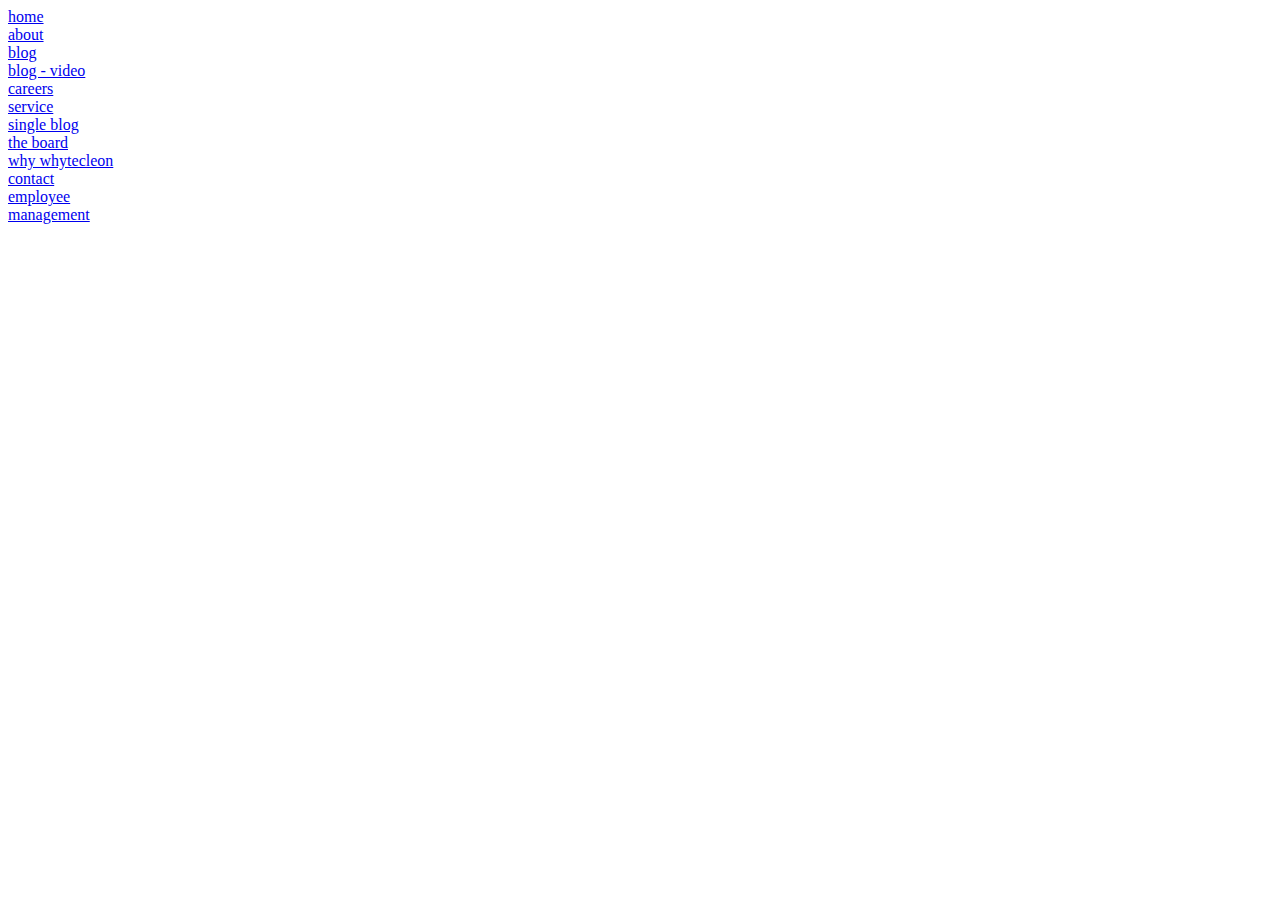
<file: index.html>
<!DOCTYPE html>
<html lang="en">
    <head>
        <meta charset="UTF-8" />
        <meta http-equiv="X-UA-Compatible" content="IE=edge" />
        <meta name="viewport" content="width=a, initial-scale=1.0" />
        <title>Document</title>
    </head>
    <body>
        <a href="home.html" target="_blank">home</a> <br />
        <a href="about.html" target="_blank">about</a> <br />
        <a href="blog.html" target="_blank">blog</a> <br />
        <a href="blog-video.html" target="_blank">blog - video</a> <br />
        <a href="careers.html" target="_blank">careers</a> <br />
        <a href="service.html" target="_blank">service</a> <br />
        <a href="single-blog.html" target="_blank">single blog</a> <br />
        <a href="the-board.html" target="_blank">the board</a> <br />
        <a href="why-whytecleon.html">why whytecleon</a> <br />
        <a href="contact.html" target="_blank">contact</a> <br />
        <a href="employee.html" target="_blank">employee</a> <br />
        <a href="management.html" target="_blank">management</a> <br />
    </body>
</html>
</file>
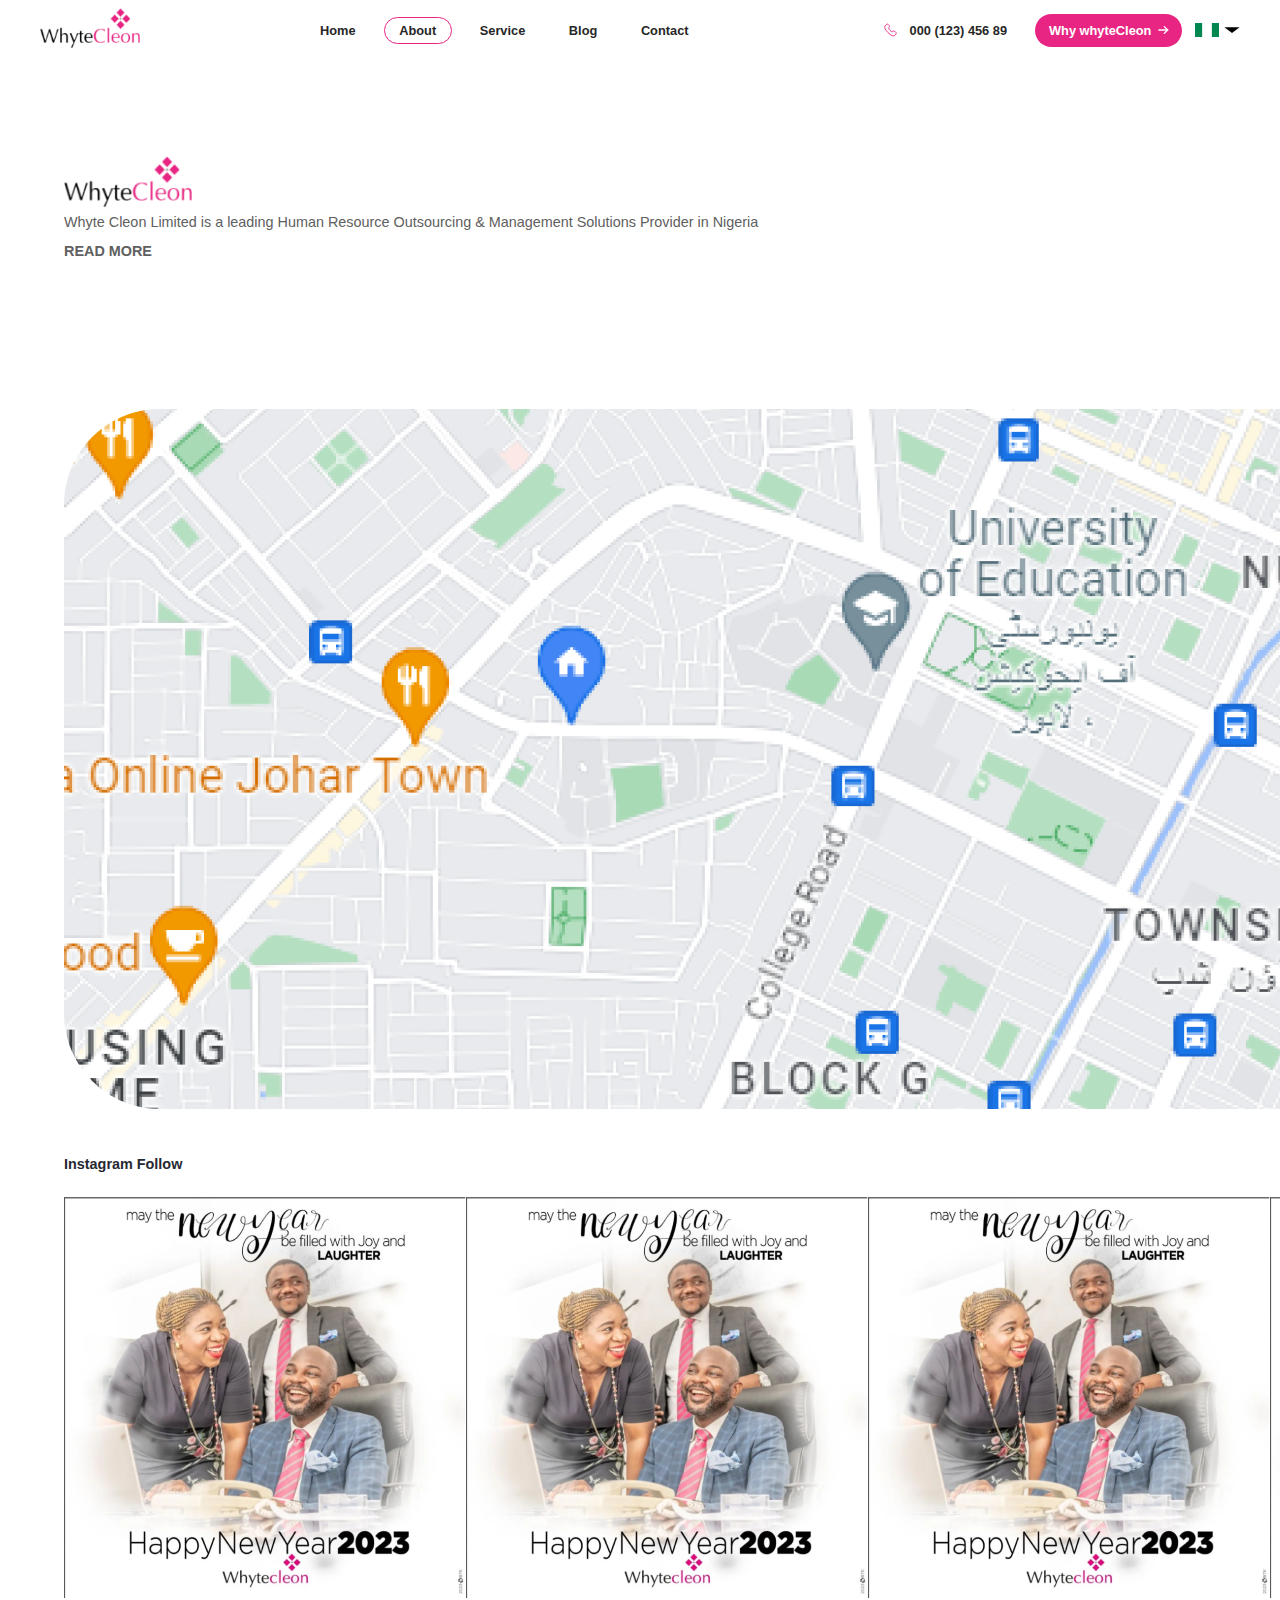
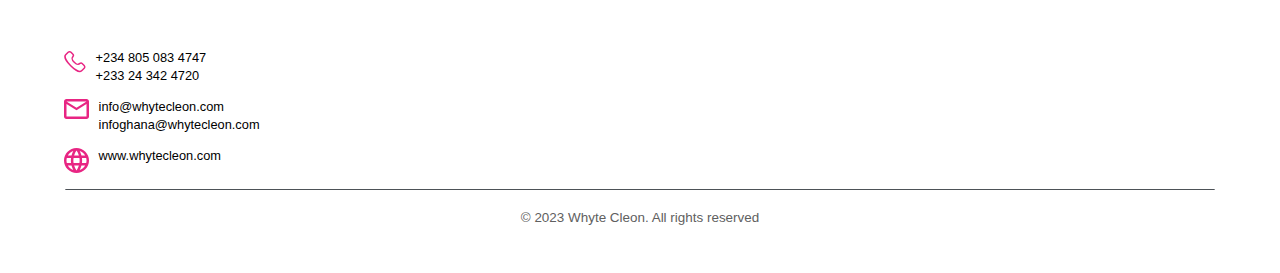
<file: base.html>
<!DOCTYPE html>
<html lang="en">
    <head>
        <meta charset="UTF-8" />
        <link rel="stylesheet" href="./css/global.css" />
        <link rel="stylesheet" href="./css/style.css" />
        <title>Title</title>
    </head>
    <body>
        <header class="container-big">
            <nav
                class="d-flex justify-content-space-between align-items-center"
            >
                <a href="#" class="logo">
                    <img src="./images/Logo.png" alt="brand logo" />
                </a>
                <ul class="d-flex list-style-none">
                    <li><a class="nav-link" href="#">Home</a></li>
                    <li><a class="nav-link active" href="#">About</a></li>
                    <li><a class="nav-link" href="#">Service</a></li>
                    <li><a class="nav-link" href="#">Blog</a></li>
                    <li><a class="nav-link" href="#">Contact</a></li>
                </ul>
                <ul class="d-flex list-style-none align-items-center">
                    <li>
                        <a
                            class="header-phone-number d-flex align-items-center"
                            href="#"
                        >
                            <img src="./icons/call.svg" alt="call-icon" />
                            <span>000 (123) 456 89</span>
                        </a>
                    </li>
                    <li>
                        <a
                            class="why-whytecleon d-flex align-items-center"
                            href="#"
                        >
                            <span class="text-white">Why whyteCleon</span>
                            <img src="./icons/right-arrow.svg" alt="arrow" />
                        </a>
                    </li>
                    <li>
                        <div class="d-flex align-items-center country-flag">
                            <img
                                class="flag"
                                src="./images/Flag_of_Nigeria.png"
                                alt="flag"
                            />
                            <img
                                class="flag-changer"
                                src="./icons/down-arrow.svg"
                                alt="arrow"
                            />
                        </div>
                    </li>
                </ul>
            </nav>
        </header>
        <main>
            <section></section>
        </main>
        <footer>
            <div class="container">
                <div class="footer-grid d-flex">
                    <div class="left d-flex flex-direction-column">
                        <div
                            class="left-top d-flex justify-content-space-between"
                        >
                            <div class="about-whytecleon">
                                <img src="./images/Logo.png" alt="brand logo" />
                                <p class="d-flex flex-direction-column">
                                    <span>
                                        Whyte Cleon Limited is a leading Human
                                        Resource Outsourcing & Management
                                        Solutions Provider in Nigeria
                                    </span>
                                    <a href="#">READ MORE</a>
                                </p>
                            </div>
                            <div class="navigation">
                                <h4 class="footer-heading">Navigation</h4>
                                <ul
                                    class="list-style-none d-flex flex-direction-column"
                                >
                                    <li>
                                        <a href="">Home</a>
                                    </li>
                                    <li>
                                        <a href="">About</a>
                                    </li>
                                    <li>
                                        <a href="">Services</a>
                                    </li>
                                    <li>
                                        <a href="">Blog</a>
                                    </li>
                                    <li>
                                        <a href="">Contact</a>
                                    </li>
                                </ul>
                            </div>
                            <div class="find-us">
                                <h4 class="footer-heading">Find Us</h4>
                                <ul
                                    class="list-style-none d-flex flex-direction-column"
                                >
                                    <li>
                                        <a href="">Facebook</a>
                                    </li>
                                    <li>
                                        <a href="">Twitter</a>
                                    </li>
                                    <li>
                                        <a href="">Instagram</a>
                                    </li>
                                    <li>
                                        <a href="">Linkedin</a>
                                    </li>
                                </ul>
                            </div>
                        </div>
                        <div class="footer-map">
                            <img src="./images/footer-map.png" alt="map" />
                        </div>
                    </div>
                    <div class="right d-flex flex-direction-column">
                        <div class="instagram-follow">
                            <h4 class="footer-heading">Instagram Follow</h4>
                            <div class="insta-post d-flex">
                                <img src="./images/insta1.png" alt="" />
                                <img src="./images/insta1.png" alt="" />
                                <img src="./images/insta1.png" alt="" />
                                <img src="./images/insta1.png" alt="" />
                                <img src="./images/insta1.png" alt="" />
                                <img src="./images/insta1.png" alt="" />
                            </div>
                        </div>
                        <div class="contact-info d-flex flex-direction-column">
                            <div class="d-flex align-items-start">
                                <img src="./icons/call.svg" alt="" />
                                <div class="d-flex flex-direction-column">
                                    <span>+234 805 083 4747</span>
                                    <span>+233 24 342 4720</span>
                                </div>
                            </div>
                            <div class="d-flex align-items-start">
                                <img src="./icons/email.svg" alt="" />
                                <div class="d-flex flex-direction-column">
                                    <span>info@whytecleon.com</span>
                                    <span>infoghana@whytecleon.com</span>
                                </div>
                            </div>
                            <div class="d-flex align-items-start">
                                <img src="./icons/earth.svg" alt="" />
                                <div class="d-flex flex-direction-column">
                                    <span>www.whytecleon.com</span>
                                </div>
                            </div>
                        </div>
                    </div>
                </div>
                <img class="line" src="./icons/line.svg" alt="" />
                <small class="text-align-center d-block copyright"
                    >© 2023 Whyte Cleon. All rights reserved</small
                >
            </div>
        </footer>
    </body>
</html>
</file>
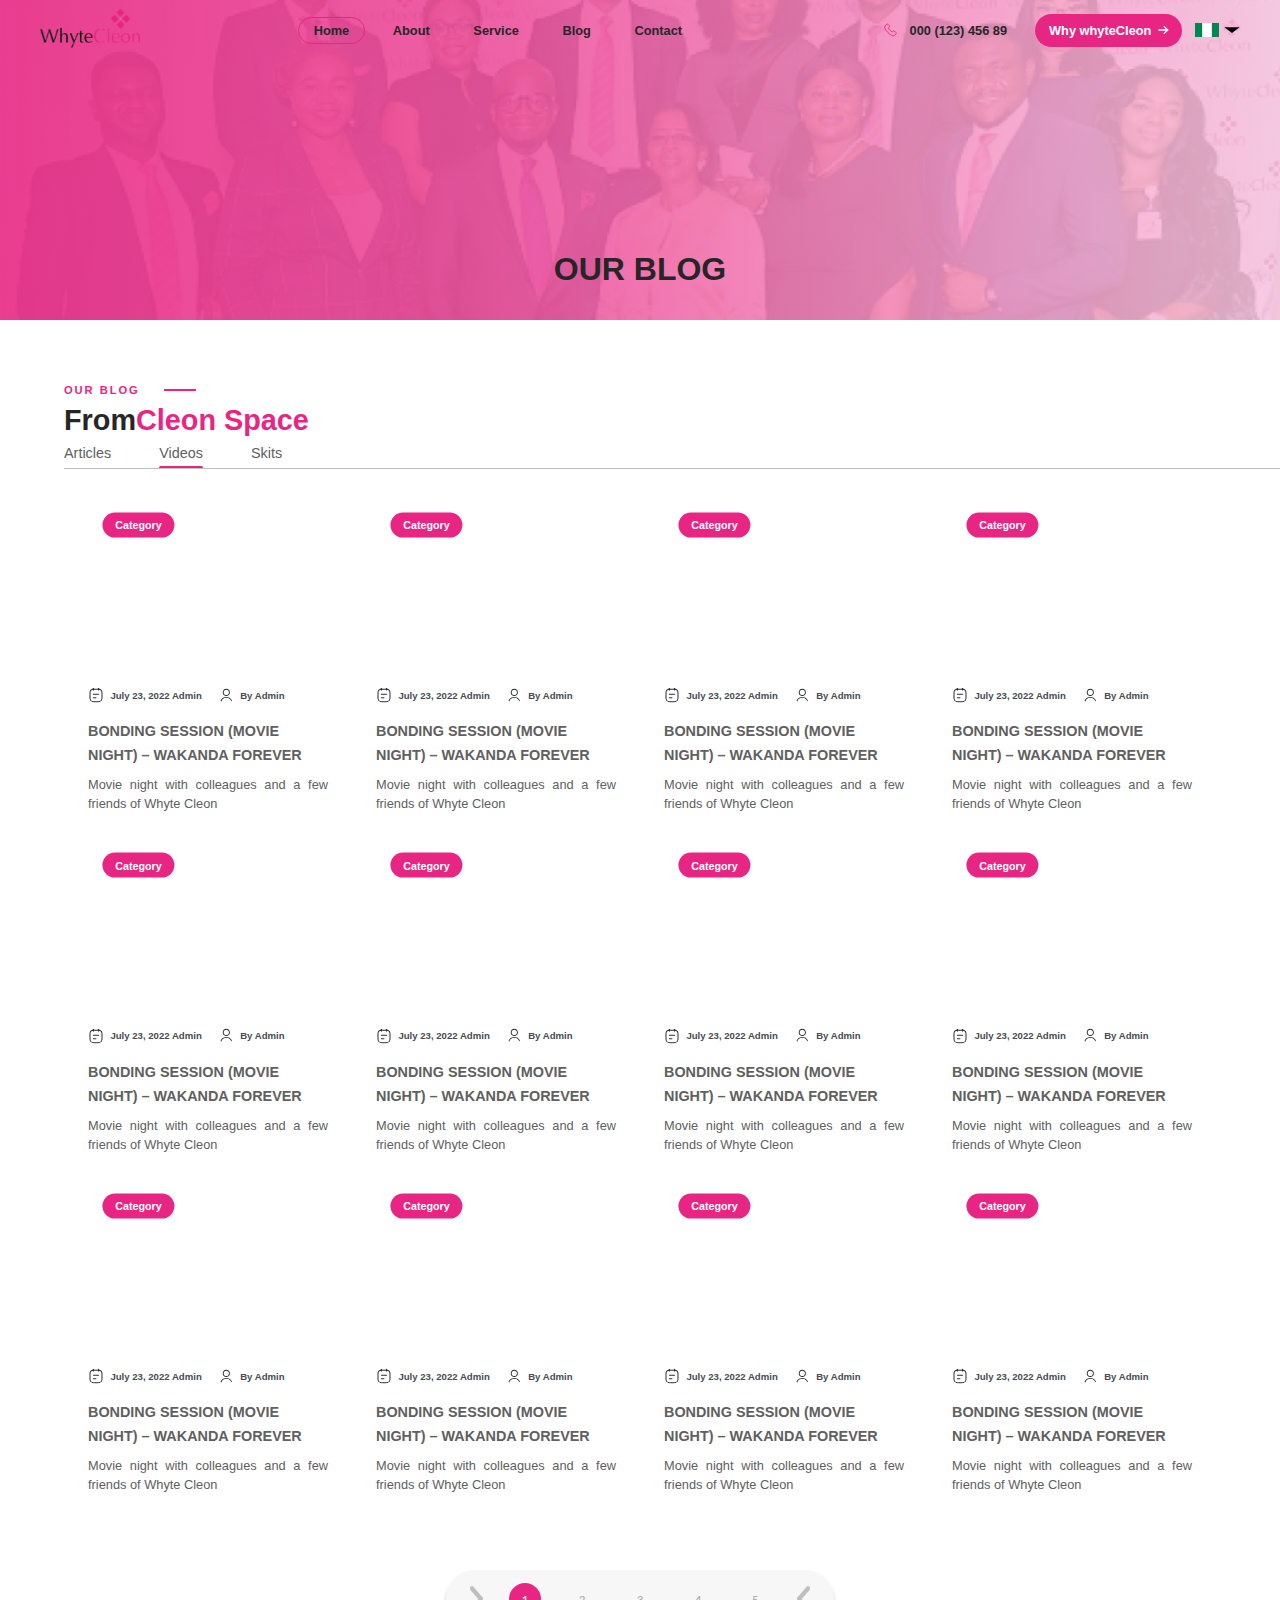
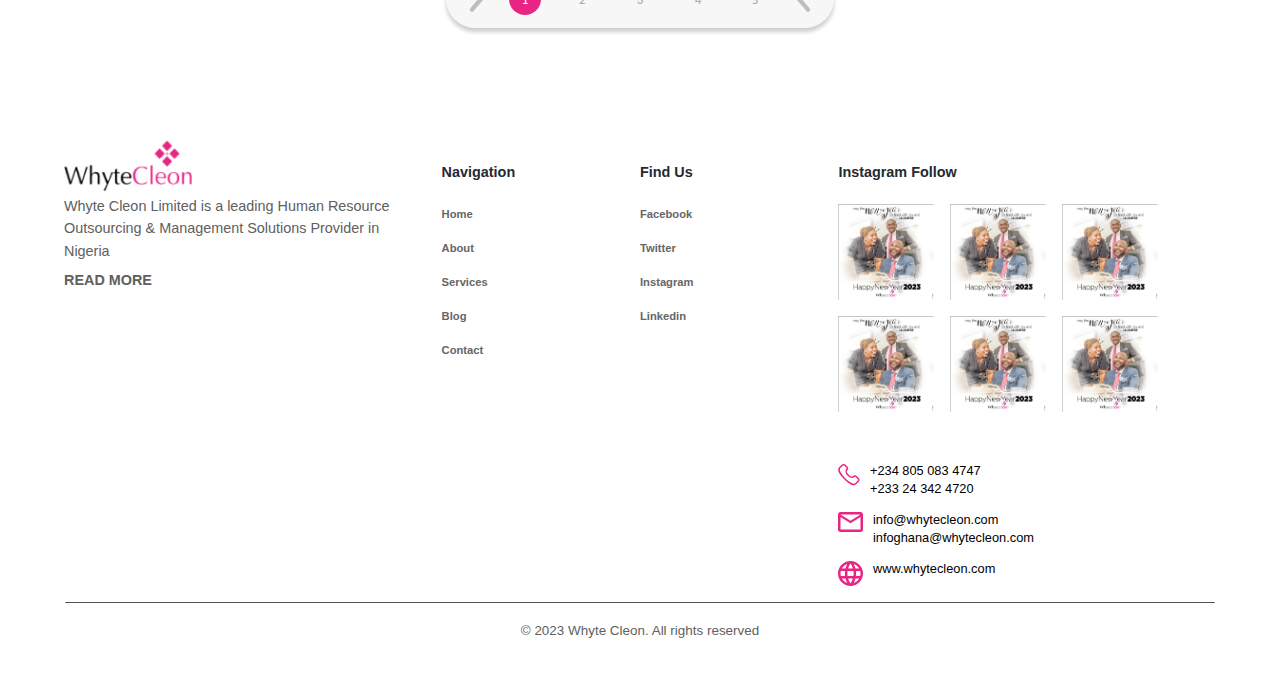
<file: blog-video.html>
<!DOCTYPE html>
<html lang="en">
    <head>
        <meta charset="UTF-8" />
        <link rel="stylesheet" href="./css/global.css" />
        <link rel="stylesheet" href="./css/style.css" />
        <title>Blog</title>
    </head>
    <body>
        <header class="home-header container-big">
            <nav
                class="d-flex justify-content-space-between align-items-center"
            >
                <a href="#" class="logo">
                    <img src="./images/Logo.png" alt="brand logo" />
                </a>
                <ul id="nav-bar" class="d-flex list-style-none">
                    <li><a class="nav-link active" href="#">Home</a></li>
                    <li><a class="nav-link" href="#">About</a></li>
                    <li><a class="nav-link" href="#">Service</a></li>
                    <li><a class="nav-link" href="#">Blog</a></li>
                    <li><a class="nav-link" href="#">Contact</a></li>
                    <svg
                        id="cross"
                        clip-rule="evenodd"
                        fill-rule="evenodd"
                        stroke-linejoin="round"
                        stroke-miterlimit="2"
                        viewBox="0 0 24 24"
                        xmlns="http://www.w3.org/2000/svg"
                    >
                        <path
                            d="m12.002 2.005c5.518 0 9.998 4.48 9.998 9.997 0 5.518-4.48 9.998-9.998 9.998-5.517 0-9.997-4.48-9.997-9.998 0-5.517 4.48-9.997 9.997-9.997zm0 1.5c-4.69 0-8.497 3.807-8.497 8.497s3.807 8.498 8.497 8.498 8.498-3.808 8.498-8.498-3.808-8.497-8.498-8.497zm0 7.425 2.717-2.718c.146-.146.339-.219.531-.219.404 0 .75.325.75.75 0 .193-.073.384-.219.531l-2.717 2.717 2.727 2.728c.147.147.22.339.22.531 0 .427-.349.75-.75.75-.192 0-.384-.073-.53-.219l-2.729-2.728-2.728 2.728c-.146.146-.338.219-.53.219-.401 0-.751-.323-.751-.75 0-.192.073-.384.22-.531l2.728-2.728-2.722-2.722c-.146-.147-.219-.338-.219-.531 0-.425.346-.749.75-.749.192 0 .385.073.531.219z"
                            fill-rule="nonzero"
                        />
                    </svg>
                </ul>
                <ul class="d-flex list-style-none align-items-center">
                    <svg
                        id="hamburger"
                        clip-rule="evenodd"
                        fill-rule="evenodd"
                        stroke-linejoin="round"
                        stroke-miterlimit="2"
                        viewBox="0 0 24 24"
                        xmlns="http://www.w3.org/2000/svg"
                    >
                        <path
                            class="hamburger"
                            d="m13 16.745c0-.414-.336-.75-.75-.75h-9.5c-.414 0-.75.336-.75.75s.336.75.75.75h9.5c.414 0 .75-.336.75-.75zm9-5c0-.414-.336-.75-.75-.75h-18.5c-.414 0-.75.336-.75.75s.336.75.75.75h18.5c.414 0 .75-.336.75-.75zm-4-5c0-.414-.336-.75-.75-.75h-14.5c-.414 0-.75.336-.75.75s.336.75.75.75h14.5c.414 0 .75-.336.75-.75z"
                            fill-rule="nonzero"
                        />
                    </svg>
                    <li>
                        <a
                            class="header-phone-number d-flex align-items-center"
                            href="#"
                        >
                            <img src="./icons/call.svg" alt="call-icon" />
                            <span>000 (123) 456 89</span>
                        </a>
                    </li>
                    <li>
                        <a
                            class="why-whytecleon d-flex align-items-center"
                            href="#"
                        >
                            <span class="text-white">Why whyteCleon</span>
                            <img src="./icons/right-arrow.svg" alt="arrow" />
                        </a>
                    </li>
                    <li>
                        <div class="d-flex align-items-center country-flag">
                            <img
                                class="flag"
                                src="./images/Flag_of_Nigeria.png"
                                alt="flag"
                            />
                            <img
                                class="flag-changer"
                                src="./icons/down-arrow.svg"
                                alt="arrow"
                            />
                        </div>
                    </li>
                </ul>
            </nav>
        </header>
        <main>
            <section>
                <div
                    class="our-blog section-top background-no-repeat background-position-center background-size-cover"
                >
                    <div class="banner-overlay"></div>
                    <h1
                        class="text-align-center our-blog-heading position-relative"
                    >
                        OUR BLOG
                    </h1>
                </div>
                <div class="container">
                    <h4 class="top-heading">OUR BLOG</h4>
                    <h2 class="heading">
                        <span>From</span><span>Cleon Space</span>
                    </h2>
                    <div class="categories">
                        <ul
                            class="list-style-none d-flex align-items-center position-relative"
                        >
                            <li>
                                <a href="#">Articles</a>
                            </li>
                            <li>
                                <a class="active" href="#">Videos</a>
                            </li>
                            <li>
                                <a href="#">Skits</a>
                            </li>
                            <img
                                class="gray-line position-absolute"
                                src="./assets/gray-line.svg"
                                alt=""
                            />
                        </ul>
                    </div>
                    <div class="blogs d-flex justify-content-space-between">
                        <div class="blog d-flex flex-direction-column">
                            <iframe
                                width="560"
                                height="315"
                                src="https://www.youtube.com/embed/Fc7XWW_Ehb8"
                                title="YouTube video player"
                                frameborder="0"
                                allow="accelerometer; autoplay; clipboard-write; encrypted-media; gyroscope; picture-in-picture; web-share"
                                allowfullscreen
                            ></iframe>
                            <div class="blog-info">
                                <div class="blog-info-data">
                                    <img src="./icons/note-text.svg" alt="" />
                                    <span>July 23, 2022 Admin</span>
                                </div>
                                <div class="blog-info-data">
                                    <img src="./icons/user.svg" alt="" />
                                    <span>By Admin</span>
                                </div>
                            </div>
                            <div class="blog-detail">
                                <h3>
                                    BONDING SESSION (MOVIE NIGHT) – WAKANDA
                                    FOREVER
                                </h3>
                                <p>
                                    Movie night with colleagues and a few
                                    friends of Whyte Cleon
                                </p>
                            </div>
                        </div>
                        <div class="blog d-flex flex-direction-column">
                            <iframe
                                width="560"
                                height="315"
                                src="https://www.youtube.com/embed/Fc7XWW_Ehb8"
                                title="YouTube video player"
                                frameborder="0"
                                allow="accelerometer; autoplay; clipboard-write; encrypted-media; gyroscope; picture-in-picture; web-share"
                                allowfullscreen
                            ></iframe>
                            <div class="blog-info">
                                <div class="blog-info-data">
                                    <img src="./icons/note-text.svg" alt="" />
                                    <span>July 23, 2022 Admin</span>
                                </div>
                                <div class="blog-info-data">
                                    <img src="./icons/user.svg" alt="" />
                                    <span>By Admin</span>
                                </div>
                            </div>
                            <div class="blog-detail">
                                <h3>
                                    BONDING SESSION (MOVIE NIGHT) – WAKANDA
                                    FOREVER
                                </h3>
                                <p>
                                    Movie night with colleagues and a few
                                    friends of Whyte Cleon
                                </p>
                            </div>
                        </div>
                        <div class="blog d-flex flex-direction-column">
                            <iframe
                                width="560"
                                height="315"
                                src="https://www.youtube.com/embed/Fc7XWW_Ehb8"
                                title="YouTube video player"
                                frameborder="0"
                                allow="accelerometer; autoplay; clipboard-write; encrypted-media; gyroscope; picture-in-picture; web-share"
                                allowfullscreen
                            ></iframe>
                            <div class="blog-info">
                                <div class="blog-info-data">
                                    <img src="./icons/note-text.svg" alt="" />
                                    <span>July 23, 2022 Admin</span>
                                </div>
                                <div class="blog-info-data">
                                    <img src="./icons/user.svg" alt="" />
                                    <span>By Admin</span>
                                </div>
                            </div>
                            <div class="blog-detail">
                                <h3>
                                    BONDING SESSION (MOVIE NIGHT) – WAKANDA
                                    FOREVER
                                </h3>
                                <p>
                                    Movie night with colleagues and a few
                                    friends of Whyte Cleon
                                </p>
                            </div>
                        </div>
                        <div class="blog d-flex flex-direction-column">
                            <iframe
                                width="560"
                                height="315"
                                src="https://www.youtube.com/embed/Fc7XWW_Ehb8"
                                title="YouTube video player"
                                frameborder="0"
                                allow="accelerometer; autoplay; clipboard-write; encrypted-media; gyroscope; picture-in-picture; web-share"
                                allowfullscreen
                            ></iframe>
                            <div class="blog-info">
                                <div class="blog-info-data">
                                    <img src="./icons/note-text.svg" alt="" />
                                    <span>July 23, 2022 Admin</span>
                                </div>
                                <div class="blog-info-data">
                                    <img src="./icons/user.svg" alt="" />
                                    <span>By Admin</span>
                                </div>
                            </div>
                            <div class="blog-detail">
                                <h3>
                                    BONDING SESSION (MOVIE NIGHT) – WAKANDA
                                    FOREVER
                                </h3>
                                <p>
                                    Movie night with colleagues and a few
                                    friends of Whyte Cleon
                                </p>
                            </div>
                        </div>
                        <div class="blog d-flex flex-direction-column">
                            <iframe
                                width="560"
                                height="315"
                                src="https://www.youtube.com/embed/Fc7XWW_Ehb8"
                                title="YouTube video player"
                                frameborder="0"
                                allow="accelerometer; autoplay; clipboard-write; encrypted-media; gyroscope; picture-in-picture; web-share"
                                allowfullscreen
                            ></iframe>
                            <div class="blog-info">
                                <div class="blog-info-data">
                                    <img src="./icons/note-text.svg" alt="" />
                                    <span>July 23, 2022 Admin</span>
                                </div>
                                <div class="blog-info-data">
                                    <img src="./icons/user.svg" alt="" />
                                    <span>By Admin</span>
                                </div>
                            </div>
                            <div class="blog-detail">
                                <h3>
                                    BONDING SESSION (MOVIE NIGHT) – WAKANDA
                                    FOREVER
                                </h3>
                                <p>
                                    Movie night with colleagues and a few
                                    friends of Whyte Cleon
                                </p>
                            </div>
                        </div>
                        <div class="blog d-flex flex-direction-column">
                            <iframe
                                width="560"
                                height="315"
                                src="https://www.youtube.com/embed/Fc7XWW_Ehb8"
                                title="YouTube video player"
                                frameborder="0"
                                allow="accelerometer; autoplay; clipboard-write; encrypted-media; gyroscope; picture-in-picture; web-share"
                                allowfullscreen
                            ></iframe>
                            <div class="blog-info">
                                <div class="blog-info-data">
                                    <img src="./icons/note-text.svg" alt="" />
                                    <span>July 23, 2022 Admin</span>
                                </div>
                                <div class="blog-info-data">
                                    <img src="./icons/user.svg" alt="" />
                                    <span>By Admin</span>
                                </div>
                            </div>
                            <div class="blog-detail">
                                <h3>
                                    BONDING SESSION (MOVIE NIGHT) – WAKANDA
                                    FOREVER
                                </h3>
                                <p>
                                    Movie night with colleagues and a few
                                    friends of Whyte Cleon
                                </p>
                            </div>
                        </div>
                        <div class="blog d-flex flex-direction-column">
                            <iframe
                                width="560"
                                height="315"
                                src="https://www.youtube.com/embed/Fc7XWW_Ehb8"
                                title="YouTube video player"
                                frameborder="0"
                                allow="accelerometer; autoplay; clipboard-write; encrypted-media; gyroscope; picture-in-picture; web-share"
                                allowfullscreen
                            ></iframe>
                            <div class="blog-info">
                                <div class="blog-info-data">
                                    <img src="./icons/note-text.svg" alt="" />
                                    <span>July 23, 2022 Admin</span>
                                </div>
                                <div class="blog-info-data">
                                    <img src="./icons/user.svg" alt="" />
                                    <span>By Admin</span>
                                </div>
                            </div>
                            <div class="blog-detail">
                                <h3>
                                    BONDING SESSION (MOVIE NIGHT) – WAKANDA
                                    FOREVER
                                </h3>
                                <p>
                                    Movie night with colleagues and a few
                                    friends of Whyte Cleon
                                </p>
                            </div>
                        </div>
                        <div class="blog d-flex flex-direction-column">
                            <iframe
                                width="560"
                                height="315"
                                src="https://www.youtube.com/embed/Fc7XWW_Ehb8"
                                title="YouTube video player"
                                frameborder="0"
                                allow="accelerometer; autoplay; clipboard-write; encrypted-media; gyroscope; picture-in-picture; web-share"
                                allowfullscreen
                            ></iframe>
                            <div class="blog-info">
                                <div class="blog-info-data">
                                    <img src="./icons/note-text.svg" alt="" />
                                    <span>July 23, 2022 Admin</span>
                                </div>
                                <div class="blog-info-data">
                                    <img src="./icons/user.svg" alt="" />
                                    <span>By Admin</span>
                                </div>
                            </div>
                            <div class="blog-detail">
                                <h3>
                                    BONDING SESSION (MOVIE NIGHT) – WAKANDA
                                    FOREVER
                                </h3>
                                <p>
                                    Movie night with colleagues and a few
                                    friends of Whyte Cleon
                                </p>
                            </div>
                        </div>
                        <div class="blog d-flex flex-direction-column">
                            <iframe
                                width="560"
                                height="315"
                                src="https://www.youtube.com/embed/Fc7XWW_Ehb8"
                                title="YouTube video player"
                                frameborder="0"
                                allow="accelerometer; autoplay; clipboard-write; encrypted-media; gyroscope; picture-in-picture; web-share"
                                allowfullscreen
                            ></iframe>
                            <div class="blog-info">
                                <div class="blog-info-data">
                                    <img src="./icons/note-text.svg" alt="" />
                                    <span>July 23, 2022 Admin</span>
                                </div>
                                <div class="blog-info-data">
                                    <img src="./icons/user.svg" alt="" />
                                    <span>By Admin</span>
                                </div>
                            </div>
                            <div class="blog-detail">
                                <h3>
                                    BONDING SESSION (MOVIE NIGHT) – WAKANDA
                                    FOREVER
                                </h3>
                                <p>
                                    Movie night with colleagues and a few
                                    friends of Whyte Cleon
                                </p>
                            </div>
                        </div>
                        <div class="blog d-flex flex-direction-column">
                            <iframe
                                width="560"
                                height="315"
                                src="https://www.youtube.com/embed/Fc7XWW_Ehb8"
                                title="YouTube video player"
                                frameborder="0"
                                allow="accelerometer; autoplay; clipboard-write; encrypted-media; gyroscope; picture-in-picture; web-share"
                                allowfullscreen
                            ></iframe>
                            <div class="blog-info">
                                <div class="blog-info-data">
                                    <img src="./icons/note-text.svg" alt="" />
                                    <span>July 23, 2022 Admin</span>
                                </div>
                                <div class="blog-info-data">
                                    <img src="./icons/user.svg" alt="" />
                                    <span>By Admin</span>
                                </div>
                            </div>
                            <div class="blog-detail">
                                <h3>
                                    BONDING SESSION (MOVIE NIGHT) – WAKANDA
                                    FOREVER
                                </h3>
                                <p>
                                    Movie night with colleagues and a few
                                    friends of Whyte Cleon
                                </p>
                            </div>
                        </div>
                        <div class="blog d-flex flex-direction-column">
                            <iframe
                                width="560"
                                height="315"
                                src="https://www.youtube.com/embed/Fc7XWW_Ehb8"
                                title="YouTube video player"
                                frameborder="0"
                                allow="accelerometer; autoplay; clipboard-write; encrypted-media; gyroscope; picture-in-picture; web-share"
                                allowfullscreen
                            ></iframe>
                            <div class="blog-info">
                                <div class="blog-info-data">
                                    <img src="./icons/note-text.svg" alt="" />
                                    <span>July 23, 2022 Admin</span>
                                </div>
                                <div class="blog-info-data">
                                    <img src="./icons/user.svg" alt="" />
                                    <span>By Admin</span>
                                </div>
                            </div>
                            <div class="blog-detail">
                                <h3>
                                    BONDING SESSION (MOVIE NIGHT) – WAKANDA
                                    FOREVER
                                </h3>
                                <p>
                                    Movie night with colleagues and a few
                                    friends of Whyte Cleon
                                </p>
                            </div>
                        </div>
                        <div class="blog d-flex flex-direction-column">
                            <iframe
                                width="560"
                                height="315"
                                src="https://www.youtube.com/embed/Fc7XWW_Ehb8"
                                title="YouTube video player"
                                frameborder="0"
                                allow="accelerometer; autoplay; clipboard-write; encrypted-media; gyroscope; picture-in-picture; web-share"
                                allowfullscreen
                            ></iframe>
                            <div class="blog-info">
                                <div class="blog-info-data">
                                    <img src="./icons/note-text.svg" alt="" />
                                    <span>July 23, 2022 Admin</span>
                                </div>
                                <div class="blog-info-data">
                                    <img src="./icons/user.svg" alt="" />
                                    <span>By Admin</span>
                                </div>
                            </div>
                            <div class="blog-detail">
                                <h3>
                                    BONDING SESSION (MOVIE NIGHT) – WAKANDA
                                    FOREVER
                                </h3>
                                <p>
                                    Movie night with colleagues and a few
                                    friends of Whyte Cleon
                                </p>
                            </div>
                        </div>
                    </div>
                    <div
                        class="d-flex justify-content-center align-items-center"
                    >
                        <div class="pager">
                            <img src="./icons/next-page.svg" alt="" />
                            <a href="#" class="active">1</a>
                            <a href="#">2</a>
                            <a href="#">3</a>
                            <a href="#">4</a>
                            <a href="#">5</a>
                            <img src="./icons/prev-page.svg" alt="" />
                        </div>
                    </div>
                </div>
            </section>
        </main>
        <footer>
            <div class="container">
                <div class="footer-grid d-flex">
                    <div class="left d-flex flex-direction-column">
                        <div
                            class="left-top d-flex justify-content-space-between"
                        >
                            <div class="about-whytecleon">
                                <img src="./images/Logo.png" alt="brand logo" />
                                <p class="d-flex flex-direction-column">
                                    <span>
                                        Whyte Cleon Limited is a leading Human
                                        Resource Outsourcing & Management
                                        Solutions Provider in Nigeria
                                    </span>
                                    <a href="#">READ MORE</a>
                                </p>
                            </div>
                            <div class="navigation">
                                <h4 class="footer-heading">Navigation</h4>
                                <ul
                                    class="list-style-none d-flex flex-direction-column"
                                >
                                    <li>
                                        <a href="">Home</a>
                                    </li>
                                    <li>
                                        <a href="">About</a>
                                    </li>
                                    <li>
                                        <a href="">Services</a>
                                    </li>
                                    <li>
                                        <a href="">Blog</a>
                                    </li>
                                    <li>
                                        <a href="">Contact</a>
                                    </li>
                                </ul>
                            </div>
                            <div class="find-us">
                                <h4 class="footer-heading">Find Us</h4>
                                <ul
                                    class="list-style-none d-flex flex-direction-column"
                                >
                                    <li>
                                        <a href="">Facebook</a>
                                    </li>
                                    <li>
                                        <a href="">Twitter</a>
                                    </li>
                                    <li>
                                        <a href="">Instagram</a>
                                    </li>
                                    <li>
                                        <a href="">Linkedin</a>
                                    </li>
                                </ul>
                            </div>
                        </div>
                        <div class="footer-map">
                            <iframe
                                src="https://www.google.com/maps/embed?pb=!1m18!1m12!1m3!1d15858.940811797276!2d3.4219443999999997!3d6.42805545!2m3!1f0!2f0!3f0!3m2!1i1024!2i768!4f13.1!3m3!1m2!1s0x103bf53280e7648d%3A0x4d01e5de6b847fe5!2sVictoria%20Island%2C%20Lagos!5e0!3m2!1sen!2sbd!4v1684332891725!5m2!1sen!2sbd"
                                width="600"
                                height="450"
                                style="border: 0"
                                allowfullscreen=""
                                loading="lazy"
                                referrerpolicy="no-referrer-when-downgrade"
                            ></iframe>
                        </div>
                    </div>
                    <div class="right d-flex flex-direction-column">
                        <div class="instagram-follow">
                            <h4 class="footer-heading">Instagram Follow</h4>
                            <div class="embeded-post d-flex">
                                <img src="./images/insta1.png" alt="" />
                                <img src="./images/insta1.png" alt="" />
                                <img src="./images/insta1.png" alt="" />
                                <img src="./images/insta1.png" alt="" />
                                <img src="./images/insta1.png" alt="" />
                                <img src="./images/insta1.png" alt="" />
                            </div>
                        </div>
                        <div class="contact-info d-flex flex-direction-column">
                            <div class="d-flex align-items-start">
                                <img src="./icons/call.svg" alt="" />
                                <div class="d-flex flex-direction-column">
                                    <span>+234 805 083 4747</span>
                                    <span>+233 24 342 4720</span>
                                </div>
                            </div>
                            <div class="d-flex align-items-start">
                                <img src="./icons/email.svg" alt="" />
                                <div class="d-flex flex-direction-column">
                                    <span>info@whytecleon.com</span>
                                    <span>infoghana@whytecleon.com</span>
                                </div>
                            </div>
                            <div class="d-flex align-items-start">
                                <img src="./icons/earth.svg" alt="" />
                                <div class="d-flex flex-direction-column">
                                    <span>www.whytecleon.com</span>
                                </div>
                            </div>
                        </div>
                    </div>
                </div>
                <img class="line" src="./icons/line.svg" alt="" />
                <small class="text-align-center d-block copyright"
                    >© 2023 Whyte Cleon. All rights reserved</small
                >
            </div>
        </footer>
    </body>
</html>
</file>
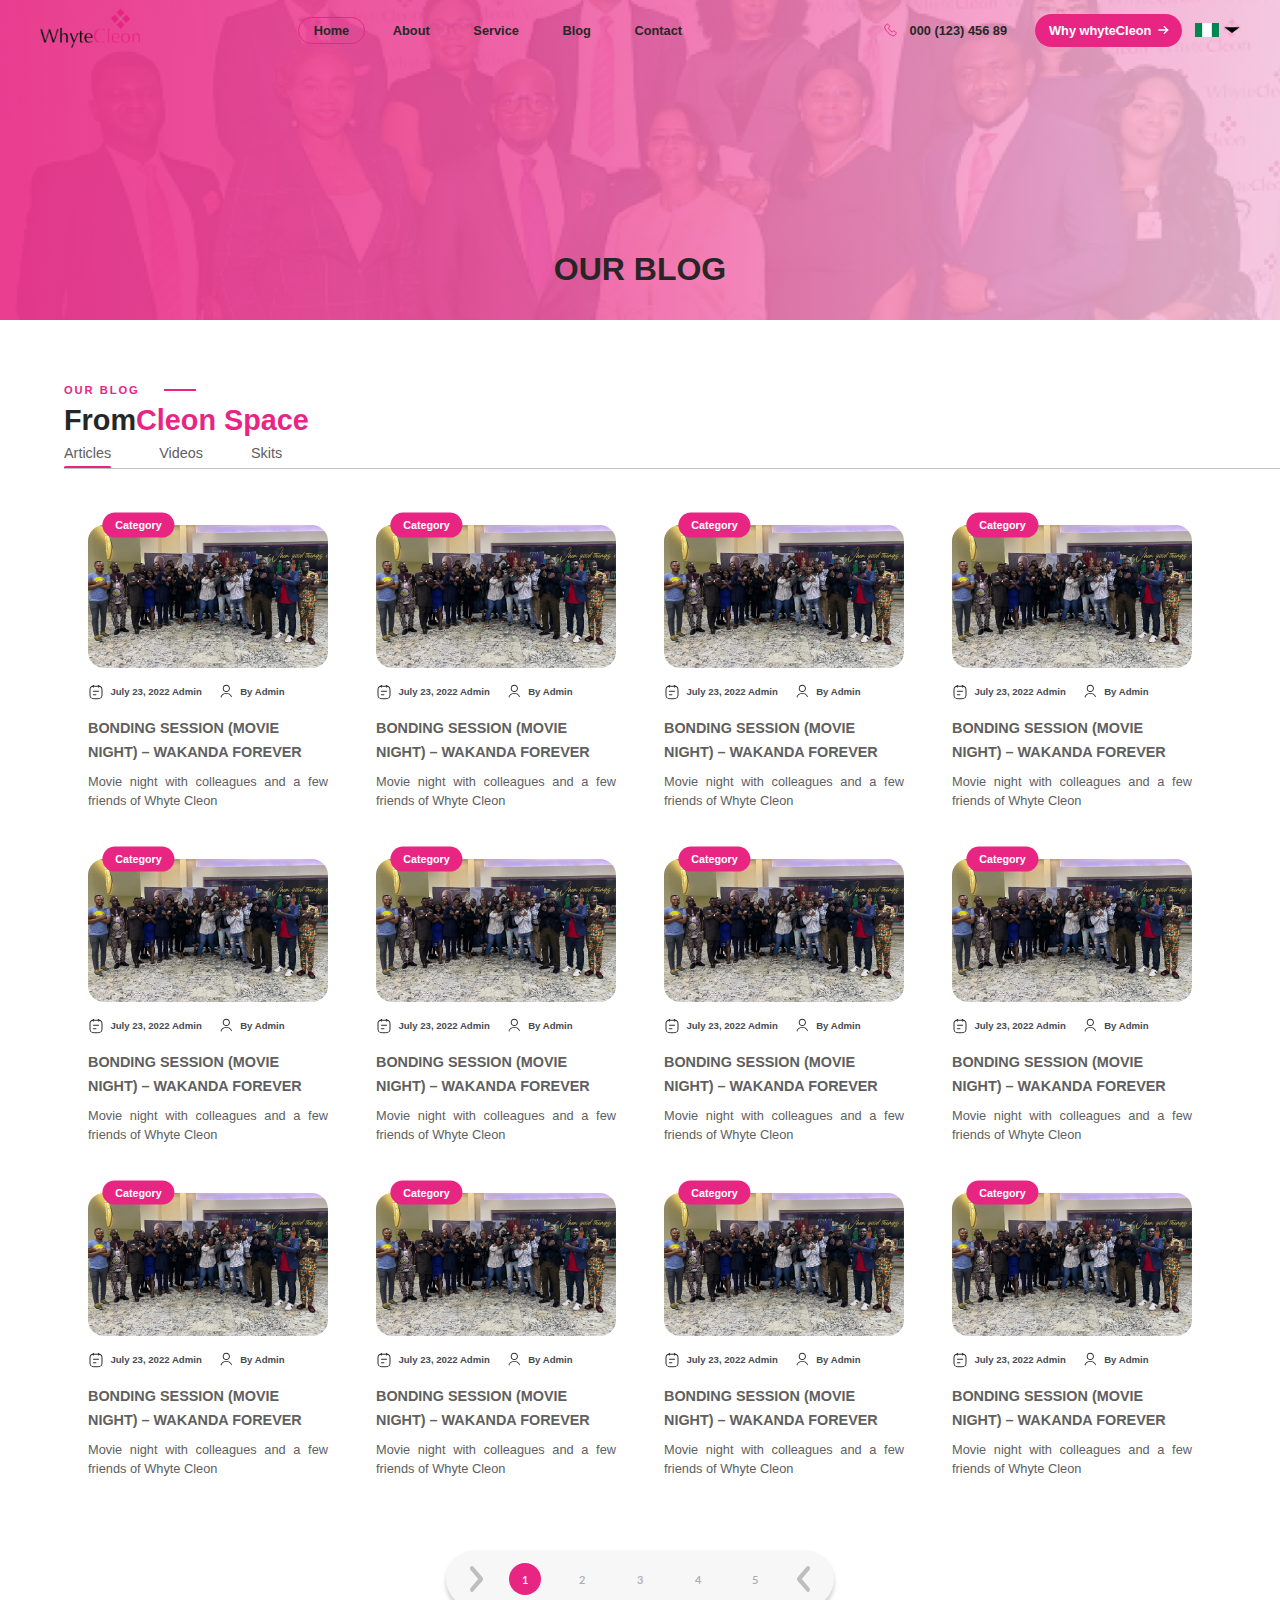
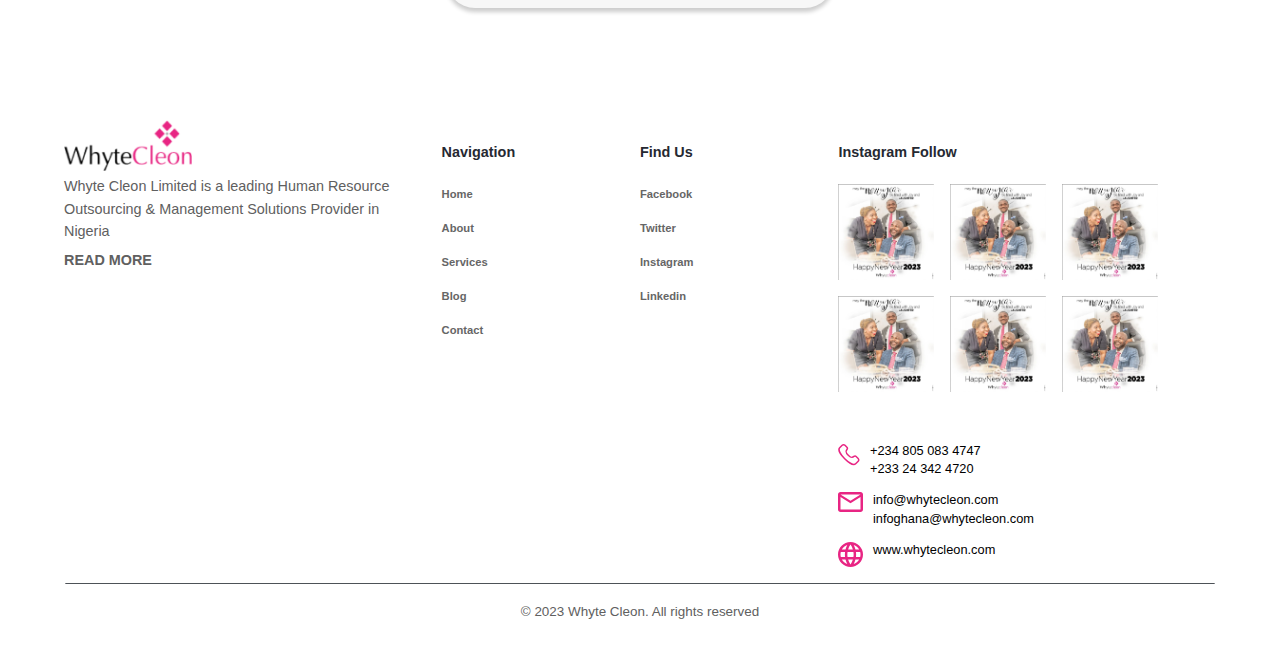
<file: blog.html>
<!DOCTYPE html>
<html lang="en">
    <head>
        <meta charset="UTF-8" />
        <link rel="stylesheet" href="./css/global.css" />
        <link rel="stylesheet" href="./css/style.css" />
        <title>Blog</title>
    </head>
    <body>
        <header class="home-header container-big">
            <nav
                class="d-flex justify-content-space-between align-items-center"
            >
                <a href="#" class="logo">
                    <img src="./images/Logo.png" alt="brand logo" />
                </a>
                <ul id="nav-bar" class="d-flex list-style-none">
                    <li><a class="nav-link active" href="#">Home</a></li>
                    <li><a class="nav-link" href="#">About</a></li>
                    <li><a class="nav-link" href="#">Service</a></li>
                    <li><a class="nav-link" href="#">Blog</a></li>
                    <li><a class="nav-link" href="#">Contact</a></li>
                    <svg
                        id="cross"
                        clip-rule="evenodd"
                        fill-rule="evenodd"
                        stroke-linejoin="round"
                        stroke-miterlimit="2"
                        viewBox="0 0 24 24"
                        xmlns="http://www.w3.org/2000/svg"
                    >
                        <path
                            d="m12.002 2.005c5.518 0 9.998 4.48 9.998 9.997 0 5.518-4.48 9.998-9.998 9.998-5.517 0-9.997-4.48-9.997-9.998 0-5.517 4.48-9.997 9.997-9.997zm0 1.5c-4.69 0-8.497 3.807-8.497 8.497s3.807 8.498 8.497 8.498 8.498-3.808 8.498-8.498-3.808-8.497-8.498-8.497zm0 7.425 2.717-2.718c.146-.146.339-.219.531-.219.404 0 .75.325.75.75 0 .193-.073.384-.219.531l-2.717 2.717 2.727 2.728c.147.147.22.339.22.531 0 .427-.349.75-.75.75-.192 0-.384-.073-.53-.219l-2.729-2.728-2.728 2.728c-.146.146-.338.219-.53.219-.401 0-.751-.323-.751-.75 0-.192.073-.384.22-.531l2.728-2.728-2.722-2.722c-.146-.147-.219-.338-.219-.531 0-.425.346-.749.75-.749.192 0 .385.073.531.219z"
                            fill-rule="nonzero"
                        />
                    </svg>
                </ul>
                <ul class="d-flex list-style-none align-items-center">
                    <svg
                        id="hamburger"
                        clip-rule="evenodd"
                        fill-rule="evenodd"
                        stroke-linejoin="round"
                        stroke-miterlimit="2"
                        viewBox="0 0 24 24"
                        xmlns="http://www.w3.org/2000/svg"
                    >
                        <path
                            class="hamburger"
                            d="m13 16.745c0-.414-.336-.75-.75-.75h-9.5c-.414 0-.75.336-.75.75s.336.75.75.75h9.5c.414 0 .75-.336.75-.75zm9-5c0-.414-.336-.75-.75-.75h-18.5c-.414 0-.75.336-.75.75s.336.75.75.75h18.5c.414 0 .75-.336.75-.75zm-4-5c0-.414-.336-.75-.75-.75h-14.5c-.414 0-.75.336-.75.75s.336.75.75.75h14.5c.414 0 .75-.336.75-.75z"
                            fill-rule="nonzero"
                        />
                    </svg>
                    <li>
                        <a
                            class="header-phone-number d-flex align-items-center"
                            href="#"
                        >
                            <img src="./icons/call.svg" alt="call-icon" />
                            <span>000 (123) 456 89</span>
                        </a>
                    </li>
                    <li>
                        <a
                            class="why-whytecleon d-flex align-items-center"
                            href="#"
                        >
                            <span class="text-white">Why whyteCleon</span>
                            <img src="./icons/right-arrow.svg" alt="arrow" />
                        </a>
                    </li>
                    <li>
                        <div class="d-flex align-items-center country-flag">
                            <img
                                class="flag"
                                src="./images/Flag_of_Nigeria.png"
                                alt="flag"
                            />
                            <img
                                class="flag-changer"
                                src="./icons/down-arrow.svg"
                                alt="arrow"
                            />
                        </div>
                    </li>
                </ul>
            </nav>
        </header>
        <main>
            <section>
                <div
                    class="our-blog background-no-repeat background-position-center background-size-cover section-top position-relative"
                >
                    <div class="banner-overlay"></div>
                    <h1
                        class="text-align-center our-blog-heading position-relative"
                    >
                        OUR BLOG
                    </h1>
                </div>
                <div class="container">
                    <h4 class="top-heading">OUR BLOG</h4>
                    <h2 class="heading">
                        <span>From</span><span>Cleon Space</span>
                    </h2>
                    <div class="categories">
                        <ul
                            class="list-style-none d-flex align-items-center position-relative"
                        >
                            <li>
                                <a class="active" href="#">Articles</a>
                            </li>
                            <li>
                                <a href="#">Videos</a>
                            </li>
                            <li>
                                <a href="#">Skits</a>
                            </li>

                            <img
                                class="gray-line position-absolute"
                                src="./assets/gray-line.svg"
                                alt=""
                            />
                        </ul>
                    </div>
                    <div class="blogs d-flex justify-content-space-between">
                        <div class="blog d-flex flex-direction-column">
                            <img src="./images/blog-image.png" alt="" />
                            <div class="blog-info">
                                <div class="blog-info-data">
                                    <img src="./icons/note-text.svg" alt="" />
                                    <span>July 23, 2022 Admin</span>
                                </div>
                                <div class="blog-info-data">
                                    <img src="./icons/user.svg" alt="" />
                                    <span>By Admin</span>
                                </div>
                            </div>
                            <div class="blog-detail">
                                <h3>
                                    BONDING SESSION (MOVIE NIGHT) – WAKANDA
                                    FOREVER
                                </h3>
                                <p>
                                    Movie night with colleagues and a few
                                    friends of Whyte Cleon
                                </p>
                            </div>
                        </div>
                        <div class="blog d-flex flex-direction-column">
                            <img src="./images/blog-image.png" alt="" />
                            <div class="blog-info">
                                <div class="blog-info-data">
                                    <img src="./icons/note-text.svg" alt="" />
                                    <span>July 23, 2022 Admin</span>
                                </div>
                                <div class="blog-info-data">
                                    <img src="./icons/user.svg" alt="" />
                                    <span>By Admin</span>
                                </div>
                            </div>
                            <div class="blog-detail">
                                <h3>
                                    BONDING SESSION (MOVIE NIGHT) – WAKANDA
                                    FOREVER
                                </h3>
                                <p>
                                    Movie night with colleagues and a few
                                    friends of Whyte Cleon
                                </p>
                            </div>
                        </div>
                        <div class="blog d-flex flex-direction-column">
                            <img src="./images/blog-image.png" alt="" />
                            <div class="blog-info">
                                <div class="blog-info-data">
                                    <img src="./icons/note-text.svg" alt="" />
                                    <span>July 23, 2022 Admin</span>
                                </div>
                                <div class="blog-info-data">
                                    <img src="./icons/user.svg" alt="" />
                                    <span>By Admin</span>
                                </div>
                            </div>
                            <div class="blog-detail">
                                <h3>
                                    BONDING SESSION (MOVIE NIGHT) – WAKANDA
                                    FOREVER
                                </h3>
                                <p>
                                    Movie night with colleagues and a few
                                    friends of Whyte Cleon
                                </p>
                            </div>
                        </div>
                        <div class="blog d-flex flex-direction-column">
                            <img src="./images/blog-image.png" alt="" />
                            <div class="blog-info">
                                <div class="blog-info-data">
                                    <img src="./icons/note-text.svg" alt="" />
                                    <span>July 23, 2022 Admin</span>
                                </div>
                                <div class="blog-info-data">
                                    <img src="./icons/user.svg" alt="" />
                                    <span>By Admin</span>
                                </div>
                            </div>
                            <div class="blog-detail">
                                <h3>
                                    BONDING SESSION (MOVIE NIGHT) – WAKANDA
                                    FOREVER
                                </h3>
                                <p>
                                    Movie night with colleagues and a few
                                    friends of Whyte Cleon
                                </p>
                            </div>
                        </div>
                        <div class="blog d-flex flex-direction-column">
                            <img src="./images/blog-image.png" alt="" />
                            <div class="blog-info">
                                <div class="blog-info-data">
                                    <img src="./icons/note-text.svg" alt="" />
                                    <span>July 23, 2022 Admin</span>
                                </div>
                                <div class="blog-info-data">
                                    <img src="./icons/user.svg" alt="" />
                                    <span>By Admin</span>
                                </div>
                            </div>
                            <div class="blog-detail">
                                <h3>
                                    BONDING SESSION (MOVIE NIGHT) – WAKANDA
                                    FOREVER
                                </h3>
                                <p>
                                    Movie night with colleagues and a few
                                    friends of Whyte Cleon
                                </p>
                            </div>
                        </div>
                        <div class="blog d-flex flex-direction-column">
                            <img src="./images/blog-image.png" alt="" />
                            <div class="blog-info">
                                <div class="blog-info-data">
                                    <img src="./icons/note-text.svg" alt="" />
                                    <span>July 23, 2022 Admin</span>
                                </div>
                                <div class="blog-info-data">
                                    <img src="./icons/user.svg" alt="" />
                                    <span>By Admin</span>
                                </div>
                            </div>
                            <div class="blog-detail">
                                <h3>
                                    BONDING SESSION (MOVIE NIGHT) – WAKANDA
                                    FOREVER
                                </h3>
                                <p>
                                    Movie night with colleagues and a few
                                    friends of Whyte Cleon
                                </p>
                            </div>
                        </div>
                        <div class="blog d-flex flex-direction-column">
                            <img src="./images/blog-image.png" alt="" />
                            <div class="blog-info">
                                <div class="blog-info-data">
                                    <img src="./icons/note-text.svg" alt="" />
                                    <span>July 23, 2022 Admin</span>
                                </div>
                                <div class="blog-info-data">
                                    <img src="./icons/user.svg" alt="" />
                                    <span>By Admin</span>
                                </div>
                            </div>
                            <div class="blog-detail">
                                <h3>
                                    BONDING SESSION (MOVIE NIGHT) – WAKANDA
                                    FOREVER
                                </h3>
                                <p>
                                    Movie night with colleagues and a few
                                    friends of Whyte Cleon
                                </p>
                            </div>
                        </div>
                        <div class="blog d-flex flex-direction-column">
                            <img src="./images/blog-image.png" alt="" />
                            <div class="blog-info">
                                <div class="blog-info-data">
                                    <img src="./icons/note-text.svg" alt="" />
                                    <span>July 23, 2022 Admin</span>
                                </div>
                                <div class="blog-info-data">
                                    <img src="./icons/user.svg" alt="" />
                                    <span>By Admin</span>
                                </div>
                            </div>
                            <div class="blog-detail">
                                <h3>
                                    BONDING SESSION (MOVIE NIGHT) – WAKANDA
                                    FOREVER
                                </h3>
                                <p>
                                    Movie night with colleagues and a few
                                    friends of Whyte Cleon
                                </p>
                            </div>
                        </div>
                        <div class="blog d-flex flex-direction-column">
                            <img src="./images/blog-image.png" alt="" />
                            <div class="blog-info">
                                <div class="blog-info-data">
                                    <img src="./icons/note-text.svg" alt="" />
                                    <span>July 23, 2022 Admin</span>
                                </div>
                                <div class="blog-info-data">
                                    <img src="./icons/user.svg" alt="" />
                                    <span>By Admin</span>
                                </div>
                            </div>
                            <div class="blog-detail">
                                <h3>
                                    BONDING SESSION (MOVIE NIGHT) – WAKANDA
                                    FOREVER
                                </h3>
                                <p>
                                    Movie night with colleagues and a few
                                    friends of Whyte Cleon
                                </p>
                            </div>
                        </div>
                        <div class="blog d-flex flex-direction-column">
                            <img src="./images/blog-image.png" alt="" />
                            <div class="blog-info">
                                <div class="blog-info-data">
                                    <img src="./icons/note-text.svg" alt="" />
                                    <span>July 23, 2022 Admin</span>
                                </div>
                                <div class="blog-info-data">
                                    <img src="./icons/user.svg" alt="" />
                                    <span>By Admin</span>
                                </div>
                            </div>
                            <div class="blog-detail">
                                <h3>
                                    BONDING SESSION (MOVIE NIGHT) – WAKANDA
                                    FOREVER
                                </h3>
                                <p>
                                    Movie night with colleagues and a few
                                    friends of Whyte Cleon
                                </p>
                            </div>
                        </div>
                        <div class="blog d-flex flex-direction-column">
                            <img src="./images/blog-image.png" alt="" />
                            <div class="blog-info">
                                <div class="blog-info-data">
                                    <img src="./icons/note-text.svg" alt="" />
                                    <span>July 23, 2022 Admin</span>
                                </div>
                                <div class="blog-info-data">
                                    <img src="./icons/user.svg" alt="" />
                                    <span>By Admin</span>
                                </div>
                            </div>
                            <div class="blog-detail">
                                <h3>
                                    BONDING SESSION (MOVIE NIGHT) – WAKANDA
                                    FOREVER
                                </h3>
                                <p>
                                    Movie night with colleagues and a few
                                    friends of Whyte Cleon
                                </p>
                            </div>
                        </div>
                        <div class="blog d-flex flex-direction-column">
                            <img src="./images/blog-image.png" alt="" />
                            <div class="blog-info">
                                <div class="blog-info-data">
                                    <img src="./icons/note-text.svg" alt="" />
                                    <span>July 23, 2022 Admin</span>
                                </div>
                                <div class="blog-info-data">
                                    <img src="./icons/user.svg" alt="" />
                                    <span>By Admin</span>
                                </div>
                            </div>
                            <div class="blog-detail">
                                <h3>
                                    BONDING SESSION (MOVIE NIGHT) – WAKANDA
                                    FOREVER
                                </h3>
                                <p>
                                    Movie night with colleagues and a few
                                    friends of Whyte Cleon
                                </p>
                            </div>
                        </div>
                    </div>
                    <div
                        class="d-flex justify-content-center align-items-center"
                    >
                        <div class="pager">
                            <img src="./icons/next-page.svg" alt="" />
                            <a href="#" class="active">1</a>
                            <a href="#">2</a>
                            <a href="#">3</a>
                            <a href="#">4</a>
                            <a href="#">5</a>
                            <img src="./icons/prev-page.svg" alt="" />
                        </div>
                    </div>
                </div>
            </section>
        </main>
        <footer>
            <div class="container">
                <div class="footer-grid d-flex">
                    <div class="left d-flex flex-direction-column">
                        <div
                            class="left-top d-flex justify-content-space-between"
                        >
                            <div class="about-whytecleon">
                                <img src="./images/Logo.png" alt="brand logo" />
                                <p class="d-flex flex-direction-column">
                                    <span>
                                        Whyte Cleon Limited is a leading Human
                                        Resource Outsourcing & Management
                                        Solutions Provider in Nigeria
                                    </span>
                                    <a href="#">READ MORE</a>
                                </p>
                            </div>
                            <div class="navigation">
                                <h4 class="footer-heading">Navigation</h4>
                                <ul
                                    class="list-style-none d-flex flex-direction-column"
                                >
                                    <li>
                                        <a href="">Home</a>
                                    </li>
                                    <li>
                                        <a href="">About</a>
                                    </li>
                                    <li>
                                        <a href="">Services</a>
                                    </li>
                                    <li>
                                        <a href="">Blog</a>
                                    </li>
                                    <li>
                                        <a href="">Contact</a>
                                    </li>
                                </ul>
                            </div>
                            <div class="find-us">
                                <h4 class="footer-heading">Find Us</h4>
                                <ul
                                    class="list-style-none d-flex flex-direction-column"
                                >
                                    <li>
                                        <a href="">Facebook</a>
                                    </li>
                                    <li>
                                        <a href="">Twitter</a>
                                    </li>
                                    <li>
                                        <a href="">Instagram</a>
                                    </li>
                                    <li>
                                        <a href="">Linkedin</a>
                                    </li>
                                </ul>
                            </div>
                        </div>
                        <div class="footer-map">
                            <iframe
                                src="https://www.google.com/maps/embed?pb=!1m18!1m12!1m3!1d15858.940811797276!2d3.4219443999999997!3d6.42805545!2m3!1f0!2f0!3f0!3m2!1i1024!2i768!4f13.1!3m3!1m2!1s0x103bf53280e7648d%3A0x4d01e5de6b847fe5!2sVictoria%20Island%2C%20Lagos!5e0!3m2!1sen!2sbd!4v1684332891725!5m2!1sen!2sbd"
                                width="600"
                                height="450"
                                style="border: 0"
                                allowfullscreen=""
                                loading="lazy"
                                referrerpolicy="no-referrer-when-downgrade"
                            ></iframe>
                        </div>
                    </div>
                    <div class="right d-flex flex-direction-column">
                        <div class="instagram-follow">
                            <h4 class="footer-heading">Instagram Follow</h4>
                            <div class="embeded-post d-flex">
                                <img src="./images/insta1.png" alt="" />
                                <img src="./images/insta1.png" alt="" />
                                <img src="./images/insta1.png" alt="" />
                                <img src="./images/insta1.png" alt="" />
                                <img src="./images/insta1.png" alt="" />
                                <img src="./images/insta1.png" alt="" />
                            </div>
                        </div>
                        <div class="contact-info d-flex flex-direction-column">
                            <div class="d-flex align-items-start">
                                <img src="./icons/call.svg" alt="" />
                                <div class="d-flex flex-direction-column">
                                    <span>+234 805 083 4747</span>
                                    <span>+233 24 342 4720</span>
                                </div>
                            </div>
                            <div class="d-flex align-items-start">
                                <img src="./icons/email.svg" alt="" />
                                <div class="d-flex flex-direction-column">
                                    <span>info@whytecleon.com</span>
                                    <span>infoghana@whytecleon.com</span>
                                </div>
                            </div>
                            <div class="d-flex align-items-start">
                                <img src="./icons/earth.svg" alt="" />
                                <div class="d-flex flex-direction-column">
                                    <span>www.whytecleon.com</span>
                                </div>
                            </div>
                        </div>
                    </div>
                </div>
                <img class="line" src="./icons/line.svg" alt="" />
                <small class="text-align-center d-block copyright"
                    >© 2023 Whyte Cleon. All rights reserved</small
                >
            </div>
        </footer>
    </body>
</html>
</file>
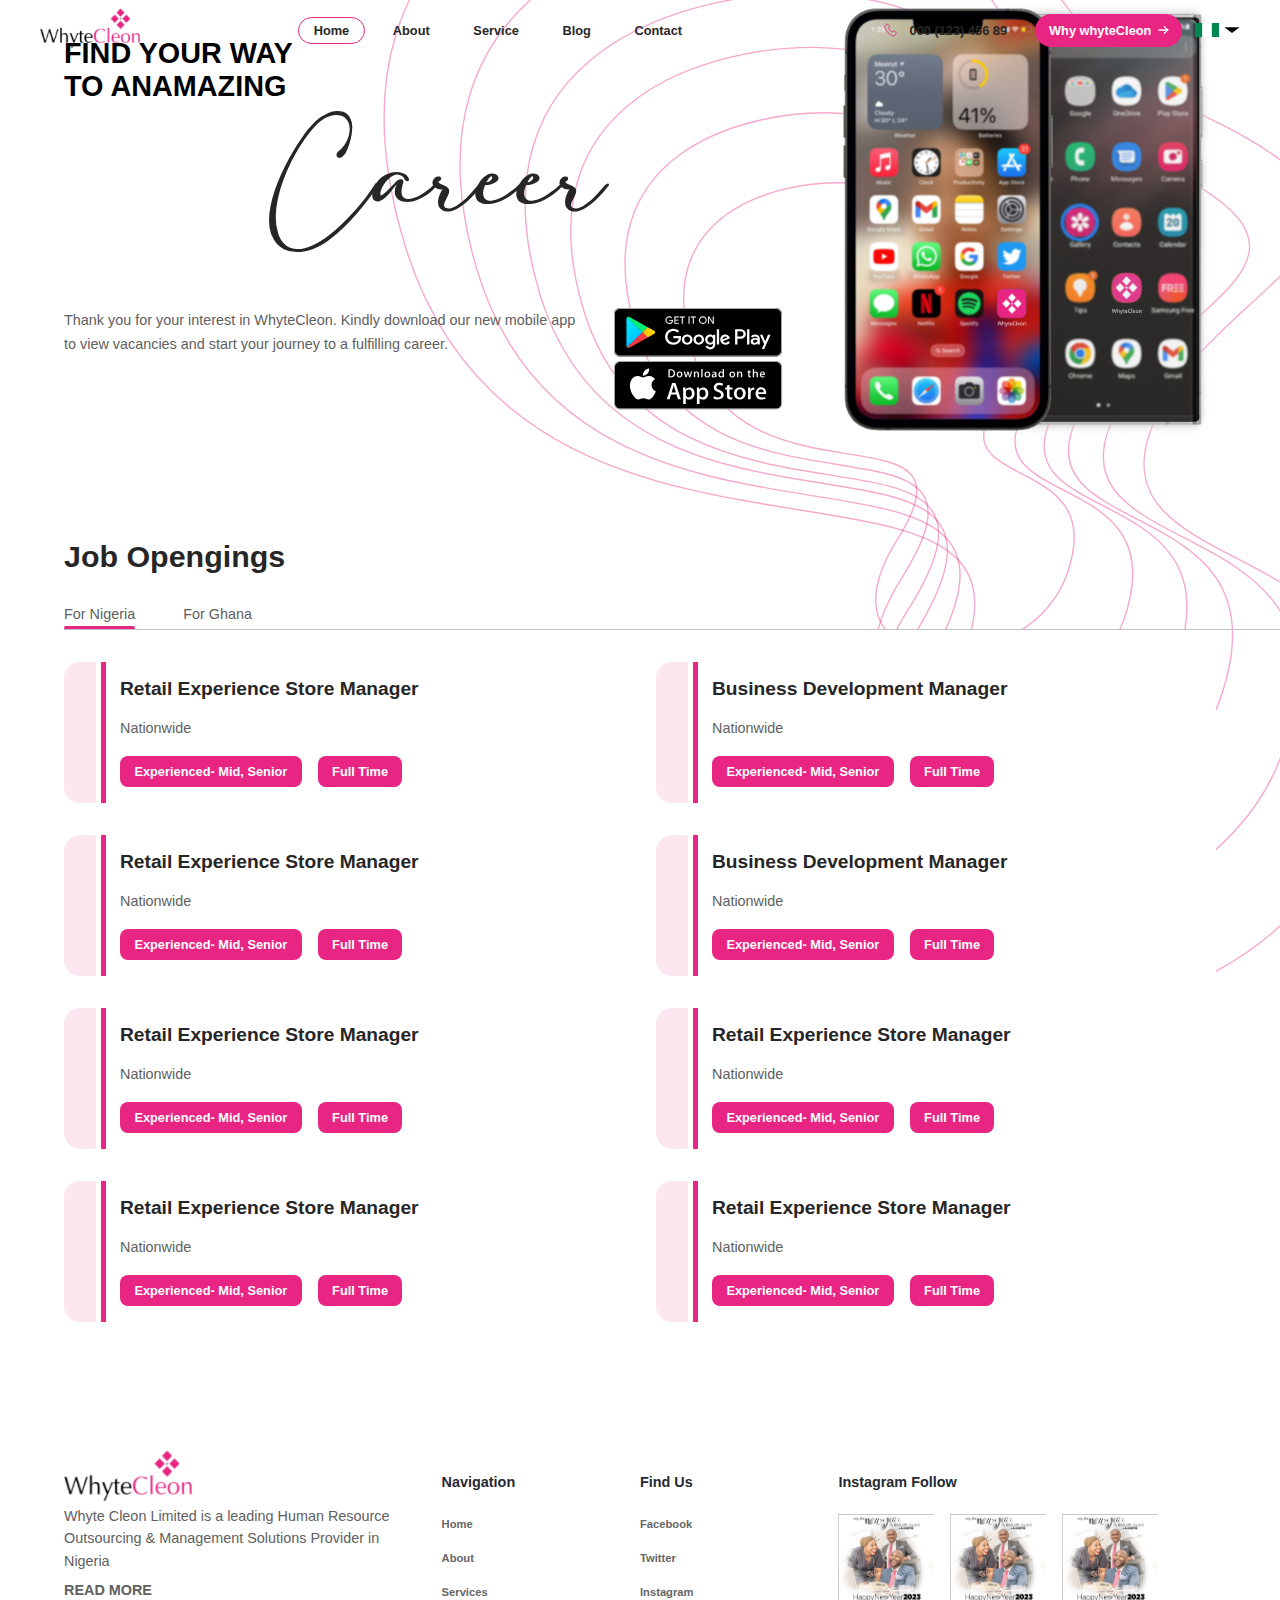
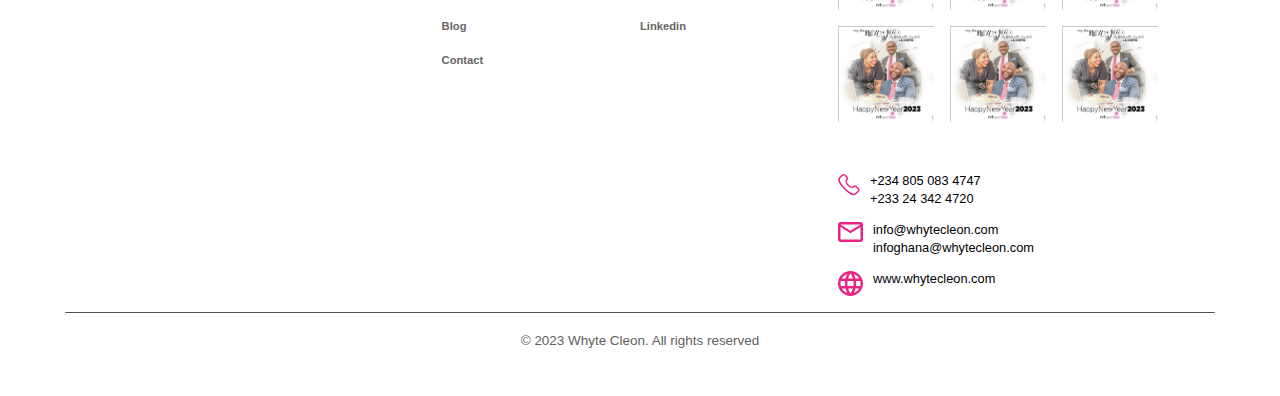
<file: careers.html>
<!DOCTYPE html>
<html lang="en">
    <head>
        <meta charset="UTF-8" />
        <link rel="stylesheet" href="./css/global.css" />
        <link rel="stylesheet" href="./css/style.css" />
        <title>Title</title>
    </head>
    <body>
        <header class="home-header container-big">
            <nav
                class="d-flex justify-content-space-between align-items-center"
            >
                <a href="#" class="logo">
                    <img src="./images/Logo.png" alt="brand logo" />
                </a>
                <ul id="nav-bar" class="d-flex list-style-none">
                    <li><a class="nav-link active" href="#">Home</a></li>
                    <li><a class="nav-link" href="#">About</a></li>
                    <li><a class="nav-link" href="#">Service</a></li>
                    <li><a class="nav-link" href="#">Blog</a></li>
                    <li><a class="nav-link" href="#">Contact</a></li>
                    <svg
                        id="cross"
                        clip-rule="evenodd"
                        fill-rule="evenodd"
                        stroke-linejoin="round"
                        stroke-miterlimit="2"
                        viewBox="0 0 24 24"
                        xmlns="http://www.w3.org/2000/svg"
                    >
                        <path
                            d="m12.002 2.005c5.518 0 9.998 4.48 9.998 9.997 0 5.518-4.48 9.998-9.998 9.998-5.517 0-9.997-4.48-9.997-9.998 0-5.517 4.48-9.997 9.997-9.997zm0 1.5c-4.69 0-8.497 3.807-8.497 8.497s3.807 8.498 8.497 8.498 8.498-3.808 8.498-8.498-3.808-8.497-8.498-8.497zm0 7.425 2.717-2.718c.146-.146.339-.219.531-.219.404 0 .75.325.75.75 0 .193-.073.384-.219.531l-2.717 2.717 2.727 2.728c.147.147.22.339.22.531 0 .427-.349.75-.75.75-.192 0-.384-.073-.53-.219l-2.729-2.728-2.728 2.728c-.146.146-.338.219-.53.219-.401 0-.751-.323-.751-.75 0-.192.073-.384.22-.531l2.728-2.728-2.722-2.722c-.146-.147-.219-.338-.219-.531 0-.425.346-.749.75-.749.192 0 .385.073.531.219z"
                            fill-rule="nonzero"
                        />
                    </svg>
                </ul>
                <ul class="d-flex list-style-none align-items-center">
                    <svg
                        id="hamburger"
                        clip-rule="evenodd"
                        fill-rule="evenodd"
                        stroke-linejoin="round"
                        stroke-miterlimit="2"
                        viewBox="0 0 24 24"
                        xmlns="http://www.w3.org/2000/svg"
                    >
                        <path
                            class="hamburger"
                            d="m13 16.745c0-.414-.336-.75-.75-.75h-9.5c-.414 0-.75.336-.75.75s.336.75.75.75h9.5c.414 0 .75-.336.75-.75zm9-5c0-.414-.336-.75-.75-.75h-18.5c-.414 0-.75.336-.75.75s.336.75.75.75h18.5c.414 0 .75-.336.75-.75zm-4-5c0-.414-.336-.75-.75-.75h-14.5c-.414 0-.75.336-.75.75s.336.75.75.75h14.5c.414 0 .75-.336.75-.75z"
                            fill-rule="nonzero"
                        />
                    </svg>
                    <li>
                        <a
                            class="header-phone-number d-flex align-items-center"
                            href="#"
                        >
                            <img src="./icons/call.svg" alt="call-icon" />
                            <span>000 (123) 456 89</span>
                        </a>
                    </li>
                    <li>
                        <a
                            class="why-whytecleon d-flex align-items-center"
                            href="#"
                        >
                            <span class="text-white">Why whyteCleon</span>
                            <img src="./icons/right-arrow.svg" alt="arrow" />
                        </a>
                    </li>
                    <li>
                        <div class="d-flex align-items-center country-flag">
                            <img
                                class="flag"
                                src="./images/Flag_of_Nigeria.png"
                                alt="flag"
                            />
                            <img
                                class="flag-changer"
                                src="./icons/down-arrow.svg"
                                alt="arrow"
                            />
                        </div>
                    </li>
                </ul>
            </nav>
        </header>
        <main>
            <section id="careers">
                <div
                    class="container d-flex align-items-centerc justify-content-space-between"
                >
                    <img
                        class="career-wave"
                        src="./assets/career-wave.svg"
                        alt=""
                    />
                    <div
                        class="careers-left d-flex flex-direction-column justify-content-center"
                    >
                        <h2 class="heading">FIND YOUR WAY<br />TO ANAMAZING</h2>
                        <h4 class="text-align-center">Career</h4>
                        <div class="d-flex">
                            <p class="paragraph">
                                Thank you for your interest in WhyteCleon.
                                Kindly download our new mobile app to view
                                vacancies and start your journey to a fulfilling
                                career.
                            </p>
                            <div>
                                <img src="./assets/googleplay.svg" alt="" />
                                <img src="./assets/appstore.svg" alt="" />
                            </div>
                        </div>
                    </div>
                    <div class="careers-right">
                        <img src="./images/app-preview.png" alt="" />
                    </div>
                </div>
                <div class="container">
                    <h3 class="jobs-heading">Job Opengings</h3>
                    <div class="categories">
                        <ul
                            class="list-style-none d-flex align-items-center position-relative"
                        >
                            <li>
                                <a class="active" href="#">For Nigeria</a>
                            </li>
                            <li>
                                <a href="#">For Ghana</a>
                            </li>

                            <img
                                class="gray-line position-absolute"
                                src="./assets/gray-line.svg"
                                alt=""
                            />
                        </ul>
                    </div>
                    <div class="job-cards">
                        <div class="job-card">
                            <div class="job-content">
                                <h4>Retail Experience Store Manager</h4>
                                <p class="paragraph">Nationwide</p>
                                <div class="d-flex">
                                    <p class="btn-primary">
                                        Experienced- Mid, Senior
                                    </p>
                                    <p class="btn-primary">Full Time</p>
                                </div>
                            </div>
                        </div>
                        <div class="job-card">
                            <div class="job-content">
                                <h4>Business Development Manager</h4>
                                <p class="paragraph">Nationwide</p>
                                <div class="d-flex">
                                    <p class="btn-primary">
                                        Experienced- Mid, Senior
                                    </p>
                                    <p class="btn-primary">Full Time</p>
                                </div>
                            </div>
                        </div>
                        <div class="job-card">
                            <div class="job-content">
                                <h4>Retail Experience Store Manager</h4>
                                <p class="paragraph">Nationwide</p>
                                <div class="d-flex">
                                    <p class="btn-primary">
                                        Experienced- Mid, Senior
                                    </p>
                                    <p class="btn-primary">Full Time</p>
                                </div>
                            </div>
                        </div>
                        <div class="job-card">
                            <div class="job-content">
                                <h4>Business Development Manager</h4>
                                <p class="paragraph">Nationwide</p>
                                <div class="d-flex">
                                    <p class="btn-primary">
                                        Experienced- Mid, Senior
                                    </p>
                                    <p class="btn-primary">Full Time</p>
                                </div>
                            </div>
                        </div>
                        <div class="job-card">
                            <div class="job-content">
                                <h4>Retail Experience Store Manager</h4>
                                <p class="paragraph">Nationwide</p>
                                <div class="d-flex">
                                    <p class="btn-primary">
                                        Experienced- Mid, Senior
                                    </p>
                                    <p class="btn-primary">Full Time</p>
                                </div>
                            </div>
                        </div>
                        <div class="job-card">
                            <div class="job-content">
                                <h4>Retail Experience Store Manager</h4>
                                <p class="paragraph">Nationwide</p>
                                <div class="d-flex">
                                    <p class="btn-primary">
                                        Experienced- Mid, Senior
                                    </p>
                                    <p class="btn-primary">Full Time</p>
                                </div>
                            </div>
                        </div>
                        <div class="job-card">
                            <div class="job-content">
                                <h4>Retail Experience Store Manager</h4>
                                <p class="paragraph">Nationwide</p>
                                <div class="d-flex">
                                    <p class="btn-primary">
                                        Experienced- Mid, Senior
                                    </p>
                                    <p class="btn-primary">Full Time</p>
                                </div>
                            </div>
                        </div>
                        <div class="job-card">
                            <div class="job-content">
                                <h4>Retail Experience Store Manager</h4>
                                <p class="paragraph">Nationwide</p>
                                <div class="d-flex">
                                    <p class="btn-primary">
                                        Experienced- Mid, Senior
                                    </p>
                                    <p class="btn-primary">Full Time</p>
                                </div>
                            </div>
                        </div>
                    </div>
                </div>
            </section>
        </main>
        <footer>
            <div class="container">
                <div class="footer-grid d-flex">
                    <div class="left d-flex flex-direction-column">
                        <div
                            class="left-top d-flex justify-content-space-between"
                        >
                            <div class="about-whytecleon">
                                <img src="./images/Logo.png" alt="brand logo" />
                                <p class="d-flex flex-direction-column">
                                    <span>
                                        Whyte Cleon Limited is a leading Human
                                        Resource Outsourcing & Management
                                        Solutions Provider in Nigeria
                                    </span>
                                    <a href="#">READ MORE</a>
                                </p>
                            </div>
                            <div class="navigation">
                                <h4 class="footer-heading">Navigation</h4>
                                <ul
                                    class="list-style-none d-flex flex-direction-column"
                                >
                                    <li>
                                        <a href="">Home</a>
                                    </li>
                                    <li>
                                        <a href="">About</a>
                                    </li>
                                    <li>
                                        <a href="">Services</a>
                                    </li>
                                    <li>
                                        <a href="">Blog</a>
                                    </li>
                                    <li>
                                        <a href="">Contact</a>
                                    </li>
                                </ul>
                            </div>
                            <div class="find-us">
                                <h4 class="footer-heading">Find Us</h4>
                                <ul
                                    class="list-style-none d-flex flex-direction-column"
                                >
                                    <li>
                                        <a href="">Facebook</a>
                                    </li>
                                    <li>
                                        <a href="">Twitter</a>
                                    </li>
                                    <li>
                                        <a href="">Instagram</a>
                                    </li>
                                    <li>
                                        <a href="">Linkedin</a>
                                    </li>
                                </ul>
                            </div>
                        </div>
                        <div class="footer-map">
                            <iframe
                                src="https://www.google.com/maps/embed?pb=!1m18!1m12!1m3!1d15858.940811797276!2d3.4219443999999997!3d6.42805545!2m3!1f0!2f0!3f0!3m2!1i1024!2i768!4f13.1!3m3!1m2!1s0x103bf53280e7648d%3A0x4d01e5de6b847fe5!2sVictoria%20Island%2C%20Lagos!5e0!3m2!1sen!2sbd!4v1684332891725!5m2!1sen!2sbd"
                                width="600"
                                height="450"
                                style="border: 0"
                                allowfullscreen=""
                                loading="lazy"
                                referrerpolicy="no-referrer-when-downgrade"
                            ></iframe>
                        </div>
                    </div>
                    <div class="right d-flex flex-direction-column">
                        <div class="instagram-follow">
                            <h4 class="footer-heading">Instagram Follow</h4>
                            <div class="embeded-post d-flex">
                                <img src="./images/insta1.png" alt="" />
                                <img src="./images/insta1.png" alt="" />
                                <img src="./images/insta1.png" alt="" />
                                <img src="./images/insta1.png" alt="" />
                                <img src="./images/insta1.png" alt="" />
                                <img src="./images/insta1.png" alt="" />
                            </div>
                        </div>
                        <div class="contact-info d-flex flex-direction-column">
                            <div class="d-flex align-items-start">
                                <img src="./icons/call.svg" alt="" />
                                <div class="d-flex flex-direction-column">
                                    <span>+234 805 083 4747</span>
                                    <span>+233 24 342 4720</span>
                                </div>
                            </div>
                            <div class="d-flex align-items-start">
                                <img src="./icons/email.svg" alt="" />
                                <div class="d-flex flex-direction-column">
                                    <span>info@whytecleon.com</span>
                                    <span>infoghana@whytecleon.com</span>
                                </div>
                            </div>
                            <div class="d-flex align-items-start">
                                <img src="./icons/earth.svg" alt="" />
                                <div class="d-flex flex-direction-column">
                                    <span>www.whytecleon.com</span>
                                </div>
                            </div>
                        </div>
                    </div>
                </div>
                <img class="line" src="./icons/line.svg" alt="" />
                <small class="text-align-center d-block copyright"
                    >© 2023 Whyte Cleon. All rights reserved</small
                >
            </div>
        </footer>
    </body>
</html>
</file>
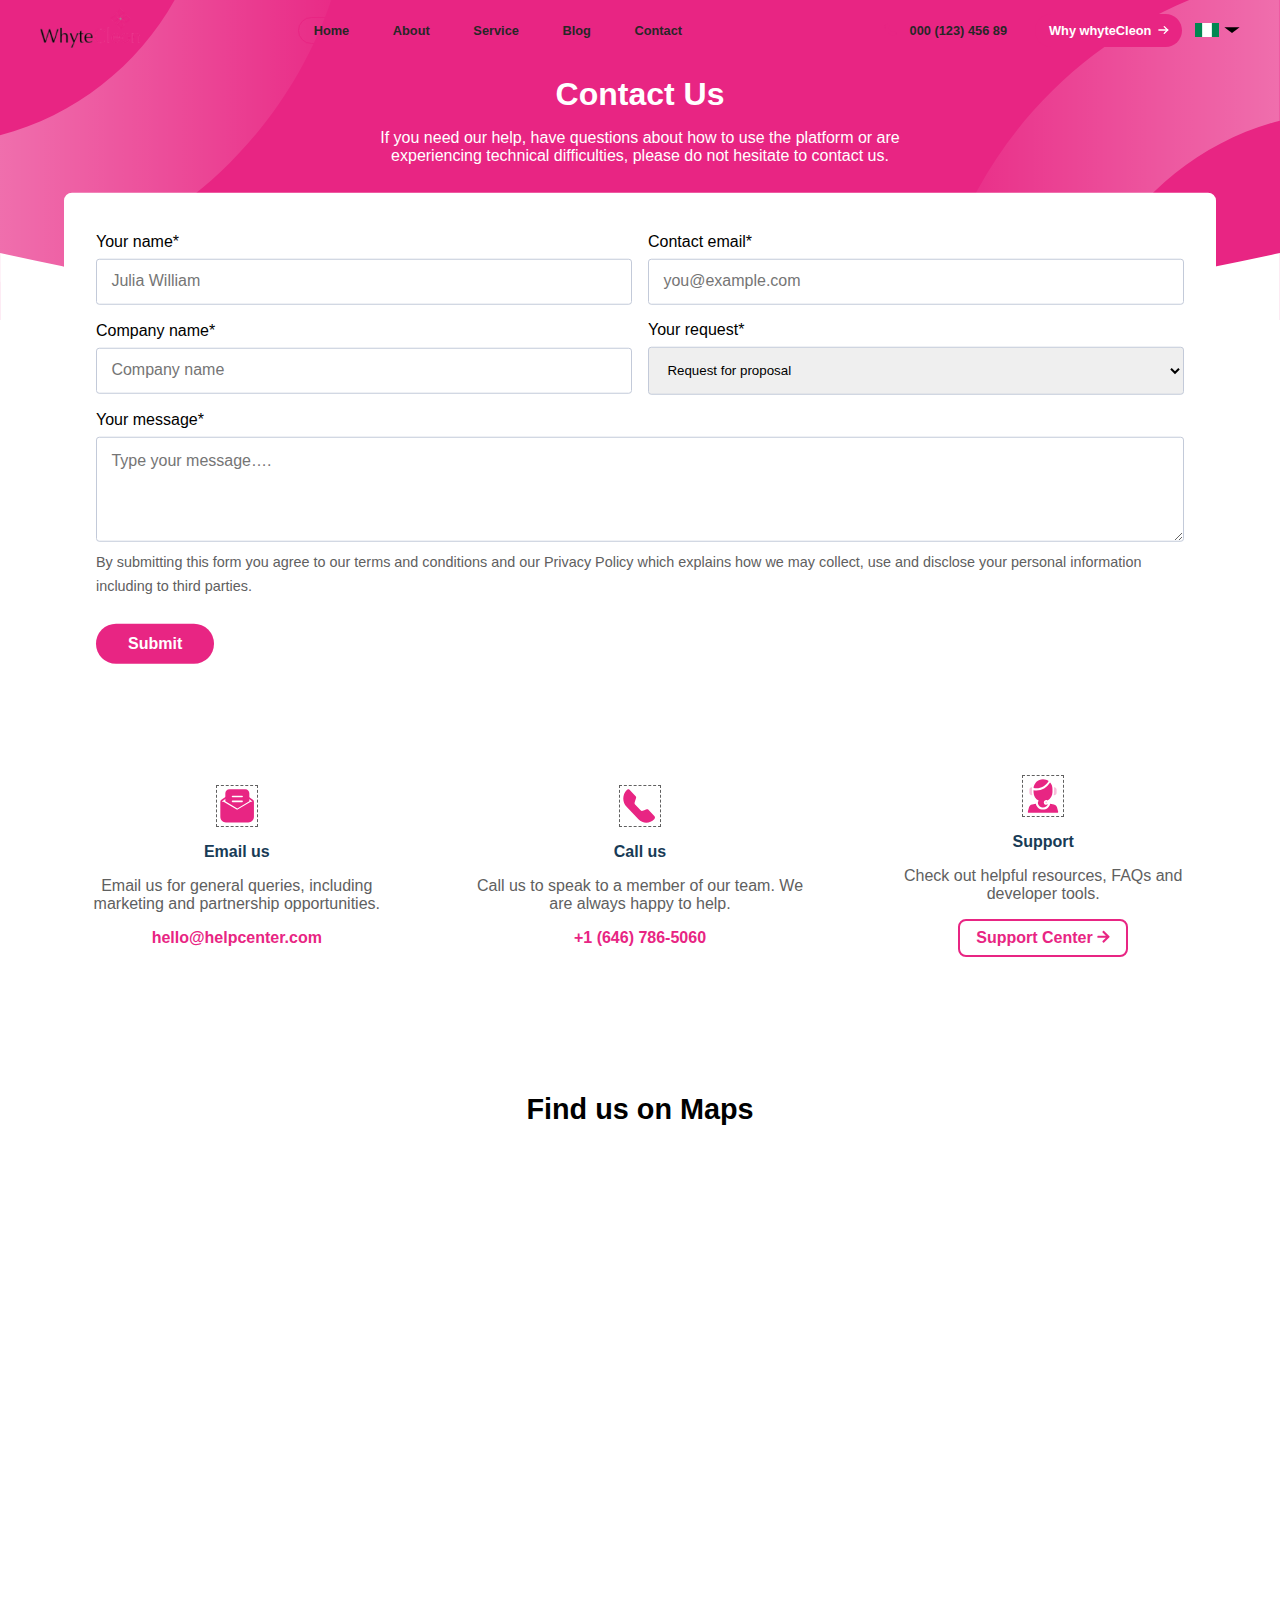
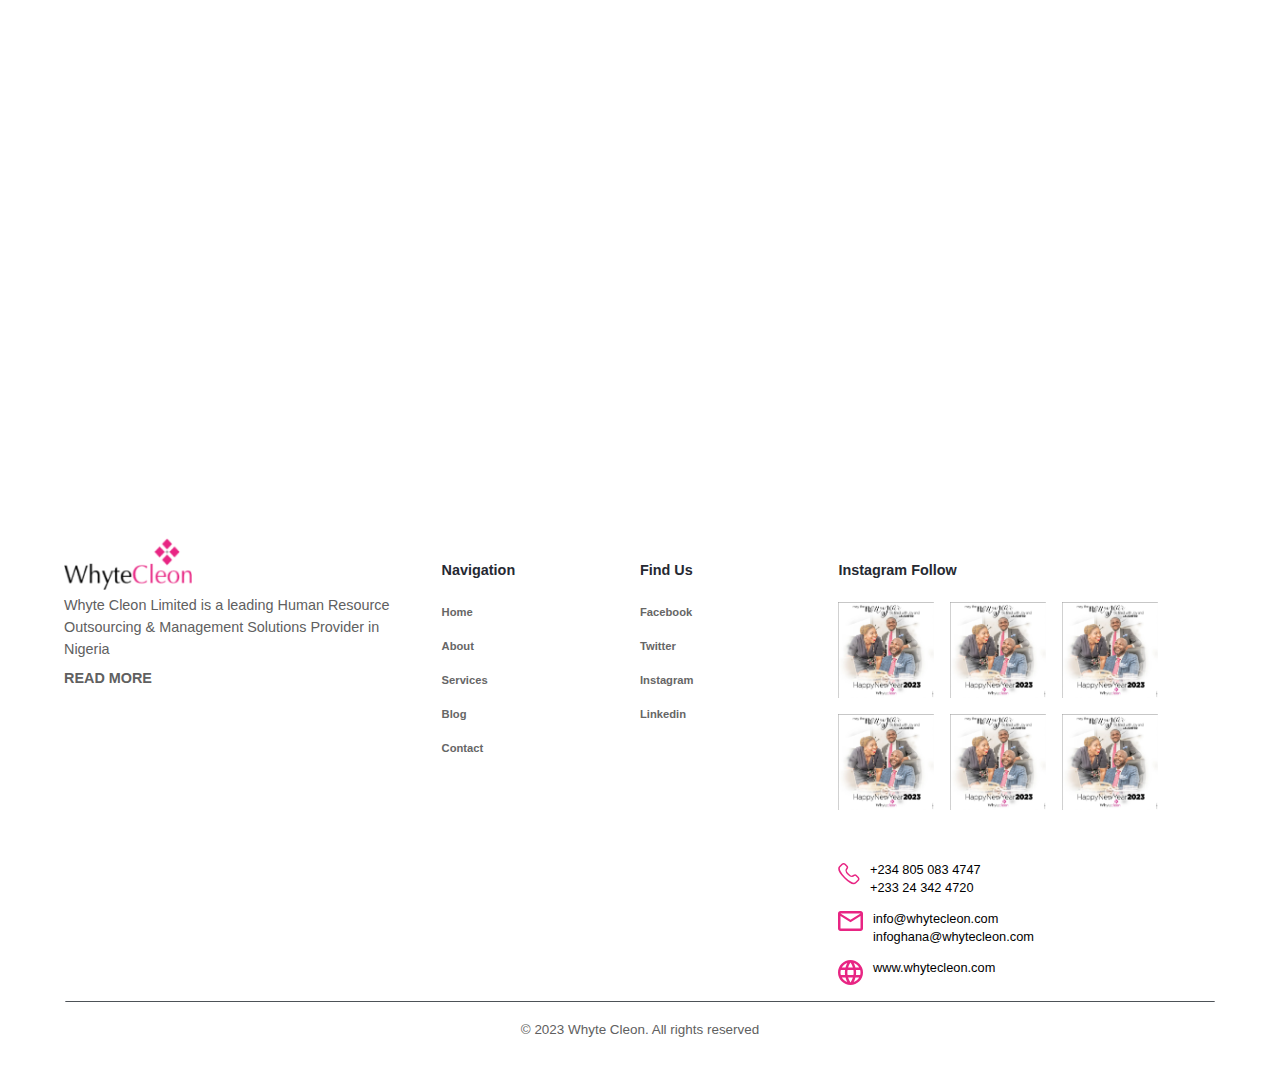
<file: contact.html>
<!DOCTYPE html>
<html lang="en">
    <head>
        <meta charset="UTF-8" />
        <link rel="stylesheet" href="./css/global.css" />
        <link rel="stylesheet" href="./css/style.css" />
        <title>Title</title>
    </head>
    <body>
        <header class="home-header container-big">
            <nav
                class="d-flex justify-content-space-between align-items-center"
            >
                <a href="#" class="logo">
                    <img src="./images/Logo.png" alt="brand logo" />
                </a>
                <ul id="nav-bar" class="d-flex list-style-none">
                    <li><a class="nav-link active" href="#">Home</a></li>
                    <li><a class="nav-link" href="#">About</a></li>
                    <li><a class="nav-link" href="#">Service</a></li>
                    <li><a class="nav-link" href="#">Blog</a></li>
                    <li><a class="nav-link" href="#">Contact</a></li>
                    <svg
                        id="cross"
                        clip-rule="evenodd"
                        fill-rule="evenodd"
                        stroke-linejoin="round"
                        stroke-miterlimit="2"
                        viewBox="0 0 24 24"
                        xmlns="http://www.w3.org/2000/svg"
                    >
                        <path
                            d="m12.002 2.005c5.518 0 9.998 4.48 9.998 9.997 0 5.518-4.48 9.998-9.998 9.998-5.517 0-9.997-4.48-9.997-9.998 0-5.517 4.48-9.997 9.997-9.997zm0 1.5c-4.69 0-8.497 3.807-8.497 8.497s3.807 8.498 8.497 8.498 8.498-3.808 8.498-8.498-3.808-8.497-8.498-8.497zm0 7.425 2.717-2.718c.146-.146.339-.219.531-.219.404 0 .75.325.75.75 0 .193-.073.384-.219.531l-2.717 2.717 2.727 2.728c.147.147.22.339.22.531 0 .427-.349.75-.75.75-.192 0-.384-.073-.53-.219l-2.729-2.728-2.728 2.728c-.146.146-.338.219-.53.219-.401 0-.751-.323-.751-.75 0-.192.073-.384.22-.531l2.728-2.728-2.722-2.722c-.146-.147-.219-.338-.219-.531 0-.425.346-.749.75-.749.192 0 .385.073.531.219z"
                            fill-rule="nonzero"
                        />
                    </svg>
                </ul>
                <ul class="d-flex list-style-none align-items-center">
                    <svg
                        id="hamburger"
                        clip-rule="evenodd"
                        fill-rule="evenodd"
                        stroke-linejoin="round"
                        stroke-miterlimit="2"
                        viewBox="0 0 24 24"
                        xmlns="http://www.w3.org/2000/svg"
                    >
                        <path
                            class="hamburger"
                            d="m13 16.745c0-.414-.336-.75-.75-.75h-9.5c-.414 0-.75.336-.75.75s.336.75.75.75h9.5c.414 0 .75-.336.75-.75zm9-5c0-.414-.336-.75-.75-.75h-18.5c-.414 0-.75.336-.75.75s.336.75.75.75h18.5c.414 0 .75-.336.75-.75zm-4-5c0-.414-.336-.75-.75-.75h-14.5c-.414 0-.75.336-.75.75s.336.75.75.75h14.5c.414 0 .75-.336.75-.75z"
                            fill-rule="nonzero"
                        />
                    </svg>
                    <li>
                        <a
                            class="header-phone-number d-flex align-items-center"
                            href="#"
                        >
                            <img src="./icons/call.svg" alt="call-icon" />
                            <span>000 (123) 456 89</span>
                        </a>
                    </li>
                    <li>
                        <a
                            class="why-whytecleon d-flex align-items-center"
                            href="#"
                        >
                            <span class="text-white">Why whyteCleon</span>
                            <img src="./icons/right-arrow.svg" alt="arrow" />
                        </a>
                    </li>
                    <li>
                        <div class="d-flex align-items-center country-flag">
                            <img
                                class="flag"
                                src="./images/Flag_of_Nigeria.png"
                                alt="flag"
                            />
                            <img
                                class="flag-changer"
                                src="./icons/down-arrow.svg"
                                alt="arrow"
                            />
                        </div>
                    </li>
                </ul>
            </nav>
        </header>
        <main>
            <section id="contact-us">
                <div class="section-top">
                    <img class="oval" src="./assets/Oval.svg" alt="" />
                    <img class="oval-inverse" src="./assets/Oval.svg" alt="" />
                    <h2 class="white-heading">Contact Us</h2>
                    <p>
                        If you need our help, have questions about how to use
                        the platform or are <br />experiencing technical
                        difficulties, please do not hesitate to contact us.
                    </p>
                    <img
                        src="./assets/wave.svg"
                        alt=""
                        class="wave position-absolute"
                    />
                </div>
                <div class="container">
                    <form id="contact-form" action="#" method="POST">
                        <div class="input-group d-flex align-items-center">
                            <div
                                class="input-box d-flex flex-direction-column w-100"
                            >
                                <label for="name">Your name*</label>
                                <input
                                    type="text"
                                    name="name"
                                    id="name"
                                    required
                                    placeholder="Julia William"
                                />
                            </div>
                            <div
                                class="input-box d-flex flex-direction-column w-100"
                            >
                                <label for="email">Contact email*</label>
                                <input
                                    type="email"
                                    name="email"
                                    id="email"
                                    required
                                    placeholder="you@example.com"
                                />
                            </div>
                        </div>
                        <div class="input-group d-flex align-items-center">
                            <div
                                class="input-box d-flex flex-direction-column w-100"
                            >
                                <label for="company">Company name*</label>
                                <input
                                    type="text"
                                    name="company"
                                    id="company"
                                    required
                                    placeholder="Company name"
                                />
                            </div>
                            <div
                                class="input-box d-flex flex-direction-column w-100"
                            >
                                <label for="request">Your request*</label>
                                <select name="request" id="request" required>
                                    <option value="0" selected disabled>
                                        Request for proposal
                                    </option>
                                </select>
                            </div>
                        </div>
                        <div class="input-group d-flex align-items-center">
                            <div
                                class="input-box d-flex flex-direction-column w-100"
                            >
                                <label for="message">Your message*</label>
                                <textarea
                                    name="message"
                                    id="message"
                                    rows="5"
                                    required
                                    placeholder="Type your message…."
                                ></textarea>
                            </div>
                        </div>
                        <p class="paragraph">
                            By submitting this form you agree to our terms and
                            conditions and our Privacy Policy which explains how
                            we may collect, use and disclose your personal
                            information including to third parties.
                        </p>
                        <input type="submit" value="Submit" />
                    </form>
                    <div
                        class="more-contact-info d-flex justify-content-center align-items-center"
                    >
                        <div
                            class="d-flex flex-direction-column align-items-center justify-content-center"
                        >
                            <img src="./icons/contact-email.svg" alt="" />
                            <h4>Email us</h4>
                            <p class="text-align-center">
                                Email us for general queries, including
                                marketing and partnership opportunities.
                            </p>
                            <a href="mailto:#">hello@helpcenter.com</a>
                        </div>
                        <div
                            class="d-flex flex-direction-column align-items-center justify-content-center"
                        >
                            <img src="./icons/contact-call.svg" alt="" />
                            <h4>Call us</h4>
                            <p class="text-align-center">
                                Call us to speak to a member of our team. We are
                                always happy to help.
                            </p>
                            <a href="tel:#">+1 (646) 786-5060</a>
                        </div>
                        <div
                            class="d-flex flex-direction-column align-items-center justify-content-center"
                        >
                            <img
                                src="./icons/contact-live-support.svg"
                                alt=""
                            />
                            <h4>Support</h4>
                            <p class="text-align-center">
                                Check out helpful resources, FAQs and developer
                                tools.
                            </p>
                            <a id="support-center-btn" href="#">
                                <span>Support Center</span>
                                <img
                                    src="./icons/pink-right-arrow.svg"
                                    alt=""
                                />
                            </a>
                        </div>
                    </div>
                    <div class="find-us-on-map position-relative">
                        <!-- <img
                            class="pin position-absolute"
                            src="./assets/pin.svg"
                            alt=""
                        />
                        <img
                            class="pin position-absolute"
                            src="./assets/pin.svg"
                            alt=""
                        /> -->
                        <h2 class="heading text-align-center">
                            Find us on Maps
                        </h2>
                        <iframe
                            class="map"
                            src="https://www.google.com/maps/embed?pb=!1m18!1m12!1m3!1d15858.940811797276!2d3.4219443999999997!3d6.42805545!2m3!1f0!2f0!3f0!3m2!1i1024!2i768!4f13.1!3m3!1m2!1s0x103bf53280e7648d%3A0x4d01e5de6b847fe5!2sVictoria%20Island%2C%20Lagos!5e0!3m2!1sen!2sbd!4v1684323370440!5m2!1sen!2sbd"
                            width="600"
                            height="450"
                            style="border: 0"
                            allowfullscreen=""
                            loading="lazy"
                            referrerpolicy="no-referrer-when-downgrade"
                        ></iframe>
                        <iframe
                            class="map"
                            src="https://www.google.com/maps/embed?pb=!1m18!1m12!1m3!1d15858.940811797276!2d3.4219443999999997!3d6.42805545!2m3!1f0!2f0!3f0!3m2!1i1024!2i768!4f13.1!3m3!1m2!1s0x103bf53280e7648d%3A0x4d01e5de6b847fe5!2sVictoria%20Island%2C%20Lagos!5e0!3m2!1sen!2sbd!4v1684323370440!5m2!1sen!2sbd"
                            width="600"
                            height="450"
                            style="border: 0"
                            allowfullscreen=""
                            loading="lazy"
                            referrerpolicy="no-referrer-when-downgrade"
                        ></iframe>
                    </div>
                </div>
            </section>
        </main>
        <footer>
            <div class="container">
                <div class="footer-grid d-flex">
                    <div class="left d-flex flex-direction-column">
                        <div
                            class="left-top d-flex justify-content-space-between"
                        >
                            <div class="about-whytecleon">
                                <img src="./images/Logo.png" alt="brand logo" />
                                <p class="d-flex flex-direction-column">
                                    <span>
                                        Whyte Cleon Limited is a leading Human
                                        Resource Outsourcing & Management
                                        Solutions Provider in Nigeria
                                    </span>
                                    <a href="#">READ MORE</a>
                                </p>
                            </div>
                            <div class="navigation">
                                <h4 class="footer-heading">Navigation</h4>
                                <ul
                                    class="list-style-none d-flex flex-direction-column"
                                >
                                    <li>
                                        <a href="">Home</a>
                                    </li>
                                    <li>
                                        <a href="">About</a>
                                    </li>
                                    <li>
                                        <a href="">Services</a>
                                    </li>
                                    <li>
                                        <a href="">Blog</a>
                                    </li>
                                    <li>
                                        <a href="">Contact</a>
                                    </li>
                                </ul>
                            </div>
                            <div class="find-us">
                                <h4 class="footer-heading">Find Us</h4>
                                <ul
                                    class="list-style-none d-flex flex-direction-column"
                                >
                                    <li>
                                        <a href="">Facebook</a>
                                    </li>
                                    <li>
                                        <a href="">Twitter</a>
                                    </li>
                                    <li>
                                        <a href="">Instagram</a>
                                    </li>
                                    <li>
                                        <a href="">Linkedin</a>
                                    </li>
                                </ul>
                            </div>
                        </div>
                        <div class="footer-map">
                            <iframe
                                src="https://www.google.com/maps/embed?pb=!1m18!1m12!1m3!1d15858.940811797276!2d3.4219443999999997!3d6.42805545!2m3!1f0!2f0!3f0!3m2!1i1024!2i768!4f13.1!3m3!1m2!1s0x103bf53280e7648d%3A0x4d01e5de6b847fe5!2sVictoria%20Island%2C%20Lagos!5e0!3m2!1sen!2sbd!4v1684332891725!5m2!1sen!2sbd"
                                width="600"
                                height="450"
                                style="border: 0"
                                allowfullscreen=""
                                loading="lazy"
                                referrerpolicy="no-referrer-when-downgrade"
                            ></iframe>
                        </div>
                    </div>
                    <div class="right d-flex flex-direction-column">
                        <div class="instagram-follow">
                            <h4 class="footer-heading">Instagram Follow</h4>
                            <div class="embeded-post d-flex">
                                <img src="./images/insta1.png" alt="" />
                                <img src="./images/insta1.png" alt="" />
                                <img src="./images/insta1.png" alt="" />
                                <img src="./images/insta1.png" alt="" />
                                <img src="./images/insta1.png" alt="" />
                                <img src="./images/insta1.png" alt="" />
                            </div>
                        </div>
                        <div class="contact-info d-flex flex-direction-column">
                            <div class="d-flex align-items-start">
                                <img src="./icons/call.svg" alt="" />
                                <div class="d-flex flex-direction-column">
                                    <span>+234 805 083 4747</span>
                                    <span>+233 24 342 4720</span>
                                </div>
                            </div>
                            <div class="d-flex align-items-start">
                                <img src="./icons/email.svg" alt="" />
                                <div class="d-flex flex-direction-column">
                                    <span>info@whytecleon.com</span>
                                    <span>infoghana@whytecleon.com</span>
                                </div>
                            </div>
                            <div class="d-flex align-items-start">
                                <img src="./icons/earth.svg" alt="" />
                                <div class="d-flex flex-direction-column">
                                    <span>www.whytecleon.com</span>
                                </div>
                            </div>
                        </div>
                    </div>
                </div>
                <img class="line" src="./icons/line.svg" alt="" />
                <small class="text-align-center d-block copyright"
                    >© 2023 Whyte Cleon. All rights reserved</small
                >
            </div>
        </footer>
    </body>
</html>
</file>
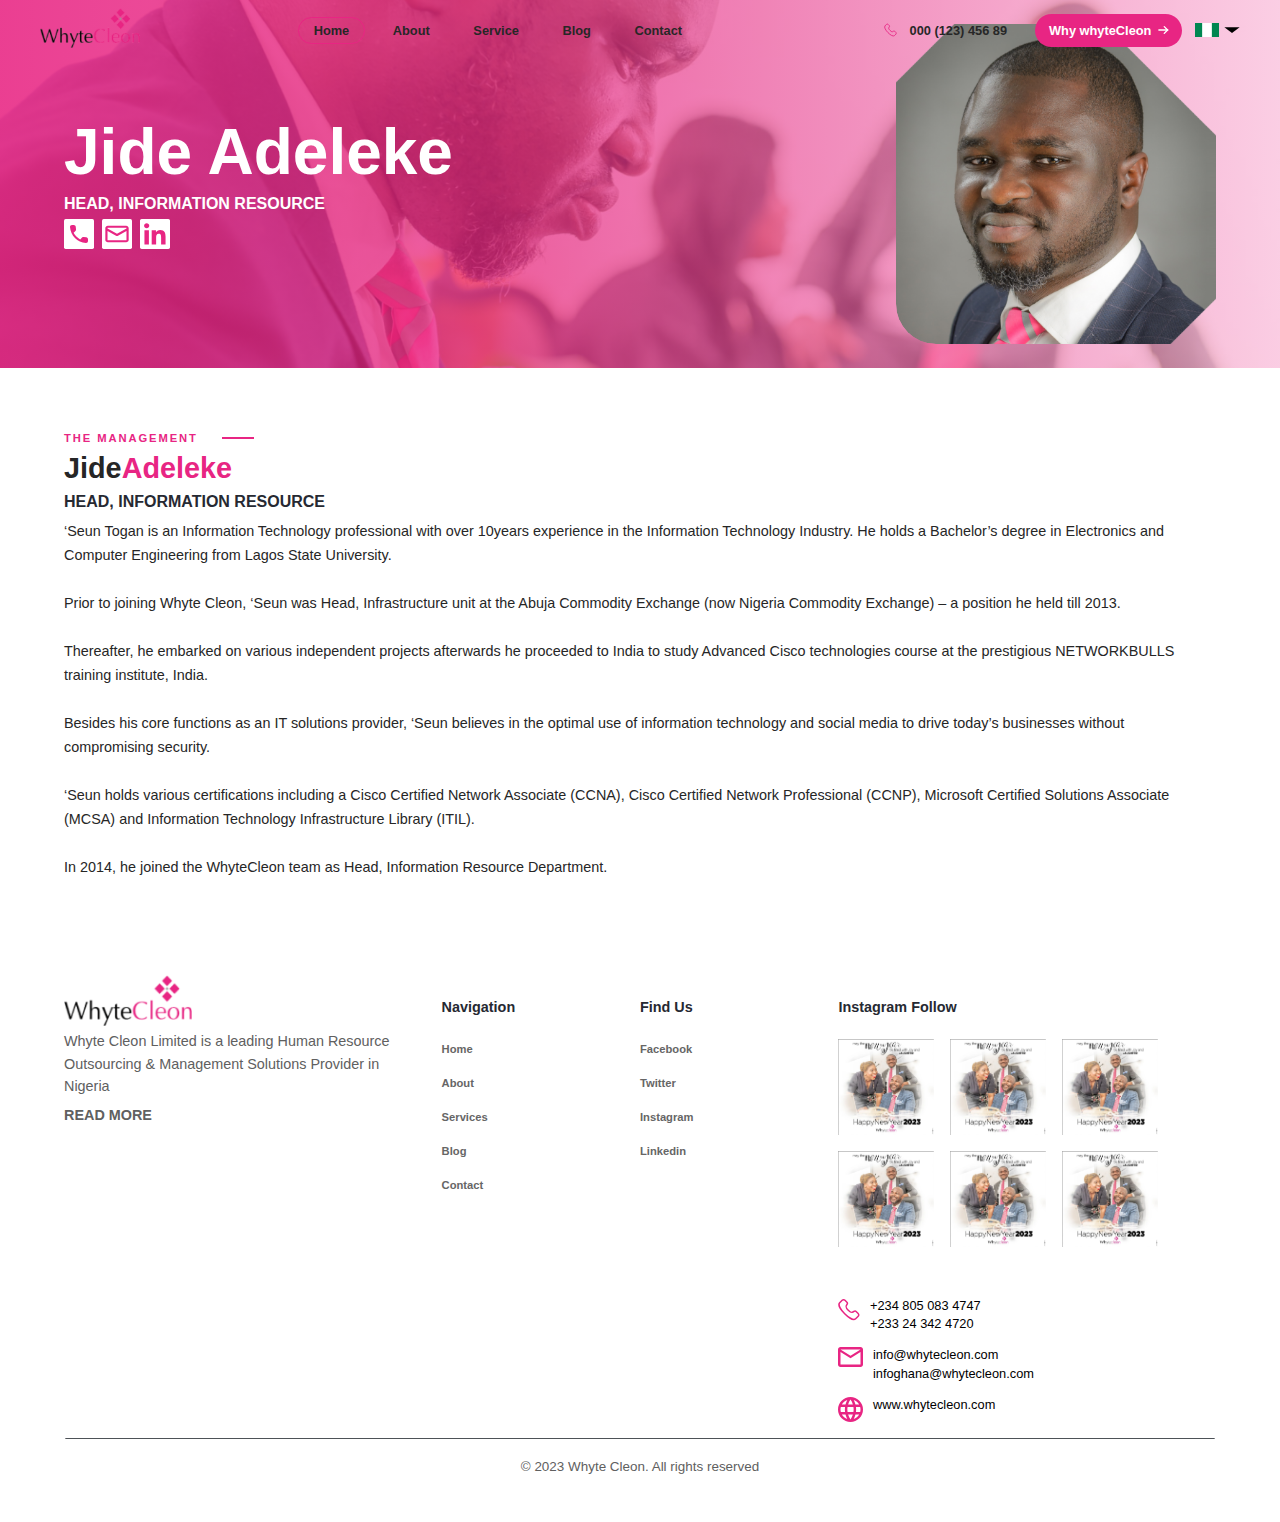
<file: employee.html>
<!DOCTYPE html>
<html lang="en">
    <head>
        <meta charset="UTF-8" />
        <link rel="stylesheet" href="./css/global.css" />
        <link rel="stylesheet" href="./css/style.css" />
        <title>Employee</title>
    </head>
    <body>
        <header class="home-header container-big">
            <nav
                class="d-flex justify-content-space-between align-items-center"
            >
                <a href="#" class="logo">
                    <img src="./images/Logo.png" alt="brand logo" />
                </a>
                <ul id="nav-bar" class="d-flex list-style-none">
                    <li><a class="nav-link active" href="#">Home</a></li>
                    <li><a class="nav-link" href="#">About</a></li>
                    <li><a class="nav-link" href="#">Service</a></li>
                    <li><a class="nav-link" href="#">Blog</a></li>
                    <li><a class="nav-link" href="#">Contact</a></li>
                    <svg
                        id="cross"
                        clip-rule="evenodd"
                        fill-rule="evenodd"
                        stroke-linejoin="round"
                        stroke-miterlimit="2"
                        viewBox="0 0 24 24"
                        xmlns="http://www.w3.org/2000/svg"
                    >
                        <path
                            d="m12.002 2.005c5.518 0 9.998 4.48 9.998 9.997 0 5.518-4.48 9.998-9.998 9.998-5.517 0-9.997-4.48-9.997-9.998 0-5.517 4.48-9.997 9.997-9.997zm0 1.5c-4.69 0-8.497 3.807-8.497 8.497s3.807 8.498 8.497 8.498 8.498-3.808 8.498-8.498-3.808-8.497-8.498-8.497zm0 7.425 2.717-2.718c.146-.146.339-.219.531-.219.404 0 .75.325.75.75 0 .193-.073.384-.219.531l-2.717 2.717 2.727 2.728c.147.147.22.339.22.531 0 .427-.349.75-.75.75-.192 0-.384-.073-.53-.219l-2.729-2.728-2.728 2.728c-.146.146-.338.219-.53.219-.401 0-.751-.323-.751-.75 0-.192.073-.384.22-.531l2.728-2.728-2.722-2.722c-.146-.147-.219-.338-.219-.531 0-.425.346-.749.75-.749.192 0 .385.073.531.219z"
                            fill-rule="nonzero"
                        />
                    </svg>
                </ul>
                <ul class="d-flex list-style-none align-items-center">
                    <svg
                        id="hamburger"
                        clip-rule="evenodd"
                        fill-rule="evenodd"
                        stroke-linejoin="round"
                        stroke-miterlimit="2"
                        viewBox="0 0 24 24"
                        xmlns="http://www.w3.org/2000/svg"
                    >
                        <path
                            class="hamburger"
                            d="m13 16.745c0-.414-.336-.75-.75-.75h-9.5c-.414 0-.75.336-.75.75s.336.75.75.75h9.5c.414 0 .75-.336.75-.75zm9-5c0-.414-.336-.75-.75-.75h-18.5c-.414 0-.75.336-.75.75s.336.75.75.75h18.5c.414 0 .75-.336.75-.75zm-4-5c0-.414-.336-.75-.75-.75h-14.5c-.414 0-.75.336-.75.75s.336.75.75.75h14.5c.414 0 .75-.336.75-.75z"
                            fill-rule="nonzero"
                        />
                    </svg>
                    <li>
                        <a
                            class="header-phone-number d-flex align-items-center"
                            href="#"
                        >
                            <img src="./icons/call.svg" alt="call-icon" />
                            <span>000 (123) 456 89</span>
                        </a>
                    </li>
                    <li>
                        <a
                            class="why-whytecleon d-flex align-items-center"
                            href="#"
                        >
                            <span class="text-white">Why whyteCleon</span>
                            <img src="./icons/right-arrow.svg" alt="arrow" />
                        </a>
                    </li>
                    <li>
                        <div class="d-flex align-items-center country-flag">
                            <img
                                class="flag"
                                src="./images/Flag_of_Nigeria.png"
                                alt="flag"
                            />
                            <img
                                class="flag-changer"
                                src="./icons/down-arrow.svg"
                                alt="arrow"
                            />
                        </div>
                    </li>
                </ul>
            </nav>
        </header>
        <main>
            <section id="employee">
                <div
                    class="employee-top background-no-repeat background-position-center background-size-cover position-relative"
                >
                    <div class="banner-overlay"></div>
                    <div
                        class="container position-relative d-flex justify-content-space-between"
                    >
                        <div
                            class="employee-info d-flex flex-direction-column justify-content-center text-white"
                        >
                            <h1>Jide Adeleke</h1>
                            <h3>HEAD, INFORMATION RESOURCE</h3>
                            <div class="social-links d-flex">
                                <a href="#"
                                    ><img
                                        src="./icons/phone-white-bg.svg"
                                        alt="call"
                                /></a>
                                <a href="#"
                                    ><img
                                        src="./icons/email-white-bg.svg"
                                        alt="email"
                                /></a>
                                <a href="#"
                                    ><img
                                        src="./icons/linkedin-white-bg.svg"
                                        alt="linkedin"
                                /></a>
                            </div>
                        </div>
                        <div class="employee-photo">
                            <img
                                class="w-100 h-100"
                                src="./images/employee-photo.png"
                                alt="photo"
                            />
                        </div>
                    </div>
                </div>
                <div class="container">
                    <div class="about-employee">
                        <h4 class="top-heading">THE MANAGEMENT</h4>
                        <h2 class="heading">
                            <span>Jide</span><span>Adeleke</span>
                        </h2>
                        <h4 class="sub-heading">HEAD, INFORMATION RESOURCE</h4>
                        <p class="paragraph">
                            ‘Seun Togan is an Information Technology
                            professional with over 10years experience in the
                            Information Technology Industry. He holds a
                            Bachelor’s degree in Electronics and Computer
                            Engineering from Lagos State University.<br /><br />
                            Prior to joining Whyte Cleon, ‘Seun was Head,
                            Infrastructure unit at the Abuja Commodity Exchange
                            (now Nigeria Commodity Exchange) – a position he
                            held till 2013.<br /><br />
                            Thereafter, he embarked on various independent
                            projects afterwards he proceeded to India to study
                            Advanced Cisco technologies course at the
                            prestigious NETWORKBULLS training institute,
                            India.<br /><br />
                            Besides his core functions as an IT solutions
                            provider, ‘Seun believes in the optimal use of
                            information technology and social media to drive
                            today’s businesses without compromising security.<br /><br />
                            ‘Seun holds various certifications including a Cisco
                            Certified Network Associate (CCNA), Cisco Certified
                            Network Professional (CCNP), Microsoft Certified
                            Solutions Associate (MCSA) and Information
                            Technology Infrastructure Library (ITIL).<br /><br />
                            In 2014, he joined the WhyteCleon team as Head,
                            Information Resource Department.
                        </p>
                    </div>
                </div>
            </section>
        </main>
        <footer>
            <div class="container">
                <div class="footer-grid d-flex">
                    <div class="left d-flex flex-direction-column">
                        <div
                            class="left-top d-flex justify-content-space-between"
                        >
                            <div class="about-whytecleon">
                                <img src="./images/Logo.png" alt="brand logo" />
                                <p class="d-flex flex-direction-column">
                                    <span>
                                        Whyte Cleon Limited is a leading Human
                                        Resource Outsourcing & Management
                                        Solutions Provider in Nigeria
                                    </span>
                                    <a href="#">READ MORE</a>
                                </p>
                            </div>
                            <div class="navigation">
                                <h4 class="footer-heading">Navigation</h4>
                                <ul
                                    class="list-style-none d-flex flex-direction-column"
                                >
                                    <li>
                                        <a href="">Home</a>
                                    </li>
                                    <li>
                                        <a href="">About</a>
                                    </li>
                                    <li>
                                        <a href="">Services</a>
                                    </li>
                                    <li>
                                        <a href="">Blog</a>
                                    </li>
                                    <li>
                                        <a href="">Contact</a>
                                    </li>
                                </ul>
                            </div>
                            <div class="find-us">
                                <h4 class="footer-heading">Find Us</h4>
                                <ul
                                    class="list-style-none d-flex flex-direction-column"
                                >
                                    <li>
                                        <a href="">Facebook</a>
                                    </li>
                                    <li>
                                        <a href="">Twitter</a>
                                    </li>
                                    <li>
                                        <a href="">Instagram</a>
                                    </li>
                                    <li>
                                        <a href="">Linkedin</a>
                                    </li>
                                </ul>
                            </div>
                        </div>
                        <div class="footer-map">
                            <iframe
                                src="https://www.google.com/maps/embed?pb=!1m18!1m12!1m3!1d15858.940811797276!2d3.4219443999999997!3d6.42805545!2m3!1f0!2f0!3f0!3m2!1i1024!2i768!4f13.1!3m3!1m2!1s0x103bf53280e7648d%3A0x4d01e5de6b847fe5!2sVictoria%20Island%2C%20Lagos!5e0!3m2!1sen!2sbd!4v1684332891725!5m2!1sen!2sbd"
                                width="600"
                                height="450"
                                style="border: 0"
                                allowfullscreen=""
                                loading="lazy"
                                referrerpolicy="no-referrer-when-downgrade"
                            ></iframe>
                        </div>
                    </div>
                    <div class="right d-flex flex-direction-column">
                        <div class="instagram-follow">
                            <h4 class="footer-heading">Instagram Follow</h4>
                            <div class="embeded-post d-flex">
                                <img src="./images/insta1.png" alt="" />
                                <img src="./images/insta1.png" alt="" />
                                <img src="./images/insta1.png" alt="" />
                                <img src="./images/insta1.png" alt="" />
                                <img src="./images/insta1.png" alt="" />
                                <img src="./images/insta1.png" alt="" />
                            </div>
                        </div>
                        <div class="contact-info d-flex flex-direction-column">
                            <div class="d-flex align-items-start">
                                <img src="./icons/call.svg" alt="" />
                                <div class="d-flex flex-direction-column">
                                    <span>+234 805 083 4747</span>
                                    <span>+233 24 342 4720</span>
                                </div>
                            </div>
                            <div class="d-flex align-items-start">
                                <img src="./icons/email.svg" alt="" />
                                <div class="d-flex flex-direction-column">
                                    <span>info@whytecleon.com</span>
                                    <span>infoghana@whytecleon.com</span>
                                </div>
                            </div>
                            <div class="d-flex align-items-start">
                                <img src="./icons/earth.svg" alt="" />
                                <div class="d-flex flex-direction-column">
                                    <span>www.whytecleon.com</span>
                                </div>
                            </div>
                        </div>
                    </div>
                </div>
                <img class="line" src="./icons/line.svg" alt="" />
                <small class="text-align-center d-block copyright"
                    >© 2023 Whyte Cleon. All rights reserved</small
                >
            </div>
        </footer>
    </body>
</html>
</file>
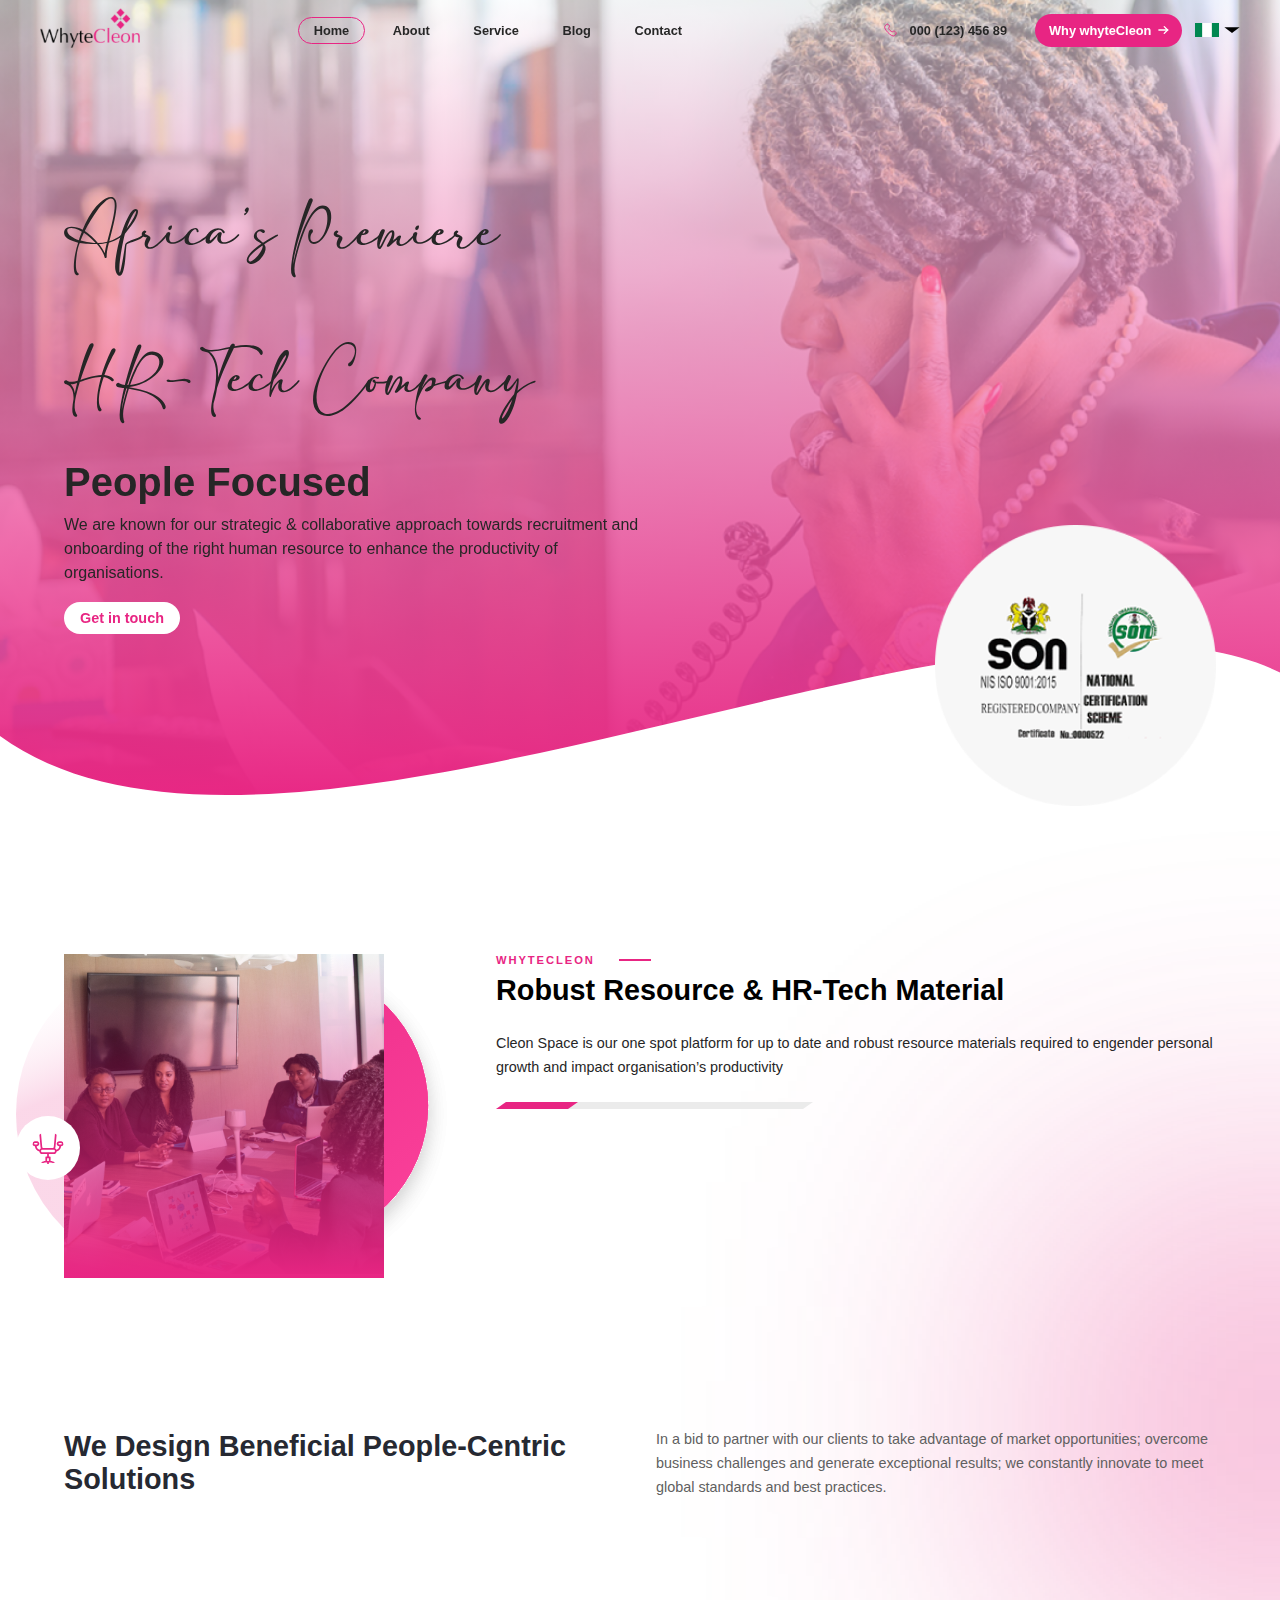
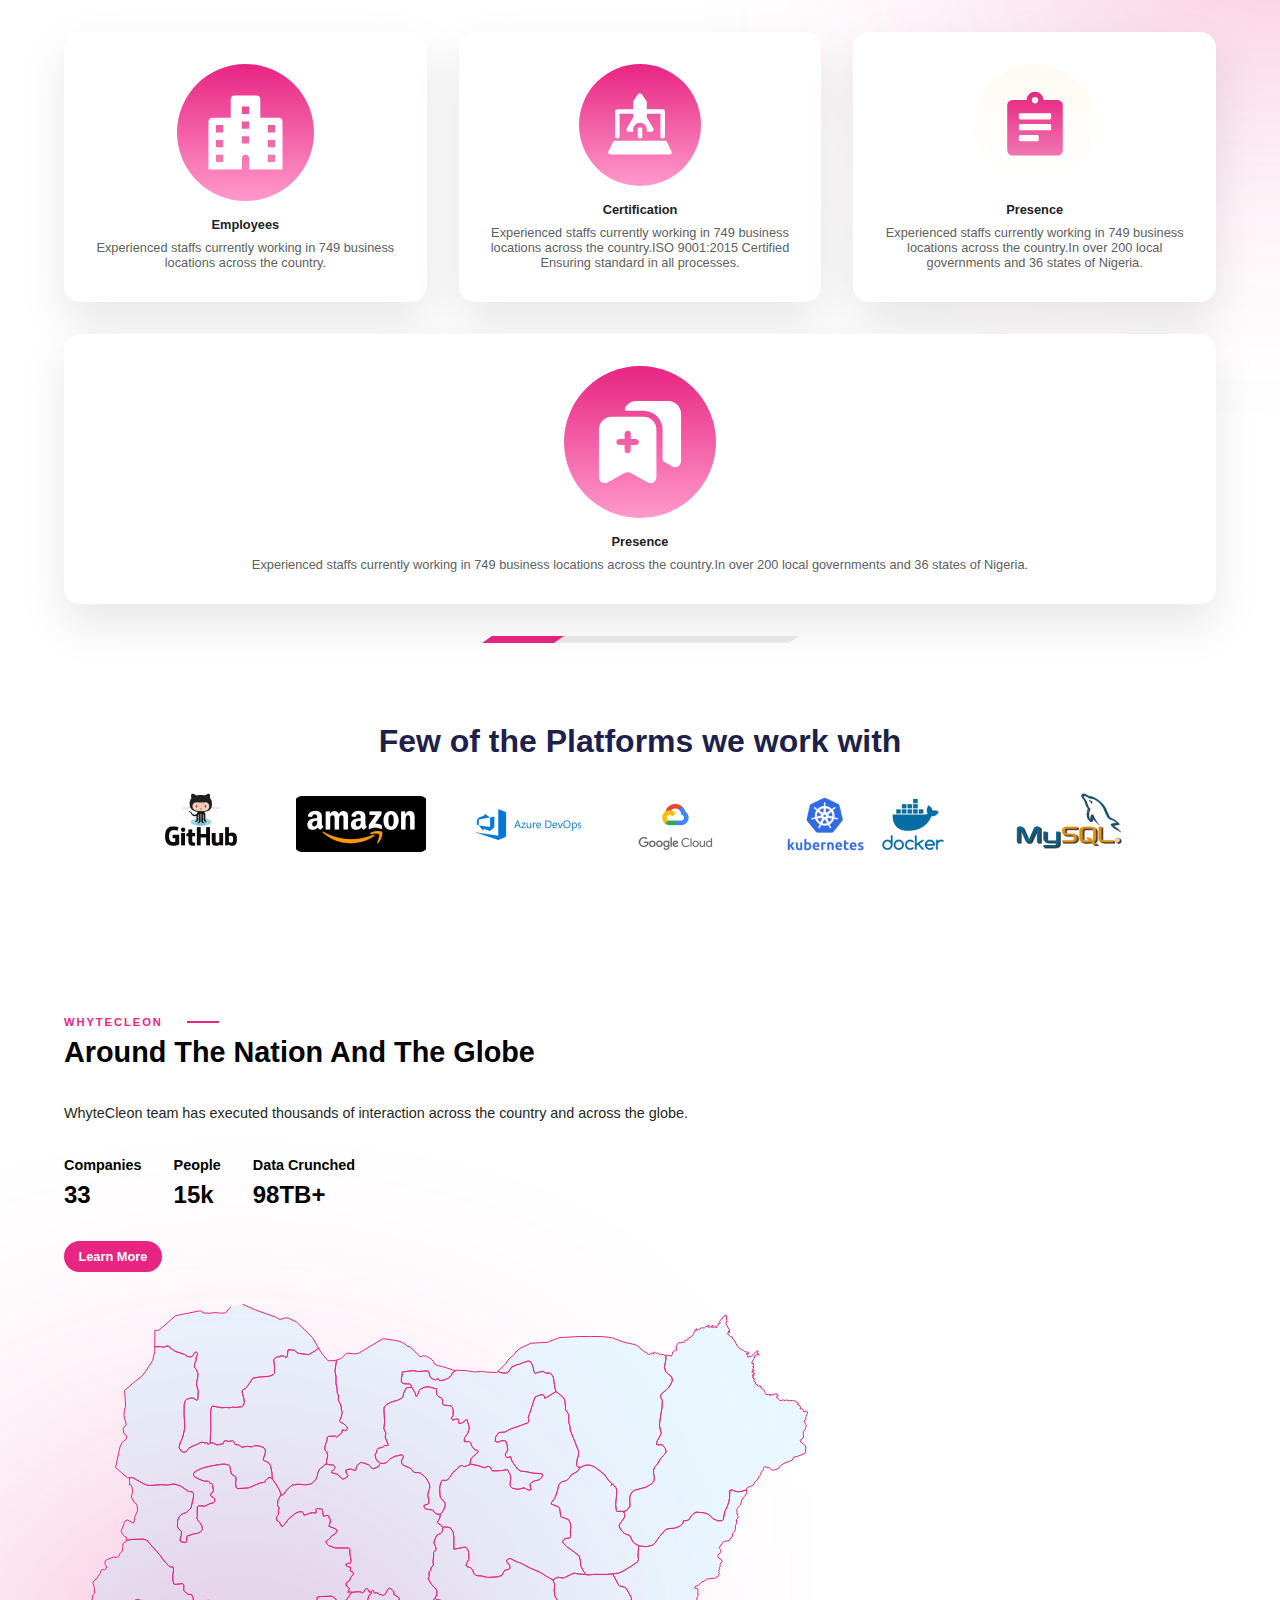
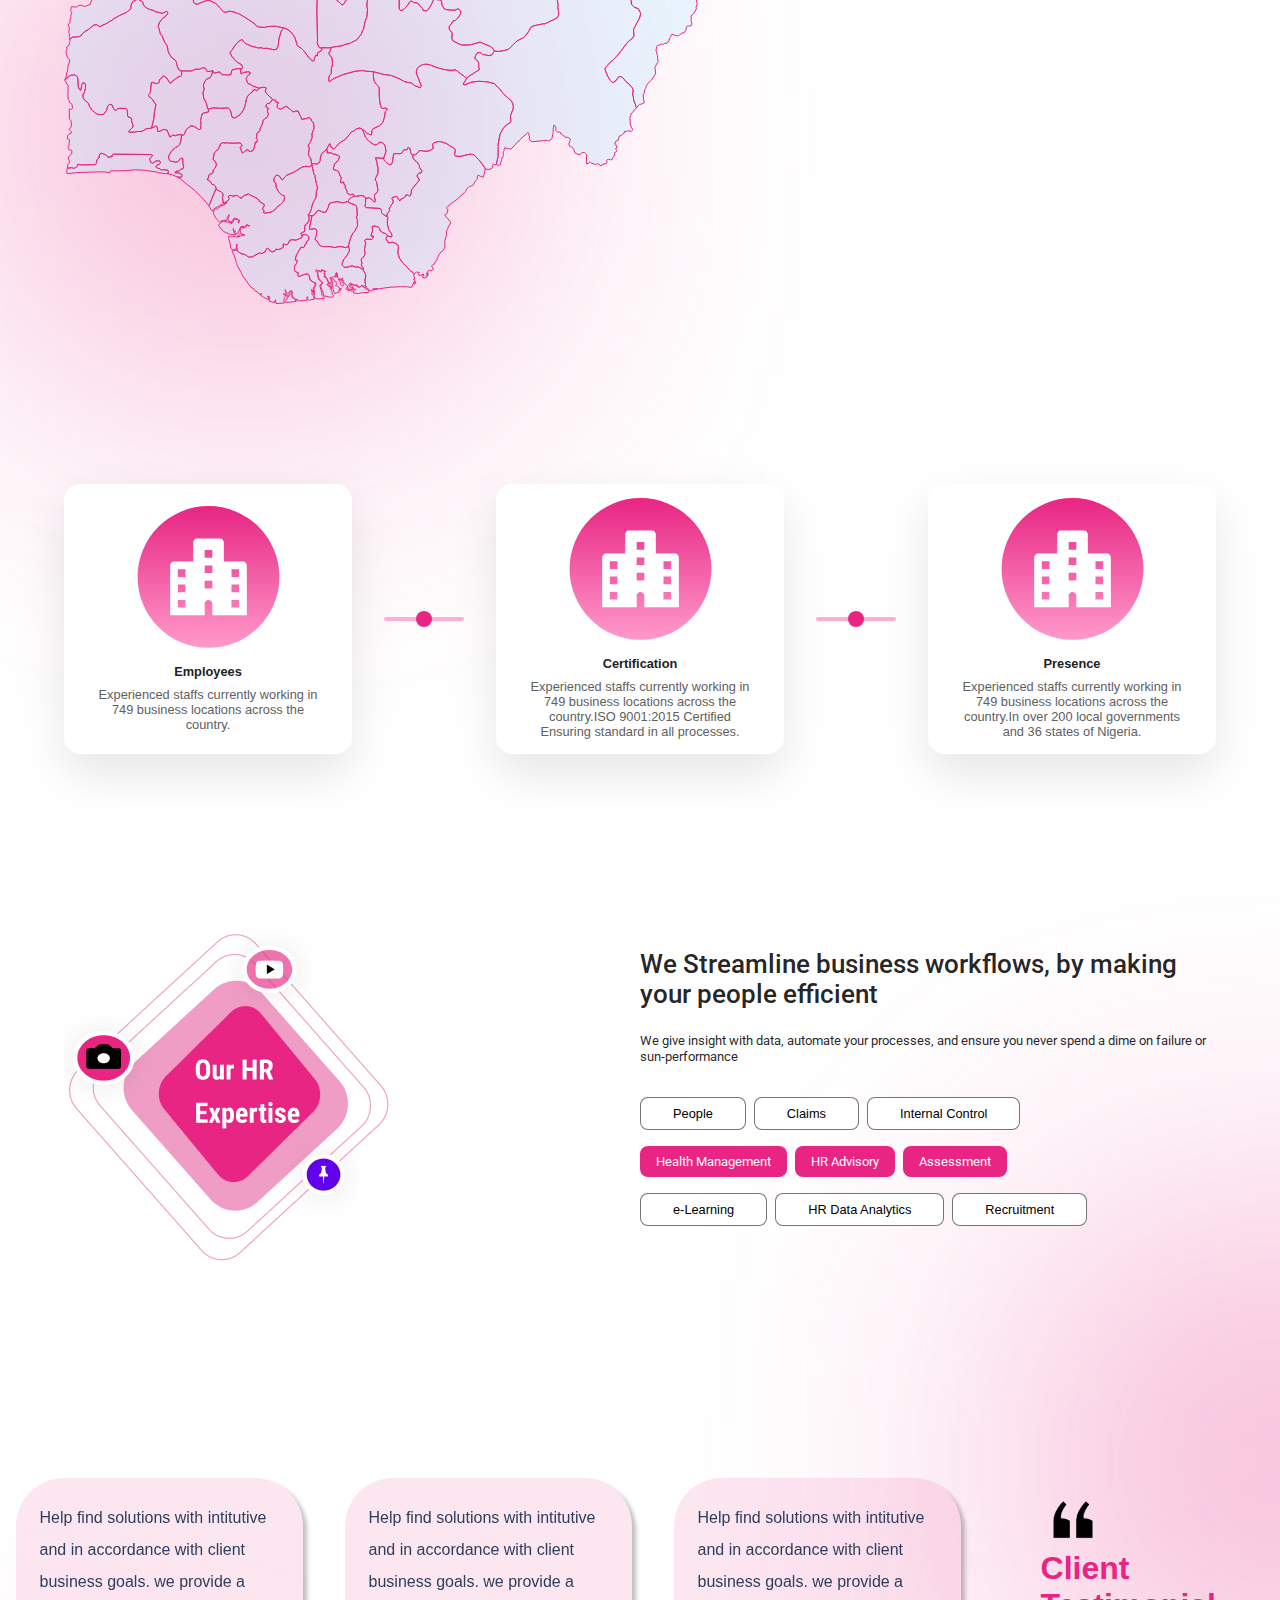
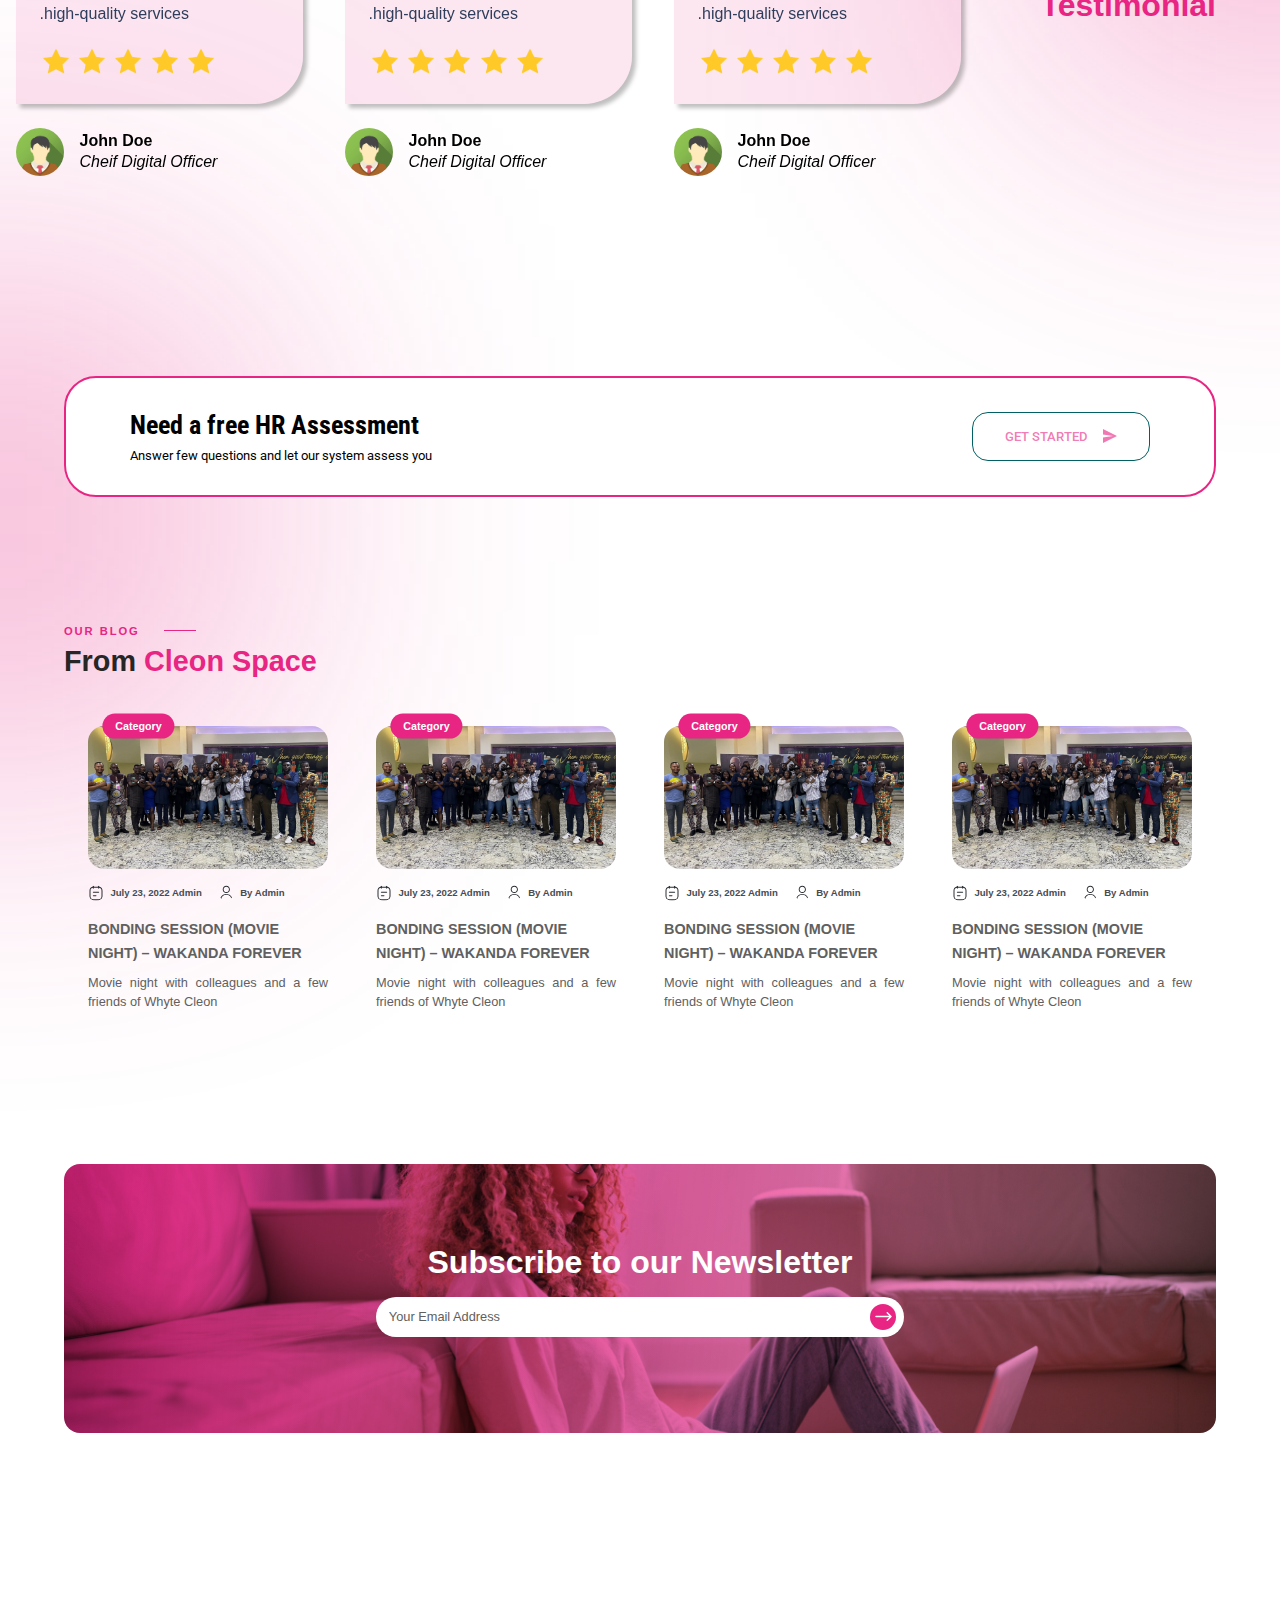
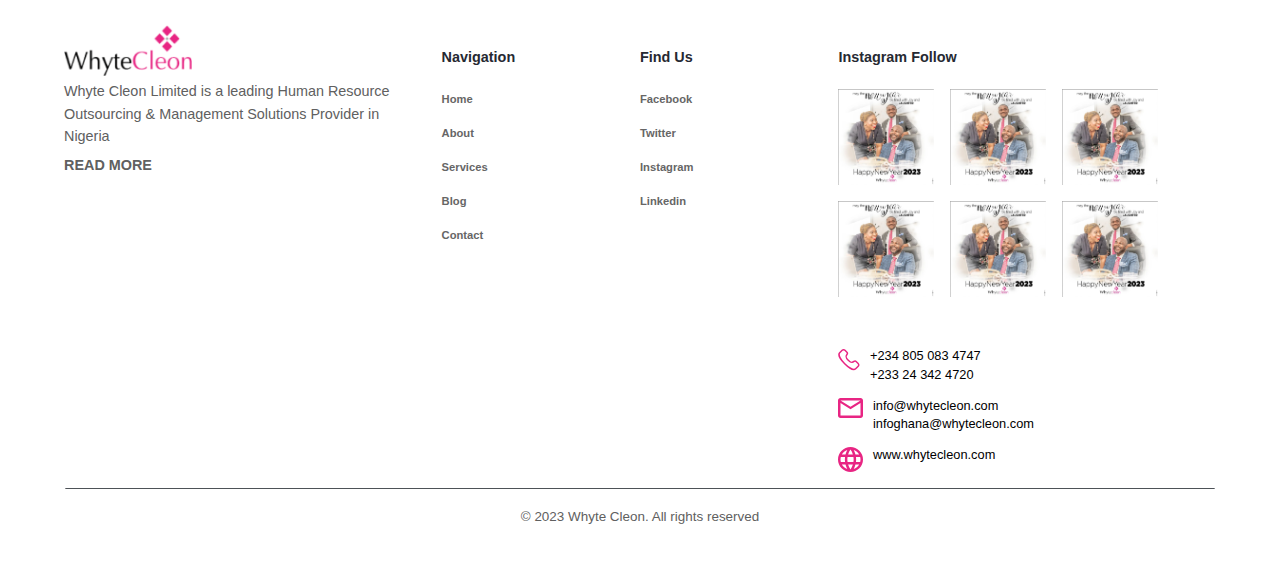
<file: home.html>
<!DOCTYPE html>
<html lang="en">
    <head>
        <meta charset="UTF-8" />
        <link rel="stylesheet" href="./css/global.css" />
        <link rel="stylesheet" href="./css/style.css" />
        <link rel="stylesheet" href="./css/swiper-bundle.min.css" />
        <title>Home</title>
    </head>
    <body>
        <header class="home-header container-big">
            <nav
                class="d-flex justify-content-space-between align-items-center"
            >
                <a href="#" class="logo">
                    <img src="./images/Logo.png" alt="brand logo" />
                </a>
                <ul id="nav-bar" class="d-flex list-style-none">
                    <li><a class="nav-link active" href="#">Home</a></li>
                    <li><a class="nav-link" href="#">About</a></li>
                    <li><a class="nav-link" href="#">Service</a></li>
                    <li><a class="nav-link" href="#">Blog</a></li>
                    <li><a class="nav-link" href="#">Contact</a></li>
                    <svg
                        id="cross"
                        clip-rule="evenodd"
                        fill-rule="evenodd"
                        stroke-linejoin="round"
                        stroke-miterlimit="2"
                        viewBox="0 0 24 24"
                        xmlns="http://www.w3.org/2000/svg"
                    >
                        <path
                            d="m12.002 2.005c5.518 0 9.998 4.48 9.998 9.997 0 5.518-4.48 9.998-9.998 9.998-5.517 0-9.997-4.48-9.997-9.998 0-5.517 4.48-9.997 9.997-9.997zm0 1.5c-4.69 0-8.497 3.807-8.497 8.497s3.807 8.498 8.497 8.498 8.498-3.808 8.498-8.498-3.808-8.497-8.498-8.497zm0 7.425 2.717-2.718c.146-.146.339-.219.531-.219.404 0 .75.325.75.75 0 .193-.073.384-.219.531l-2.717 2.717 2.727 2.728c.147.147.22.339.22.531 0 .427-.349.75-.75.75-.192 0-.384-.073-.53-.219l-2.729-2.728-2.728 2.728c-.146.146-.338.219-.53.219-.401 0-.751-.323-.751-.75 0-.192.073-.384.22-.531l2.728-2.728-2.722-2.722c-.146-.147-.219-.338-.219-.531 0-.425.346-.749.75-.749.192 0 .385.073.531.219z"
                            fill-rule="nonzero"
                        />
                    </svg>
                </ul>
                <ul class="d-flex list-style-none align-items-center">
                    <svg
                        id="hamburger"
                        clip-rule="evenodd"
                        fill-rule="evenodd"
                        stroke-linejoin="round"
                        stroke-miterlimit="2"
                        viewBox="0 0 24 24"
                        xmlns="http://www.w3.org/2000/svg"
                    >
                        <path
                            class="hamburger"
                            d="m13 16.745c0-.414-.336-.75-.75-.75h-9.5c-.414 0-.75.336-.75.75s.336.75.75.75h9.5c.414 0 .75-.336.75-.75zm9-5c0-.414-.336-.75-.75-.75h-18.5c-.414 0-.75.336-.75.75s.336.75.75.75h18.5c.414 0 .75-.336.75-.75zm-4-5c0-.414-.336-.75-.75-.75h-14.5c-.414 0-.75.336-.75.75s.336.75.75.75h14.5c.414 0 .75-.336.75-.75z"
                            fill-rule="nonzero"
                        />
                    </svg>
                    <li>
                        <a
                            class="header-phone-number d-flex align-items-center"
                            href="#"
                        >
                            <img src="./icons/call.svg" alt="call-icon" />
                            <span>000 (123) 456 89</span>
                        </a>
                    </li>
                    <li>
                        <a
                            class="why-whytecleon d-flex align-items-center"
                            href="#"
                        >
                            <span class="text-white">Why whyteCleon</span>
                            <img src="./icons/right-arrow.svg" alt="arrow" />
                        </a>
                    </li>
                    <li>
                        <div class="d-flex align-items-center country-flag">
                            <img
                                class="flag"
                                src="./images/Flag_of_Nigeria.png"
                                alt="flag"
                            />
                            <img
                                class="flag-changer"
                                src="./icons/down-arrow.svg"
                                alt="arrow"
                            />
                        </div>
                    </li>
                </ul>
            </nav>
        </header>
        <main>
            <section id="home">
                <div class="home-slider swiper">
                    <div class="swiper-wrapper">
                        <div class="swiper-slide">
                            <div class="home-slide position-relative">
                                <div class="home-shadow"></div>
                                <img src="./images/whytecleon.png" alt="" />

                                <div class="content position-relative">
                                    <div class="container">
                                        <h1>Africa’s Premiere</h1>
                                        <h1>HR-Tech Company</h1>
                                        <h2>People Focused</h2>
                                        <p>
                                            We are known for our strategic &
                                            collaborative approach towards
                                            recruitment and onboarding of the
                                            right human resource to enhance the
                                            productivity of organisations.
                                        </p>
                                        <a href="#">Get in touch</a>
                                    </div>
                                </div>
                            </div>
                        </div>
                        <div class="swiper-slide">
                            <div class="home-slide position-relative">
                                <div class="home-shadow"></div>
                                <img
                                    src="./images/geometric-black-and-gold-background-free-vector.jpg"
                                    alt=""
                                />
                                <div class="content position-relative">
                                    <div class="container">
                                        <h1>Nigeria</h1>
                                        <h1>HR-Tech Company</h1>
                                        <h2>People Focused</h2>
                                        <p>
                                            We are known for our strategic &
                                            collaborative approach towards
                                            recruitment and onboarding of the
                                            right human resource to enhance the
                                            productivity of organisations.
                                        </p>
                                        <a href="#">Get in touch</a>
                                    </div>
                                </div>
                            </div>
                        </div>
                    </div>
                    <svg
                        class="home-wave"
                        viewBox="0 0 500 150"
                        preserveAspectRatio="none"
                    >
                        <path
                            d="M-17.18,104.90 C89.06,234.90 469.68,-12.08 534.69,131.90 L511.56,177.90 L0.00,150.00 Z"
                            style="stroke: none; fill: #ffffff"
                        ></path>
                    </svg>
                    <div class="badge">
                        <img
                            class="w-100"
                            src="./images/whytecleon-badge.png"
                            alt=""
                        />
                    </div>
                </div>
                <div class="container d-flex">
                    <div class="robust d-flex container">
                        <div class="left-rbst position-relative">
                            <img
                                class="mic"
                                src="./icons/microphone.svg"
                                alt=""
                            />
                            <img
                                class="circle"
                                src="./assets/circle.svg"
                                alt=""
                            />
                            <img
                                class="circle"
                                src="./assets/circle.svg"
                                alt=""
                            />
                            <img
                                class="circle2"
                                src="./assets/circle2.svg"
                                alt=""
                            />
                            <div class="bottom-shadow"></div>
                            <img
                                src="./images/christina-wocintechchat-com-rg1y72eKw6o-unsplash 1.png"
                                alt=""
                            />
                        </div>
                        <div class="right-rbst">
                            <h3 class="top-heading">WHYTECLEON</h3>
                            <div>
                                <h2 class="heading">
                                    Robust Resource & HR-Tech Material
                                </h2>
                                <p class="paragraph">
                                    Cleon Space is our one spot platform for up
                                    to date and robust resource materials
                                    required to engender personal growth and
                                    impact organisation’s productivity
                                </p>
                                <img
                                    class="rbst-slider"
                                    src="./assets/Slider.svg"
                                    alt=""
                                />
                            </div>
                        </div>
                    </div>
                </div>
                <div class="container position-relative">
                    <div class="blur-drop-right"></div>
                    <div class="wdbpcs d-flex align-items-center">
                        <h2 class="heading">
                            We Design Beneficial People-Centric Solutions
                        </h2>
                        <p class="paragraph">
                            In a bid to partner with our clients to take
                            advantage of market opportunities; overcome business
                            challenges and generate exceptional results; we
                            constantly innovate to meet global standards and
                            best practices.
                        </p>
                    </div>
                    <div
                        class="wwc-box d-flex justify-content-space-between align-items-center"
                    >
                        <div class="wwc-card position-relative">
                            <img src="./assets/hr-outsourcing.svg" alt="" />
                            <h4>Employees</h4>
                            <p>
                                Experienced staffs currently working in 749
                                business locations across the country.
                            </p>
                        </div>
                        <div class="wwc-card position-relative">
                            <img src="./assets/automation.svg" alt="" />
                            <h4>Certification</h4>
                            <p>
                                Experienced staffs currently working in 749
                                business locations across the country.ISO
                                9001:2015 Certified Ensuring standard in all
                                processes.
                            </p>
                        </div>
                        <div class="active-solution wwc-card position-relative">
                            <img src="./assets/recruitment.svg" alt="" />
                            <h4>Presence</h4>
                            <p>
                                Experienced staffs currently working in 749
                                business locations across the country.In over
                                200 local governments and 36 states of Nigeria.
                            </p>
                        </div>
                        <div class="wwc-card position-relative">
                            <img src="./assets/verification.svg" alt="" />
                            <h4>Presence</h4>
                            <p>
                                Experienced staffs currently working in 749
                                business locations across the country.In over
                                200 local governments and 36 states of Nigeria.
                            </p>
                        </div>
                    </div>
                    <div class="rbst-slider d-flex justify-content-center">
                        <img src="./assets/Slider.svg" alt="" />
                    </div>

                    <div class="platforms-work-with">
                        <h2>Few of the Platforms we work with</h2>
                        <div
                            class="d-flex justify-content-center align-items-center"
                        >
                            <img src="./images/github.jpg" alt="" />
                            <img src="./images/amazon.jpg" alt="" />
                            <img src="./images/azure.jpg" alt="" />
                            <img src="./images/google-cloude.jpg" alt="" />
                            <img src="./images/docker.jpg" alt="" />
                            <img src="./images/mysql.jpg" alt="" />
                        </div>
                    </div>
                    <h3 class="top-heading">WHYTECLEON</h3>
                    <div class="global d-flex">
                        <div class="glb-left">
                            <h2 class="heading">
                                Around The Nation And The Globe
                            </h2>
                            <p class="paragraph">
                                WhyteCleon team has executed thousands of
                                interaction across the country and across the
                                globe.
                            </p>
                            <div class="d-flex counters">
                                <div class="counter">
                                    <h6>Companies</h6>
                                    <span>33</span>
                                </div>
                                <div class="counter">
                                    <h6>People</h6>
                                    <span>15k</span>
                                </div>
                                <div class="counter">
                                    <h6>Data Crunched</h6>
                                    <span>98TB+</span>
                                </div>
                            </div>
                            <a href="#" class="btn-primary">Learn More</a>
                        </div>
                        <div>
                            <?xml version="1.0" encoding="UTF-8" standalone="no"?>
                            <!-- Created for MapSVG plugin: http://mapsvg.com -->
                            <svg
                                id="nigeria-map"
                                xmlns:mapsvg="http://mapsvg.com"
                                xmlns:dc="http://purl.org/dc/elements/1.1/"
                                xmlns:rdf="http://www.w3.org/1999/02/22-rdf-syntax-ns#"
                                xmlns:svg="http://www.w3.org/2000/svg"
                                xmlns="http://www.w3.org/2000/svg"
                                mapsvg:geoViewBox="2.667421 13.892750 14.680752 4.269658"
                                width="744.24182"
                                height="599.92847"
                            >
                                <path
                                    d="m 291.01165,491.65874 0.6,0.77 4.83,-0.89 2.71,0.27 2.05,1.34 0.33,1.46 0,0 0.07,4.36 -0.55,2.86 0.05,0.73 0.94,1.03 14.09,0.86 1.24,1.86 0.22,2.19 0.7,1.04 3.21,2.33 1.34,0.21 0,0 1.08,1.29 -0.59,3.72 0.15,3.78 1.37,4.63 0.73,1.68 1.71,2 0.76,2.55 -0.6,1.21 -3.42,-0.76 0,0 -2.69,-2.61 -2.54,-0.84 -2.76,-2.14 -0.58,-2.11 -1.19,-1.47 -3.4,-0.91 -2.42,0.14 -0.28,0.91 0.53,3.51 -1.84,5.1 0.32,0.45 2.23,-0.16 -0.7,2.44 -0.73,0.9 -6.08,-0.16 -1.1,0.98 -0.07,0.75 1.07,1.94 -1.21,5.81 -0.03,2.4 0.66,2.49 -1.17,2.89 -2.52,1.94 0.09,0.77 -0.47,0.64 0.22,1.47 0.59,0.67 0.02,1.17 -0.67,1.62 1.79,3.37 0.13,1.85 0,0 -2.36,-1.79 -2.94,-1.41 -1.8,0.43 -3.28,-1.22 -2.79,0.12 -1.11,0.64 -3.13,0.58 -1.8,-0.27 -1.45,-1.41 -0.59,-1.1 0.16,-1.1 1.37,-3.7 3.42,-4.33 2.39,-4.19 -0.05,-2.78 -0.66,-1.72 -0.54,-0.05 0,0 3.09,-10.25 2.1,-3.87 1.82,-1.68 1.18,-3.04 0.89,-0.9 0.43,-2.01 -0.36,-3.45 0.28,-2.05 -1.51,-2.44 1.23,-0.77 -0.38,-8.47 -0.47,-1.35 -1.04,-1.45 -5.34,-1.78 -2.01,-1.69 0,0 1.27,-2.22 1.36,-1.3 z"
                                    title="Abia"
                                    id="NG-AB"
                                />
                                <path
                                    d="m 682.64165,187.16874 -0.13,1.83 -0.82,1.76 -1.02,1.57 -1.1,0.83 -1.77,2.9 -1.36,4.89 -2.66,2.45 -0.48,1.1 -0.61,3.01 0.72,3.61 0.77,1.06 0,1.7 -1.61,1.66 -0.26,4.61 -0.97,1.67 0.13,3.45 -0.78,1.94 -2.05,2.57 -0.26,3.02 -1.61,1.04 -1.44,2.61 -5.87,1.16 -4.18,5.88 0.15,0.98 1.54,1.62 0.04,0.64 -1.15,2.74 -1.85,1.39 -0.03,1.77 0.69,1.6 2.69,1.33 1.01,1.59 -2.16,3.09 -0.13,2.25 -0.54,1.29 0.27,1.11 -1.08,1.47 0.33,0.78 -0.22,1.41 0.43,0.63 -0.74,2.2 -1.02,1.64 -0.97,-0.13 -1.7,1.32 -8.01,0.82 -2.75,2.16 -1.62,0.29 -3.76,3.39 -3.76,1.98 0.09,1.34 2.37,0.27 0.49,0.42 0.09,7.48 -0.73,0.69 -0.83,4.41 0.84,2.07 -1.16,4.03 0.3,1.32 -2.81,4.8 -2.64,2.3 -0.01,1 0.71,0.99 -0.82,2.05 1.27,3.92 -1.13,1.85 -1.09,0.38 -1.67,-0.23 -1.46,0.54 -0.57,1.1 -0.16,2.73 -0.98,0.74 -0.99,1.85 -2.18,0.19 -3.4,2.76 -0.83,0.12 -5.88,-1.64 -0.66,0.66 -0.24,1.71 -1.18,1.16 -0.81,3.05 -1.77,2.34 -2.33,0.14 -1.12,0.89 -2.47,-0.28 -1.85,1.21 -1.91,0.33 -0.72,0.82 -0.68,4.04 1.44,5.22 0.58,5.77 -0.06,1.04 -0.77,0.56 -2.43,4.51 0.62,2.51 0.22,3.73 -4.13,6.35 -3.49,3.09 -1.76,3.01 -0.48,2 -1.12,1.47 -0.41,3.45 -1.11,1.56 0.69,6.14 0.65,1.8 -2.93,1.48 -1.96,0.27 -2.75,3.14 0,0 -1.22,-0.88 0.05,-1.56 -1.94,-4.62 -0.38,-3.54 -0.74,-1.73 0.58,-5.49 -1.04,-2.02 -2.15,-2.6 -4.32,-3.84 -2.5,-3.15 -1.52,-1.12 -1.42,-0.43 -1.64,0.38 -2.83,4.01 -2.72,1.99 -2.71,-2.45 -2.91,-4.7 -2.52,-6.73 0.82,-1.58 4.14,-4.78 3.8,-3.22 5.08,-5.48 8.63,-11.52 6.12,-5.22 0.44,-2.08 -0.38,-5.78 5.99,-11.44 1,-3.62 -0.26,-1.81 -2.02,-3.84 -4.14,-1.47 -2.66,-2.94 -0.34,-3.84 0.46,-2.17 -5.26,-9.82 -2.08,-1.29 -4.65,-1.08 -1.46,-1.92 -5.45,-10.18 0,0 6.2,-0.91 3.37,-1.43 9.4,-5.66 5.75,-4 1.1,-2.33 -0.52,-3.7 0.68,-10.23 0,0 6.34,0.97 2.7,-0.19 4.57,-1.32 1.74,-1.07 1.7,-1.9 3.73,-5.55 6.2,-7.06 2.51,-0.87 6.29,-0.49 5.9,-2.22 2.44,-2.62 0.82,-2.66 3.32,-0.14 2.35,-1.14 2.22,-3.7 2.1,-2.16 2.51,-1.47 8.52,0.79 2.87,1.03 2.58,1.55 2.84,3.11 2.43,1.15 2.38,1.02 4.39,-0.01 1.14,-1.22 1.48,-7.76 2.71,-5.68 1.22,-3.64 0.88,-4.1 0.28,-8.01 3.09,-0.43 0.62,0.74 3.75,1.14 3.86,-0.29 5.62,-1.74 0,0 z"
                                    title="Adamawa"
                                    id="NG-AD"
                                />
                                <path
                                    d="m 302.91165,585.31874 0,0.01 0,0 -0.02,-0.02 0,0 0.02,0.01 z m 7.57,-0.7 0.97,0.5 0.92,-0.19 0.88,-0.14 0.33,0.28 -3.58,0.75 -0.49,-0.59 0.97,-0.61 z m 40.31,-7.56 0.88,2.09 -0.76,0.82 -1.07,0.22 -0.22,-1.24 0.56,-0.1 0.35,-0.9 0.26,-0.89 z m -51.56,-11.07 -0.12,-1.85 -1.79,-3.36 0.67,-1.63 -0.02,-1.17 -0.59,-0.67 -0.22,-1.47 0.47,-0.65 -0.09,-0.77 2.52,-1.94 1.18,-2.89 -0.66,-2.49 0.02,-2.41 1.21,-5.81 -1.07,-1.94 0.07,-0.75 1.1,-0.98 6.09,0.16 0.73,-0.9 0.7,-2.44 -2.23,0.16 -0.32,-0.45 1.84,-5.1 -0.53,-3.51 0.29,-0.91 2.42,-0.14 3.4,0.91 1.19,1.47 0.58,2.11 2.75,2.14 2.54,0.84 2.69,2.61 0,0 -0.85,0.1 -1.15,2.45 0.66,1.79 0.84,0.31 0.78,1.94 4.77,-0.56 4.96,2.68 0.4,2.1 -0.61,6.1 1.63,5.13 3.41,4.91 3.19,2.8 3.77,4.33 3.67,2.81 0.59,1.01 0,0 -0.43,2.16 0.79,0.44 0.03,2.5 -0.5,0.45 -0.41,-0.67 -0.07,0.58 1.19,1.17 -0.6,1.8 -0.74,0.19 0.1,1.03 -1.03,1.15 0.24,0.17 -1.05,2.38 -5.23,-0.63 -5.74,-0.07 -10.71,0.55 -12.05,1.68 -0.52,-0.46 -1.82,0.36 -0.93,-0.48 -0.88,0.36 -0.95,-0.09 -0.02,0.03 0.5,0.81 0.27,0.43 -3.32,1.32 -0.98,-1.7 -1.17,-0.65 -0.86,-0.19 -0.96,-1.06 0.38,-0.91 -0.09,-0.12 -0.53,0.5 -0.5,-0.38 0,0 -0.61,-1.17 0.04,-0.64 0.51,-0.32 -0.58,-4.55 0.96,-4.27 -0.63,-2.3 -1.98,-3.47 z"
                                    title="Akwa Ibom"
                                    id="NG-AK"
                                />
                                <path
                                    d="m 262.67165,444.90874 0.44,0.4 0.09,3.62 3.83,-0.13 2.44,1.41 2.05,0.08 3.73,1.7 0.36,0.79 -1.25,3.45 -0.75,1.08 -1.69,1.14 -1.85,2.48 0.24,0.96 -0.62,0.83 -0.43,2.35 0.39,0.54 3.85,1.16 1.42,1.8 1.34,3.64 1.31,1.85 -0.3,0.96 -0.82,0.29 0.41,1.37 -0.5,1.62 0.72,0.74 1.89,-1.13 0.61,0.13 0.59,2.58 1.33,0.63 -0.35,2.15 1.88,3.79 0.18,1.51 0.76,0.98 2.39,1.4 1.66,-0.96 1.08,0.09 1.12,0.74 -0.04,0.54 0.83,0.17 0,0 -4.4,2.31 -1.36,1.3 -1.27,2.22 0,0 -5.32,1.42 -5.38,-1.25 -6.31,1.16 -1.78,1.04 -0.93,3.55 -2.37,4.61 -2.68,0.27 -4.51,-1.92 -1.62,0.8 -3,3.83 -2.09,0.83 0,0 -2.4,-0.21 -1.11,-1.28 0,0 1.01,-1.17 1.92,-3.9 0.34,-2.64 1.77,-4.69 2.5,-4.55 0.38,-6.01 1.28,-3.65 -1.23,-3.77 -1.48,-7.29 0.08,-1.37 -1.13,-1.13 -2.13,-9.57 0,0 -0.07,-0.29 0,0 1.67,-0.77 3.59,0.66 1.43,-0.89 1.84,-2.51 0.06,-2.73 1.24,-4.12 2.24,-2.31 1.54,-0.86 z"
                                    title="Anambra"
                                    id="NG-AN"
                                />
                                <path
                                    d="m 491.94165,87.518745 7.74,6.19 1.14,2.93 0.77,7.079995 -0.19,1.81 3.16,4.66 0.21,6.74 0.33,2.7 0.95,2.71 0.2,3.87 8.35,20.91 -0.23,4.92 -1.05,2.72 -0.99,6.78 1.63,1.53 3.04,0.37 0,0 -0.8,0.24 -2.71,3.76 -6.04,3.28 -2.57,3.7 -2.01,1.75 -1.49,0.76 -3.91,0.88 -1.44,1.36 -1.38,2.03 -0.97,4.94 -2.61,7.43 -3.61,5.07 -0.2,1.38 7.38,2.99 1.14,1.71 0.87,7.15 0.88,1.15 7.2,2.62 2.08,4.94 -0.48,8.63 0.4,2.86 -0.83,1.76 -3.9,0.63 -1.99,0.92 -1.31,1.91 0.33,1.62 4.29,4.38 2.5,1.41 9.15,7.09 1.23,3.79 0.61,6.19 2.58,5.28 1.69,2.12 -0.13,0.95 -0.58,0.16 0,0 -3.99,-0.03 -6.44,-1.09 -10.59,4.85 -5.85,-0.78 -4.59,2.65 0,0 -6.36,-3.43 -6.18,-4.04 -11.07,-4.74 -9.26,-4.93 -2.57,-0.51 -7.6,-3.95 -3.03,1.78 -0.3,1.44 3.17,4.06 0.27,1.74 -0.5,1.67 -4.76,1.3 -2.89,5.21 -4.39,1.41 -10.04,0.59 -5.47,-1.48 -4.8,-0.27 -1.51,-0.53 -1.56,-1.34 -1.65,-4.07 -0.9,-1.16 -0.79,-0.71 -3.92,-1.42 -0.6,-0.85 0.09,-1.69 2.38,-4.47 0.23,-1.17 -0.26,-5.94 -0.97,-3.13 -1.8,-1.92 -1.06,-0.21 -10.97,2.19 0.04,-12.38 -0.78,-4.8 -2.61,-4.16 -2.78,-0.88 -3.18,-0.08 -1.53,0.49 0,0 -2.53,-2.71 -2.79,-1.75 -0.27,-0.73 2.35,-4.2 0.53,-3.96 0,0 0.99,-0.56 2.59,-4.09 1.33,-3.85 -0.08,-2 -0.77,-1.67 -3.86,-4.33 -0.45,-1.99 -0.4,-6.89 0.45,-3.5 1.6,-4.57 1.02,-0.43 2.7,0.16 2.04,-0.51 2.74,-3.21 2.65,-4.11 4.74,-4.17 0.67,-1.1 2.48,-1.57 1.69,-0.3 1.14,1.07 1.14,0.09 5.52,-2.17 0,0 1,-0.19 6,1.1 7.43,2.41 3.35,-1.46 2.3,0.73 1.78,3.67 3.13,0.21 7.7,-0.48 3.57,-0.91 1.14,0.3 2.67,4.9 0.54,2.15 -0.83,7.85 0.81,2.05 1.35,1.36 5.7,1.19 5.6,-1.39 1.56,0.17 1.86,1.36 2.46,0.62 1.86,-0.57 -1.11,-3.43 0.04,-1.8 1.53,-1.91 2.53,-1.36 4.04,-0.99 1.44,-0.78 1.85,-1.39 1.1,-2.72 -1.04,-1.46 -8.87,-0.56 -5.72,-1.27 -6.39,-0.77 -2.99,-1.85 -5.3,-7.42 -1.05,-2.5 -0.47,-2.57 -3.84,0.94 -1.18,-1.11 -0.55,-1.74 2.51,-5 -0.52,-4.32 -1.46,-4.42 -1.81,-0.5 -2.75,0.27 -2.12,1.03 -2.61,0.04 -1.35,-0.63 0.49,-4.26 3.22,-4.54 6.16,-0.46 5.47,-3.04 10.94,-3.73 6.23,-2.51 1.19,-0.94 -0.03,-2.25 -0.57,-1.88 6.71,-20.589995 4.54,-1.95 3.48,-0.55 0.99,0.82 0.83,1.64 0.12,1.39 z"
                                    title="Bauchi"
                                    id="NG-BA"
                                />
                                <path
                                    d="m 309.66165,367.75874 9.13,2.48 8.51,1.25 8.71,3.55 4.92,2.82 5.25,0.99 1.07,-0.14 3.32,2.8 5.33,2.23 1.14,-1.1 0.09,-1.36 -4.7,-11.64 -0.08,-2.52 1.02,-2.86 1.24,-1.41 3.95,-2.2 1.38,-0.28 2.59,-0.18 2.68,0.44 10.09,3.72 6.86,1.55 4.88,0.41 3.96,-0.22 0.01,-0.7 11.79,8.93 0,0 -3.79,5.97 1.9,0.57 6.12,-2.63 7.47,-0.95 8.18,0.48 7.48,1.77 5.14,4.9 4.44,5.65 8.37,7.57 -0.14,0.65 1.17,1.36 -0.26,1.04 0.56,1.78 -0.59,3.23 -2.38,5.89 0.29,5.92 -0.92,1.43 -3.09,1.94 -3.44,3.25 -3.31,6.16 -2.11,11.5 0.61,0.73 -0.33,1.08 -0.03,8.76 -1.9,8.19 0,0 -0.72,0.3 -2.12,-0.73 -0.78,1.42 0.1,2 -2.82,1.74 -1.79,0.22 -2.78,-0.44 0,0 -0.65,-1.55 -4.88,-6.63 -5.53,-5.73 -1.49,-0.72 -3.09,-0.22 -9.57,2.24 -4.38,-0.44 -1.21,-0.89 0.66,-4.77 -0.56,-1.64 -8.64,-5.38 -5.43,-1.69 -2.11,-0.07 -2.31,0.59 -2.11,0.67 -1.52,1.2 0.77,4.5 -3.14,1.92 -3.13,0.83 -3.84,-0.14 -2.06,-0.67 -1.92,0.45 -1.36,1.75 -2.36,1.96 -2.99,0.49 0,0 -1.7,-2.27 -0.84,-4.26 -1.76,-1.3 -1.02,2.31 -3.41,0.37 -1.77,2.88 -1.92,0.93 -2.95,-0.25 -3.45,0.4 -1.25,8.23 -0.99,2.05 -1.41,0.59 -1.78,-0.74 -4.01,-3.68 -0.65,-1.54 0.17,-0.91 0,0 2.28,-6.42 -0.9,-5.62 -1.42,-2.14 -1.52,-1.15 -2.81,-0.35 -2.21,2.11 -2.1,0.73 -2.92,-1.52 -3.58,-2.76 -2.89,-3.35 -2.74,-6.51 0.13,-0.53 0,0 0.41,-0.5 0.84,0.58 3.37,3.29 0.82,-0.1 1.35,1.05 1.76,0 0.34,-4.42 0.96,-1.44 6.44,-3.12 3.3,-3.11 1.94,-5.83 0.42,-3.93 0.47,-1.29 1.23,-1.21 0.36,-1.81 -1.48,-0.47 -3.31,0.32 -1.27,-1.05 -1.24,-5.53 -0.57,-6.81 -0.01,-6.9 -0.73,-1.85 -2.7,-2.61 -1.88,-3.22 -0.54,-5.87 z"
                                    title="Benue"
                                    id="NG-BE"
                                />
                                <path
                                    d="m 662.15165,11.078745 0.7,5.65 -0.83,3 3.49,6.26 -0.2,2.52 -0.46,0.49 0.28,-2.17 -1.04,1.33 -0.22,1.92 2.38,2.55 2.46,0.61 -0.65,0.67 0.28,0.54 0.78,0.19 4.46,7.53 2.83,3.08 1.05,0.22 1.72,0.96 1.63,1.2 3.87,0.75 0.26,0.86 -0.58,-0.01 -0.56,1.1 -0.2,-1.04 -0.66,0.58 -0.74,-0.04 1.44,1.6 0.27,1.76 3.88,-1.16 2.31,-2.61 2.47,-2.02 1.6,-0.67 -1.08,1.76 0.15,0.45 0.65,-0.19 0.57,2.34 -0.33,0.22 -0.67,-1.38 -0.85,0.48 -0.57,1.23 -2.02,0.57 0.67,1.88 -1.19,1.13 -1.86,3.73 0.41,0.77 1.37,-0.45 -0.07,2.44 -0.58,1.15 0.85,0.04 -0.34,1.36 -1.15,1.54 0.4,0.57 1.57,-0.43 0.29,0.55 -2.63,1.39 1.97,0.5 -0.15,0.89 1.2,0.05 -0.75,0.85 -1.32,0.33 0.12,0.42 1.24,-0.23 0.12,0.6 -0.48,0.44 -0.23,-0.37 -1.01,0.23 0.24,0.75 0.74,-0.12 -0.85,1.67 1.51,0.21 0.22,1.34 -0.57,0.74 0.26,1.25 0.97,0.22 0.53,1.21 -0.24,1.15 1.95,0.55 0.34,1.46 0.61,0.52 1.61,-0.95 0.46,0.2 0.71,1.91 1.22,0.71 0.31,1.08 2.16,0.77 -0.03,1.1 0.67,1 -0.37,1.19 0.71,0.64 1.11,0.55 1.41,-0.5 2,0.26 -0.27,1.04 0.83,0.06 0.39,-0.69 1.81,-0.07 1.47,-0.81 2.46,-0.08 0.17,1.22 1.07,0.09 -0.12,0.91 -1.25,0.32 0.22,0.53 -0.38,0.64 0.95,0.28 2.25,2.61 3.42,-0.53 1.03,-0.05 0.43,0.81 1.72,-0.87 2.93,0.87 3.5,-0.35 0.68,0.31 0.85,0.12 1.61,0.34 0.79,1.2 1.27,0.34 0.34,0.87 -0.67,0.02 0.08,1.119995 2.17,1.01 0.7,1.37 -0.72,1.39 2.99,0.77 0.76,1.5 -0.54,0.46 1.13,0.54 0.78,0.12 0.12,-0.49 0.97,-0.08 0.51,-0.51 1.33,2.51 -1.37,1.29 -0.32,1.8 -0.74,0.87 0.68,2 -1.72,1.16 -0.06,1.57 2.2,3.78 -1.21,1.74 0.23,1.35 -2.32,2.77 0.01,1.5 0.29,3.79 -0.7,1.23 -2.81,2.15 -0.06,0.55 1.26,1.72 2.01,1.13 2.16,2.18 0.44,2.16 -0.62,4.68 -1.26,0.93 -6.36,2.57 -3.88,0.9 -1.7,3.09 -8.09,3.17 -3.28,2.07 -1.93,2.65 -4.46,1.94 -2.32,0.04 -2.72,-2.37 -2.52,-0.44 -1.07,-0.83 -1.07,0.16 -0.61,0.76 -0.58,2.32 -2.08,2.36 -0.78,2.68 -0.72,1.05 -1.46,0.96 0.24,1.49 -0.65,0.21 -1.08,1.68 -2.32,2.04 -1.21,2.91 -3.24,1.61 -2.42,0.54 -0.77,0.75 -0.19,1.74 0,0 -5.62,1.74 -3.86,0.29 -3.75,-1.14 -0.62,-0.74 -3.09,0.43 -0.28,8.01 -0.88,4.1 -1.22,3.64 -2.71,5.68 -1.48,7.76 -1.14,1.22 -4.39,0.01 -2.38,-1.02 -2.43,-1.15 -2.84,-3.11 -2.58,-1.55 -2.87,-1.03 -8.52,-0.79 -2.51,1.47 -2.1,2.16 -2.22,3.7 -2.35,1.14 -3.32,0.14 -0.82,2.66 -2.44,2.62 -5.9,2.22 -6.29,0.49 -2.51,0.87 -6.2,7.06 -3.73,5.55 -1.7,1.9 -1.74,1.07 -4.57,1.32 -2.7,0.19 -6.34,-0.97 0,0 -3.91,-2.2 -1.81,-1.6 -3.13,-6.17 -5.66,-2.34 -1.83,-1.82 -2.43,-3.51 -0.81,-2.83 5.18,-7.56 0.62,-3.02 -1.35,-3.3 0,0 3.04,-0.69 3.41,-4.53 -0.28,-8.39 0.61,-2.77 1.72,-2.83 2.66,-1.92 11.21,-3.02 6.11,-3.65 2.09,-3.08 0.24,-2.94 -0.76,-4.15 -0.04,-2.97 0.9,-2.86 2.89,-3.35 3.3,-5.9 4.54,-4.43 0.99,-2.11 -0.84,-3.33 -3.13,-3.75 -4.91,0.21 -0.64,-0.36 -0.15,-1.94 4.72,-9.14 -1.69,-7.44 0.13,-3.5 2.54,-16.29 0.05,-5.789995 -1.72,-3.83 0.55,-2.2 7.06,-6.31 2.37,-3.08 1.84,-4.21 -0.48,-3.74 -4.8,-3.84 -1.45,-1.82 -1.23,-3.85 1.49,-8.02 0.08,-4.21 0,0 1.45,-0.12 4.38,0.88 0.03,-1.19 0.59,-0.41 0.07,-0.74 0.19,-1.71 1.48,-1.33 1.14,0.24 1.35,-0.73 -0.34,-1.16 0.73,-1.08 -0.23,-0.32 -0.89,-0.19 0.4,-1.13 0.77,-1.33 0.8,-1.78 0.64,-0.6 2.28,0.35 1.38,-0.87 0.96,0.09 0.61,0.74 0.96,-1.11 0.23,-1.44 1.34,-0.23 1.47,-0.29 0.29,-0.46 -0.34,-0.4 0.98,-1.17 2.11,-0.48 0.62,-1.24 1.37,-0.78 0.16,-0.79 0.58,-0.74 0.4,-0.74 -0.02,-0.86 1.1,-0.43 0.43,-1.02 -0.81,-0.31 0.57,-0.61 1.23,0.63 -0.29,-1.57 1.1,0.12 0.06,0.47 0.85,0.29 1.1,-0.14 1.87,-1.67 1.02,-0.37 0.32,0.38 1.98,-0.1 1.39,-1.33 1.02,0.49 0.05,-1.08 1.08,-0.36 1.02,0.09 -0.89,1.17 1.47,0.79 0.92,-1.31 1.35,1.04 -0.2,-1.31 1.48,-0.51 -0.31,2.08 0.92,0.12 0.45,-0.97 1.15,-0.25 0.92,1.39 0.96,-2.53 1.66,-0.84 0.02,-0.44 -0.55,-0.19 0.19,-0.71 1.19,0.2 0.64,-0.8 -0.64,-0.17 -0.4,-1.02 1.68,-1.6 -0.06,-0.58 1.49,-0.67 -0.05,-0.93 1.05,-1.06 1.24,-0.24 0.39,-1.06 z"
                                    title="Borno"
                                    id="NG-BO"
                                />
                                <path
                                    d="m 251.22165,579.30874 -0.21,-0.62 -0.68,0.1 -3.96,-2.6 -1.2,-4.38 -1.38,-1.87 -1.99,-0.02 -6.54,2.54 -1.04,-0.26 -0.35,-1.94 0.42,-1.46 -3.31,-1.44 -0.5,-0.83 0.07,-4.34 1.9,-2.67 0.76,-2.05 0.03,-1.27 -1.29,0.16 -0.84,-0.78 1.33,-4.44 4.49,-7.84 2.77,0.17 0.55,-0.5 0.75,-2.49 1.54,-0.79 -0.23,-1.81 1.58,-1.07 0.95,-1.48 -0.03,-1.94 -0.63,-1.54 -0.76,-0.58 -1.92,-0.83 -2.94,0.49 -1.04,-0.28 0.77,2.47 -1.2,0.85 -5.08,2.19 -3.49,-0.44 -2.74,0.49 -2.01,4.1 -2.11,0.52 -0.79,-0.6 -1.47,-0.08 -0.36,0.95 0.26,2.31 -2.83,1.56 -1.62,0.56 -3.01,-0.24 -1.23,1.99 -2.31,0.62 -1.89,-0.67 -0.99,-1.66 -2.11,-1.28 -0.75,0.5 -1.48,3.07 -3.3,1.64 -2.62,-0.42 -7.48,4.1 -0.94,-0.37 -2.32,0.4 -1,-1.1 -2.69,-1.6 -3.05,-0.71 -2.9,-1.66 -2.1,-2.1 -0.56,0.72 -0.72,-0.57 -1.43,0.53 -0.36,-0.5 -1.63,0.84 2.36,4.61 1.91,5.81 -0.34,0.79 0.95,1.52 0.35,1.86 4.06,6.77 0.19,1.44 0.94,0.55 0.01,0.17 0.05,1.1 7.5,10.38 1.19,0.62 -0.02,0.75 2.77,1.35 -0.27,0.41 1.05,0.75 0.12,0.65 2.56,1.59 0.19,-0.39 0.31,0.34 -0.22,0.24 0.02,0.34 2.61,2.16 0.48,-0.02 -0.14,-0.77 -0.45,-0.21 1.58,-0.46 -0.76,0.7 0.33,0.72 -0.26,0.27 0.07,0.51 2.32,1.7 5.07,2.36 0.19,-2 -0.79,-0.51 -0.55,-1.25 0.34,0.12 0.29,0.89 0.79,0.22 -0.12,-0.7 0.41,0.03 -0.02,0.7 0.52,0.17 0.26,0.77 -0.62,1.18 0.26,0.43 -0.34,1.3 0.4,0.29 5.18,1.32 0.19,-2.23 0.65,-0.58 0.38,3.84 8.34,-0.7 -0.64,-2.4 1.03,-3.05 0.65,-1.1 -0.29,-1.37 -1.91,-1.15 0.48,-0.05 1.19,0.27 0.96,1.58 0.6,-1.13 -0.55,-0.79 0.09,-2.14 -0.84,-1.35 0.31,-0.74 0.17,1.03 0.69,0.55 0.03,0.38 0.74,2.02 -0.1,3.1 2.72,-2.47 -0.58,-0.63 0.1,-1.94 1.91,-0.6 0.5,-0.63 0.69,1.61 0.12,1.29 -0.48,1.03 0.6,1.32 0.05,1.61 1.34,0.26 1.08,1.51 0.48,-0.05 -0.19,0.33 0.22,0.43 2.17,-0.48 0.19,0.34 -0.62,0.65 1.53,0.79 8.46,-0.91 0.02,-0.48 -0.4,-0.51 -0.07,-0.77 -0.1,-0.34 0.67,-0.86 0.6,-0.58 -0.52,2.04 0.22,0.39 2.03,1.76 0.96,-0.98 3.53,-0.38 -0.5,-2.47 -0.09,-0.38 -0.38,-1.13 -1.15,-0.75 -0.19,-0.99 0.02,-0.19 0.29,-1.06 -0.53,-2.25 -0.41,-0.55 0.35,-0.36 0.76,0.9 1.25,4.2 0.38,-0.58 -0.65,-5.23 1.7,-3.39 0.26,-1.83 z m -78.3,-19.41 0,0 0.01,0.01 -0.01,-0.01 z m 59.51,37.48 -8.22,0.99 -2.8,-0.1 -0.22,-0.7 1.36,-2.52 0.15,-0.02 0.45,0.04 0.14,-1.3 1.98,-2.19 0.12,-0.31 0.43,-0.89 0.45,-0.19 -0.59,-0.77 -0.18,-1.3 0.55,-0.35 1.03,-0.19 0.9,1.34 -0.5,1.33 0.78,1.62 -0.22,1.57 1.63,0.44 0.65,0.92 2.11,2.58 z"
                                    title="Bayelsa"
                                    id="NG-BY"
                                />
                                <path
                                    d="m 348.48165,451.12874 2.99,-0.49 2.36,-1.96 1.36,-1.75 1.92,-0.45 2.06,0.67 3.84,0.14 3.13,-0.83 3.14,-1.92 -0.77,-4.5 1.52,-1.2 2.11,-0.67 2.31,-0.59 2.11,0.07 5.43,1.69 8.64,5.38 0.56,1.64 -0.66,4.77 1.21,0.89 4.38,0.44 9.57,-2.24 3.09,0.22 1.49,0.72 5.53,5.73 4.88,6.63 0.65,1.55 0,0 -2.17,8.34 -5.15,-2.21 -0.78,1.84 -0.02,1.98 -0.58,0.73 -1.08,0.94 -2.8,4.86 -3.23,0.94 -1.63,1.19 -1.2,1.18 -0.95,2.5 -0.99,0.97 -8.72,7.77 -3.81,2.73 -1.12,0.33 -1.64,2.3 -1.69,0.87 -1.3,1.48 0.4,0.86 1.36,1.04 -1.05,1.48 0.4,0.83 -0.45,0.96 -1.47,1.87 -0.57,-0.58 0.05,1.5 5.1,5.64 0.31,1.76 -2.4,4.05 -0.64,2.4 -1.12,1.36 0.21,3.89 -1.81,5.88 0.15,6.56 -2.54,4.2 -1.89,0.77 -0.08,0.84 -1.34,1.04 -1.22,3.3 -1.25,1.04 0.97,1.02 -0.9,0.35 -0.98,1.24 0.05,0.57 -1.01,0.38 0.09,1.76 -1.97,0.75 -1.02,1.25 -0.02,0.96 1.2,1.14 0.34,1.53 -2.42,1.46 -1.09,-0.24 -0.68,-0.72 -1.03,0.82 -0.64,1.52 -0.75,0.53 -0.16,1.47 0.67,0.07 0.6,-1.75 0.26,2.51 -0.36,0.56 -0.43,-0.67 -0.6,0.14 0.58,1.44 -1.48,0.27 0.06,0.76 -1.78,0.29 -1.47,-0.6 0.51,-1.77 1.07,-0.12 -1.27,-1.61 -0.8,1.22 -1.16,0.48 -2.07,-0.46 -0.65,-1.15 0.77,-0.7 0.21,-0.16 -0.31,-0.91 -1.36,0.41 -1.13,-0.63 -2.38,2.18 0,0 -0.59,-1.01 -3.67,-2.81 -3.78,-4.34 -3.18,-2.8 -3.41,-4.91 -1.63,-5.13 0.61,-6.1 -0.39,-2.1 -4.96,-2.68 -4.77,0.56 -0.79,-1.94 -0.83,-0.31 -0.66,-1.79 1.15,-2.45 0.85,-0.1 0,0 3.42,0.76 0.6,-1.21 -0.76,-2.55 -1.71,-2 -0.73,-1.68 -1.37,-4.63 -0.15,-3.78 0.59,-3.72 -1.08,-1.29 0,0 0.38,-2.39 2.34,-3.11 -0.36,-2.66 1.46,-1.26 0.34,-1.35 1.98,-2.29 0.08,-2.42 -1.14,-1.8 0.19,-0.98 2.27,-1.08 2.62,-0.18 2.69,4.5 1.34,-2.08 2.16,-0.77 2.2,-1.71 0.28,-1.31 1.88,-0.29 2.18,1.26 0.84,-0.91 0.68,-2.3 0.1,-2.59 0.8,-1.47 6.92,-8.39 0.02,-1.4 -1.86,-2.6 -0.01,-1.6 1.65,-1.63 2.19,-0.37 0.83,-1.7 -0.24,-1.05 -1.38,-1 -0.41,-1.5 -0.52,-0.37 0.1,-1.94 -1.28,-1.12 -0.5,-1.71 -2.7,-1.87 -1.99,-2.62 z"
                                    title="Cross River"
                                    id="NG-CR"
                                />
                                <path
                                    d="m 252.45165,479.95874 -1.48,-7.29 0.08,-1.37 -1.13,-1.13 -2.13,-9.57 -1.88,2.04 -4.1,-0.38 -3.73,0.81 -8.19,5.12 -7.35,3.1 -4.03,4.53 -0.64,0.05 -2.58,-3.94 -1.01,-0.42 -1.67,-0.31 -1.78,1.58 -0.89,2.03 -0.15,2.37 0.4,0.75 1.46,0.81 0.54,4.82 2.03,3.59 1.96,2.42 1.88,1.46 2.23,0.81 0.29,1.75 -0.7,3.24 -1.55,1.91 -1.63,1.66 -3.08,2.03 -2.29,3.07 -2.78,1.99 -1.81,0.6 -5.23,1.04 -2.13,-0.56 0.7,-1.8 -1.6,-1.61 2.04,-4.03 -0.47,-0.83 -3.91,-2.35 -2,-2.83 -4.67,-2.62 -3.17,-1.25 -1.64,-1.34 -5.12,1.85 -1.85,2.38 -1.77,-0.4 -2.27,-1.98 -1.38,-0.29 -3.17,0.67 -2.98,-0.72 -0.99,0.31 -0.63,0.3 -0.06,1.03 0.89,1.57 -0.52,1.06 -4.1,3.22 -1.66,0.07 -0.05,-2.47 -0.66,-2.55 0.7,-2.93 -0.15,-1.43 -1.66,-1.67 -5.43,-2.8 -6.9,16.74 2.48,4.48 1.39,0.88 0.58,-1.6 1.31,-1.25 7.76,-4.22 1.26,-0.22 1.85,-1.28 1.13,-0.54 0.36,0.51 -0.02,0.17 -2,0.95 -1.01,1.6 -0.07,0.26 -0.83,-0.53 -2.25,0.98 -3.18,2.51 -0.34,0.75 -1.98,-0.45 -1.05,0.82 -0.79,3.14 0.26,1.54 2.63,4.5 3.18,3.14 1.12,-0.53 3.01,-1.34 2.97,0.41 0.74,-3.16 1.15,-2.15 -0.02,-0.38 0.4,-0.3 0,0.01 0.38,0.12 -0.23,0.14 -0.24,1.9 -1.12,2.27 1,2.13 1.91,0.63 1.63,-0.27 1.58,-3.18 1.6,0.1 0.19,-0.25 0,0.01 2.99,1.54 1.12,0.67 0.19,0.48 -1.19,-0.34 0.27,0.77 0.1,1.32 -1.33,-0.35 0.97,-0.67 -0.33,-1.34 -1.12,-0.72 -3.13,-0.29 -0.6,0.14 0.09,1.63 -0.55,1.13 -2.34,1.97 1,-1.58 -1.79,0.15 -2.1,-0.55 -4.44,-0.67 -1.96,0.19 -0.12,0.84 -1.62,1.08 -1.26,1.67 2.77,3.96 3.04,2.61 6.04,2.63 5.09,0.29 0.02,-0.65 -1.19,-1.39 -0.95,-2.9 -0.26,-0.45 0.07,-0.74 0.47,-0.12 -0.19,0.82 1,2.2 0.83,-0.6 0.36,0 -0.07,0.22 -0.95,1.08 0.26,0.5 2.65,1.12 0.57,-0.21 1.65,-4.8 0.84,-1.46 0.96,-0.62 -0.64,-0.33 3.2,0.12 0.48,0.15 1.05,-0.46 0.46,-1.13 0.74,-0.38 1.12,0.17 0.95,0.91 0.61,-0.66 0.09,0.23 -0.12,0.75 -0.89,0.04 -1.38,-0.94 -1.01,1.68 -1.58,0.79 -1.81,-0.12 0.22,0.86 -0.96,-0.98 -1.32,0.36 -0.55,3.02 0.27,1.32 0.58,1.08 0.45,0.72 3.36,1.09 -0.3,0.8 -1.55,-1.12 -0.65,0.36 -0.03,0.7 -0.07,0.22 -0.49,0.13 0.32,-1.47 -0.31,-0.12 -0.43,-0.34 -0.45,-0.46 -0.45,0.48 -0.74,0.5 -0.36,0.53 -0.79,0.12 -1.12,0.57 0.91,0.46 2.05,-0.1 -2.97,0.96 -0.4,0.63 -1,-1.61 -0.6,0.05 -0.28,-0.02 -2.53,0.15 -1.17,0.63 -0.07,-0.39 -0.69,-0.07 -0.41,-0.31 -0.67,0.22 -0.83,-0.43 0.05,2.44 1.91,7.63 -0.24,1.66 2.08,2.26 2.05,-0.88 2.65,-0.17 -0.89,-1.35 -0.09,-1.12 0.15,-0.24 0.5,-2.38 0.29,-0.03 -0.15,0.6 0.15,0.41 -0.52,2.69 0.88,0.55 -0.1,1.53 -0.8,0.31 2.1,2.1 2.9,1.66 3.05,0.71 2.69,1.6 1,1.1 2.32,-0.4 0.94,0.37 7.48,-4.1 2.62,0.42 3.3,-1.64 1.48,-3.07 0.75,-0.5 2.11,1.28 0.99,1.66 1.89,0.67 2.31,-0.62 1.23,-1.99 3.01,0.24 1.62,-0.56 2.83,-1.56 -0.26,-2.31 0.36,-0.95 1.47,0.08 0.79,0.6 2.11,-0.52 2.01,-4.1 2.74,-0.49 3.49,0.44 5.08,-2.19 1.2,-0.85 -0.77,-2.47 -0.57,-1.04 0.21,-0.44 3.52,-1.81 0.19,-5.3 0.7,-1.48 2.05,-1.42 0.89,-1.75 0.82,-3.18 -1.09,-3.54 0.23,-0.35 1.01,-1.17 1.92,-3.9 0.34,-2.63 1.76,-4.69 2.5,-4.55 0.38,-6.01 1.27,-3.65 -1.18,-3.74 z"
                                    title="Delta"
                                    id="NG-DE"
                                />
                                <path
                                    d="m 319.74165,453.93874 -0.17,0.91 0.65,1.54 4.01,3.68 1.78,0.74 1.41,-0.59 0.99,-2.05 1.25,-8.23 3.45,-0.4 2.95,0.25 1.92,-0.93 1.77,-2.88 3.41,-0.37 1.02,-2.31 1.76,1.3 0.84,4.26 1.7,2.27 0,0 0.49,2.89 1.99,2.62 2.7,1.87 0.5,1.71 1.28,1.12 -0.1,1.94 0.52,0.37 0.41,1.5 1.38,1 0.24,1.05 -0.83,1.7 -2.19,0.37 -1.65,1.63 0.01,1.6 1.86,2.6 -0.02,1.4 -6.92,8.39 -0.8,1.47 -0.1,2.59 -0.68,2.3 -0.84,0.91 -2.18,-1.26 -1.88,0.29 -0.28,1.31 -2.2,1.71 -2.16,0.77 -1.34,2.08 -2.69,-4.5 -2.62,0.18 -2.27,1.08 -0.19,0.98 1.14,1.8 -0.08,2.42 -1.98,2.29 -0.34,1.35 -1.46,1.26 0.36,2.66 -2.34,3.11 -0.38,2.39 0,0 -1.34,-0.21 -3.21,-2.33 -0.7,-1.04 -0.22,-2.19 -1.24,-1.86 -14.09,-0.86 -0.94,-1.03 -0.05,-0.73 0.55,-2.86 -0.07,-4.36 0,0 3.63,-1.01 1.99,1.7 0.77,0.09 2.11,2.51 0.73,0.07 0.65,-1.44 -0.8,-2.92 -0.15,-2.64 2.67,-2.73 0.8,-1.73 -0.99,-6.64 -0.62,-2.55 -1.08,-1.07 0.02,-1.23 2.74,-6.11 0.01,-5.82 -0.65,-1.15 -0.38,-3.29 -1.48,-4.9 6.45,0.55 z"
                                    title="Ebonyi"
                                    id="NG-EB"
                                />
                                <path
                                    d="m 208.35165,395.48874 0.77,0.64 1.75,-0.37 0.7,0.36 0.28,0.68 -0.38,0.89 0.46,0.65 2.18,-0.25 0.27,0.8 -0.96,1.85 -0.23,1.93 0.28,1.05 1.08,0.78 2.13,0.53 5.94,-2.93 1.56,2.1 0.65,-0.07 1.26,1.41 0.55,-0.06 1.96,2.23 2.26,-0.19 0.74,-0.51 2.56,0.15 1.06,2.01 0.07,1.22 0.85,0.61 0.48,1.74 0.74,0.56 -0.24,0.51 0.66,1.63 3.75,-0.84 0.43,0.38 1.46,-0.99 1.87,-0.41 1.75,1.41 0.55,2.12 1.45,1.08 0.79,2.01 0.15,3.41 -0.31,1.92 -1.62,3.94 0.06,4.16 -1.91,4.82 -2.16,3.55 1.28,2.15 -0.93,5.52 0.89,2.6 1.41,2.01 1.03,6.03 0,0 0.07,0.29 0,0 -1.88,2.03 -4.09,-0.38 -3.73,0.81 -8.19,5.11 -7.35,3.1 -4.03,4.53 -0.65,0.04 -2.58,-3.94 -1.01,-0.41 -1.66,-0.32 -1.79,1.59 -0.89,2.02 -0.15,2.37 0.4,0.75 1.46,0.81 0.54,4.82 2.03,3.58 1.96,2.42 1.88,1.46 2.23,0.81 0.28,1.74 -0.69,3.24 -1.55,1.91 -1.62,1.66 -3.08,2.03 -2.3,3.07 -2.77,1.99 -1.81,0.6 -5.24,1.04 -2.13,-0.57 0.7,-1.8 -1.6,-1.61 2.03,-4.03 -0.47,-0.83 -3.9,-2.35 -2,-2.83 -4.68,-2.62 -3.16,-1.25 -1.64,-1.34 -5.12,1.85 -1.85,2.38 -1.77,-0.4 -2.27,-1.98 -1.38,-0.29 -3.17,0.67 -2.97,-0.72 -0.99,0.31 -0.64,0.3 -0.06,1.03 0.89,1.57 -0.52,1.06 -4.09,3.23 -1.66,0.07 -0.05,-2.47 -0.66,-2.55 0.71,-2.93 -0.15,-1.43 -1.66,-1.67 -5.43,-2.79 0,0 0.39,-1.16 -1.23,-2.26 -1.33,-1.04 -1.56,-0.09 -1.65,-2.94 -1.94,-1.36 -0.7,-0.06 -0.44,-0.91 0.25,-0.59 -0.28,0.44 0.8,-0.7 0.96,-3.63 0.58,-0.61 2.95,-0.87 0.84,-3.74 1.74,-1.71 0.84,-1.96 0.35,-1.72 -0.57,-1.45 -1.4,-2.28 -1.23,-0.64 0,-2.84 0.81,-0.98 -0.1,-2.22 0.49,-0.96 1.75,-1.62 0.45,-1.03 1.73,-0.8 0.79,-2.27 0.96,-0.69 0.09,-1.95 0.45,-0.78 2.2,-1.01 2.13,0.4 2.28,-0.38 1.68,0.36 6.64,0.11 3.29,-0.38 1.64,0.34 1.74,2.08 -2.01,2.26 2.1,5.46 0.74,-0.03 3.77,-3.16 1.34,0.12 1.19,1.48 0.81,0.35 2.68,-1.02 1.51,-3.39 0.95,-4.96 0.25,-0.25 1.19,0.51 0.01,-1.63 0.88,-0.52 -0.15,-0.81 -1.18,-1.28 0.61,-4.64 1.24,-1.66 1.52,-0.73 0.37,-0.85 -0.32,-0.84 3.23,-6.89 -0.15,-1.39 0.47,-1.04 1.76,-1.83 2.15,-1.05 1.43,-3.54 -0.43,-0.28 -0.77,-2.48 0.87,-2.89 -2.01,-0.82 -0.4,-0.84 0.18,-1.39 1.41,-1.72 1.56,0.14 0.89,-0.6 z"
                                    title="Edo"
                                    id="NG-ED"
                                />
                                <path
                                    d="m 148.66165,367.10874 0.41,-0.17 0.61,1.67 1.03,0.49 4.48,-1.25 0.95,0.37 1.47,2.06 0.95,0.49 2.33,-0.23 2.3,0.62 1.95,-0.58 1.29,0.55 1.04,-2.16 -0.29,-0.63 0.82,-2.22 4.11,-1.34 5.76,-0.09 0,0 -1.09,0.42 -0.03,4.28 0.55,0.45 2.48,-1.42 3.67,-0.64 2.31,0.27 0.56,0.7 -0.28,1.37 -1.34,0.64 -2.29,3.01 -0.08,1.56 1.32,3.75 1.32,0.96 1.28,0.03 1.85,1.69 6.82,2.39 0,0 -1.52,2.4 -0.82,0.3 -1.5,-1.25 -1.86,0.39 -0.85,2.06 -2.18,1.45 -2.4,2.48 -1.13,2.14 -1.71,8.1 -1.7,3.92 -3.05,4.43 -5.53,3.49 -2.27,-0.59 -1.09,-2.68 0.16,-0.86 -1.04,-3.19 -1.42,-2.22 -1.55,-0.52 -6.97,0.31 -7.78,-0.44 -4.55,1.45 0,0 -0.83,-1.7 -0.84,-3.79 -2.85,-6.11 -0.69,-4.78 1.19,-3.99 -0.81,-2.81 0.12,-1.4 1.9,-4.25 1.62,-1.5 2.18,-0.94 1.99,-1.64 z"
                                    title="Ekiti"
                                    id="NG-EK"
                                />
                                <path
                                    d="m 262.67165,444.90874 2.73,-5.01 0.91,0.25 0.18,2.28 0.74,0.05 1.33,2.01 0.69,0.34 1.24,-0.33 4.97,-5.39 5.98,-3.86 6.18,-7.42 2.44,-0.91 2.14,-2.1 3.31,-0.76 2.44,0.75 1.11,1.62 0,0 -0.13,0.53 2.74,6.51 2.89,3.35 3.58,2.76 2.92,1.52 2.1,-0.73 2.21,-2.11 2.81,0.35 1.52,1.15 1.42,2.14 0.9,5.62 -2.28,6.42 0,0 -1.79,0.36 -6.45,-0.55 1.48,4.9 0.38,3.29 0.65,1.15 -0.01,5.82 -2.74,6.11 -0.02,1.23 1.08,1.07 0.62,2.55 0.99,6.64 -0.8,1.73 -2.67,2.73 0.15,2.64 0.8,2.92 -0.65,1.44 -0.73,-0.07 -2.11,-2.51 -0.77,-0.09 -1.99,-1.7 -3.63,1.01 0,0 -0.33,-1.46 -2.05,-1.34 -2.71,-0.27 -4.83,0.89 -0.6,-0.77 0,0 -0.83,-0.17 0.04,-0.54 -1.12,-0.74 -1.08,-0.09 -1.66,0.96 -2.39,-1.4 -0.76,-0.98 -0.18,-1.51 -1.88,-3.79 0.35,-2.15 -1.33,-0.63 -0.59,-2.58 -0.61,-0.13 -1.89,1.13 -0.72,-0.74 0.5,-1.62 -0.41,-1.37 0.82,-0.29 0.3,-0.96 -1.31,-1.85 -1.34,-3.64 -1.42,-1.8 -3.85,-1.16 -0.39,-0.54 0.43,-2.35 0.62,-0.83 -0.24,-0.96 1.85,-2.48 1.69,-1.14 0.75,-1.08 1.25,-3.45 -0.36,-0.79 -3.73,-1.7 -2.05,-0.08 -2.44,-1.41 -3.83,0.13 -0.09,-3.62 z"
                                    title="Enugu"
                                    id="NG-EN"
                                />
                                <path
                                    d="m 287.74165,288.29874 6.12,-0.63 3.2,0.32 1.52,0.85 1.13,-0.85 1.81,-3.04 1.06,-0.54 1.07,0.43 1.47,3.11 0.94,0.31 1.18,-0.79 0,0 -0.07,2.44 -0.42,0.62 -1.03,0.07 -0.53,0.61 -2.11,6.52 -0.08,5.62 0.51,2.19 -0.55,7 -1.98,5.27 -1.52,7.95 -0.79,0.36 -1.08,3.4 -1.04,1.64 -3.78,4.62 -6.96,3.64 -4.63,1.06 -2.91,1.2 -11.13,1.75 0,0 -1.4,0.46 -7.46,-0.15 0,0 -1.83,0.21 -1.42,-0.47 -1.95,-4.91 0.46,-1.37 -0.75,-30.21 0.36,-13.66 0.34,-0.38 2.68,-0.33 11.03,-0.47 1.76,0.63 9.19,8.1 0.94,-0.24 z"
                                    title="Federal Capital Territory"
                                    id="NG-FC"
                                />
                                <path
                                    d="m 517.00165,163.43874 0.91,-0.88 4.17,-1.51 4.04,0.17 2.98,1.01 2.18,1.29 8.49,6.26 4.75,6.4 3.42,3.58 -1,1.54 1.58,-1.02 3.68,3.38 0.67,4.87 -1.2,11.85 0.77,6.45 0.3,0.51 6.78,-0.01 0,0 1.35,3.3 -0.62,3.02 -5.18,7.56 0.81,2.83 2.43,3.51 1.83,1.82 5.66,2.34 3.13,6.17 1.81,1.6 3.91,2.2 0,0 -0.68,10.23 0.52,3.7 -1.1,2.33 -5.75,4 -9.4,5.66 -3.37,1.43 -6.2,0.91 0,0 -6.37,0.47 -12.46,-0.02 -5.9,0.6 -3.57,-0.71 0,0 0.58,-0.16 0.13,-0.95 -1.69,-2.12 -2.58,-5.28 -0.61,-6.19 -1.23,-3.79 -9.15,-7.09 -2.5,-1.41 -4.29,-4.38 -0.33,-1.62 1.31,-1.91 1.99,-0.92 3.9,-0.63 0.83,-1.76 -0.4,-2.86 0.48,-8.63 -2.08,-4.94 -7.2,-2.62 -0.88,-1.15 -0.87,-7.15 -1.14,-1.71 -7.38,-2.99 0.2,-1.38 3.61,-5.07 2.61,-7.43 0.97,-4.94 1.38,-2.03 1.44,-1.36 3.91,-0.88 1.49,-0.76 2.01,-1.75 2.57,-3.7 6.04,-3.28 2.71,-3.76 z"
                                    title="Gombe"
                                    id="NG-GO"
                                />
                                <path
                                    d="m 283.98165,497.48874 2.01,1.69 5.34,1.78 1.04,1.45 0.47,1.35 0.38,8.47 -1.23,0.77 1.51,2.44 -0.28,2.05 0.36,3.45 -0.43,2.01 -0.89,0.9 -1.18,3.04 -1.82,1.68 -2.1,3.87 -3.09,10.25 0,0 -2.57,0.95 -4.52,-1.13 -2.13,0.04 -4.15,1.06 -4.69,-1.11 -6.72,0.14 -2.14,-0.41 -2.16,-1.65 -1.72,-3.4 -1.84,-1.3 -0.26,-1.37 1.09,-2.76 0.52,-4.63 -0.45,-1.66 -2.12,-0.77 -3.46,0.67 -1.51,-0.44 2.75,-13.09 0,0 2.09,-0.83 3,-3.83 1.62,-0.8 4.51,1.92 2.68,-0.27 2.37,-4.61 0.93,-3.55 1.78,-1.04 6.31,-1.16 5.38,1.25 z"
                                    title="Imo"
                                    id="NG-IM"
                                />
                                <path
                                    d="m 434.10165,67.298745 1.79,1.18 6,0.73 3.14,-1.8 2.1,-3.99 5.32,-2.59 3.16,-0.63 2.82,-1.37 6.33,-1.96 2.21,1.25 2.13,4.78 0.69,4.35 1.46,2.53 1.12,-0.72 5.86,-1.86 4.99,2.22 2.03,-0.61 1.85,0.88 2.21,3.4 1.76,11.53 0.87,2.9 0,0 -11.06,6.93 -0.12,-1.39 -0.83,-1.64 -0.99,-0.82 -3.48,0.55 -4.54,1.95 -6.71,20.589995 0.57,1.88 0.03,2.25 -1.19,0.94 -6.23,2.51 -10.94,3.73 -5.47,3.04 -6.16,0.46 -3.22,4.54 -0.49,4.26 1.35,0.63 2.61,-0.04 2.12,-1.03 2.75,-0.27 1.81,0.5 1.46,4.42 0.52,4.32 -2.51,5 0.55,1.74 1.18,1.11 3.84,-0.94 0.47,2.57 1.05,2.5 5.3,7.42 2.99,1.85 6.39,0.77 5.72,1.27 8.87,0.56 1.04,1.46 -1.1,2.72 -1.85,1.39 -1.44,0.78 -4.04,0.99 -2.53,1.36 -1.53,1.91 -0.04,1.8 1.11,3.43 -1.86,0.57 -2.46,-0.62 -1.86,-1.36 -1.56,-0.17 -5.6,1.39 -5.7,-1.19 -1.35,-1.36 -0.81,-2.05 0.83,-7.85 -0.54,-2.15 -2.67,-4.9 -1.14,-0.3 -3.57,0.91 -7.7,0.48 -3.13,-0.21 -1.78,-3.67 -2.3,-0.73 -3.35,1.46 -7.43,-2.41 -6,-1.1 -1,0.19 0,0 -0.08,-2.24 1.08,-3.72 7.12,-6.88 -0.89,-1.15 -2.09,-0.53 -2.83,-2.64 -1.48,-2.75 -0.5,-2 -1.09,-0.99 -5.06,0.15 -0.2,-1.96 0.5,-2.09 3.36,-4.69 0.19,-2.05 1.06,-1.84 -0.19,-2.46 -2.28,-7.18 -1.25,0.53 -1.47,1.75 -2.32,1.42 -1.82,0.18 -1.37,-0.25 -0.01,-2.57 -0.57,-1.44 -3.14,0.25 -1.9,1.19 0,-1.03 -1.65,-0.72 0.53,-1.72 1.18,-1.39 0.08,-5.61 -0.8,-2.94 -0.92,-0.81 -1.85,-0.56 -5.44,-0.56 -0.83,-0.42 -1.02,-1.389995 0.57,-2.01 -1.1,-3.08 -3.81,-2.12 -1.13,-1.38 -0.45,-5.92 -7.78,-2.02 -3.77,0.35 -3.99,1.93 -1.73,1.35 -0.62,2.6 -1.87,3.61 -1.07,-1.12 -0.1,-1.96 -3.51,-6.28 0,0 -1.24,-2.62 -0.83,-0.7 -4.94,-0.12 -2.86,-0.93 -0.59,-0.72 -0.07,-3.85 0.75,-3.4 -0.02,-2.69 0.46,-0.3 10.39,-1.38 5.37,0.99 9.22,-0.78 1.17,1.23 1.41,4.68 0.68,0.94 2.66,1.67 1.99,0.52 2.62,-1.51 0.64,1.56 1.49,0.7 3.68,-0.55 4.18,-1.74 3.19,-2.58 1.03,-2.63 0.58,-0.75 2,-0.88 0.01,-0.86 0,0 1.27,-0.39 10.06,0.44 9.02,1.42 5.24,-0.75 6.06,0.78 10.03,0.45 z"
                                    title="Jigawa"
                                    id="NG-JI"
                                />
                                <path
                                    d="m 316.55165,159.39874 3.09,0.02 2.44,-0.67 4.18,-3.83 4.8,-2.84 1.65,0 4.08,-1.24 1.22,0.19 1.13,0.82 0.32,1.25 -2.11,4.02 0.53,2.57 1.04,1.18 3.53,1.83 3.75,1.23 3.51,4.13 1.53,0.55 2.78,-0.03 2.45,0.59 5.38,4.43 3.59,6.42 0.38,3.88 -1.01,2.44 -1.01,4.91 1.2,6.05 -0.2,1.73 -0.72,1.1 -3.55,0.96 -0.55,0.79 0.6,2.08 1.06,1.07 7.02,0.97 1.98,2.75 1.6,1.05 3,0.64 1.05,-0.29 0,0 -0.53,3.96 -2.35,4.2 0.27,0.73 2.79,1.75 2.53,2.71 0,0 -0.37,0.29 -0.21,2.9 -0.55,1.43 -1.32,1.56 -2.19,0.73 -1.9,1.4 -2.13,4.97 -0.22,2.71 1.36,2.82 0.75,3.52 -2.39,1.97 -0.34,1.1 0.18,1.97 -0.7,7.81 0.53,2.1 -0.42,1.07 -1.91,1.55 -0.4,3.08 -1.76,1.28 0.21,4.74 -1.05,1.4 0.1,1.16 3.26,5.28 2.57,3.08 1.71,1.21 1,2.09 0.12,3.41 -1.67,3.94 0,0 -1.09,0.57 -2.65,5.61 -3.31,5.4 -0.82,0.72 -1.61,0.42 -2.47,-0.13 -0.6,-1.9 -5.34,-5.91 -3.81,-0.24 -1.5,-1.25 -1.33,-0.22 -1.29,0.98 -0.89,1.9 -4.16,4.75 -2.35,1.6 -1.15,0.21 -1.34,-0.96 -0.4,-1.31 0.05,-9.7 -1.03,-1.61 -4.22,-2.44 -0.32,-3.25 -2.93,-2.67 -1.1,-0.39 -1.01,0.35 -1.65,2.12 -0.94,2.54 -2.31,2.1 -1.1,0 -1.75,-1.06 -1.34,0.25 -2.44,-1.79 -0.93,-0.14 -1.5,0.61 -0.7,-0.79 -0.6,-1.88 -0.75,-0.11 -1.34,1.02 0,0 -1.18,0.79 -0.94,-0.31 -1.47,-3.11 -1.07,-0.43 -1.06,0.54 -1.81,3.04 -1.13,0.85 -1.52,-0.85 -3.2,-0.32 -6.12,0.63 0,0 -1.23,-0.42 -2.46,0.6 1.38,-4.13 -3.39,-2.78 0.09,-2.32 0.56,-0.93 2.45,-1.29 0.79,-0.87 0.6,-2.79 3.09,-3.17 -0.58,-1.88 -3,-1.62 0.83,-3.02 -3.62,-1.36 -1.13,-0.77 -0.17,-0.91 0.29,-0.64 0.88,-0.42 3.23,-0.41 0.63,-1.51 -0.1,-3.09 -0.92,-3.88 -0.16,-5.06 -0.33,-1.01 -1.37,-0.67 -12.87,0.08 -6.67,-2.49 -1.71,-1.66 -1.03,-1.98 0.91,-1.24 2.17,-1.36 1.62,-1.68 0.85,-1.48 4.24,-2.6 1.02,-1.79 0.31,-1.98 -3.23,-1.75 -4.83,-1.66 1.35,-4.14 0.05,-2.57 -1.98,-3.8 -1.61,-0.44 -2.25,0.67 -1.39,-0.14 -0.28,-4.5 -0.48,-1.92 -0.61,-0.51 -4.73,-0.5 -1.18,1.2 0.67,2.39 -0.64,0.98 -3.97,-0.56 -7.63,2.86 -1.04,-2.66 -1.02,-1 -2.91,0.13 -2.1,0.61 -2.46,1.5 -5.59,4.5 -5.38,7.01 -1.41,0.89 -1.43,-0.6 -1.22,-3.52 -3.05,-2 -0.22,-1.37 0.33,-2.31 1.84,-1.8 -0.24,-3.81 0.74,-2 -0.14,-1.48 -1.44,-2.38 0.4,-4.79 3.04,-5.38 0,0 1.68,-0.12 1.28,-0.76 2.86,-4.16 5.27,-4.71 5.64,-0.95 7.94,0.57 4.71,-0.62 2.33,-1.51 3.04,-3.1 1.51,-3.23 0.64,-3.55 1.71,-3.41 0.85,-1.14 2.75,-1.77 2.34,-2.38 1.01,0.03 0,0 4.41,0.88 1.94,-0.18 1.36,0.9 0.79,1.74 -0.23,1.07 -2.89,2.69 -0.39,1.32 6.35,1.93 4.25,4.29 1.75,0.23 2.69,-1.52 1.38,-1.91 -1.81,-3.36 -0.12,-2.04 3.45,-1.09 1.95,0.11 2.77,1.1 1.4,-0.09 0.58,-0.54 -0.01,-1.39 1.2,-2.97 3.06,-2.59 1.39,-0.28 6.78,2.29 2.05,1.73 0.97,1.58 1.57,0.78 5.62,-2.24 0.84,-2.05 z"
                                    title="Kaduna"
                                    id="NG-KD"
                                />
                                <path
                                    d="m 90.771651,42.718745 6.62,-0.14 1.86,0.74 4.629999,-1.58 0.76,0.31 1.65,2.12 3.19,1.82 1.06,1.1 9.56,3.12 2.95,2.07 3.06,0.68 1.82,-0.43 0.63,-0.56 2.49,-3.69 1.16,-0.31 1.08,0.88 0.4,1.25 -1.62,3.93 0.09,2.4 -1.42,2.98 -0.42,3.7 1.86,2.15 1.8,4.28 -0.18,3.32 -1.3,6.06 0.04,2.04 1.68,5.52 -0.24,8.02 -0.64,1.56 -1.02,0.04 -3.17,-2.04 -2.68,0.02 -3.95,1.18 -1.28,1.48 -1.01,3.779995 -0.14,9.94 0.79,13.05 -2.12,9.79 -2.61,5.63 -1.16,4.77 2.55,3.65 0.76,0.51 2.78,0.29 1.71,-1.35 2.4,-3 12,-5.45 1.69,-0.12 1.89,0.86 2.04,-0.72 0.77,1.75 0.94,0.07 1.62,-0.97 0,0 0.86,-0.48 1.82,0 4.11,2.25 6.34,-1.46 0.82,-2.32 1.06,-0.62 0.79,-0.15 0.91,0.64 2.09,0.31 3.61,-0.65 1.08,0.57 1.69,3.3 2.87,0.11 3.65,2.41 5.47,-0.76 3.79,0.5 2.49,-0.59 1.22,-0.81 4.85,0.62 4.35,1.77 1.41,2.15 -0.01,2.47 -2.05,6.49 0,1.2 5.38,2.71 1.93,3.01 1.38,7.58 0.21,5.48 0,0 -1.36,-1.1 -1.85,-0.36 -3.42,2.76 -1.28,2.2 -3.93,0.41 -12.1,5.08 -10.67,0.69 -1.64,-1.25 -0.36,-4.02 0.37,-4.81 -0.48,-1.78 -3.75,-2.47 -0.81,-1.26 -0.98,-6.51 -1.69,-1.6 -2.84,-0.71 -3.64,-0.04 -9.86,1.59 -7.87,1.83 -4.43,1.62 -4.85,2.59 -1.37,2.07 0.16,1.54 0.87,1.26 3.63,2.01 5.4,2.19 5.36,0.53 1.05,2.01 1.71,-0.03 0.78,0.74 1.12,6.56 -0.25,1.07 -2.18,1.45 -0.63,1.47 0.49,1.45 2.74,1.63 1.17,1.36 -0.07,2.07 -1.01,1.49 -3.8,0.97 -5.22,2.64 -5,-0.52 -1.55,0.42 -0.9,0.75 -0.04,9.59 -0.45,1.37 1.25,2.83 1.81,1.97 1.86,3.03 0.75,2.44 -0.28,1.53 -1.77,2.13 -2.64,1.57 -3.38,0.26 -7.42,2.5 -0.5,5.85 -0.56,0.48 -4.32,-0.46 -1.42,-0.99 -0.02,-2.28 1.03,-3.28 0.29,-3.94 -2.93,-2.66 -1.12,-2.41 0.18,-6.32 1.46,-3.26 1.84,-2 1.48,-1.01 3.92,-1.44 4.62,-4.43 2.43,-10.71 0.2,-4.05 -0.51,-0.74 -2.89,-1.06 -1.58,0.1 -8.4,-5.7 -5.24,-1.69 -2.94,0.07 -4.5,0.85 -6.189999,-0.36 -12.17,0.81 -1.86,-0.29 -3.49,-1.42 -11.04,-6.08 -2.89,-0.36 -0.89,0.52 0,0 -1.29,-0.01 -12.13,-10.28 4.33,-20.39 2.12,-4.71 4.89,-4.18 -0.82,-3.26 -2.42,-1.82 -0.57,-4.87 3.17,-3.84 -2.36,-8.76 0.39,-5.22 1.27,-4.3 -0.93,-15.849995 10.82,-9.33 7.73,-6.05 9.53,-14.62 2.08,-9.63 z"
                                    title="Kebbi"
                                    id="NG-KE"
                                />
                                <path
                                    d="m 347.91165,83.288745 3.51,6.28 0.1,1.96 1.07,1.12 1.87,-3.61 0.62,-2.6 1.73,-1.35 3.99,-1.93 3.77,-0.35 7.78,2.02 0.45,5.92 1.13,1.38 3.81,2.12 1.1,3.08 -0.57,2.01 1.02,1.389995 0.83,0.42 5.44,0.56 1.85,0.56 0.92,0.81 0.8,2.94 -0.08,5.61 -1.18,1.39 -0.53,1.72 1.65,0.72 0,1.03 1.9,-1.19 3.14,-0.25 0.57,1.44 0.01,2.57 1.37,0.25 1.82,-0.18 2.32,-1.42 1.47,-1.75 1.25,-0.53 2.28,7.18 0.19,2.46 -1.06,1.84 -0.19,2.05 -3.36,4.69 -0.5,2.09 0.2,1.96 5.06,-0.15 1.09,0.99 0.5,2 1.48,2.75 2.83,2.64 2.09,0.53 0.89,1.15 -7.12,6.88 -1.08,3.72 0.08,2.24 0,0 -5.52,2.17 -1.14,-0.09 -1.14,-1.07 -1.69,0.3 -2.48,1.57 -0.67,1.1 -4.74,4.17 -2.65,4.11 -2.74,3.21 -2.04,0.51 -2.7,-0.16 -1.02,0.43 -1.6,4.57 -0.45,3.5 0.4,6.89 0.45,1.99 3.86,4.33 0.77,1.67 0.08,2 -1.33,3.85 -2.59,4.09 -0.99,0.56 0,0 -1.05,0.29 -3,-0.64 -1.6,-1.05 -1.98,-2.75 -7.02,-0.97 -1.06,-1.07 -0.6,-2.08 0.55,-0.79 3.55,-0.96 0.72,-1.1 0.2,-1.73 -1.2,-6.05 1.01,-4.91 1.01,-2.44 -0.38,-3.88 -3.59,-6.42 -5.38,-4.43 -2.45,-0.59 -2.78,0.03 -1.53,-0.55 -3.51,-4.13 -3.75,-1.23 -3.53,-1.83 -1.04,-1.18 -0.53,-2.57 2.11,-4.02 -0.32,-1.25 -1.13,-0.82 -1.22,-0.19 -4.08,1.24 -1.65,0 -4.8,2.84 -4.18,3.83 -2.44,0.67 -3.09,-0.02 0,0 -3.6,-2.68 -1.11,-2.26 -0.78,-3.61 1.52,-2.67 0.07,-2.21 1.82,-1.63 3.75,-1.03 2.45,-1.7 2.71,-0.07 0.95,-0.58 -3.14,-7.8 0.67,-4.06 -2.09,-4.58 0.86,-6.33 -0.7,-12.32 0.27,-2.89 2.18,-2.28 4.25,-2.369995 7.64,-2.38 3.68,-1.93 0.78,-0.85 1.13,-4.39 2.14,-4.61 1.28,-0.52 z"
                                    title="Kano"
                                    id="NG-KN"
                                />
                                <path
                                    d="m 219.65165,323.91874 2.2,0.57 2.77,1.58 3.52,3.25 2.77,4.32 2.55,8.25 3.71,2.3 2.71,2.69 5.47,7.27 2.72,2.54 1.63,0.25 0.33,-0.35 0.62,-2.89 1.24,-2.53 0.19,-0.26 0.99,0.88 0.46,-0.09 0.06,-2.97 3.57,-1.74 1.12,-3.25 0,0 7.46,0.15 1.4,-0.46 0,0 -0.6,2.64 -1.55,2.66 0,0.86 0.82,1.69 2.19,2.66 0.54,6.17 -1.17,4.71 -0.04,4.69 -1.61,1.67 -0.85,2.12 -0.17,3.74 0.69,0.56 4.26,-2.95 9.26,-4.07 12.4,-3.37 7.07,-0.7 3.58,0.68 7.7,0.57 0,0 -0.32,2.84 0.54,5.87 1.88,3.22 2.7,2.61 0.73,1.85 0.01,6.9 0.57,6.81 1.24,5.53 1.27,1.05 3.31,-0.32 1.48,0.47 -0.36,1.81 -1.23,1.21 -0.47,1.29 -0.42,3.93 -1.94,5.83 -3.3,3.11 -6.44,3.12 -0.96,1.44 -0.34,4.42 -1.76,0 -1.35,-1.05 -0.82,0.1 -3.37,-3.29 -0.84,-0.58 -0.41,0.5 0,0 -1.11,-1.62 -2.44,-0.75 -3.31,0.76 -2.14,2.1 -2.44,0.91 -6.18,7.42 -5.98,3.86 -4.97,5.39 -1.24,0.33 -0.69,-0.34 -1.33,-2.01 -0.74,-0.05 -0.18,-2.28 -0.91,-0.25 -2.73,5.01 0,0 0,0 0,0 -1.34,1.87 -1.54,0.86 -2.24,2.31 -1.24,4.12 -0.06,2.73 -1.84,2.51 -1.43,0.89 -3.59,-0.66 -1.67,0.77 0,0 -1.03,-6.03 -1.41,-2.01 -0.89,-2.6 0.93,-5.52 -1.28,-2.15 2.16,-3.55 1.91,-4.82 -0.06,-4.16 1.62,-3.94 0.31,-1.92 -0.15,-3.41 -0.79,-2.01 -1.45,-1.08 -0.55,-2.12 -1.75,-1.41 -1.87,0.41 -1.46,0.99 -0.43,-0.38 -3.75,0.84 -0.66,-1.63 0.24,-0.51 -0.74,-0.56 -0.48,-1.74 -0.85,-0.61 -0.07,-1.22 -1.06,-2.01 -2.56,-0.15 -0.74,0.51 -2.26,0.19 -1.96,-2.23 -0.55,0.06 -1.26,-1.41 -0.65,0.07 -1.56,-2.1 -5.94,2.93 -2.13,-0.53 -1.08,-0.78 -0.28,-1.05 0.23,-1.93 0.96,-1.85 -0.27,-0.8 -2.18,0.25 -0.46,-0.65 0.38,-0.89 -0.28,-0.68 -0.7,-0.36 -1.75,0.37 -0.77,-0.64 0,0 -0.23,-0.78 -4.74,-4.17 -2.04,-2.7 0.71,-4.14 -2.51,-0.43 -4.62,0.88 0,0 -6.82,-2.39 -1.85,-1.69 -1.28,-0.03 -1.32,-0.96 -1.32,-3.75 0.08,-1.56 2.29,-3.01 1.34,-0.64 0.28,-1.37 -0.56,-0.7 -2.31,-0.27 -3.67,0.64 -2.48,1.42 -0.55,-0.45 0.03,-4.28 1.09,-0.42 0,0 0.75,-1.44 -0.82,-2.41 -4.76,-2.58 -0.13,-0.59 -2.42,-1.81 -0.07,-0.67 -2.41,-2.45 -1.92,-3.7 0.17,-0.99 2.14,-2.43 2.29,-3.91 3.71,-4.04 3.6,-2.29 1.77,2.62 2.17,1.76 7.04,3.01 1.84,0.08 2.76,1.08 3.71,-0.21 2.13,0.69 3.92,-0.12 6.3,1.52 3.03,-0.5 1.57,-3.76 0.64,-6.49 2.31,-7.79 z"
                                    title="Kogi"
                                    id="NG-KO"
                                />
                                <path
                                    d="m 322.66165,35.138745 9.16,1.35 5.19,1.38 3.58,1.94 2.92,2.5 2.73,0.73 9.89,9.64 3.29,-0.88 2.92,0.38 3.03,1.55 2.29,1.75 1.85,2.11 1.04,2.44 2.96,1.37 5.26,1.27 12.11,3.92 0,0 -0.01,0.86 -2,0.88 -0.58,0.75 -1.03,2.63 -3.19,2.58 -4.18,1.74 -3.68,0.55 -1.49,-0.7 -0.64,-1.56 -2.62,1.51 -1.99,-0.52 -2.66,-1.67 -0.68,-0.94 -1.41,-4.68 -1.17,-1.23 -9.22,0.78 -5.37,-0.99 -10.39,1.38 -0.46,0.3 0.02,2.69 -0.75,3.4 0.07,3.85 0.59,0.72 2.86,0.93 4.94,0.12 0.83,0.7 1.24,2.62 0,0 -4.63,0.36 -1.28,0.52 -2.14,4.61 -1.13,4.39 -0.78,0.85 -3.68,1.93 -7.64,2.38 -4.25,2.369995 -2.18,2.28 -0.27,2.89 0.7,12.32 -0.86,6.33 2.09,4.58 -0.67,4.06 3.14,7.8 -0.95,0.58 -2.71,0.07 -2.45,1.7 -3.75,1.03 -1.82,1.63 -0.07,2.21 -1.52,2.67 0.78,3.61 1.11,2.26 3.6,2.68 0,0 -0.99,1.1 -0.84,2.05 -5.62,2.24 -1.57,-0.78 -0.97,-1.58 -2.05,-1.73 -6.78,-2.29 -1.39,0.28 -3.06,2.59 -1.2,2.97 0.01,1.39 -0.58,0.54 -1.4,0.09 -2.77,-1.1 -1.95,-0.11 -3.45,1.09 0.12,2.04 1.81,3.36 -1.38,1.91 -2.69,1.52 -1.75,-0.23 -4.25,-4.29 -6.35,-1.93 0.39,-1.32 2.89,-2.69 0.23,-1.07 -0.79,-1.74 -1.36,-0.9 -1.94,0.18 -4.41,-0.88 0,0 0.02,-2.33 1.25,-6.1 -0.9,-3.69 -1.91,-1.9 -0.16,-1.07 0.45,-3.76 1.56,-4.14 0.65,-4 1.5,-0.84 6.61,-0.13 1.28,0.87 4.88,-3.97 0.55,-3.2 3.34,0.81 1.89,-1.62 -0.5,-1.95 -1.16,-1.43 -2.68,-2.29 -2.53,-1.16 -1.26,-1.21 1.82,-3.63 1.09,-5.16 -0.95,-2.47 0.13,-1.68 -0.69,-3.05 -2.5,-5.199995 0.4,-3.57 -1.31,-3.21 -0.39,-4.75 -1,-5.17 0.07,-6.05 -0.99,-6.17 1.44,-10.82 0,0 4.86,-1.57 5.28,-5.36 8.7,0.78 3.58,-0.74 23.4,-14.15 1.28,-0.33 z"
                                    title="Katsina"
                                    id="NG-KT"
                                />
                                <path
                                    d="m 62.361651,236.35874 5.38,-0.92 11.32,-0.35 3.62,0.93 13.98,15.86 1.99,3.1 5.609999,6.48 2.29,1.58 1.7,-0.18 1.04,0.48 0.27,2.94 -0.73,4.65 0.06,5.38 0.88,3.68 1.3,0.39 7.57,-0.79 0.84,0.74 0.43,1.62 -0.19,3.43 0.35,1.4 0.66,1.02 3.21,2.41 3.04,0.39 1.07,0.55 0.9,2.11 0.74,5.45 1.89,1.32 2,-0.01 9.16,-3.56 2.41,-0.16 6.35,3.01 1.42,1.1 6.35,7.23 2.25,0.69 3.96,-1.16 4.52,0.81 3.73,1.61 0.64,-0.27 11.77,7.32 5.19,3.67 0.93,1.49 1.46,0.71 1.84,0.6 4.92,0.32 3.39,-0.91 7.52,-0.31 8.26,1.71 0,0 -2.46,3.35 -2.31,7.79 -0.64,6.49 -1.57,3.76 -3.03,0.5 -6.3,-1.52 -3.92,0.12 -2.13,-0.69 -3.71,0.21 -2.76,-1.08 -1.84,-0.08 -7.04,-3.01 -2.17,-1.76 -1.77,-2.62 -3.6,2.29 -3.71,4.04 -2.29,3.91 -2.14,2.43 -0.17,0.99 1.92,3.7 2.41,2.45 0.07,0.67 2.42,1.81 0.13,0.59 4.76,2.58 0.82,2.41 -0.75,1.44 0,0 -5.76,0.09 -4.11,1.34 -0.82,2.22 0.29,0.63 -1.04,2.16 -1.29,-0.55 -1.95,0.58 -2.3,-0.62 -2.33,0.23 -0.95,-0.49 -1.47,-2.06 -0.95,-0.37 -4.48,1.25 -1.03,-0.49 -0.61,-1.67 -0.41,0.17 0,0 -0.39,-0.54 -1.67,0.8 -3.49,0.13 -1.48,-3.17 -2.18,-0.58 -4.74,1.7 -2.65,-0.38 0.08,0.88 -0.18,-0.85 -0.36,0.09 -3.55,1.61 -2.6,0.31 -8.27,-0.22 0,0 -0.49,-0.66 -1.45,-0.07 -0.71,-0.94 -1.9,-4.81 -0.39,-2.77 -0.78,-0.66 -0.03,-0.8 -3.46,-2.25 -2.95,-4.24 -1.22,-3.44 -0.09,-2.1 -0.79,-2.77 -1.97,-2.63 -2.999999,-7.11 -1.66,-1.91 -1.32,-5.29 -0.81,-1.58 1.03,-4.5 2.08,-1.55 0.35,-1.6 0.57,-0.59 3.159999,-2.09 2.34,-3.16 -0.16,-1.3 -1.31,-0.78 -2.829999,1.8 -2.21,0.08 -3.83,-1.08 -1.1,0.13 -2.4,-1.54 -5.7,-1.74 -3.25,-2.42 -1.69,-2.04 -0.54,-2.48 -4.08,-2.46 -2.04,0.09 -3.82,2.08 -1.69,3.71 -0.02,2.65 -0.45,1.11 -4.42,3.43 -6.64,2.92 -5.79,3.3 -2.49,1.94 -1.13,0.26 -3.01,2.21 -7,3.26 -0.93,0.15 -0.53,-0.75 -0.45,0.11 -0.91,-1.13 -0.69,-0.19 -2.57,0.27 -6.93,5.53 -1.66,0.66 -3.91,3.44 -0.19,0.99 -1.5,0.79 -4.08,0.72 -3.17,0.02 -3.19,2.78 0,0 0.56,-1.78 -0.59,-1.36 -0.01,-3.54 -0.71,-0.9 0.24,-1.44 0.55,-1.39 -0.39,-2.71 -0.97,-1.79 0.74,-1.4 1.43,-0.91 -0.4,-3.34 0.69,-0.23 0.34,-1.72 -0.2,-0.62 0.02,-0.88 0.69,-1.64 0.43,-1.56 -0.41,-0.76 -0.27,-0.77 -0.35,-0.78 0.13,-1.17 0.25,-1.73 0.16,-0.69 5.37,0.18 0.71,-0.16 1.05,-1.18 3.55,-0.56 0.66,0.82 1.24,0.45 1.49,-0.1 4.95,-1.73 0.25,-1.76 1.95,-3.88 0.17,-3.74 1.91,-1.88 -0.34,-5.82 -1.28,-4.01 0.31,-1.42 1.16,-1.88 2.47,-1.38 0.82,-1.83 2.59,-3.62 0.85,-3.1 1.04,-0.59 2.14,0.25 2.09,-1.73 0.1,-1.22 -1.34,-2.56 -0.32,-1.93 0.37,-1.34 1.11,-1.22 6.75,-2.7 3.39,0.24 1.14,-0.3 2.02,-2.06 0.12,-1.3 2.36,-2.59 0.57,-2.41 0.25,-4.97 0.85,-1.1 2.08,-0.86 z"
                                    title="Kwara"
                                    id="NG-KW"
                                />
                                <path
                                    d="m 3.411651,463.64874 1.25,0.4 3.41,-0.43 1.94,0.89 3.46,-2.44 0,-1.61 0.41,-0.11 3.55,0.53 13.71,-0.19 1.06,-1.01 0.77,-3.95 2.08,-1.65 0.09,-2.35 1.36,-2.51 1.85,0.25 3.41,1.43 1.2,0.8 0.81,1.43 4.57,-0.48 -0.51,-1.45 1.59,-1.06 37.58,0.39 1.07,0.21 0.54,0.9 -2.73,2.88 -0.23,0.94 0.73,1.24 0.04,1.46 2.19,1.09 3.22,-2.16 3.45,-0.41 1.06,1.48 0.12,0.95 -1.12,1.06 -2.8,1.31 -0.56,1.03 0.22,0.7 0.92,0.74 2.77,0.77 1.13,1.31 0.58,0.14 1.12,-0.58 5.269999,0.65 0.35,1.25 -0.36,2.36 0,0 -9.529999,-1.15 -2.19,-0.67 -12.02,-1.84 -8.59,-0.46 -9.91,0.94 -15.11,0.16 -0.57,0.31 -0.19,1.32 -0.53,-0.1 0.24,0.34 -5.42,-0.82 -6.02,0.01 -21.6,0.73 -9.49,1.1 -0.36,-3.11 z"
                                    title="Lagos"
                                    id="NG-LA"
                                />
                                <path
                                    d="m 307.24165,287.46874 1.34,-1.02 0.75,0.11 0.6,1.88 0.7,0.79 1.5,-0.61 0.93,0.14 2.44,1.79 1.34,-0.25 1.75,1.06 1.1,0 2.31,-2.1 0.94,-2.54 1.65,-2.12 1.01,-0.35 1.1,0.39 2.93,2.67 0.32,3.25 4.22,2.44 1.03,1.61 -0.05,9.7 0.4,1.31 1.34,0.96 1.15,-0.21 2.35,-1.6 4.16,-4.75 0.89,-1.9 1.29,-0.98 1.33,0.22 1.5,1.25 3.81,0.24 5.34,5.91 0.6,1.9 2.47,0.13 1.61,-0.42 0.82,-0.72 3.31,-5.4 2.65,-5.61 1.09,-0.57 0,0 1.69,1.65 2.42,0.11 2.08,0.85 0.63,4.48 1.93,3.41 2.16,0.98 5.32,0.56 3.7,0 2.77,-1.35 1.04,0.56 2.01,2.21 -0.79,2.93 -2.7,4.01 -2.11,1.98 -1.41,0.2 -1.46,1.05 -1.55,2.86 -1.55,1.36 -0.32,2.25 0.64,1.72 2.09,2.43 0.32,1.24 -0.3,5.41 1.44,2.07 5.15,2.71 3.66,1.3 8.19,-0.15 9.76,-2.79 10.36,4.33 2.52,2.07 1.46,2.68 0,0 -2.58,3.68 -2.74,0.82 -4.51,-0.95 -0.33,-0.41 -1.52,0.23 -1,-1.07 -1.73,-0.9 -1.86,0 -1.28,0.86 -1.33,2.14 -0.73,2.86 1.71,1.36 2.03,2.51 0.35,2.88 -0.54,0.65 1,2.68 -0.11,1.19 -11.23,7.21 -1.21,1.39 0,0 -11.79,-8.93 -0.01,0.7 -3.96,0.22 -4.88,-0.41 -6.86,-1.55 -10.09,-3.72 -2.68,-0.44 -2.59,0.18 -1.38,0.28 -3.95,2.2 -1.24,1.41 -1.02,2.86 0.08,2.52 4.7,11.64 -0.09,1.36 -1.14,1.1 -5.33,-2.23 -3.32,-2.8 -1.07,0.14 -5.25,-0.99 -4.92,-2.82 -8.71,-3.55 -8.51,-1.25 -9.13,-2.48 0,0 -7.7,-0.57 -3.58,-0.68 -7.07,0.7 -12.4,3.37 -9.26,4.07 -4.26,2.95 -0.69,-0.56 0.17,-3.74 0.85,-2.12 1.61,-1.67 0.04,-4.69 1.17,-4.71 -0.54,-6.17 -2.19,-2.66 -0.82,-1.69 0,-0.86 1.55,-2.66 0.6,-2.64 0,0 11.13,-1.75 2.91,-1.2 4.63,-1.06 6.96,-3.64 3.78,-4.62 1.04,-1.64 1.08,-3.4 0.79,-0.36 1.52,-7.95 1.98,-5.27 0.55,-7 -0.51,-2.19 0.08,-5.62 2.11,-6.52 0.53,-0.61 1.03,-0.07 0.42,-0.62 z"
                                    title="Nassarawa"
                                    id="NG-NA"
                                />
                                <path
                                    d="m 65.001651,173.89874 0.89,-0.52 2.89,0.36 11.04,6.08 3.49,1.42 1.86,0.29 12.17,-0.81 6.189999,0.36 4.5,-0.85 2.94,-0.07 5.24,1.69 8.4,5.7 1.58,-0.1 2.89,1.06 0.51,0.74 -0.2,4.05 -2.43,10.71 -4.62,4.43 -3.92,1.44 -1.48,1.01 -1.84,2 -1.46,3.26 -0.18,6.32 1.12,2.41 2.93,2.66 -0.29,3.94 -1.03,3.28 0.02,2.28 1.42,0.99 4.32,0.46 0.56,-0.48 0.5,-5.85 7.42,-2.5 3.38,-0.26 2.64,-1.57 1.77,-2.13 0.28,-1.53 -0.75,-2.44 -1.86,-3.03 -1.81,-1.97 -1.25,-2.83 0.45,-1.37 0.04,-9.59 0.9,-0.75 1.55,-0.42 5,0.52 5.22,-2.64 3.8,-0.97 1.01,-1.49 0.07,-2.07 -1.17,-1.36 -2.74,-1.63 -0.49,-1.45 0.63,-1.47 2.18,-1.45 0.25,-1.07 -1.12,-6.56 -0.78,-0.74 -1.71,0.03 -1.05,-2.01 -5.36,-0.53 -5.4,-2.19 -3.63,-2.01 -0.87,-1.26 -0.16,-1.54 1.37,-2.07 4.85,-2.59 4.43,-1.62 7.87,-1.83 9.86,-1.59 3.64,0.04 2.84,0.71 1.69,1.6 0.98,6.51 0.81,1.26 3.75,2.47 0.48,1.78 -0.37,4.81 0.36,4.02 1.64,1.25 10.67,-0.69 12.1,-5.08 3.93,-0.41 1.28,-2.2 3.42,-2.76 1.85,0.36 1.36,1.1 0,0 3.32,4.4 3.8,6.64 1.59,4.09 -0.07,0.84 0,0 -3.04,5.38 -0.4,4.79 1.44,2.38 0.14,1.48 -0.74,2 0.24,3.81 -1.84,1.8 -0.33,2.31 0.22,1.37 3.05,2 1.22,3.52 1.43,0.6 1.41,-0.89 5.38,-7.01 5.59,-4.5 2.46,-1.5 2.1,-0.61 2.91,-0.13 1.02,1 1.04,2.66 7.63,-2.86 3.97,0.56 0.64,-0.98 -0.67,-2.39 1.18,-1.2 4.73,0.5 0.61,0.51 0.48,1.92 0.28,4.5 1.39,0.14 2.25,-0.67 1.61,0.44 1.98,3.8 -0.05,2.57 -1.35,4.14 4.83,1.66 3.23,1.75 -0.31,1.98 -1.02,1.79 -4.24,2.6 -0.85,1.48 -1.62,1.68 -2.17,1.36 -0.91,1.24 1.03,1.98 1.71,1.66 6.67,2.49 12.87,-0.08 1.37,0.67 0.33,1.01 0.16,5.06 0.92,3.88 0.1,3.09 -0.63,1.51 -3.23,0.41 -0.88,0.42 -0.29,0.64 0.17,0.91 1.13,0.77 3.62,1.36 -0.83,3.02 3,1.62 0.58,1.88 -3.09,3.17 -0.6,2.79 -0.79,0.87 -2.45,1.29 -0.56,0.93 -0.09,2.32 3.39,2.78 -1.38,4.13 2.46,-0.6 1.23,0.42 0,0 -8.65,12.34 -0.94,0.24 -9.19,-8.1 -1.76,-0.63 -11.03,0.47 -2.68,0.33 -0.34,0.38 -0.36,13.66 0.75,30.21 -0.46,1.37 1.95,4.91 1.42,0.47 1.83,-0.21 0,0 -1.12,3.25 -3.57,1.74 -0.06,2.97 -0.46,0.09 -0.99,-0.88 -0.19,0.26 -1.24,2.53 -0.62,2.89 -0.33,0.35 -1.63,-0.25 -2.72,-2.54 -5.47,-7.27 -2.71,-2.69 -3.71,-2.3 -2.55,-8.25 -2.77,-4.32 -3.52,-3.25 -2.77,-1.58 -2.2,-0.57 0,0 -8.26,-1.71 -7.52,0.31 -3.39,0.91 -4.92,-0.32 -1.84,-0.6 -1.46,-0.71 -0.93,-1.49 -5.19,-3.67 -11.77,-7.32 -0.64,0.27 -3.73,-1.61 -4.52,-0.81 -3.96,1.16 -2.25,-0.69 -6.35,-7.23 -1.42,-1.1 -6.35,-3.01 -2.41,0.16 -9.16,3.56 -2,0.01 -1.89,-1.32 -0.74,-5.45 -0.9,-2.11 -1.07,-0.55 -3.04,-0.39 -3.21,-2.41 -0.66,-1.02 -0.35,-1.4 0.19,-3.43 -0.43,-1.62 -0.84,-0.74 -7.57,0.79 -1.3,-0.39 -0.88,-3.68 -0.06,-5.38 0.73,-4.65 -0.27,-2.94 -1.04,-0.48 -1.7,0.18 -2.29,-1.58 -5.609999,-6.48 -1.99,-3.1 -13.98,-15.86 -3.62,-0.93 -11.32,0.35 -5.38,0.92 0,0 0.49,-3.02 -1.96,-0.7 -2.1,-2.02 -1.75,-3.54 3.08,-6.97 -0.14,-1.69 0.89,-1.14 2.58,-1.33 6.08,3.19 1,-3.12 0.25,-2.99 2.82,-6.43 -0.66,-6.2 -2.69,-1.9 -2.97,-5.6 1.21,-4.6 0.13,-2.04 -1.23,-5.05 -2.13,-0.82 0.42,-1.95 -0.28,-1.95 0.51,-1.95 z"
                                    title="Niger"
                                    id="NG-NI"
                                />
                                <path
                                    d="m 0.96165097,375.38874 5.97000003,-4.29 3.49,-0.21 1.9,0.93 1.24,1.79 0.41,1.43 0.15,6.48 0.56,2.36 1.31,2.17 0.84,0.13 0.94,-5.56 0.57,-1.25 0.47,-0.45 1.37,0 0.88,0.61 0.54,1.75 -0.16,3.09 -1.74,5.98 -0.41,-0.24 -0.51,0.57 0.52,3.66 2.12,2.51 3.05,2.47 1.02,3.04 3.2,4.51 3.01,2.36 2.34,1.13 4.05,0.28 1.74,-0.49 2.78,-3.97 1.14,-4.24 1.62,-1.48 2.6,0.29 1.75,4.34 1.59,1.13 1.02,-0.26 1.13,-1.11 2.47,-0.6 6.2,0.22 1.17,1.89 0.33,5.66 0.41,0.71 2.98,1.22 0.64,1.1 -0.1,2.22 1.1,2.7 0.41,2.87 -3.97,4.01 -0.33,1.13 0.37,0.28 6.09,-0.25 2.7,-0.58 3.04,0.13 3.18,-1.24 1.51,-1.37 5.89,-0.88 0,0 2.74,-1.08 1.4,-1.11 0.94,0.39 0.52,0.84 0.59,4.28 1.97,-0.01 3.85,-1.98 3.389999,0.59 2.97,7.11 3.06,-1.96 1.1,-0.02 1.15,0.69 2.12,-0.92 4.16,-0.26 0.31,0.13 -0.3,1.01 0,0 -0.75,5.5 -1.06,3.26 -2.35,2.1 -2.06,0.97 -3.63,3.28 -2.98,4.92 0.03,3.41 2.01,1.97 4.81,0.81 1.83,-0.13 1.42,-1.06 1.65,-2.27 1.76,-0.51 0.65,0.78 -0.02,4.47 0.85,3.57 -0.72,1.81 -2.44,0.66 -0.77,1.14 -1.12,0.68 -2.4,0.11 -1.32,1.34 0.98,0.43 2.79,-0.25 3.3,1.74 0.21,1.08 -0.82,1.72 -4.01,-0.28 0,0 -5,-2.24 -4.38,-0.93 0,0 0.36,-2.36 -0.35,-1.25 -5.269999,-0.65 -1.12,0.58 -0.58,-0.14 -1.13,-1.31 -2.77,-0.77 -0.92,-0.74 -0.22,-0.7 0.56,-1.03 2.8,-1.31 1.12,-1.06 -0.12,-0.95 -1.06,-1.48 -3.45,0.41 -3.22,2.16 -2.19,-1.09 -0.04,-1.46 -0.73,-1.24 0.23,-0.94 2.73,-2.88 -0.54,-0.9 -1.07,-0.21 -37.58,-0.39 -1.59,1.06 0.51,1.45 -4.57,0.48 -0.81,-1.43 -1.2,-0.8 -3.41,-1.43 -1.85,-0.25 -1.36,2.51 -0.09,2.35 -2.08,1.65 -0.77,3.95 -1.06,1.01 -13.71,0.19 -3.55,-0.53 -0.41,0.11 0,1.61 -3.46,2.44 -1.94,-0.89 -3.41,0.43 -1.25,-0.4 0,0 0.42,-3.28 1.13,-1.18 0.63,-1.54 -1.34,-3.74 1.3,-2.16 2.11,-1.8 0.2,-2.74 -0.21,-0.96 -2.14,-0.28 -0.78,-0.39 -0.41,-0.86 -0.17,-1.82 1.2,-1.9 -0.34,-1.07 0.48,-3.46 -0.22,-0.98 -1.3,-0.14 -0.54,-0.61 0.15,-2.86 1.4,-1.61 3.06,-1.78 -2.46,-2.23 -0.48,-0.96 1.87,-2.2 0.59,-1.92 -0.66,-4.66 -1.53,-1.66 -0.12,-9.69 2.37,-0.08 0.82,-0.48 0.04,-0.72 -0.42,-3.5 -2.68,-2.04 -0.22,-1.76 -0.98,-1.52 -0.3,-4.2 0.25,-8.96 -0.3,-0.95 -0.82,-0.35 -0.97,-2.58 -1.69000003,-2.17 z"
                                    title="Ogun"
                                    id="NG-OG"
                                />
                                <path
                                    d="m 194.92165,384.14874 4.62,-0.88 2.51,0.43 -0.71,4.14 2.04,2.7 4.74,4.17 0.23,0.78 0,0 -2.45,3.49 -0.9,0.6 -1.56,-0.14 -1.41,1.72 -0.18,1.38 0.4,0.84 2.02,0.82 -0.88,2.89 0.77,2.49 0.42,0.28 -1.43,3.54 -2.15,1.05 -1.76,1.83 -0.47,1.04 0.15,1.39 -3.23,6.89 0.32,0.83 -0.37,0.85 -1.51,0.73 -1.24,1.67 -0.62,4.63 1.18,1.28 0.16,0.82 -0.88,0.51 -0.01,1.63 -1.19,-0.51 -0.25,0.25 -0.95,4.96 -1.51,3.39 -2.68,1.03 -0.81,-0.36 -1.19,-1.48 -1.34,-0.12 -3.77,3.16 -0.74,0.03 -2.1,-5.46 2.01,-2.25 -1.74,-2.09 -1.64,-0.34 -3.29,0.39 -6.64,-0.11 -1.68,-0.36 -2.28,0.38 -2.12,-0.39 -2.2,1.01 -0.46,0.78 -0.09,1.96 -0.95,0.68 -0.79,2.27 -1.73,0.8 -0.45,1.04 -1.76,1.61 -0.49,0.96 0.09,2.22 -0.8,0.99 0,2.84 1.23,0.64 1.39,2.28 0.58,1.45 -0.36,1.72 -0.83,1.96 -1.74,1.71 -0.85,3.74 -2.94,0.86 -0.58,0.62 -0.96,3.62 -0.8,0.7 0.28,-0.44 -0.25,0.6 0.44,0.91 0.7,0.05 1.94,1.36 1.65,2.94 1.56,0.1 1.33,1.04 1.24,2.26 -0.39,1.16 0,0 -6.9,16.74 0,0 -4.86,-5.94 -9.17,-9.24 -14.82,-11.96 -2.7,-1.66 0,0 4,0.28 0.83,-1.73 -0.21,-1.07 -3.3,-1.74 -2.79,0.25 -0.98,-0.43 1.32,-1.35 2.4,-0.1 1.11,-0.68 0.78,-1.14 2.44,-0.66 0.72,-1.82 -0.84,-3.57 0.01,-4.47 -0.64,-0.78 -1.77,0.51 -1.65,2.27 -1.42,1.06 -1.83,0.13 -4.8,-0.81 -2.01,-1.96 -0.03,-3.41 2.98,-4.92 3.63,-3.28 2.06,-0.96 2.35,-2.1 1.07,-3.25 0.74,-5.51 0,0 2.67,-1.42 2.15,-4.97 4.29,-3.44 2.32,-0.02 2.51,1.24 2.91,2.22 1.81,0.03 0.64,-1.26 -0.23,-1.63 0.41,-2.11 -0.46,-3.98 1.56,-6.54 0.84,-0.57 5.86,-1.59 -0.62,-2.4 0,0 4.55,-1.45 7.78,0.43 6.97,-0.31 1.55,0.53 1.42,2.21 1.03,3.19 -0.16,0.86 1.09,2.69 2.28,0.59 5.53,-3.5 3.04,-4.43 1.71,-3.92 1.7,-8.1 1.13,-2.14 2.4,-2.48 2.18,-1.45 0.85,-2.06 1.86,-0.38 1.5,1.24 0.82,-0.3 1.49,-2.44 z"
                                    title="Ondo"
                                    id="NG-ON"
                                />
                                <path
                                    d="m 117.18165,366.88874 8.27,0.22 2.6,-0.31 3.55,-1.61 0.36,-0.09 0.18,0.85 -0.08,-0.88 2.65,0.38 4.74,-1.7 2.18,0.58 1.48,3.17 3.49,-0.13 1.67,-0.8 0.39,0.54 0,0 -1.52,5.3 -1.99,1.64 -2.18,0.94 -1.62,1.5 -1.9,4.25 -0.12,1.4 0.81,2.81 -1.19,3.99 0.69,4.78 2.85,6.11 0.84,3.79 0.83,1.7 0,0 0.62,2.41 -5.86,1.58 -0.84,0.58 -1.56,6.54 0.46,3.98 -0.4,2.11 0.23,1.63 -0.64,1.26 -1.81,-0.03 -2.91,-2.22 -2.51,-1.24 -2.32,0.01 -4.28,3.45 -2.15,4.96 -2.67,1.43 0,0 0.3,-1.01 -0.31,-0.13 -4.16,0.26 -2.12,0.92 -1.15,-0.69 -1.1,0.02 -3.06,1.96 -2.97,-7.11 -3.389999,-0.59 -3.85,1.98 -1.97,0.01 -0.59,-4.28 -0.52,-0.84 -0.94,-0.39 -1.4,1.11 -2.74,1.08 0,0 2.34,-9.84 0.43,-5.29 1.67,-8.72 -0.87,-0.49 -3.05,-4.88 -3.11,-2.33 -0.27,-0.93 -0.14,-0.88 1.15,-1.09 0.78,-1.76 0.87,-9.27 0.6,-0.28 4.3,1.34 2.32,-0.75 0.78,-0.99 0.13,-2.3 1.06,-0.57 2.81,-3.32 3.009999,1.84 3.59,5.56 2.13,-0.93 0.65,-1.43 2.05,-1.16 0.98,-1.39 0.28,0.39 1.83,-1.51 2.29,-0.76 0.25,0.38 0.99,-1.34 0.31,-1.28 z"
                                    title="Osun"
                                    id="NG-OS"
                                />
                                <path
                                    d="m 5.381651,335.88874 3.19,-2.78 3.17,-0.02 4.08,-0.72 1.5,-0.79 0.19,-0.99 3.91,-3.44 1.66,-0.66 6.93,-5.53 2.57,-0.27 0.69,0.19 0.91,1.13 0.45,-0.11 0.53,0.75 0.93,-0.15 7,-3.26 3.01,-2.21 1.13,-0.26 2.49,-1.94 5.79,-3.3 6.64,-2.92 4.42,-3.43 0.45,-1.11 0.02,-2.65 1.69,-3.71 3.82,-2.08 2.04,-0.09 4.08,2.46 0.54,2.48 1.69,2.04 3.25,2.42 5.7,1.74 2.4,1.54 1.1,-0.13 3.83,1.08 2.21,-0.08 2.829999,-1.8 1.31,0.78 0.16,1.3 -2.34,3.16 -3.159999,2.09 -0.57,0.59 -0.35,1.6 -2.08,1.55 -1.03,4.5 0.81,1.58 1.32,5.29 1.66,1.91 2.999999,7.11 1.97,2.63 0.79,2.77 0.09,2.1 1.22,3.44 2.95,4.24 3.46,2.25 0.03,0.8 0.78,0.66 0.39,2.77 1.9,4.81 0.71,0.94 1.45,0.07 0.49,0.66 0,0 0.53,3.2 -0.31,1.28 -0.99,1.34 -0.25,-0.38 -2.29,0.76 -1.83,1.51 -0.28,-0.39 -0.98,1.39 -2.05,1.16 -0.65,1.43 -2.13,0.93 -3.59,-5.56 -3.009999,-1.84 -2.81,3.32 -1.06,0.57 -0.13,2.3 -0.78,0.99 -2.32,0.75 -4.3,-1.34 -0.6,0.28 -0.87,9.27 -0.78,1.76 -1.15,1.09 0.14,0.88 0.27,0.93 3.11,2.33 3.05,4.88 0.87,0.49 -1.67,8.72 -0.43,5.29 -2.34,9.84 0,0 -5.89,0.88 -1.51,1.37 -3.18,1.24 -3.04,-0.13 -2.7,0.58 -6.09,0.25 -0.37,-0.28 0.33,-1.13 3.97,-4.01 -0.41,-2.87 -1.1,-2.7 0.1,-2.22 -0.64,-1.1 -2.98,-1.22 -0.41,-0.71 -0.33,-5.66 -1.17,-1.89 -6.2,-0.22 -2.47,0.6 -1.13,1.11 -1.02,0.26 -1.59,-1.13 -1.75,-4.34 -2.6,-0.29 -1.62,1.48 -1.14,4.24 -2.78,3.97 -1.74,0.49 -4.05,-0.28 -2.34,-1.13 -3.01,-2.36 -3.2,-4.51 -1.02,-3.04 -3.05,-2.47 -2.12,-2.51 -0.52,-3.66 0.51,-0.57 0.41,0.24 1.74,-5.98 0.16,-3.09 -0.54,-1.75 -0.88,-0.61 -1.37,0 -0.47,0.45 -0.57,1.25 -0.94,5.56 -0.84,-0.13 -1.31,-2.17 -0.56,-2.36 -0.15,-6.48 -0.41,-1.43 -1.24,-1.79 -1.9,-0.93 -3.49,0.21 -5.97000003,4.29 0,0 1.07000003,-2.08 0.73,-4.3 1.33,-4.15 -0.3,-1.12 0.37,-2.7 1.13,-2.26 0.36,-2.89 -2.44,-3.06 -1.17,-3.99 0.08,-2.02 1.05,-1.87 -0.44,-2.05 0.48,-0.7 1.25,-0.3 1.37,-2.88 -0.43,-0.44 0.73,-0.97 0.01,-1.07 z"
                                    title="Oyo"
                                    id="NG-OY"
                                />
                                <path
                                    d="m 379.00165,223.49874 1.53,-0.49 3.18,0.08 2.78,0.88 2.61,4.16 0.78,4.8 -0.04,12.38 10.97,-2.19 1.06,0.21 1.8,1.92 0.97,3.13 0.26,5.94 -0.23,1.17 -2.38,4.47 -0.09,1.69 0.6,0.85 3.92,1.42 0.79,0.71 0.9,1.16 1.65,4.07 1.56,1.34 1.51,0.53 4.8,0.27 5.47,1.48 10.04,-0.59 4.39,-1.41 2.89,-5.21 4.76,-1.3 0.5,-1.67 -0.27,-1.74 -3.17,-4.06 0.3,-1.44 3.03,-1.78 7.6,3.95 2.57,0.51 9.26,4.93 11.07,4.74 6.18,4.04 6.36,3.43 0,0 1.56,3.94 0.21,2.15 -0.51,4.08 0.76,5.96 2.3,3.86 1.05,6.02 -0.55,1.33 0.3,2.25 0.43,0 0.21,5.54 -1.78,3.08 -12.18,5.86 -1.9,-0.11 -9.52,2.1 -2.49,1.44 -2.06,4.19 -4.74,5.72 -7.11,3.76 -7.68,7.65 -2.43,1.19 -4.41,1.01 -4.11,0.54 -3.85,-0.25 0,0 -1.46,-2.68 -2.52,-2.07 -10.36,-4.33 -9.76,2.79 -8.19,0.15 -3.66,-1.3 -5.15,-2.71 -1.44,-2.07 0.3,-5.41 -0.32,-1.24 -2.09,-2.43 -0.64,-1.72 0.32,-2.25 1.55,-1.36 1.55,-2.86 1.46,-1.05 1.41,-0.2 2.11,-1.98 2.7,-4.01 0.79,-2.93 -2.01,-2.21 -1.04,-0.56 -2.77,1.35 -3.7,0 -5.32,-0.56 -2.16,-0.98 -1.93,-3.41 -0.63,-4.48 -2.08,-0.85 -2.42,-0.11 -1.69,-1.65 0,0 1.67,-3.94 -0.12,-3.41 -1,-2.09 -1.71,-1.21 -2.57,-3.08 -3.26,-5.28 -0.1,-1.16 1.05,-1.4 -0.21,-4.74 1.76,-1.28 0.4,-3.08 1.91,-1.55 0.42,-1.07 -0.53,-2.1 0.7,-7.81 -0.18,-1.97 0.34,-1.1 2.39,-1.97 -0.75,-3.52 -1.36,-2.82 0.22,-2.71 2.13,-4.97 1.9,-1.4 2.19,-0.73 1.32,-1.56 0.55,-1.43 0.21,-2.9 z"
                                    title="Plateau"
                                    id="NG-PL"
                                />
                                <path
                                    d="m 277.72165,584.56874 -1.46,1.39 0.02,0.77 -0.62,-0.24 0.22,-1.42 1.44,-0.82 0.4,0.32 z m -3.14,-1.84 -1.72,-0.98 -0.55,0.15 -0.55,0.15 -0.21,-0.69 0.86,-0.79 -0.31,-0.67 0.31,-0.65 -0.07,-1.05 -0.57,-0.81 -0.91,-0.17 -0.22,0.16 -0.71,-1.7 -0.27,-0.17 0.14,-0.46 -0.86,-0.86 -0.27,0.36 -0.96,0.15 -0.19,0.82 0.57,1.03 0.5,1.05 0.41,2.04 -0.48,-0.23 -0.45,0.63 1.07,3.48 -0.14,1.27 1.17,4.04 -0.24,0.22 0.77,0.46 2.06,-0.43 0.4,-0.45 0.13,-0.58 1.75,0.49 0.03,-2.23 0.67,-1.56 -1.16,-2.02 z m -3.8,-10.26 0.41,0.46 2.18,0.09 0.19,-0.91 -0.41,-0.31 -1.69,0.3 -0.68,0.37 z m 1.27,-2.46 0.36,1.13 0.52,0.19 -0.29,-1.9 -0.59,0.58 z m 7.2,9.74 -1.44,-2.86 -1,-0.7 -1.63,-0.81 -0.27,-0.12 -0.84,0.65 0.65,0.09 1.31,1.13 0.14,0.21 -0.23,0.46 0.52,0.93 0.12,1.92 1.29,1.2 0.91,0.17 0.67,-1.41 -0.2,-0.86 z m 5.92,6.12 -2.08,-2.62 -1.31,1.63 0.79,0.79 0.81,-0.24 0.38,0.91 0.76,0 0.22,0.62 1.17,-0.5 1.08,1.08 1.86,-1.49 -0.62,-0.55 -3.06,0.37 z m -19.91,-6.61 -1.12,0.53 -0.28,1.32 1.14,0.4 1.44,1.08 1.03,2.28 -0.29,-3.36 -0.36,-0.15 0.26,-1.49 -1.82,-0.61 z m 18.13,2.56 -2.37,-1.62 -1.55,-2.35 -0.03,-0.27 -0.48,-1.7 -0.48,0.43 -0.4,-0.36 0.43,-0.67 -0.03,-1.49 -0.12,-0.07 -0.57,1.85 -2.25,-0.7 -0.53,-0.1 -0.88,-1.08 -0.07,-1.52 -0.36,-0.29 -0.07,-0.46 -0.26,-0.17 -0.15,-0.65 0.5,-0.79 -0.98,-1.22 -0.81,0.53 -0.34,0.89 0.65,1.54 -2.06,0.77 -0.41,0.36 -0.93,0.38 -0.52,0.05 -1,0.77 -0.46,0.62 -0.09,-1.51 -0.58,0.74 -0.22,0.51 1,1.65 0.55,2.45 -1.31,0.45 -0.53,0.21 -1.38,-1.61 -0.71,-1.9 -1.45,-2.41 -1.5,-0.51 0.56,-1.55 -0.68,-2.22 0.98,-0.81 0.35,-0.48 -0.53,-0.67 -1.81,-0.24 -1.81,-1.11 -0.28,1.59 -0.89,0.57 -0.33,-0.77 -1.27,-0.14 -0.34,-0.34 -0.64,0.19 -0.77,0.03 -0.62,-0.87 -0.19,-0.14 -0.55,0.41 0.19,0.99 -0.14,0.33 0.46,0.31 1.27,1.27 -0.12,1.53 0.98,4.64 3.22,3.31 0.02,1.18 -1.81,1.46 -0.1,0.58 1.82,6.56 0.55,3.32 2.41,2.48 -0.29,0.33 -7.24,0.69 -2.24,-0.75 -0.09,-2.71 -0.24,-2.54 0.14,-0.46 -0.03,-0.17 -0.46,-2.71 -0.19,-0.75 1.94,-3.67 -0.19,-2.67 -0.67,0.15 -0.68,0.1 -3.96,-2.6 -1.2,-4.38 -1.38,-1.87 -1.99,-0.02 -6.54,2.54 -1.04,-0.26 -0.35,-1.94 0.42,-1.46 -3.31,-1.44 -0.5,-0.83 0.07,-4.34 1.9,-2.67 0.76,-2.05 0.03,-1.27 -1.29,0.16 -0.84,-0.78 1.33,-4.44 4.49,-7.84 2.77,0.17 0.55,-0.5 0.75,-2.49 1.54,-0.79 -0.23,-1.81 1.58,-1.07 0.95,-1.48 -0.03,-1.94 -0.63,-1.54 -0.76,-0.58 -1.92,-0.83 -2.94,0.49 -1.04,-0.28 -0.57,-1.04 0.21,-0.44 3.52,-1.81 0.19,-5.3 0.7,-1.48 2.05,-1.42 0.89,-1.75 0.82,-3.18 -1.09,-3.54 0.23,-0.35 1.11,1.28 2.4,0.21 -2.75,13.08 1.51,0.44 3.47,-0.67 2.12,0.78 0.44,1.66 -0.52,4.62 -1.09,2.76 0.26,1.37 1.84,1.3 1.72,3.41 2.16,1.65 2.14,0.41 6.72,-0.14 4.7,1.12 4.15,-1.07 2.13,-0.03 4.51,1.13 2.57,-0.95 0.55,0.05 0.66,1.72 0.06,2.78 -2.4,4.19 -3.41,4.33 -1.37,3.71 -0.16,1.09 0.6,1.11 1.45,1.41 1.8,0.27 3.13,-0.59 1.11,-0.64 2.79,-0.12 3.28,1.22 1.81,-0.42 2.94,1.4 2.35,1.79 1.95,3.49 0.63,2.3 -0.96,4.27 0.58,4.55 -0.51,0.32 -0.04,0.64 0.61,1.17 -1.22,0.77 -0.84,-0.72 -0.17,-0.98 -1.22,-0.27 -0.55,-0.26 -0.26,0.46 -1.39,1.18 -0.58,-0.24 -0.26,-0.36 -0.38,-0.02 -0.71,0.39 -1.5,-2.36 -1.27,0.96 -0.93,-0.36 -1.6,-0.5 -0.65,-1.03 -0.67,0.19 -0.74,-0.86 -0.62,0.51 -0.19,0.79 -0.89,0.33 0.34,1.08 0.27,1.03 0.24,0.6 0.78,0.6 0.77,-0.24 0.57,0.08 0.86,-0.31 -0.17,1.75 -1.77,0.17 -1.44,0.53 -0.74,-1.2 -0.1,-0.33 -1.05,-1.17 -0.15,-0.94 0.11,-0.22 z m 21.52,4.31 -0.69,-0.39 -0.43,-0.03 -0.88,-0.36 -0.02,-0.02 -0.4,-0.36 -0.42,0.46 -0.32,-0.13 0.35,-0.54 -0.88,-1.49 -0.9,0.53 -1.04,-0.9 -0.36,-0.34 -0.17,-0.51 -1.39,0.01 -0.26,0.28 -1.23,0.87 -1.33,-0.05 -0.46,0.04 -0.43,-0.23 -0.63,-0.63 -0.53,-0.31 -0.09,-0.81 -1.24,0.34 -1.03,0.02 0.02,-0.42 -1.25,-0.34 -0.91,-0.46 -1.34,-0.09 -0.48,0.24 -0.23,0.58 -0.02,0.79 1.72,0 0.09,0.08 1.17,1.07 0.23,0.67 0.36,1.37 0.84,0.31 0.16,-0.4 0.34,0.28 1.07,0.03 0.06,0.22 -1.84,0.74 -0.43,0.15 -0.69,2.4 5.47,0.77 4.18,-0.92 5.93,-0.14 -0.19,-1.22 0.52,-1.16 z m -48.68,-18.07 0.79,-0.17 0.92,-0.79 0.08,-1.12 1.29,0.9 1.6,0.63 -0.96,1.17 0.43,1.85 0.27,0.32 -0.03,0.58 -0.6,0.94 0.22,0.64 1.01,0.31 1.26,1.35 2.07,4.36 -0.93,0.61 -0.42,0.84 0.15,0.91 3.15,1.85 0.6,2.9 0.88,1.32 -0.12,1.39 0.48,1.61 1.48,1.13 -1.12,1.39 -0.96,0.36 -0.86,-0.5 -0.6,0.41 -6.38,-1.39 -0.81,-2.54 0.53,-0.62 -0.6,0.02 -1.36,-3.89 -0.81,-1.9 0.1,-2.06 1.63,-1.56 -0.17,-1.35 -1.81,-1.66 -1.69,-1.15 -0.76,-4.06 -0.29,-0.58 0.02,-1.82 -0.77,-1.08 1.24,-0.74 0.88,0.63 0.67,0 0.3,0.56 z"
                                    title="Rivers"
                                    id="NG-RI"
                                />
                                <path
                                    d="m 178.43165,0.2287449 12.88,5.68 20.53,7.2500001 4,2.35 4.64,-1.49 3.65,-0.02 8.54,4.12 15.88,15.56 5.98,10.42 0,0 -3.03,2.6 -7.1,4 -9.51,-1.28 -1.9,-0.66 -1.7,-2.05 -2.27,-0.68 -4.97,-0.19 -0.59,5.48 -0.73,1.89 -0.5,0.22 -2.7,-1.44 -2.79,0 -4.85,1.56 -2.11,1.82 -0.11,0.7 0.78,5.14 0.07,8.44 -1.35,1 -4.04,1.64 -10.02,0.79 -6.09,0.95 -5.83,8.58 -1.88,1.87 -3.07,1.91 0.06,2.88 1.43,4.64 0.65,4.25 -0.74,3.029995 -2.46,1.7 -6.11,0.53 -1.28,-0.29 -4.8,0.64 -2.64,-0.31 -4.47,0.33 -9.33,-1.67 -0.92,0.6 -0.93,4.51 0.1,18.21 -0.66,13.78 0,0 -1.62,0.97 -0.94,-0.07 -0.77,-1.75 -2.04,0.72 -1.89,-0.86 -1.69,0.12 -12,5.45 -2.4,3 -1.71,1.35 -2.78,-0.29 -0.76,-0.51 -2.55,-3.65 1.16,-4.77 2.61,-5.63 2.12,-9.79 -0.79,-13.05 0.14,-9.94 1.01,-3.779995 1.28,-1.48 3.95,-1.18 2.68,-0.02 3.17,2.04 1.02,-0.04 0.64,-1.56 0.24,-8.02 -1.68,-5.52 -0.04,-2.04 1.3,-6.06 0.18,-3.32 -1.8,-4.28 -1.86,-2.15 0.42,-3.7 1.42,-2.98 -0.09,-2.4 1.62,-3.93 -0.4,-1.25 -1.08,-0.88 -1.16,0.31 -2.49,3.69 -0.63,0.56 -1.82,0.43 -3.06,-0.68 -2.95,-2.07 -9.56,-3.12 -1.06,-1.1 -3.19,-1.82 -1.65,-2.12 -0.76,-0.31 -4.629999,1.58 -1.86,-0.74 -6.62,0.14 0,0 0.09,-16.44 4.14,-0.02 16.559999,-14.58 25.12,-5.0100001 2.41,2.14 5.71,0.48 6.45,-0.72 4.85,0.56 5.33,-0.16 5.25,-6.26"
                                    title="Sokoto"
                                    id="NG-SO"
                                />
                                <path
                                    d="m 488.91165,275.87874 4.59,-2.65 5.85,0.78 10.59,-4.85 6.44,1.09 3.99,0.03 0,0 3.57,0.71 5.9,-0.6 12.46,0.02 6.37,-0.47 0,0 5.45,10.18 1.46,1.92 4.65,1.08 2.08,1.29 5.26,9.82 -0.46,2.17 0.34,3.84 2.66,2.94 4.14,1.47 2.02,3.84 0.26,1.81 -1,3.62 -5.99,11.44 0.38,5.78 -0.44,2.08 -6.12,5.22 -8.63,11.52 -5.08,5.48 -3.8,3.22 -4.14,4.78 -0.82,1.58 2.52,6.73 2.91,4.7 2.71,2.45 2.72,-1.99 2.83,-4.01 1.64,-0.38 1.42,0.43 1.52,1.12 2.5,3.15 4.32,3.84 2.15,2.6 1.04,2.02 -0.58,5.49 0.74,1.73 0.38,3.54 1.94,4.62 -0.05,1.56 1.22,0.88 0,0 -4.94,5.48 -1.09,1.94 -0.89,2.92 0.38,5.92 0.92,3.32 1.33,2.12 -0.18,1.29 -0.98,0.73 -4.04,-0.35 -0.68,0.46 -2.06,0.06 -0.18,1.64 -1.72,0.75 -1.54,1.93 -1.91,0.43 -1.09,4.21 -2.12,0.65 -1.37,2.72 0.06,0.5 0.94,-0.05 0.46,0.44 0.09,1.77 0.88,0.11 0.19,0.89 -0.99,0.43 -0.62,1.15 0.94,1.52 -0.08,1.04 -1.92,1.11 -0.22,3.22 -1.46,1.44 -0.57,1.91 -1.81,0.78 -1.77,-0.83 -0.6,0.54 -1.24,0.15 -0.46,0.64 0.46,0.88 -0.18,1.73 -0.44,0.5 -3.75,0.68 -0.42,0.22 -0.2,1.37 -1.37,-0.18 -3.03,-2.03 -2.25,1.01 -0.67,-0.7 -3.01,-0.66 -1.42,-1.22 -0.58,0.05 -1.22,1.41 -2.03,-0.08 0.24,-8.73 -2.03,-2.16 -2.24,-0.11 -2.36,2.14 -2.84,-0.48 -1.86,-0.85 -1.43,-3.38 -1.18,-2.19 -1.22,-0.81 -1.17,-0.07 -1.31,-2.11 -0.12,-0.73 1.66,-4.79 -2.66,-1.84 -1.49,-0.2 -0.6,0.74 -1.69,-2.15 -1.03,-0.08 -1.5,-1.61 -0.77,-0.07 -0.36,-1.52 -1.25,-0.63 -0.4,0.46 -1.47,-0.36 -1.85,-1.58 0.52,-1.93 -0.4,-2.09 -1.65,-1.31 -0.76,4.76 0.08,2.89 -1.39,6.02 -0.88,1 -1.67,0.57 -0.34,0.87 -0.64,0.11 -0.94,-0.97 -15.69,1.52 -2.64,-3.08 0.62,-1.75 -0.85,-2.06 -0.19,-1.18 0.07,-0.81 -0.89,-0.32 -8.2,7.4 -0.64,1.12 -2.44,1.72 -1.12,1.84 -4.62,4.63 -1.34,-0.72 -2.2,-0.1 -1.6,-0.22 -0.8,-0.61 -0.9,2.13 0.3,0.79 -0.76,0.97 -0.38,1.8 0.36,2.03 -0.28,1.07 -0.6,0.37 -1.02,2.82 -1.35,5.37 -0.5,0.39 -0.68,-0.34 -1.32,0.37 -1.03,-1.32 -0.44,0.46 0,0 1.9,-8.19 0.03,-8.76 0.33,-1.08 -0.61,-0.73 2.11,-11.5 3.31,-6.16 3.44,-3.25 3.09,-1.94 0.92,-1.43 -0.29,-5.92 2.38,-5.89 0.59,-3.23 -0.56,-1.78 0.26,-1.04 -1.17,-1.36 0.14,-0.65 -8.37,-7.57 -4.44,-5.65 -5.14,-4.9 -7.48,-1.77 -8.18,-0.48 -7.47,0.95 -6.12,2.63 -1.9,-0.57 3.79,-5.97 0,0 1.21,-1.39 11.23,-7.21 0.11,-1.19 -1,-2.68 0.54,-0.65 -0.35,-2.88 -2.03,-2.51 -1.71,-1.36 0.73,-2.86 1.33,-2.14 1.28,-0.86 1.86,0 1.73,0.9 1,1.07 1.52,-0.23 0.33,0.41 4.51,0.95 2.74,-0.82 2.58,-3.68 0,0 3.85,0.25 4.11,-0.54 4.41,-1.01 2.43,-1.19 7.68,-7.65 7.11,-3.76 4.74,-5.72 2.06,-4.19 2.49,-1.44 9.52,-2.1 1.9,0.11 12.18,-5.86 1.78,-3.08 -0.21,-5.54 -0.43,0 -0.3,-2.25 0.55,-1.33 -1.05,-6.02 -2.3,-3.86 -0.76,-5.96 0.51,-4.08 -0.21,-2.15 z"
                                    title="Taraba"
                                    id="NG-TA"
                                />
                                <path
                                    d="m 526.42165,32.448745 12.45,0.19 9.56,1.2 10.76,4.18 11.69,2.55 2.73,1.51 6.09,5.17 4.78,3 1.58,0.14 0.3,-0.82 1,-0.28 1.65,0.65 0.62,-0.52 -0.55,-1.18 1.49,0.16 1.7,0.94 1.66,-0.42 0.83,0.71 0.63,1.07 1.04,-0.62 2.85,0.61 0.74,0.5 0.93,0.12 0.99,-0.01 0,0 -0.08,4.21 -1.49,8.02 1.23,3.85 1.45,1.82 4.8,3.84 0.48,3.74 -1.84,4.21 -2.37,3.08 -7.06,6.31 -0.55,2.2 1.72,3.83 -0.05,5.789995 -2.54,16.29 -0.13,3.5 1.69,7.44 -4.72,9.14 0.15,1.94 0.64,0.36 4.91,-0.21 3.13,3.75 0.84,3.33 -0.99,2.11 -4.54,4.43 -3.3,5.9 -2.89,3.35 -0.9,2.86 0.04,2.97 0.76,4.15 -0.24,2.94 -2.09,3.08 -6.11,3.65 -11.21,3.02 -2.66,1.92 -1.72,2.83 -0.61,2.77 0.28,8.39 -3.41,4.53 -3.04,0.69 0,0 -6.78,0.01 -0.3,-0.51 -0.77,-6.45 1.2,-11.85 -0.67,-4.87 -3.68,-3.38 -1.58,1.02 1,-1.54 -3.42,-3.58 -4.75,-6.4 -8.49,-6.26 -2.18,-1.29 -2.98,-1.01 -4.04,-0.17 -4.17,1.51 -0.91,0.88 0,0 -3.04,-0.37 -1.63,-1.53 0.99,-6.78 1.05,-2.72 0.23,-4.92 -8.35,-20.91 -0.2,-3.87 -0.95,-2.71 -0.33,-2.7 -0.21,-6.74 -3.16,-4.66 0.19,-1.81 -0.77,-7.079995 -1.14,-2.93 -7.74,-6.19 0,0 -0.87,-2.9 -1.76,-11.53 -2.21,-3.4 -1.85,-0.88 -2.03,0.61 -4.99,-2.22 -5.86,1.86 -1.12,0.72 -1.46,-2.53 -0.69,-4.35 -2.13,-4.78 -2.21,-1.25 -6.33,1.96 -2.82,1.37 -3.16,0.63 -5.32,2.59 -2.1,3.99 -3.14,1.8 -6,-0.73 -1.79,-1.18 0,0 7.38,-7.5 3.25,-4.6 4.08,-3.51 5.19,-5.85 3.98,-2.54 9.05,-4.06 16.06,-0.94 12.55,-4.7 19.58,-1.07 z"
                                    title="Yobe"
                                    id="NG-YO"
                                />
                                <path
                                    d="m 258.59165,50.268745 5.45,6.52 5.08,-0.11 3.34,-0.61 0,0 -1.44,10.82 0.99,6.17 -0.07,6.05 1,5.17 0.39,4.75 1.31,3.21 -0.4,3.57 2.5,5.199995 0.69,3.05 -0.13,1.68 0.95,2.47 -1.09,5.16 -1.82,3.63 1.26,1.21 2.53,1.16 2.68,2.29 1.16,1.43 0.5,1.95 -1.89,1.62 -3.34,-0.81 -0.55,3.2 -4.88,3.97 -1.28,-0.87 -6.61,0.13 -1.5,0.84 -0.65,4 -1.56,4.14 -0.45,3.76 0.16,1.07 1.91,1.9 0.9,3.69 -1.25,6.1 -0.02,2.33 0,0 -1.01,-0.03 -2.34,2.38 -2.75,1.77 -0.85,1.14 -1.71,3.41 -0.64,3.55 -1.51,3.23 -3.04,3.1 -2.33,1.51 -4.71,0.62 -7.94,-0.57 -5.64,0.95 -5.27,4.71 -2.86,4.16 -1.28,0.76 -1.68,0.12 0,0 0.07,-0.84 -1.59,-4.09 -3.8,-6.64 -3.32,-4.4 0,0 -0.21,-5.48 -1.38,-7.58 -1.93,-3.01 -5.38,-2.71 0,-1.2 2.05,-6.49 0.01,-2.47 -1.41,-2.15 -4.35,-1.77 -4.85,-0.62 -1.22,0.81 -2.49,0.59 -3.79,-0.5 -5.47,0.76 -3.65,-2.41 -2.87,-0.11 -1.69,-3.3 -1.08,-0.57 -3.61,0.65 -2.09,-0.31 -0.91,-0.64 -0.79,0.15 -1.06,0.62 -0.82,2.32 -6.34,1.46 -4.11,-2.25 -1.82,0 -0.86,0.48 0,0 0.66,-13.78 -0.1,-18.21 0.93,-4.51 0.92,-0.6 9.33,1.67 4.47,-0.33 2.64,0.31 4.8,-0.64 1.28,0.29 6.11,-0.53 2.46,-1.7 0.74,-3.029995 -0.65,-4.25 -1.43,-4.64 -0.06,-2.88 3.07,-1.91 1.88,-1.87 5.83,-8.58 6.09,-0.95 10.02,-0.79 4.04,-1.64 1.35,-1 -0.07,-8.44 -0.78,-5.14 0.11,-0.7 2.11,-1.82 4.85,-1.56 2.79,0 2.7,1.44 0.5,-0.22 0.73,-1.89 0.59,-5.48 4.97,0.19 2.27,0.68 1.7,2.05 1.9,0.66 9.51,1.28 7.1,-4 3.03,-2.6 0,0 z"
                                    title="Zamfara"
                                    id="NG-ZA"
                                />
                            </svg>
                        </div>
                    </div>
                </div>
                <div class="container position-relative">
                    <div
                        class="blur-drop-left"
                        style="transform: translateY(-100%)"
                    ></div>
                    <div
                        class="home-wwc-box wwc-box d-flex justify-content-space-between align-items-center"
                    >
                        <div class="wwc-card position-relative">
                            <img src="./assets/office.svg" alt="" />
                            <h4>Employees</h4>
                            <p>
                                Experienced staffs currently working in 749
                                business locations across the country.
                            </p>
                        </div>
                        <span class="volume"></span>
                        <div class="wwc-card position-relative">
                            <img src="./assets/office.svg" alt="" />
                            <h4>Certification</h4>
                            <p>
                                Experienced staffs currently working in 749
                                business locations across the country.ISO
                                9001:2015 Certified Ensuring standard in all
                                processes.
                            </p>
                        </div>
                        <span class="volume"></span>
                        <div class="wwc-card position-relative">
                            <img src="./assets/office.svg" alt="" />
                            <h4>Presence</h4>
                            <p>
                                Experienced staffs currently working in 749
                                business locations across the country.In over
                                200 local governments and 36 states of Nigeria.
                            </p>
                        </div>
                    </div>
                    <div class="hr-expertise d-flex align-items-center">
                        <div class="hr-left">
                            <img src="./images/hr-expertise.png" alt="" />
                        </div>
                        <div class="hr-right">
                            <h3>
                                We Streamline business workflows, by making your
                                people efficient
                            </h3>
                            <p>
                                We give insight with data, automate your
                                processes, and ensure you never spend a dime on
                                failure or sun-performance
                            </p>
                            <div class="hr-btn-box">
                                <a href="#" class="btn-secondary">People</a>
                                <a href="#" class="btn-secondary">Claims</a>
                                <a href="#" class="btn-secondary"
                                    >Internal Control</a
                                >
                            </div>
                            <div class="hr-btn-box">
                                <a href="" class="btn-primary"
                                    >Health Management</a
                                >
                                <a href="" class="btn-primary">HR Advisory</a>
                                <a href="" class="btn-primary">Assessment</a>
                            </div>
                            <div class="hr-btn-box">
                                <a href="#" class="btn-secondary">e-Learning</a>
                                <a href="#" class="btn-secondary"
                                    >HR Data Analytics</a
                                >
                                <a href="#" class="btn-secondary"
                                    >Recruitment</a
                                >
                            </div>
                        </div>
                    </div>
                </div>
                <div
                    class="testimonial-container conatiner d-flex position-relative"
                >
                    <div class="blur-drop-right"></div>
                    <div dir="rtl" class="testimonials swiper text-align-end">
                        <div class="testimonials-container swiper-wrapper">
                            <div class="testimonial swiper-slide">
                                <div class="testimonial-content">
                                    <div class="review">
                                        <p>
                                            Help find solutions with intitutive
                                            and in accordance with client
                                            business goals. we provide a
                                            high-quality services.
                                        </p>
                                        <div>
                                            <img
                                                class="star"
                                                src="./assets/StarFilled.png"
                                                alt=""
                                            />
                                            <img
                                                class="star"
                                                src="./assets/StarFilled.png"
                                                alt=""
                                            />
                                            <img
                                                class="star"
                                                src="./assets/StarFilled.png"
                                                alt=""
                                            />
                                            <img
                                                class="star"
                                                src="./assets/StarFilled.png"
                                                alt=""
                                            />
                                            <img
                                                class="star"
                                                src="./assets/StarFilled.png"
                                                alt=""
                                            />
                                        </div>
                                    </div>
                                    <div
                                        class="reviewer-box d-flex align-items-center"
                                    >
                                        <img
                                            src="./images/avatar2.png"
                                            alt=""
                                        />
                                        <div>
                                            <h5>John Doe</h5>
                                            <p>Cheif Digital Officer</p>
                                        </div>
                                    </div>
                                </div>
                            </div>
                            <div class="testimonial swiper-slide">
                                <div class="testimonial-content">
                                    <div class="review">
                                        <p>
                                            Help find solutions with intitutive
                                            and in accordance with client
                                            business goals. we provide a
                                            high-quality services.
                                        </p>
                                        <div>
                                            <img
                                                class="star"
                                                src="./assets/StarFilled.png"
                                                alt=""
                                            />
                                            <img
                                                class="star"
                                                src="./assets/StarFilled.png"
                                                alt=""
                                            />
                                            <img
                                                class="star"
                                                src="./assets/StarFilled.png"
                                                alt=""
                                            />
                                            <img
                                                class="star"
                                                src="./assets/StarFilled.png"
                                                alt=""
                                            />
                                            <img
                                                class="star"
                                                src="./assets/StarFilled.png"
                                                alt=""
                                            />
                                        </div>
                                    </div>
                                    <div
                                        class="reviewer-box d-flex align-items-center"
                                    >
                                        <img
                                            src="./images/avatar2.png"
                                            alt=""
                                        />
                                        <div>
                                            <h5>John Doe</h5>
                                            <p>Cheif Digital Officer</p>
                                        </div>
                                    </div>
                                </div>
                            </div>
                            <div class="testimonial swiper-slide">
                                <div class="testimonial-content">
                                    <div class="review">
                                        <p>
                                            Help find solutions with intitutive
                                            and in accordance with client
                                            business goals. we provide a
                                            high-quality services.
                                        </p>
                                        <div>
                                            <img
                                                class="star"
                                                src="./assets/StarFilled.png"
                                                alt=""
                                            />
                                            <img
                                                class="star"
                                                src="./assets/StarFilled.png"
                                                alt=""
                                            />
                                            <img
                                                class="star"
                                                src="./assets/StarFilled.png"
                                                alt=""
                                            />
                                            <img
                                                class="star"
                                                src="./assets/StarFilled.png"
                                                alt=""
                                            />
                                            <img
                                                class="star"
                                                src="./assets/StarFilled.png"
                                                alt=""
                                            />
                                        </div>
                                    </div>
                                    <div
                                        class="reviewer-box d-flex align-items-center"
                                    >
                                        <img
                                            src="./images/avatar2.png"
                                            alt=""
                                        />
                                        <div>
                                            <h5>John Doe</h5>
                                            <p>Cheif Digital Officer</p>
                                        </div>
                                    </div>
                                </div>
                            </div>
                            <div class="testimonial swiper-slide">
                                <div class="testimonial-content">
                                    <div class="review">
                                        <p>
                                            Help find solutions with intitutive
                                            and in accordance with client
                                            business goals. we provide a
                                            high-quality services.
                                        </p>
                                        <div>
                                            <img
                                                class="star"
                                                src="./assets/StarFilled.png"
                                                alt=""
                                            />
                                            <img
                                                class="star"
                                                src="./assets/StarFilled.png"
                                                alt=""
                                            />
                                            <img
                                                class="star"
                                                src="./assets/StarFilled.png"
                                                alt=""
                                            />
                                            <img
                                                class="star"
                                                src="./assets/StarFilled.png"
                                                alt=""
                                            />
                                            <img
                                                class="star"
                                                src="./assets/StarFilled.png"
                                                alt=""
                                            />
                                        </div>
                                    </div>
                                    <div
                                        class="reviewer-box d-flex align-items-center"
                                    >
                                        <img
                                            src="./images/avatar2.png"
                                            alt=""
                                        />
                                        <div>
                                            <h5>John Doe</h5>
                                            <p>Cheif Digital Officer</p>
                                        </div>
                                    </div>
                                </div>
                            </div>
                            <div class="testimonial swiper-slide">
                                <div class="testimonial-content">
                                    <div class="review">
                                        <p>
                                            Help find solutions with intitutive
                                            and in accordance with client
                                            business goals. we provide a
                                            high-quality services.
                                        </p>
                                        <div>
                                            <img
                                                class="star"
                                                src="./assets/StarFilled.png"
                                                alt=""
                                            />
                                            <img
                                                class="star"
                                                src="./assets/StarFilled.png"
                                                alt=""
                                            />
                                            <img
                                                class="star"
                                                src="./assets/StarFilled.png"
                                                alt=""
                                            />
                                            <img
                                                class="star"
                                                src="./assets/StarFilled.png"
                                                alt=""
                                            />
                                            <img
                                                class="star"
                                                src="./assets/StarFilled.png"
                                                alt=""
                                            />
                                        </div>
                                    </div>
                                    <div
                                        class="reviewer-box d-flex align-items-center"
                                    >
                                        <img
                                            src="./images/avatar2.png"
                                            alt=""
                                        />
                                        <div>
                                            <h5>John Doe</h5>
                                            <p>Cheif Digital Officer</p>
                                        </div>
                                    </div>
                                </div>
                            </div>
                            <div class="testimonial swiper-slide">
                                <div class="testimonial-content">
                                    <div class="review">
                                        <p>
                                            Help find solutions with intitutive
                                            and in accordance with client
                                            business goals. we provide a
                                            high-quality services.
                                        </p>
                                        <div>
                                            <img
                                                class="star"
                                                src="./assets/StarFilled.png"
                                                alt=""
                                            />
                                            <img
                                                class="star"
                                                src="./assets/StarFilled.png"
                                                alt=""
                                            />
                                            <img
                                                class="star"
                                                src="./assets/StarFilled.png"
                                                alt=""
                                            />
                                            <img
                                                class="star"
                                                src="./assets/StarFilled.png"
                                                alt=""
                                            />
                                            <img
                                                class="star"
                                                src="./assets/StarFilled.png"
                                                alt=""
                                            />
                                        </div>
                                    </div>
                                    <div
                                        class="reviewer-box d-flex align-items-center"
                                    >
                                        <img
                                            src="./images/avatar2.png"
                                            alt=""
                                        />
                                        <div>
                                            <h5>John Doe</h5>
                                            <p>Cheif Digital Officer</p>
                                        </div>
                                    </div>
                                </div>
                            </div>
                            <div class="testimonial swiper-slide">
                                <div class="testimonial-content">
                                    <div class="review">
                                        <p>
                                            Help find solutions with intitutive
                                            and in accordance with client
                                            business goals. we provide a
                                            high-quality services.
                                        </p>
                                        <div>
                                            <img
                                                class="star"
                                                src="./assets/StarFilled.png"
                                                alt=""
                                            />
                                            <img
                                                class="star"
                                                src="./assets/StarFilled.png"
                                                alt=""
                                            />
                                            <img
                                                class="star"
                                                src="./assets/StarFilled.png"
                                                alt=""
                                            />
                                            <img
                                                class="star"
                                                src="./assets/StarFilled.png"
                                                alt=""
                                            />
                                            <img
                                                class="star"
                                                src="./assets/StarFilled.png"
                                                alt=""
                                            />
                                        </div>
                                    </div>
                                    <div
                                        class="reviewer-box d-flex align-items-center"
                                    >
                                        <img
                                            src="./images/avatar2.png"
                                            alt=""
                                        />
                                        <div>
                                            <h5>John Doe</h5>
                                            <p>Cheif Digital Officer</p>
                                        </div>
                                    </div>
                                </div>
                            </div>
                        </div>
                    </div>
                    <div class="testimonial-right">
                        <img src="./assets/QuoteLeft.png" alt="" />
                        <h4>Client<br />Testimonial</h4>
                    </div>
                </div>
                <div class="container position-relative">
                    <div class="blur-drop-left"></div>
                    <div
                        class="assessment justify-content-space-between align-items-center d-flex"
                    >
                        <div>
                            <h3>Need a free HR Assessment</h3>
                            <p>
                                Answer few questions and let our system assess
                                you
                            </p>
                        </div>
                        <div>
                            <a
                                href="#"
                                class="d-flex justify-content-space-between align-items-center"
                            >
                                <span>GET STARTED</span>
                                <img src="./icons/tg-style-arro.svg" alt="" />
                            </a>
                        </div>
                    </div>
                    <h3 class="top-heading">OUR BLOG</h3>
                    <h2 class="heading">
                        <span>From</span>
                        <span>Cleon Space</span>
                    </h2>
                    <div class="blogs d-flex justify-content-space-between">
                        <div class="blog d-flex flex-direction-column">
                            <img src="./images/blog-image.png" alt="" />
                            <div class="blog-info">
                                <div class="blog-info-data">
                                    <img src="./icons/note-text.svg" alt="" />
                                    <span>July 23, 2022 Admin</span>
                                </div>
                                <div class="blog-info-data">
                                    <img src="./icons/user.svg" alt="" />
                                    <span>By Admin</span>
                                </div>
                            </div>
                            <div class="blog-detail">
                                <h3>
                                    BONDING SESSION (MOVIE NIGHT) – WAKANDA
                                    FOREVER
                                </h3>
                                <p>
                                    Movie night with colleagues and a few
                                    friends of Whyte Cleon
                                </p>
                            </div>
                        </div>
                        <div class="blog d-flex flex-direction-column">
                            <img src="./images/blog-image.png" alt="" />
                            <div class="blog-info">
                                <div class="blog-info-data">
                                    <img src="./icons/note-text.svg" alt="" />
                                    <span>July 23, 2022 Admin</span>
                                </div>
                                <div class="blog-info-data">
                                    <img src="./icons/user.svg" alt="" />
                                    <span>By Admin</span>
                                </div>
                            </div>
                            <div class="blog-detail">
                                <h3>
                                    BONDING SESSION (MOVIE NIGHT) – WAKANDA
                                    FOREVER
                                </h3>
                                <p>
                                    Movie night with colleagues and a few
                                    friends of Whyte Cleon
                                </p>
                            </div>
                        </div>
                        <div class="blog d-flex flex-direction-column">
                            <img src="./images/blog-image.png" alt="" />
                            <div class="blog-info">
                                <div class="blog-info-data">
                                    <img src="./icons/note-text.svg" alt="" />
                                    <span>July 23, 2022 Admin</span>
                                </div>
                                <div class="blog-info-data">
                                    <img src="./icons/user.svg" alt="" />
                                    <span>By Admin</span>
                                </div>
                            </div>
                            <div class="blog-detail">
                                <h3>
                                    BONDING SESSION (MOVIE NIGHT) – WAKANDA
                                    FOREVER
                                </h3>
                                <p>
                                    Movie night with colleagues and a few
                                    friends of Whyte Cleon
                                </p>
                            </div>
                        </div>
                        <div class="blog d-flex flex-direction-column">
                            <img src="./images/blog-image.png" alt="" />
                            <div class="blog-info">
                                <div class="blog-info-data">
                                    <img src="./icons/note-text.svg" alt="" />
                                    <span>July 23, 2022 Admin</span>
                                </div>
                                <div class="blog-info-data">
                                    <img src="./icons/user.svg" alt="" />
                                    <span>By Admin</span>
                                </div>
                            </div>
                            <div class="blog-detail">
                                <h3>
                                    BONDING SESSION (MOVIE NIGHT) – WAKANDA
                                    FOREVER
                                </h3>
                                <p>
                                    Movie night with colleagues and a few
                                    friends of Whyte Cleon
                                </p>
                            </div>
                        </div>
                    </div>

                    <!-- Newsletter -->
                    <div
                        class="newsletter background-no-repeat background-size-cover background-position-center"
                    >
                        <h2 class="white-heading text-align-center">
                            Subscribe to our Newsletter
                        </h2>
                        <div
                            class="newsletter-input-box d-flex justify-content-center align-items-center"
                        >
                            <input
                                type="email"
                                placeholder="Your Email Address"
                                class="newsletter-input"
                            />
                            <a
                                href="#"
                                class="btn-primary position-absolute justify-content-center align-items-center"
                            >
                                <svg
                                    class="position-absolute"
                                    width="17"
                                    height="11"
                                    viewBox="0 0 17 11"
                                    fill="none"
                                    xmlns="http://www.w3.org/2000/svg"
                                >
                                    <path
                                        d="M1.01286 6.25146H14.1877L11.7194 8.71975C11.0104 9.42873 12.0739 10.4922 12.7829 9.78318L15.0308 7.53176L16.5314 6.0288C16.8222 5.73623 16.8222 5.26373 16.5314 4.97117L12.7829 1.21826C12.6403 1.0717 12.4439 0.989475 12.2394 0.991176C11.5643 0.991261 11.2329 1.8136 11.7194 2.28177L14.1935 4.75006H0.97404C-0.0657529 4.80165 0.011884 6.30322 1.01286 6.25146Z"
                                        fill="#ffffff"
                                    />
                                </svg>
                            </a>
                        </div>
                    </div>
                </div>
            </section>
        </main>
        <footer>
            <div class="container">
                <div class="footer-grid d-flex">
                    <div class="left d-flex flex-direction-column">
                        <div
                            class="left-top d-flex justify-content-space-between"
                        >
                            <div class="about-whytecleon">
                                <img src="./images/Logo.png" alt="brand logo" />
                                <p class="d-flex flex-direction-column">
                                    <span>
                                        Whyte Cleon Limited is a leading Human
                                        Resource Outsourcing & Management
                                        Solutions Provider in Nigeria
                                    </span>
                                    <a href="#">READ MORE</a>
                                </p>
                            </div>
                            <div class="navigation">
                                <h4 class="footer-heading">Navigation</h4>
                                <ul
                                    class="list-style-none d-flex flex-direction-column"
                                >
                                    <li>
                                        <a href="">Home</a>
                                    </li>
                                    <li>
                                        <a href="">About</a>
                                    </li>
                                    <li>
                                        <a href="">Services</a>
                                    </li>
                                    <li>
                                        <a href="">Blog</a>
                                    </li>
                                    <li>
                                        <a href="">Contact</a>
                                    </li>
                                </ul>
                            </div>
                            <div class="find-us">
                                <h4 class="footer-heading">Find Us</h4>
                                <ul
                                    class="list-style-none d-flex flex-direction-column"
                                >
                                    <li>
                                        <a href="">Facebook</a>
                                    </li>
                                    <li>
                                        <a href="">Twitter</a>
                                    </li>
                                    <li>
                                        <a href="">Instagram</a>
                                    </li>
                                    <li>
                                        <a href="">Linkedin</a>
                                    </li>
                                </ul>
                            </div>
                        </div>
                        <div class="footer-map">
                            <iframe
                                src="https://www.google.com/maps/embed?pb=!1m18!1m12!1m3!1d15858.940811797276!2d3.4219443999999997!3d6.42805545!2m3!1f0!2f0!3f0!3m2!1i1024!2i768!4f13.1!3m3!1m2!1s0x103bf53280e7648d%3A0x4d01e5de6b847fe5!2sVictoria%20Island%2C%20Lagos!5e0!3m2!1sen!2sbd!4v1684332891725!5m2!1sen!2sbd"
                                width="600"
                                height="450"
                                style="border: 0"
                                allowfullscreen=""
                                loading="lazy"
                                referrerpolicy="no-referrer-when-downgrade"
                            ></iframe>
                        </div>
                    </div>
                    <div class="right d-flex flex-direction-column">
                        <div class="instagram-follow">
                            <h4 class="footer-heading">Instagram Follow</h4>
                            <div class="embeded-post d-flex">
                                <img src="./images/insta1.png" alt="" />
                                <img src="./images/insta1.png" alt="" />
                                <img src="./images/insta1.png" alt="" />
                                <img src="./images/insta1.png" alt="" />
                                <img src="./images/insta1.png" alt="" />
                                <img src="./images/insta1.png" alt="" />
                            </div>
                        </div>
                        <div class="contact-info d-flex flex-direction-column">
                            <div class="d-flex align-items-start">
                                <img src="./icons/call.svg" alt="" />
                                <div class="d-flex flex-direction-column">
                                    <span>+234 805 083 4747</span>
                                    <span>+233 24 342 4720</span>
                                </div>
                            </div>
                            <div class="d-flex align-items-start">
                                <img src="./icons/email.svg" alt="" />
                                <div class="d-flex flex-direction-column">
                                    <span>info@whytecleon.com</span>
                                    <span>infoghana@whytecleon.com</span>
                                </div>
                            </div>
                            <div class="d-flex align-items-start">
                                <img src="./icons/earth.svg" alt="" />
                                <div class="d-flex flex-direction-column">
                                    <span>www.whytecleon.com</span>
                                </div>
                            </div>
                        </div>
                    </div>
                </div>
                <img class="line" src="./icons/line.svg" alt="" />
                <small class="text-align-center d-block copyright"
                    >© 2023 Whyte Cleon. All rights reserved</small
                >
            </div>
        </footer>
        <script src="./js/swiper-bundle.min.js"></script>
        <script src="./js/home.js"></script>
        <script src="./js/header.js"></script>
    </body>
</html>
</file>
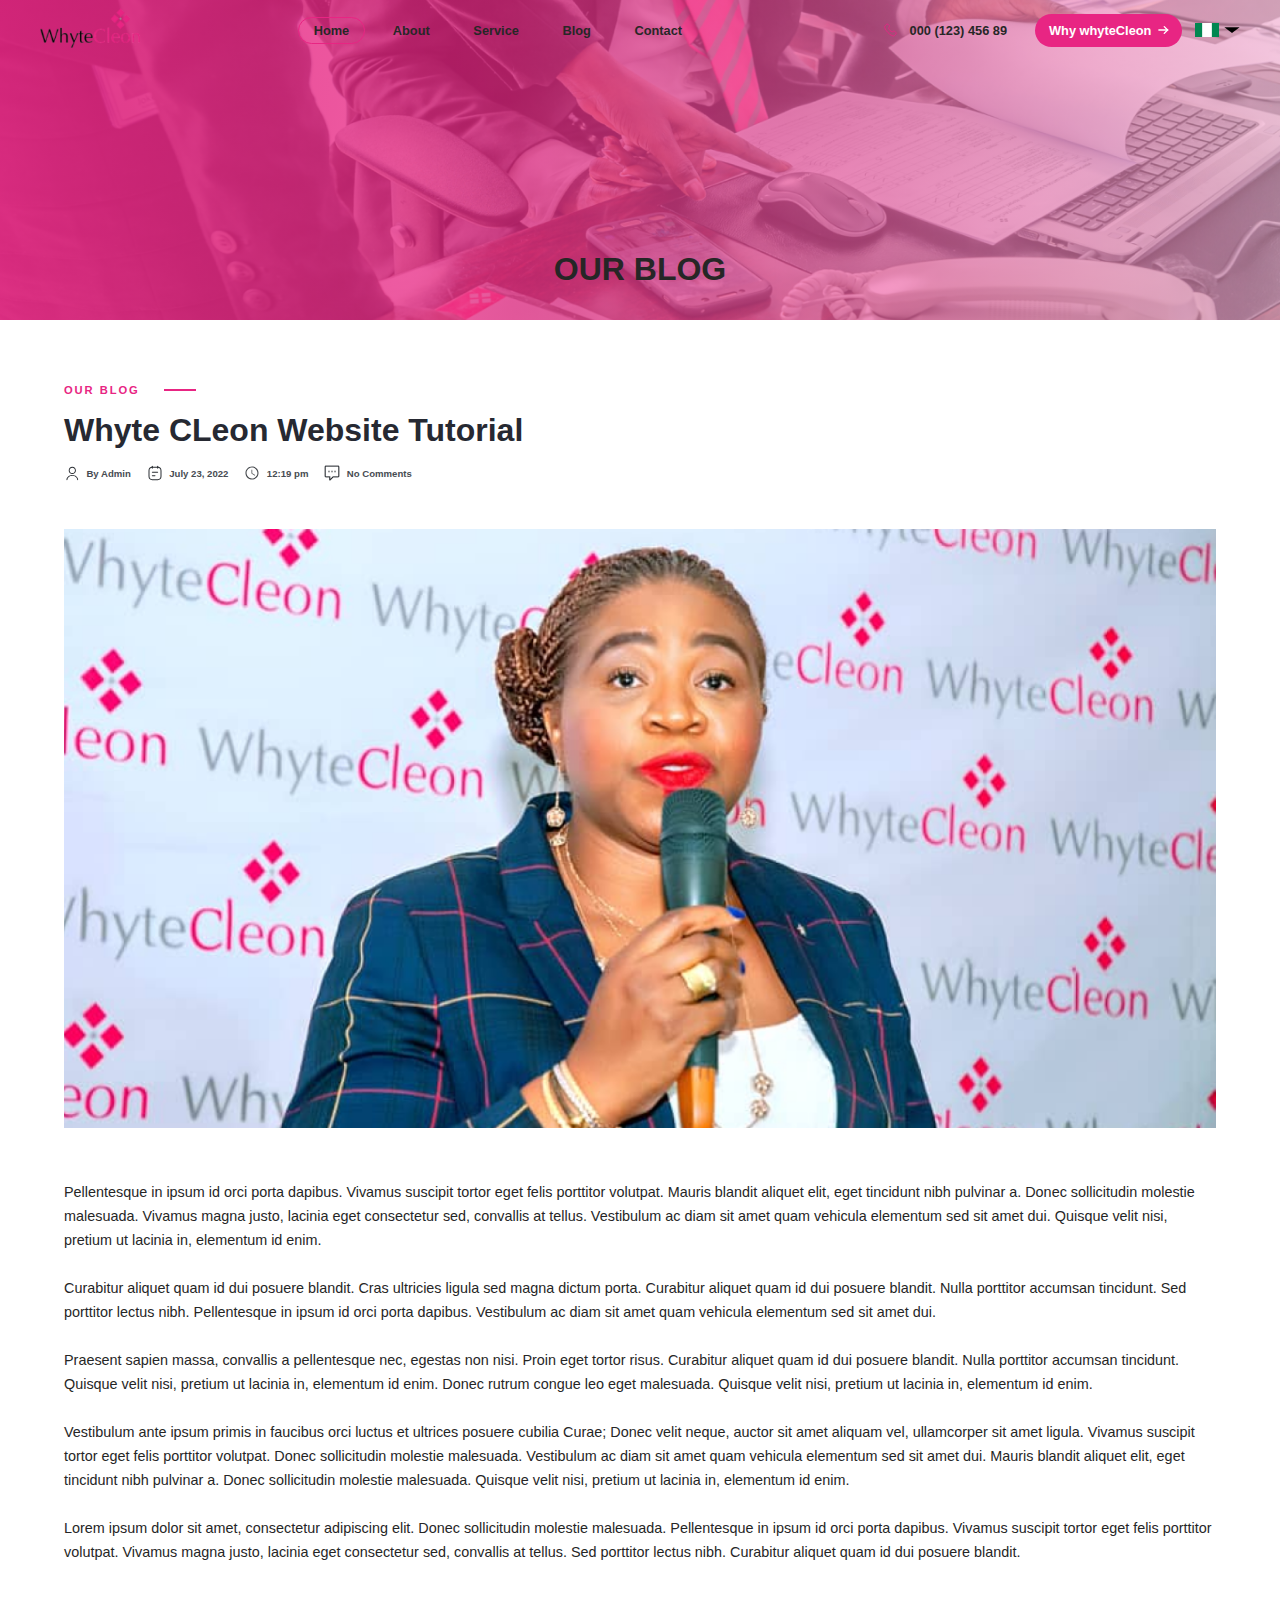
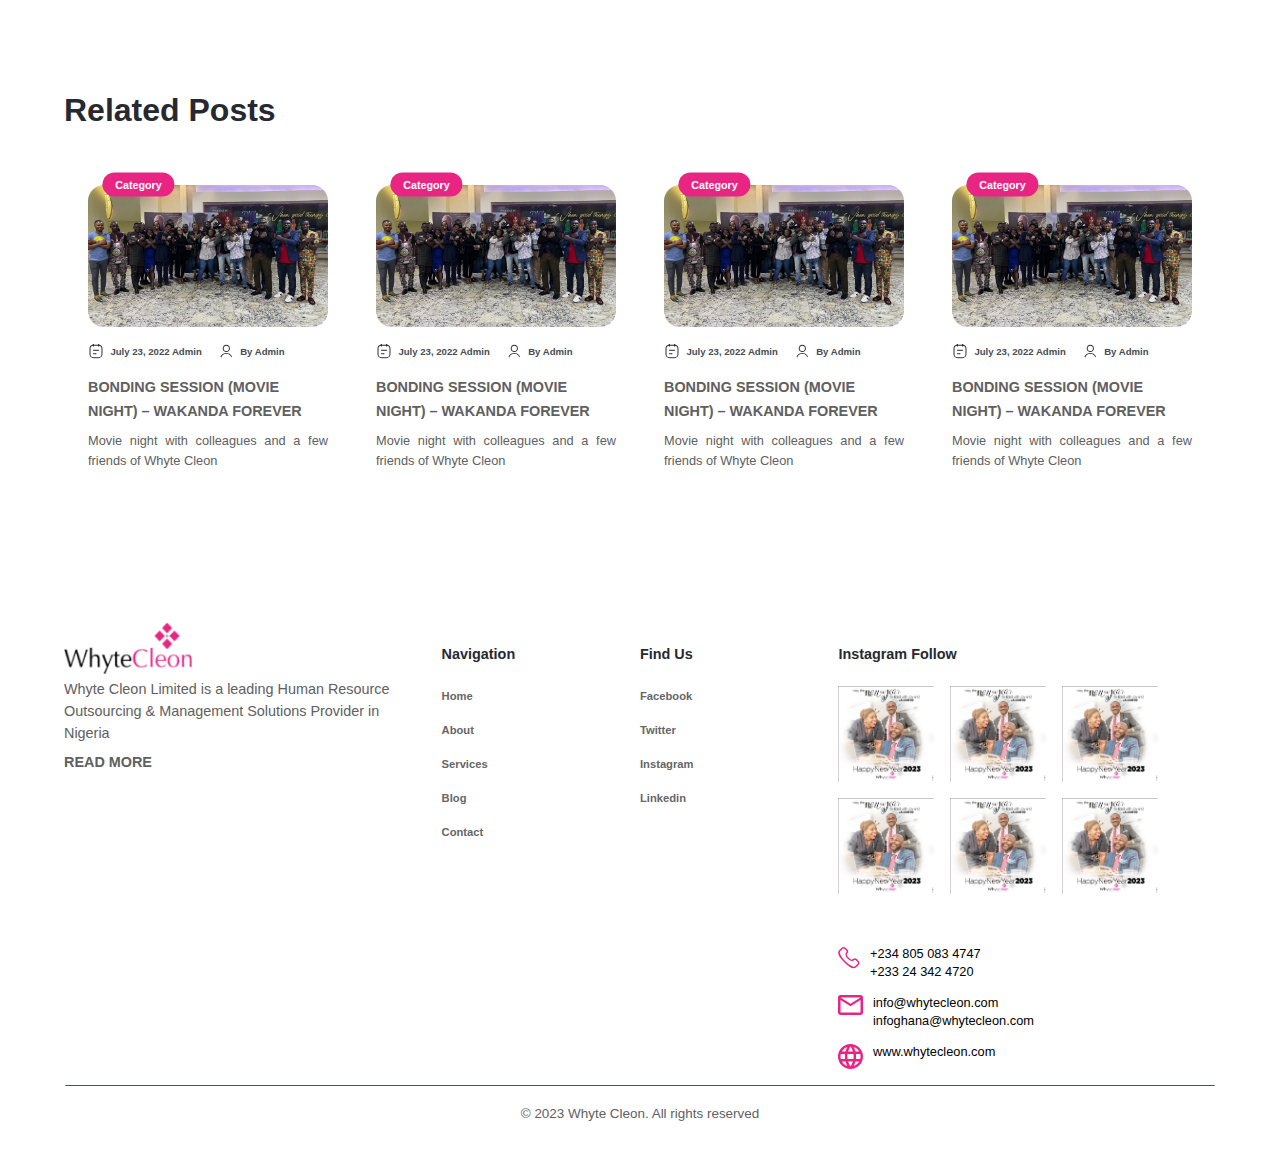
<file: single-blog.html>
<!DOCTYPE html>
<html lang="en">
    <head>
        <meta charset="UTF-8" />
        <link rel="stylesheet" href="./css/global.css" />
        <link rel="stylesheet" href="./css/style.css" />
        <title>Blog</title>
    </head>
    <body>
        <header class="home-header container-big">
            <nav
                class="d-flex justify-content-space-between align-items-center"
            >
                <a href="#" class="logo">
                    <img src="./images/Logo.png" alt="brand logo" />
                </a>
                <ul id="nav-bar" class="d-flex list-style-none">
                    <li><a class="nav-link active" href="#">Home</a></li>
                    <li><a class="nav-link" href="#">About</a></li>
                    <li><a class="nav-link" href="#">Service</a></li>
                    <li><a class="nav-link" href="#">Blog</a></li>
                    <li><a class="nav-link" href="#">Contact</a></li>
                    <svg
                        id="cross"
                        clip-rule="evenodd"
                        fill-rule="evenodd"
                        stroke-linejoin="round"
                        stroke-miterlimit="2"
                        viewBox="0 0 24 24"
                        xmlns="http://www.w3.org/2000/svg"
                    >
                        <path
                            d="m12.002 2.005c5.518 0 9.998 4.48 9.998 9.997 0 5.518-4.48 9.998-9.998 9.998-5.517 0-9.997-4.48-9.997-9.998 0-5.517 4.48-9.997 9.997-9.997zm0 1.5c-4.69 0-8.497 3.807-8.497 8.497s3.807 8.498 8.497 8.498 8.498-3.808 8.498-8.498-3.808-8.497-8.498-8.497zm0 7.425 2.717-2.718c.146-.146.339-.219.531-.219.404 0 .75.325.75.75 0 .193-.073.384-.219.531l-2.717 2.717 2.727 2.728c.147.147.22.339.22.531 0 .427-.349.75-.75.75-.192 0-.384-.073-.53-.219l-2.729-2.728-2.728 2.728c-.146.146-.338.219-.53.219-.401 0-.751-.323-.751-.75 0-.192.073-.384.22-.531l2.728-2.728-2.722-2.722c-.146-.147-.219-.338-.219-.531 0-.425.346-.749.75-.749.192 0 .385.073.531.219z"
                            fill-rule="nonzero"
                        />
                    </svg>
                </ul>
                <ul class="d-flex list-style-none align-items-center">
                    <svg
                        id="hamburger"
                        clip-rule="evenodd"
                        fill-rule="evenodd"
                        stroke-linejoin="round"
                        stroke-miterlimit="2"
                        viewBox="0 0 24 24"
                        xmlns="http://www.w3.org/2000/svg"
                    >
                        <path
                            class="hamburger"
                            d="m13 16.745c0-.414-.336-.75-.75-.75h-9.5c-.414 0-.75.336-.75.75s.336.75.75.75h9.5c.414 0 .75-.336.75-.75zm9-5c0-.414-.336-.75-.75-.75h-18.5c-.414 0-.75.336-.75.75s.336.75.75.75h18.5c.414 0 .75-.336.75-.75zm-4-5c0-.414-.336-.75-.75-.75h-14.5c-.414 0-.75.336-.75.75s.336.75.75.75h14.5c.414 0 .75-.336.75-.75z"
                            fill-rule="nonzero"
                        />
                    </svg>
                    <li>
                        <a
                            class="header-phone-number d-flex align-items-center"
                            href="#"
                        >
                            <img src="./icons/call.svg" alt="call-icon" />
                            <span>000 (123) 456 89</span>
                        </a>
                    </li>
                    <li>
                        <a
                            class="why-whytecleon d-flex align-items-center"
                            href="#"
                        >
                            <span class="text-white">Why whyteCleon</span>
                            <img src="./icons/right-arrow.svg" alt="arrow" />
                        </a>
                    </li>
                    <li>
                        <div class="d-flex align-items-center country-flag">
                            <img
                                class="flag"
                                src="./images/Flag_of_Nigeria.png"
                                alt="flag"
                            />
                            <img
                                class="flag-changer"
                                src="./icons/down-arrow.svg"
                                alt="arrow"
                            />
                        </div>
                    </li>
                </ul>
            </nav>
        </header>
        <main>
            <section id="single-blog">
                <div
                    class="our-blog background-no-repeat background-position-center background-size-cover section-top position-relative"
                >
                    <div class="banner-overlay"></div>
                    <h1
                        class="text-align-center our-blog-heading position-relative"
                    >
                        OUR BLOG
                    </h1>
                </div>
                <div class="container">
                    <h4 class="top-heading">OUR BLOG</h4>
                    <h2 class="blog-heading">Whyte CLeon Website Tutorial</h2>
                    <div class="blog-info">
                        <div class="blog-info-data">
                            <img src="./icons/user.svg" alt="" />
                            <span>By Admin</span>
                        </div>
                        <div class="blog-info-data">
                            <img src="./icons/note-text.svg" alt="" />
                            <span>July 23, 2022 </span>
                        </div>
                        <div class="blog-info-data">
                            <img src="./icons/clock.svg" alt="" />
                            <span>12:19 pm</span>
                        </div>
                        <div class="blog-info-data">
                            <img src="./icons/message.svg" alt="" />
                            <span>No Comments</span>
                        </div>
                    </div>
                    <div class="full-blog">
                        <img src="./images/single-blog.png" alt="" />
                        <p class="paragraph">
                            Pellentesque in ipsum id orci porta dapibus. Vivamus
                            suscipit tortor eget felis porttitor volutpat.
                            Mauris blandit aliquet elit, eget tincidunt nibh
                            pulvinar a. Donec sollicitudin molestie malesuada.
                            Vivamus magna justo, lacinia eget consectetur sed,
                            convallis at tellus. Vestibulum ac diam sit amet
                            quam vehicula elementum sed sit amet dui. Quisque
                            velit nisi, pretium ut lacinia in, elementum id
                            enim.<br /><br />
                            Curabitur aliquet quam id dui posuere blandit. Cras
                            ultricies ligula sed magna dictum porta. Curabitur
                            aliquet quam id dui posuere blandit. Nulla porttitor
                            accumsan tincidunt. Sed porttitor lectus nibh.
                            Pellentesque in ipsum id orci porta dapibus.
                            Vestibulum ac diam sit amet quam vehicula elementum
                            sed sit amet dui.<br /><br />
                            Praesent sapien massa, convallis a pellentesque nec,
                            egestas non nisi. Proin eget tortor risus. Curabitur
                            aliquet quam id dui posuere blandit. Nulla porttitor
                            accumsan tincidunt. Quisque velit nisi, pretium ut
                            lacinia in, elementum id enim. Donec rutrum congue
                            leo eget malesuada. Quisque velit nisi, pretium ut
                            lacinia in, elementum id enim.<br /><br />
                            Vestibulum ante ipsum primis in faucibus orci luctus
                            et ultrices posuere cubilia Curae; Donec velit
                            neque, auctor sit amet aliquam vel, ullamcorper sit
                            amet ligula. Vivamus suscipit tortor eget felis
                            porttitor volutpat. Donec sollicitudin molestie
                            malesuada. Vestibulum ac diam sit amet quam vehicula
                            elementum sed sit amet dui. Mauris blandit aliquet
                            elit, eget tincidunt nibh pulvinar a. Donec
                            sollicitudin molestie malesuada. Quisque velit nisi,
                            pretium ut lacinia in, elementum id enim.<br /><br />
                            Lorem ipsum dolor sit amet, consectetur adipiscing
                            elit. Donec sollicitudin molestie malesuada.
                            Pellentesque in ipsum id orci porta dapibus. Vivamus
                            suscipit tortor eget felis porttitor volutpat.
                            Vivamus magna justo, lacinia eget consectetur sed,
                            convallis at tellus. Sed porttitor lectus nibh.
                            Curabitur aliquet quam id dui posuere blandit.
                        </p>
                    </div>
                    <h2 class="related-blog-heading">Related Posts</h2>
                    <div class="blogs d-flex justify-contenct-space-between">
                        <div class="blog d-flex flex-direction-column">
                            <img src="./images/blog-image.png" alt="" />
                            <div class="blog-info">
                                <div class="blog-info-data">
                                    <img src="./icons/note-text.svg" alt="" />
                                    <span>July 23, 2022 Admin</span>
                                </div>
                                <div class="blog-info-data">
                                    <img src="./icons/user.svg" alt="" />
                                    <span>By Admin</span>
                                </div>
                            </div>
                            <div class="blog-detail">
                                <h3>
                                    BONDING SESSION (MOVIE NIGHT) – WAKANDA
                                    FOREVER
                                </h3>
                                <p>
                                    Movie night with colleagues and a few
                                    friends of Whyte Cleon
                                </p>
                            </div>
                        </div>
                        <div class="blog d-flex flex-direction-column">
                            <img src="./images/blog-image.png" alt="" />
                            <div class="blog-info">
                                <div class="blog-info-data">
                                    <img src="./icons/note-text.svg" alt="" />
                                    <span>July 23, 2022 Admin</span>
                                </div>
                                <div class="blog-info-data">
                                    <img src="./icons/user.svg" alt="" />
                                    <span>By Admin</span>
                                </div>
                            </div>
                            <div class="blog-detail">
                                <h3>
                                    BONDING SESSION (MOVIE NIGHT) – WAKANDA
                                    FOREVER
                                </h3>
                                <p>
                                    Movie night with colleagues and a few
                                    friends of Whyte Cleon
                                </p>
                            </div>
                        </div>
                        <div class="blog d-flex flex-direction-column">
                            <img src="./images/blog-image.png" alt="" />
                            <div class="blog-info">
                                <div class="blog-info-data">
                                    <img src="./icons/note-text.svg" alt="" />
                                    <span>July 23, 2022 Admin</span>
                                </div>
                                <div class="blog-info-data">
                                    <img src="./icons/user.svg" alt="" />
                                    <span>By Admin</span>
                                </div>
                            </div>
                            <div class="blog-detail">
                                <h3>
                                    BONDING SESSION (MOVIE NIGHT) – WAKANDA
                                    FOREVER
                                </h3>
                                <p>
                                    Movie night with colleagues and a few
                                    friends of Whyte Cleon
                                </p>
                            </div>
                        </div>
                        <div class="blog d-flex flex-direction-column">
                            <img src="./images/blog-image.png" alt="" />
                            <div class="blog-info">
                                <div class="blog-info-data">
                                    <img src="./icons/note-text.svg" alt="" />
                                    <span>July 23, 2022 Admin</span>
                                </div>
                                <div class="blog-info-data">
                                    <img src="./icons/user.svg" alt="" />
                                    <span>By Admin</span>
                                </div>
                            </div>
                            <div class="blog-detail">
                                <h3>
                                    BONDING SESSION (MOVIE NIGHT) – WAKANDA
                                    FOREVER
                                </h3>
                                <p>
                                    Movie night with colleagues and a few
                                    friends of Whyte Cleon
                                </p>
                            </div>
                        </div>
                    </div>
                </div>
            </section>
        </main>
        <footer>
            <div class="container">
                <div class="footer-grid d-flex">
                    <div class="left d-flex flex-direction-column">
                        <div
                            class="left-top d-flex justify-content-space-between"
                        >
                            <div class="about-whytecleon">
                                <img src="./images/Logo.png" alt="brand logo" />
                                <p class="d-flex flex-direction-column">
                                    <span>
                                        Whyte Cleon Limited is a leading Human
                                        Resource Outsourcing & Management
                                        Solutions Provider in Nigeria
                                    </span>
                                    <a href="#">READ MORE</a>
                                </p>
                            </div>
                            <div class="navigation">
                                <h4 class="footer-heading">Navigation</h4>
                                <ul
                                    class="list-style-none d-flex flex-direction-column"
                                >
                                    <li>
                                        <a href="">Home</a>
                                    </li>
                                    <li>
                                        <a href="">About</a>
                                    </li>
                                    <li>
                                        <a href="">Services</a>
                                    </li>
                                    <li>
                                        <a href="">Blog</a>
                                    </li>
                                    <li>
                                        <a href="">Contact</a>
                                    </li>
                                </ul>
                            </div>
                            <div class="find-us">
                                <h4 class="footer-heading">Find Us</h4>
                                <ul
                                    class="list-style-none d-flex flex-direction-column"
                                >
                                    <li>
                                        <a href="">Facebook</a>
                                    </li>
                                    <li>
                                        <a href="">Twitter</a>
                                    </li>
                                    <li>
                                        <a href="">Instagram</a>
                                    </li>
                                    <li>
                                        <a href="">Linkedin</a>
                                    </li>
                                </ul>
                            </div>
                        </div>
                        <div class="footer-map">
                            <iframe
                                src="https://www.google.com/maps/embed?pb=!1m18!1m12!1m3!1d15858.940811797276!2d3.4219443999999997!3d6.42805545!2m3!1f0!2f0!3f0!3m2!1i1024!2i768!4f13.1!3m3!1m2!1s0x103bf53280e7648d%3A0x4d01e5de6b847fe5!2sVictoria%20Island%2C%20Lagos!5e0!3m2!1sen!2sbd!4v1684332891725!5m2!1sen!2sbd"
                                width="600"
                                height="450"
                                style="border: 0"
                                allowfullscreen=""
                                loading="lazy"
                                referrerpolicy="no-referrer-when-downgrade"
                            ></iframe>
                        </div>
                    </div>
                    <div class="right d-flex flex-direction-column">
                        <div class="instagram-follow">
                            <h4 class="footer-heading">Instagram Follow</h4>
                            <div class="embeded-post d-flex">
                                <img src="./images/insta1.png" alt="" />
                                <img src="./images/insta1.png" alt="" />
                                <img src="./images/insta1.png" alt="" />
                                <img src="./images/insta1.png" alt="" />
                                <img src="./images/insta1.png" alt="" />
                                <img src="./images/insta1.png" alt="" />
                            </div>
                        </div>
                        <div class="contact-info d-flex flex-direction-column">
                            <div class="d-flex align-items-start">
                                <img src="./icons/call.svg" alt="" />
                                <div class="d-flex flex-direction-column">
                                    <span>+234 805 083 4747</span>
                                    <span>+233 24 342 4720</span>
                                </div>
                            </div>
                            <div class="d-flex align-items-start">
                                <img src="./icons/email.svg" alt="" />
                                <div class="d-flex flex-direction-column">
                                    <span>info@whytecleon.com</span>
                                    <span>infoghana@whytecleon.com</span>
                                </div>
                            </div>
                            <div class="d-flex align-items-start">
                                <img src="./icons/earth.svg" alt="" />
                                <div class="d-flex flex-direction-column">
                                    <span>www.whytecleon.com</span>
                                </div>
                            </div>
                        </div>
                    </div>
                </div>
                <img class="line" src="./icons/line.svg" alt="" />
                <small class="text-align-center d-block copyright"
                    >© 2023 Whyte Cleon. All rights reserved</small
                >
            </div>
        </footer>
    </body>
</html>
</file>
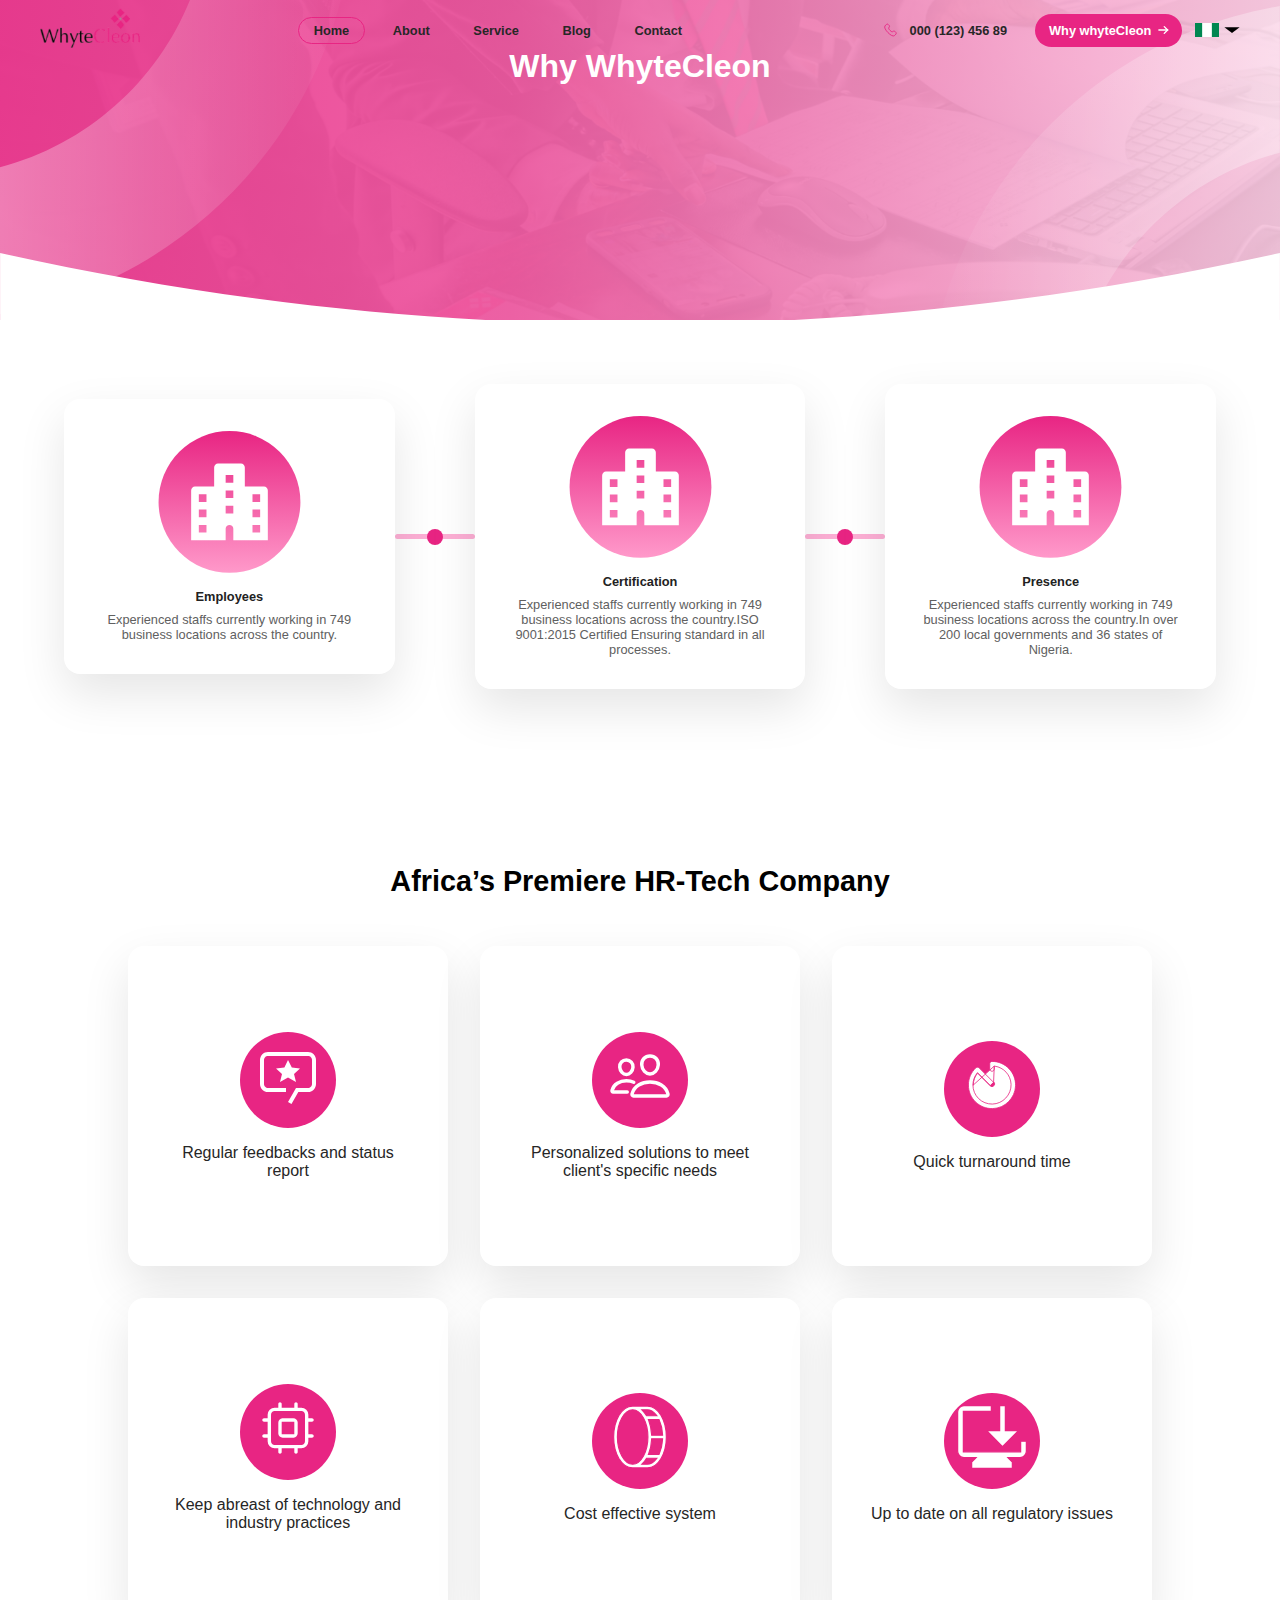
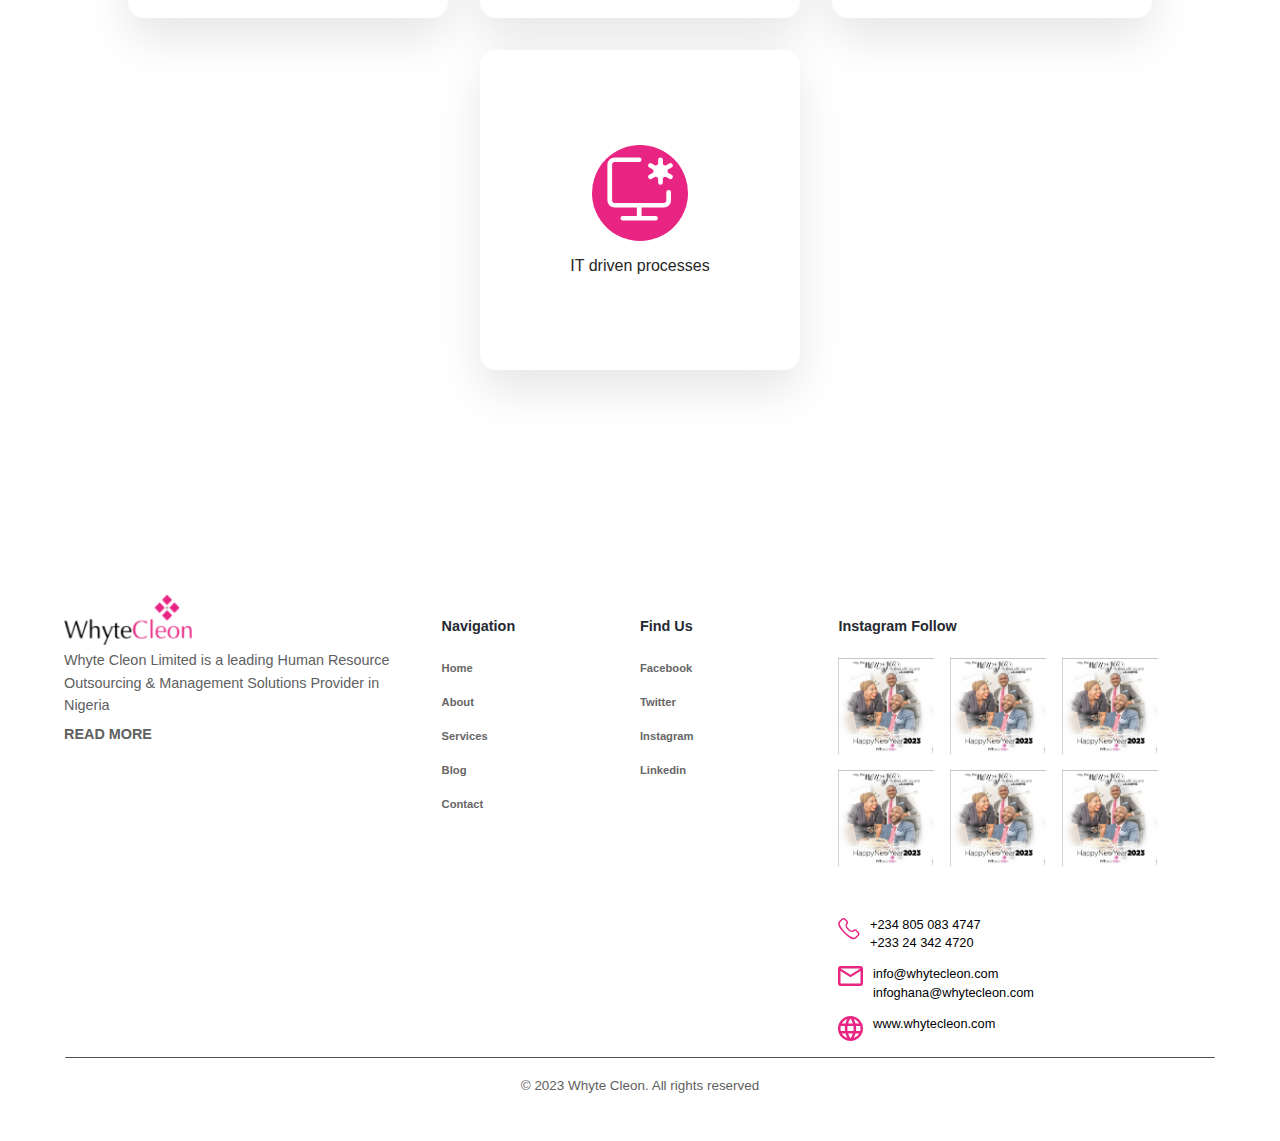
<file: why-whytecleon.html>
<!DOCTYPE html>
<html lang="en">
    <head>
        <meta charset="UTF-8" />
        <link rel="stylesheet" href="./css/global.css" />
        <link rel="stylesheet" href="./css/style.css" />
        <title>Title</title>
    </head>
    <body>
        <header class="home-header container-big">
            <nav
                class="d-flex justify-content-space-between align-items-center"
            >
                <a href="#" class="logo">
                    <img src="./images/Logo.png" alt="brand logo" />
                </a>
                <ul id="nav-bar" class="d-flex list-style-none">
                    <li><a class="nav-link active" href="#">Home</a></li>
                    <li><a class="nav-link" href="#">About</a></li>
                    <li><a class="nav-link" href="#">Service</a></li>
                    <li><a class="nav-link" href="#">Blog</a></li>
                    <li><a class="nav-link" href="#">Contact</a></li>
                    <svg
                        id="cross"
                        clip-rule="evenodd"
                        fill-rule="evenodd"
                        stroke-linejoin="round"
                        stroke-miterlimit="2"
                        viewBox="0 0 24 24"
                        xmlns="http://www.w3.org/2000/svg"
                    >
                        <path
                            d="m12.002 2.005c5.518 0 9.998 4.48 9.998 9.997 0 5.518-4.48 9.998-9.998 9.998-5.517 0-9.997-4.48-9.997-9.998 0-5.517 4.48-9.997 9.997-9.997zm0 1.5c-4.69 0-8.497 3.807-8.497 8.497s3.807 8.498 8.497 8.498 8.498-3.808 8.498-8.498-3.808-8.497-8.498-8.497zm0 7.425 2.717-2.718c.146-.146.339-.219.531-.219.404 0 .75.325.75.75 0 .193-.073.384-.219.531l-2.717 2.717 2.727 2.728c.147.147.22.339.22.531 0 .427-.349.75-.75.75-.192 0-.384-.073-.53-.219l-2.729-2.728-2.728 2.728c-.146.146-.338.219-.53.219-.401 0-.751-.323-.751-.75 0-.192.073-.384.22-.531l2.728-2.728-2.722-2.722c-.146-.147-.219-.338-.219-.531 0-.425.346-.749.75-.749.192 0 .385.073.531.219z"
                            fill-rule="nonzero"
                        />
                    </svg>
                </ul>
                <ul class="d-flex list-style-none align-items-center">
                    <svg
                        id="hamburger"
                        clip-rule="evenodd"
                        fill-rule="evenodd"
                        stroke-linejoin="round"
                        stroke-miterlimit="2"
                        viewBox="0 0 24 24"
                        xmlns="http://www.w3.org/2000/svg"
                    >
                        <path
                            class="hamburger"
                            d="m13 16.745c0-.414-.336-.75-.75-.75h-9.5c-.414 0-.75.336-.75.75s.336.75.75.75h9.5c.414 0 .75-.336.75-.75zm9-5c0-.414-.336-.75-.75-.75h-18.5c-.414 0-.75.336-.75.75s.336.75.75.75h18.5c.414 0 .75-.336.75-.75zm-4-5c0-.414-.336-.75-.75-.75h-14.5c-.414 0-.75.336-.75.75s.336.75.75.75h14.5c.414 0 .75-.336.75-.75z"
                            fill-rule="nonzero"
                        />
                    </svg>
                    <li>
                        <a
                            class="header-phone-number d-flex align-items-center"
                            href="#"
                        >
                            <img src="./icons/call.svg" alt="call-icon" />
                            <span>000 (123) 456 89</span>
                        </a>
                    </li>
                    <li>
                        <a
                            class="why-whytecleon d-flex align-items-center"
                            href="#"
                        >
                            <span class="text-white">Why whyteCleon</span>
                            <img src="./icons/right-arrow.svg" alt="arrow" />
                        </a>
                    </li>
                    <li>
                        <div class="d-flex align-items-center country-flag">
                            <img
                                class="flag"
                                src="./images/Flag_of_Nigeria.png"
                                alt="flag"
                            />
                            <img
                                class="flag-changer"
                                src="./icons/down-arrow.svg"
                                alt="arrow"
                            />
                        </div>
                    </li>
                </ul>
            </nav>
        </header>
        <main>
            <section id="why-whytecleon">
                <div
                    class="section-top background-no-repeat background-position-center background-size-cover"
                >
                    <div class="banner-overlay"></div>
                    <div class="position-relative w-100 h-100">
                        <img src="./assets/Oval.svg" alt="" class="oval" />
                        <img
                            src="./assets/Oval.svg"
                            alt=""
                            class="oval-inverse"
                        />
                        <h2 class="white-heading">Why WhyteCleon</h2>
                        <img
                            src="./assets/wave.svg"
                            alt=""
                            class="wave position-absolute"
                        />
                    </div>
                </div>
                <div class="container">
                    <div
                        class="ecp wwc-box d-flex justify-content-space-between align-items-center"
                    >
                        <div class="wwc-card position-relative">
                            <img src="./assets/office.svg" alt="" />
                            <h4>Employees</h4>
                            <p>
                                Experienced staffs currently working in 749
                                business locations across the country.
                            </p>
                        </div>
                        <span class="volume"></span>
                        <div class="wwc-card position-relative">
                            <img src="./assets/office.svg" alt="" />
                            <h4>Certification</h4>
                            <p>
                                Experienced staffs currently working in 749
                                business locations across the country.ISO
                                9001:2015 Certified Ensuring standard in all
                                processes.
                            </p>
                        </div>
                        <span class="volume"></span>
                        <div class="wwc-card position-relative">
                            <img src="./assets/office.svg" alt="" />
                            <h4>Presence</h4>
                            <p>
                                Experienced staffs currently working in 749
                                business locations across the country.In over
                                200 local governments and 36 states of Nigeria.
                            </p>
                        </div>
                    </div>
                    <h2 class="heading text-align-center">
                        Africa’s Premiere HR-Tech Company
                    </h2>
                    <div
                        class="reviews d-flex justify-content-center align-items-center"
                    >
                        <div class="wwc-card">
                            <div class="r-img-box">
                                <img src="./assets/carbon_review.svg" alt="" />
                            </div>
                            <h6>Regular feedbacks and status report</h6>
                        </div>
                        <div class="wwc-card">
                            <div class="r-img-box">
                                <img src="./assets/people.svg" alt="" />
                            </div>
                            <h6>
                                Personalized solutions to meet client's specific
                                needs
                            </h6>
                        </div>
                        <div class="wwc-card">
                            <div class="r-img-box">
                                <img src="./assets/timer.svg" alt="" />
                            </div>
                            <h6>Quick turnaround time</h6>
                        </div>
                        <div class="wwc-card">
                            <div class="r-img-box">
                                <img src="./assets/chip.svg" alt="" />
                            </div>
                            <h6>
                                Keep abreast of technology and industry
                                practices
                            </h6>
                        </div>
                        <div class="wwc-card">
                            <div class="r-img-box">
                                <img src="./assets/coin.svg" alt="" />
                            </div>
                            <h6>Cost effective system</h6>
                        </div>
                        <div class="wwc-card">
                            <div class="r-img-box">
                                <img src="./assets/update.svg" alt="" />
                            </div>
                            <h6>Up to date on all regulatory issues</h6>
                        </div>
                        <div class="wwc-card">
                            <div class="r-img-box">
                                <img src="./assets/computer-star.svg" alt="" />
                            </div>
                            <h6>IT driven processes</h6>
                        </div>
                    </div>
                </div>
            </section>
        </main>
        <footer>
            <div class="container">
                <div class="footer-grid d-flex">
                    <div class="left d-flex flex-direction-column">
                        <div
                            class="left-top d-flex justify-content-space-between"
                        >
                            <div class="about-whytecleon">
                                <img src="./images/Logo.png" alt="brand logo" />
                                <p class="d-flex flex-direction-column">
                                    <span>
                                        Whyte Cleon Limited is a leading Human
                                        Resource Outsourcing & Management
                                        Solutions Provider in Nigeria
                                    </span>
                                    <a href="#">READ MORE</a>
                                </p>
                            </div>
                            <div class="navigation">
                                <h4 class="footer-heading">Navigation</h4>
                                <ul
                                    class="list-style-none d-flex flex-direction-column"
                                >
                                    <li>
                                        <a href="">Home</a>
                                    </li>
                                    <li>
                                        <a href="">About</a>
                                    </li>
                                    <li>
                                        <a href="">Services</a>
                                    </li>
                                    <li>
                                        <a href="">Blog</a>
                                    </li>
                                    <li>
                                        <a href="">Contact</a>
                                    </li>
                                </ul>
                            </div>
                            <div class="find-us">
                                <h4 class="footer-heading">Find Us</h4>
                                <ul
                                    class="list-style-none d-flex flex-direction-column"
                                >
                                    <li>
                                        <a href="">Facebook</a>
                                    </li>
                                    <li>
                                        <a href="">Twitter</a>
                                    </li>
                                    <li>
                                        <a href="">Instagram</a>
                                    </li>
                                    <li>
                                        <a href="">Linkedin</a>
                                    </li>
                                </ul>
                            </div>
                        </div>
                        <div class="footer-map">
                            <iframe
                                src="https://www.google.com/maps/embed?pb=!1m18!1m12!1m3!1d15858.940811797276!2d3.4219443999999997!3d6.42805545!2m3!1f0!2f0!3f0!3m2!1i1024!2i768!4f13.1!3m3!1m2!1s0x103bf53280e7648d%3A0x4d01e5de6b847fe5!2sVictoria%20Island%2C%20Lagos!5e0!3m2!1sen!2sbd!4v1684332891725!5m2!1sen!2sbd"
                                width="600"
                                height="450"
                                style="border: 0"
                                allowfullscreen=""
                                loading="lazy"
                                referrerpolicy="no-referrer-when-downgrade"
                            ></iframe>
                        </div>
                    </div>
                    <div class="right d-flex flex-direction-column">
                        <div class="instagram-follow">
                            <h4 class="footer-heading">Instagram Follow</h4>
                            <div class="embeded-post d-flex">
                                <img src="./images/insta1.png" alt="" />
                                <img src="./images/insta1.png" alt="" />
                                <img src="./images/insta1.png" alt="" />
                                <img src="./images/insta1.png" alt="" />
                                <img src="./images/insta1.png" alt="" />
                                <img src="./images/insta1.png" alt="" />
                            </div>
                        </div>
                        <div class="contact-info d-flex flex-direction-column">
                            <div class="d-flex align-items-start">
                                <img src="./icons/call.svg" alt="" />
                                <div class="d-flex flex-direction-column">
                                    <span>+234 805 083 4747</span>
                                    <span>+233 24 342 4720</span>
                                </div>
                            </div>
                            <div class="d-flex align-items-start">
                                <img src="./icons/email.svg" alt="" />
                                <div class="d-flex flex-direction-column">
                                    <span>info@whytecleon.com</span>
                                    <span>infoghana@whytecleon.com</span>
                                </div>
                            </div>
                            <div class="d-flex align-items-start">
                                <img src="./icons/earth.svg" alt="" />
                                <div class="d-flex flex-direction-column">
                                    <span>www.whytecleon.com</span>
                                </div>
                            </div>
                        </div>
                    </div>
                </div>
                <img class="line" src="./icons/line.svg" alt="" />
                <small class="text-align-center d-block copyright"
                    >© 2023 Whyte Cleon. All rights reserved</small
                >
            </div>
        </footer>
    </body>
</html>
</file>
<file: css/global.css>
* {
    margin: 0;
    padding: 0;
    box-sizing: border-box;
}
html {
  scroll-behavior: smooth;
}
a {
    text-decoration: none;
    color: inherit;
}
section{
    overflow-x: hidden;
}
.container {
    padding: 0 4rem;
}
.container-big {
    padding: 0 2.5rem;
}
.d-flex {
    display: flex;
}
.flex-direction-column {
    flex-direction: column;
}
.flex-direction-row {
    flex-direction: row;
}
.justify-content-center {
    justify-content: center;
}
.justify-content-space-between {
    justify-content: space-between;
}
.justify-content-space-around {
    justify-content: space-around;
}
.justify-content-start {
    justify-content: start;
}
.justify-content-end {
    justify-content: end;
}
.align-items-center {
    align-items: center;
}
.align-items-start {
    align-items: start;
}
.align-items-end {
    align-items: end;
}
.list-style-none {
    list-style: none;
}
.position-absolute {
    position: absolute;
}
.position-relative {
    position: relative;
}
.w-100 {
    width: 100%;
}
.h-100 {
    height: 100%;
}
.text-white {
    color: #ffffff;
}
.text-align-center {
    text-align: center;
}
.d-block {
    display: block;
}
.d-none {
    display: none;
}
.background-position-center {
    background-position: center !important;
}
.background-size-cover {
    background-size: cover !important;
}
.background-no-repeat {
    background-repeat: no-repeat !important;
}
.background-attachment-fixed {
    background-attachment: fixed !important;
}
.flex-direction-reverse-row {
    flex-direction: row-reverse;
}
.flex-direction-reverse-column {
    flex-direction: column-reverse;
}
.text-align-end {
    text-align: end;
}
</file>
<file: css/style.css>
/* Fonts */
@import url("https://fonts.googleapis.com/css2?family=Poppins:ital,wght@0,100;0,200;0,300;0,400;0,500;0,600;0,700;0,800;0,900;1,100;1,200;1,300;1,400;1,500;1,600;1,700;1,800;1,900&display=swap");
@import url("https://fonts.googleapis.com/css2?family=Lato:ital,wght@0,100;0,300;0,400;0,700;0,900;1,100;1,300;1,400;1,700;1,900&display=swap");
@import url("https://fonts.googleapis.com/css2?family=Roboto+Condensed:ital,wght@0,300;0,400;0,700;1,300;1,400;1,700&display=swap");
@import url("https://fonts.googleapis.com/css2?family=Roboto:ital,wght@0,100;0,300;0,400;0,500;0,700;0,900;1,100;1,300;1,400;1,500;1,700;1,900&display=swap");
@font-face {
    font-family: "Adelia";
    src: url("../fonts/adelia.ttf") format("truetype");
}

:root {
    --primary: #e82583;
    --black: #000000;
    --secondary: #262626;
    --nav-link: #272727;
    --light-dark: #262932;
    --gray: #606060;
    --light-gray: #666666;
}

body {
    font-family: "Popins", sans-serif;
    background: #ffffff;
}

/* Section */
section {
    display: flex;
    flex-direction: column;
    gap: 4rem;
}

/* Buttons */
.btn-secondary {
    font-weight: 400;
    color: var(--black);
    border-radius: 0.5rem;
    display: flex;
    border: 1px solid rgba(0, 0, 0, 0.54);
    align-items: center;
    background: #ffffff;
    gap: 0.2rem;
    padding: 0.5rem 2rem;
    font-size: clamp(0.6rem, 1vw, 0.9rem);
    width: fit-content;
}
.btn-primary {
    font-weight: 600;
    color: #ffffff;
    border-radius: 2rem;
    display: flex;
    align-items: center;
    background: var(--primary);
    gap: 0.2rem;
    padding: 0.5rem 0.9rem;
    font-size: clamp(0.6rem, 1vw, 0.9rem);
    width: fit-content;
}
.btn-primary span {
    color: #ffff;
}

/* Header part */
nav {
    padding: 0.5rem 0;
}
.logo img {
    max-width: clamp(50px, 10vw, 100px);
}
nav ul {
    gap: clamp(0.4rem, 1vw, 1.5rem);
}
#hamburger {
    width: 2rem;
    height: 2rem;
    cursor: pointer;
    display: none;
}
.nav-link,
.header-phone-number,
.why-whytecleon {
    font-size: clamp(0.5rem, 1vw, 0.8rem);
    font-weight: 600;
    color: var(--nav-link);
    padding: 0.3rem 0.9rem;
    border-radius: 2rem;
    border: 1px solid transparent;
}
.nav-link:hover {
    border: 1px solid var(--primary);
    transition: 0.3s ease-in-out;
}
.nav-link.active {
    border: 1px solid var(--primary);
}
.header-phone-number {
    gap: clamp(0.6rem, 1vw, 1rem);
}
.header-phone-number img {
    width: clamp(0.6rem, 1vw, 1rem);
}
.why-whytecleon {
    background: var(--primary);
    gap: 0.2rem;
    padding: clamp(0.2rem, 1vw, 0.5rem) clamp(0.4rem, 1vw, 0.9rem);
    margin-right: -1rem;
}
.country-flag {
    gap: 0.3rem;
    margin-left: clamp(0.8rem, 2vw, 1rem);
}
.flag {
    max-width: 1.5rem;
}
.flag-changer {
    max-width: 1rem;
}

/* Employee page */
.employee-top {
    background-image: url("../images/employee-banner.png");
    padding: 1.5rem 0;
}
.banner-overlay {
    position: absolute;
    background: linear-gradient(
        90deg,
        #e82583e1 0%,
        #e82583b6 40%,
        #f8aad093 100%
    );
    left: 0;
    top: 0;
    height: 100%;
    width: 100%;
}
.employee-photo {
    height: clamp(10rem, 25vw, 20rem);
    width: clamp(10rem, 25vw, 20rem);
    position: relative;
    overflow: hidden;
    border-radius: 2.5rem;
}
.employee-photo img {
    object-fit: cover;
    width: 100%;
    border-radius: 2.5rem;
}

.employee-info h1 {
    font-size: clamp(1.5rem, 6vw, 4rem);
    font-weight: 700;
}
.employee-info h3 {
    font-size: clamp(0.7rem, 2vw, 1rem);
    font-weight: 600;
}
.employee-info {
    gap: 0.4rem;
}
.employee-info .social-links {
    gap: 0.5rem;
}

/* Section top */
.section-top {
    height: clamp(10rem, 25vw, 24rem);
    display: flex;
    justify-content: center;
    align-items: center;
    flex-direction: column;
    position: relative;
}

/* Headings */
.top-heading {
    color: var(--primary);
    font-size: clamp(0.3rem, 1vw, 0.7rem);
    font-weight: 600;
    letter-spacing: 0.12rem;
    display: flex;
    gap: 1.5rem;
    align-items: center;
}
.top-heading::after {
    content: "";
    width: clamp(2rem, 1vw, 4rem);
    height: min(0.09rem, 0.123rem);
    background: var(--primary);
}
.heading {
    font-size: clamp(0.8rem, 3vw, 1.8rem);
    font-weight: 600;
    padding: 0.5rem 0;
}
.heading span:nth-child(1) {
    color: var(--secondary);
}
.heading span:nth-child(2) {
    color: var(--primary);
}
.sub-heading {
    color: var(--light-dark);
    padding-bottom: 0.5rem;
}
.white-heading {
    font-size: clamp(0.9rem, 3vw, 2rem);
    font-weight: 600;
    color: #ffffff;
}

/* Paragraph */
.paragraph {
    color: var(--secondary);
    font-size: clamp(0.5rem, 2vw, 0.9rem);
    font-weight: 400;
    line-height: clamp(0.5rem, 3vw, 1.5rem);
}

/* Footer */
footer {
    padding-bottom: 3rem;
    padding-top: 6rem;
}
.footer-grid,
.left,
.right,
.left-top {
    gap: 1.2rem;
    flex-wrap: wrap;
}

.left-top > div:not(.about-whytecleon) {
    flex: 1;
}
.footer-map {
    margin-top: 1rem;
}
.footer-map iframe {
    width: 100%;
    height: 100%;
    border-radius: 1rem;
}
.about-whytecleon,
.left {
    flex: 2;
}
.right,
.navigation,
.find-us {
    flex: 1;
}
.about-whytecleon img {
    max-width: 8rem;
}
.about-whytecleon p span {
    color: var(--gray);
    font-size: 0.9rem;
    font-weight: 400;
    line-height: 1.4rem;
}
.about-whytecleon p a {
    color: var(--gray);
    font-weight: 700;
    font-size: 0.9rem;
    margin: 0.6rem 0;
}
.about-whytecleon p a:hover {
    transition: 0.3s ease-in-out;
    color: var(--primary);
}
footer ul {
    gap: 1rem;
}
footer ul li a {
    color: var(--light-gray);
    font-size: 0.7rem;
    font-weight: 700;
}
footer ul li a:hover {
    color: var(--primary);
    transition: 0.3s ease-in-out;
}
.footer-heading {
    color: var(--light-dark);
    font-weight: 700;
    font-size: 0.9rem;
    padding: 1.5rem 0;
}
.footer-contact-text {
    font-size: 0.8rem;
}
.embeded-post {
    flex-wrap: wrap;
    gap: 1rem;
}
.embeded-post img,
.embeded-post iframe,
.embeded-post blockquote {
    width: 6rem;
    height: auto;
    object-fit: cover;
}
.contact-info {
    gap: 1rem;
    margin-top: 2rem;
    font-size: 0.8rem;
}
.contact-info div {
    gap: 0.2rem;
}
.contact-info img {
    margin-right: 0.4rem;
}
.line {
    padding: 1rem 0;
    width: 100%;
}
.copyright {
    color: var(--gray);
    font-size: 0.84rem;
}

/* Our blog page */
.our-blog {
    background: url("../images/blog-banner.png");
    justify-content: end !important;
}
.our-blog-heading {
    color: var(--secondary);
    font-size: clamp(1rem, 3vw, 2rem);
    font-weight: 700;
    padding-bottom: 2rem;
}
.categories ul {
    gap: 3rem;
    color: var(--gray);
    font-size: clamp(0.4rem, 2vw, 0.9rem);
    font-weight: 500;
    padding-bottom: 0.5rem;
}
.categories ul li a {
    position: relative;
}
.categories ul li a.active::after {
    content: "";
    position: absolute;
    background: var(--primary);
    height: 0.2rem;
    border-radius: 2rem;
    width: 100%;
    bottom: -0.5rem;
    left: 0;
}
.gray-line {
    bottom: 0;
}
.blogs {
    padding: 2rem 0;
    flex-wrap: wrap;
}
.blog {
    width: 25%;
    gap: 1rem;
    position: relative;
    padding: 1.5rem;
}
.blog::after {
    content: "Category";
    position: absolute;
    background: var(--primary);
    padding: 0.4rem 0.8rem;
    border-radius: 2rem;
    color: #ffffff;
    font-size: 0.67rem;
    font-weight: 600;
    transform: translate(20%, -50%);
}
.blog img,
.blog iframe {
    width: 100%;
    height: 50%;
    object-fit: cover;
    border-radius: 1rem;
}
.blog-info {
    display: flex;
    align-items: center;
    gap: 1rem;
}
.blog-info-data img {
    width: 1rem;
}
.blog-info-data span {
    color: #474c52;
    font-size: 0.6rem;
    font-weight: 700;
}
.blog-info-data {
    display: flex;
    align-items: center;
    gap: 0.4rem;
}
.blog-detail h3 {
    font-size: 0.9rem;
    font-weight: 700;
    color: var(--gray);
    line-height: 1.5rem;
    padding-bottom: 0.5rem;
}
.blog-detail p {
    font-size: 0.8rem;
    font-weight: 400;
    color: var(--gray);
    text-align: justify;
    line-height: 1.2rem;
}

/* Pagination */
.pager {
    background: #f7f7f7;
    box-shadow: 0px 4px 4px rgba(0, 0, 0, 0.2);
    padding: clamp(0.5rem, 1vw, 1rem) clamp(0.7rem, 3vw, 1.5rem);
    border-radius: 2rem;
    width: fit-content;
    display: flex;
    align-items: center;
    gap: clamp(0.5rem, 2vw, 2rem);
    margin: 1rem;
}
.pager a {
    font-family: "Lato", sans-serif;
    font-size: clamp(0.4rem, 2vw, 0.7rem);
    font-weight: 600;
    color: #adadad;
    border-radius: 50%;
    padding: clamp(0.5rem, 2vw, 1rem);
    width: 1rem;
    height: 1rem;
    display: flex;
    justify-content: center;
    align-items: center;
    margin: 0;
}
.pager a.active {
    background: var(--primary);
    color: #ffffff;
}
.pager a:hover {
    background: var(--primary);
    color: #ffffff;
    transition: 0.3s ease-in-out;
}
.pager img {
    cursor: pointer;
    width: clamp(0.4rem, 1vw, 1rem);
}

/* Single blog */
#single-blog .our-blog {
    background: url("../images/single-blog-banner.png");
}
.blog-heading {
    font-size: clamp(1rem, 3vw, 2rem);
    font-weight: 600;
    color: var(--light-dark);
    padding: 1rem 0;
}
.full-blog img {
    width: 100%;
    margin: 3rem 0;
}
.related-blog-heading {
    font-size: clamp(1rem, 3vw, 2rem);
    font-weight: 600;
    color: var(--light-dark);
    margin-top: 8rem;
}

/* Contact us page */
#contact-us .section-top {
    background: var(--primary);
    padding-bottom: 4rem;
}
#contact-us .section-top p {
    padding: 1rem 0;
    text-align: center;
    font-size: 1rem;
    font-weight: 400;
    color: #ffffff;
}
.wave {
    width: 100%;
    bottom: 0;
}
#contact-form {
    background: #ffffff;
    transform: translateY(-38%);
    padding: 2rem;
    border-radius: 0.5rem;
}
.input-group {
    gap: 1rem;
    padding: 0.5rem 0;
}
#contact-form input,
#contact-form select,
#contact-form textarea {
    border: 1.25px solid #c3cad9;
    border-radius: 0.2rem;
    padding: 0.9rem;
}
#contact-form input:focus,
#contact-form select:focus,
#contact-form textarea:focus {
    border: 1.25px solid var(--primary);
    outline: none;
}
#contact-form input::placeholder,
#contact-form select::placeholder,
#contact-form textarea::placeholder {
    font-family: "Popins", sans-serif;
    font-weight: 400;
    font-size: 1rem;
}
#contact-form label {
    padding-bottom: 0.5rem;
}
#contact-form .paragraph {
    color: var(--gray);
    padding-bottom: 0.6rem;
}
#contact-form input[type="submit"] {
    background: var(--primary);
    color: #ffffff;
    font-weight: 700;
    font-size: 1rem;
    border-radius: 2rem;
    padding: 0.7rem 2rem;
    border: none;
    cursor: pointer;
    margin-top: 1rem;
}
.more-contact-info {
    flex-wrap: wrap;
    margin-top: -7rem;
    margin-bottom: 5rem;
    justify-content: space-between;
}
.more-contact-info div {
    width: 30%;
    gap: 1rem;
}
.more-contact-info div > img {
    border: 1px dashed var(--gray);
}
.more-contact-info h4 {
    color: #183b56;
    font-size: clamp(0.7rem, 2vw, 1rem);
    font-weight: 600;
}
.more-contact-info p {
    color: var(--gray);
    font-size: clamp(0.6rem, 2vw, 1rem);
    font-weight: 400;
}
.more-contact-info a {
    color: var(--primary);
    font-weight: 700;
    font-size: clamp(0.6rem, 2vw, 1rem);
}
#support-center-btn {
    border: 2px solid var(--primary);
    padding: 0.5rem 1rem;
    border-radius: 0.5rem;
}
.find-us-on-map {
    padding-top: 3rem;
}
.find-us-on-map .map {
    width: 100%;
    padding-top: 1rem;
    border-radius: 2rem;
}

/* oval */
.oval {
    position: absolute;
    left: 0;
    height: 100%;
}
.oval-inverse {
    position: absolute;
    height: 100%;
    right: 0;
    rotate: 180deg;
}

.pin:nth-child(1) {
    top: 25%;
    left: 25%;
}
.pin:nth-child(2) {
    bottom: 0%;
    right: 10%;
}

/* Why whytecleon page */
#why-whytecleon .section-top {
    background: url("../images/why-white-cleon.png");
}
#why-whytecleon .white-heading {
    text-align: center;
    padding-top: 3rem;
}
.ecp {
    margin-bottom: 8rem;
}
.wwc-card {
    flex: 1;
    text-align: center;
    background: #ffffff;
    box-shadow: 0px 19.6547px 46.329px rgba(0, 0, 0, 0.1);
    padding: 2rem;
    border-radius: 1rem;
    display: flex;
    flex-direction: column;
    justify-content: center;
    align-items: center;
}
.wwc-card h4 {
    font-size: clamp(0.6rem, 1vw, 1rem);
    font-weight: 700;
    padding: 0.5rem 0;
    color: #222222;
}
.wwc-card p {
    color: var(--gray);
    font-weight: 400;
    font-size: clamp(0.5rem, 1vw, 0.9rem);
}

/* Volume */
.volume {
    height: 0.3rem;
    border-radius: 1rem;
    width: 5rem;
    background: #fdafd5;
    display: flex;
    justify-content: center;
    align-items: center;
}
.volume::after {
    content: "";
    height: 1rem;
    width: 1rem;
    border-radius: 100%;
    background: var(--primary);
}
#why-whytecleon .heading {
    padding: 3rem 0;
}
.innovative {
    padding: 5rem 0;
}
.ftw {
    margin-top: 5rem;
}
.reviews {
    gap: 2rem;
    flex-wrap: wrap;
    margin-bottom: 8rem;
}
.reviews .wwc-card {
    height: 20rem;
    min-width: 20rem;
    max-width: 20rem;
}
.r-img-box {
    display: flex;
    justify-content: center;
    align-items: center;
    border-radius: 50%;
    width: clamp(4rem, 10vw, 6rem);
    height: clamp(4rem, 10vw, 6rem);
    padding: clamp(0.6rem, 2vw, 1rem);
    background: var(--primary);
    margin: 0 auto 1rem auto;
}
.wwc-card h6 {
    font-size: clamp(0.6rem, 2vw, 1rem);
    font-weight: 500;
    color: var(--secondary);
}

/* Service page */
.service-slider {
    height: 18rem;
    display: grid !important;
    grid-template-rows: 1fr 1fr;
    grid-template-columns: repeat(6, 1fr);
    grid-gap: 1rem;
    margin-right: 1rem;
}
.service-slider .item {
    background-color: #930047;
    position: relative;
    width: 100%;
    border-radius: 2rem;
    padding: 1rem;
    color: #ffffff;
    font-weight: 600;
    font-size: 0.9rem;
}
.logos img {
    height: clamp(2rem, 8vw, 4rem);
}
.vertical {
    grid-row-end: span 2;
    display: flex;
    align-items: end;
    justify-content: end;
    rotate: 180deg;
}
.vertical span {
    transform: rotate(90deg) translate(-50%, -100%);
}
.horizontal {
    grid-column-end: span 2;
}
.services {
    padding: 5rem 0 15rem 0;
    gap: 8rem;
    transform: translateX(-2%);
}
.service-item {
    border-top-right-radius: 15rem;
    border-bottom-left-radius: 15rem;
    border-top-left-radius: 0.5rem;
    border-bottom-right-radius: 0.5rem;
    overflow: hidden;
    position: relative;
    transform: translate(9%, -9%);
}
.service-item img {
    object-fit: cover;
}
.outline-right ~ .watermark {
    top: 110%;
}
.watermark {
    position: absolute;
    z-index: -1;
    left: 0;
    padding-left: 3rem;
    top: 60%;
}
.service-overlay {
    background: linear-gradient(
        326.36deg,
        #e82583 -2.3%,
        rgba(232, 37, 131, 0) 58.84%
    );
    position: absolute;
    left: 0;
    top: 0;
    bottom: 0;
    right: 0;
}
.service-item h4 {
    position: absolute;
    bottom: 0;
    right: 0;
    color: #ffffff;
    padding: 0 1.5rem 1.5rem 0;
    width: 50%;
    text-align: end;
    font-size: 1.3rem;
}
.outline {
    border-top-right-radius: 15rem;
    border-bottom-left-radius: 15rem;
    border: 4px solid var(--primary);
    background: #ffffff;
}
.outline-right {
    transform: translateY(50%);
}
.sb-heading {
    padding: 4rem 0 2rem 0;
}
.rl-slider {
    background: url("../images/service-bottom.png");
    background-repeat: no-repeat;
    background-size: cover;
    padding: 2rem 0;
    position: relative;
}
.rl-slider::after {
    content: "";
    position: absolute;
    left: 0;
    right: 0;
    top: 0;
    bottom: 0;
    background: #e82583;
    mix-blend-mode: overlay;
    z-index: -1;
}

/* Management page */
.vertical-slider {
    display: flex !important;
    gap: 2rem;
    padding-bottom: 6rem;
}
.v-item {
    display: flex !important;
    justify-content: space-between;
    align-items: center;
}
.wave-bg {
    position: absolute;
    width: 100%;
    bottom: 0;
    z-index: -1;
}
.v-item .paragraph {
    color: var(--gray);
    padding-bottom: 1rem;
}
.slick-dots {
    position: unset !important;
    display: flex !important;
    flex-direction: column;
    justify-content: center;
    align-items: end;
    gap: 0.5rem;
    width: unset !important;
}
.slick-dots li button:before {
    border-radius: 50%;
    width: 0.7rem !important;
    height: 0.7rem !important;
    background-color: var(--primary);
}
.slick-dots li {
    margin: 0 !important;
}
.v-item > div {
    width: 50%;
}
.employee-box {
    gap: 2rem;
    padding: 2rem 0;
}
.employee-box > img {
    border-radius: 2rem;
    width: 50%;
    background: #565756;
}
.employee-box .info {
    width: 50%;
}
.employee-box .info > span {
    font-size: clamp(0.5rem, 2vw, 0.9rem);
    font-weight: 500;
    color: var(--secondary);
}
.employee-box .info > p {
    color: var(--gray);
    font-size: clamp(0.45rem, 2vw, 0.8rem);
    font-weight: 500;
    position: relative;
    padding: 0 2rem;
    margin: 1rem 0;
}
.employee-box .info > p::after {
    content: "";
    background: #3b2f4a;
    position: absolute;
    left: 0;
    top: 0;
    height: 100%;
    width: 0.1rem;
    border-radius: 1rem;
}
.employee-box .links img {
    margin: 1rem 0.5rem 1rem 0;
}
.bio-btn {
    font-size: clamp(0.45rem, 2vw, 0.8rem);
    font-weight: 600;
    color: var(--primary);
    border: 2px solid var(--primary);
    border-radius: 0.5rem;
    padding: clamp(0.5rem, 2vw, 1rem) clamp(0.7rem, 3vw, 3rem);
    display: inline-block;
}

/* The Board Page */

/* About page */
#about .container > p {
    color: var(--gray);
}
.about-text-box {
    flex: 2;
}
.about-img-box {
    flex: 1;
    position: relative;
}
.about-img {
    position: absolute;
    background: url("../images/about-top.png");
    background-size: cover;
    background-position: center;
    width: 100%;
    left: 0;
    mix-blend-mode: lighten;
}
#about .prev-member,
#about .next-member {
    background: var(--primary);
}
#about .paragraph {
    color: var(--gray);
    padding: 1rem 0;
}
.our-history {
    gap: 2rem;
    color: #ffffff;
    padding: 8rem 0;
}
.our-history-left,
.our-history-right {
    flex: 1;
}
.our-history-left {
    display: flex;
    flex-direction: column;
    gap: 1rem;
}
.mission {
    background: url("../images/our-history1.png");
    background-color: var(--primary);
    background-blend-mode: multiply;
    background-size: cover;
    background-position: center;
    padding: clamp(0.5rem, 5vw, 2rem) clamp(1rem, 5vw, 5rem);
    border-radius: 0.5rem;
    border-top-right-radius: 5rem;
    border-bottom-left-radius: 5rem;
}
.vision {
    background: url("../images/our-history2.png");
    background-color: var(--primary);
    padding: clamp(0.5rem, 5vw, 2rem) clamp(1rem, 5vw, 5rem);
    background-blend-mode: multiply;
    background-size: cover;
    background-position: center;
    border-radius: 0.5rem;
    border-top-left-radius: 5rem;
    border-bottom-right-radius: 5rem;
}
.mission h3,
.vision h3 {
    font-size: clamp(0.8rem, 2vw, 1.5rem);
    padding-bottom: 0.6rem;
}
.mission span,
.vision span {
    font-size: clamp(0.5rem, 2vw, 1rem);
    font-weight: 500;
}
.journey-box {
    gap: 2rem;
    padding-top: 1rem;
}
.journey-text-box,
.journey-img-box {
    flex: 1;
}
.journey-img-box img {
    height: 100%;
    object-fit: cover;
}
.journey-text-box span {
    color: var(--secondary);
    font-size: 1rem;
    font-weight: 600;
    display: block;
    padding-bottom: 0.6rem;
}
.journey-img-box {
    overflow: hidden;
    border-radius: 2rem;
}
.journey-line {
    padding: 1.5rem 0;
}
.journey-heading {
    padding: 3rem 0;
}
.journey-text-box ul {
    margin-left: 1rem;
}

/* Bottom Shadow */
.bottom-shadow {
    position: absolute;
    top: 0;
    left: 0;
    height: 100%;
    width: 100%;
    background: linear-gradient(
        180deg,
        rgba(255, 255, 255, 0) 0%,
        #e82583 100%
    );
}
.home-shadow {
    position: absolute;
    top: 0;
    left: 0;
    height: 100%;
    width: 100%;
    background: linear-gradient(
        180deg,
        rgba(255, 255, 255, 0.52) 0%,
        #e82583 100%
    );
}

/* Team work */
.team-work {
    background: url("../images/team-work-bg.png");
    background-color: var(--primary);
    background-position: center;
    background-size: cover;
    background-blend-mode: multiply;
    color: #ffffff;
    text-align: center;
    margin: 8rem 0;
}
.team-work > div {
    width: 50%;
    margin: auto;
    padding: 5rem 0;
}
.team-work h1 {
    font-family: "Adelia", sans-serif;
    font-size: clamp(1rem, 6vw, 4rem);
    font-weight: 400;
    padding-bottom: clamp(1rem, 4vw, 3rem);
}
.team-work > div > p {
    font-weight: 400;
    font-size: clamp(0.6rem, 2vw, 1rem);
}

/* Member slider */
.member-slider {
    margin-bottom: 5rem;
}
.member-slider .item img {
    width: 100%;
    height: 100%;
    object-fit: cover;
    border-radius: 0.5rem;
    background: linear-gradient(0deg, #ffffff 0.03%, #e2e2e2 100%);
}
.member-slider .item > div > h3,
.member-slider .item span {
    color: #ffffff;
}
.member-slider .item > div {
    background-color: var(--primary);
    padding: clamp(0.5rem, 1vw, 1rem);
    text-align: center;
    border-radius: 0.5rem;
    margin: 1rem 0;
    cursor: pointer;
}
.member-slider .item:not(.swiper-slide-active) > div {
    display: none;
}

.member-slider .item.item:not(.swiper-slide-active) {
    position: relative;
}
.member-slider .item.item:not(.swiper-slide-active)::after {
    content: "";
    position: absolute;
    top: 0;
    left: 0;
    right: 0;
    bottom: 0;
    background: #cfcdcd6b;
}

.next-member,
.prev-member {
    position: absolute;
    top: 36%;
    z-index: 2;
    transform: translate(0%, -100%);
    cursor: pointer;

    background: #ffffff;
    border-radius: 50%;
    padding: 0.3rem;
    width: 1.5rem;
    height: 1.5rem;
}
.board-box .prev-member,
.board-box .next-member {
    top: 50%;
}
.next-member {
    right: 0;
    margin-right: 1rem;
}
.prev-member {
    left: 0;
    margin-left: 1rem;
}

.member-slider h3 {
    color: #ffff;
    font-size: clamp(0.6rem, 2vw, 1rem);
    font-weight: 600;
}
.member-slider span {
    font-size: clamp(0.5rem, 1vw, 0.8rem);
    font-weight: 500;
}

/*The Board page */
.board-box .white-heading {
    padding-bottom: 1rem;
}
.board-slider .item > div {
    background: #ffffff;
}
.board-slider h3 {
    color: var(--secondary) !important;
}
.board-slider span {
    color: var(--primary) !important;
}
.board-heading {
    padding-top: 3rem;
    padding-bottom: 2rem;
}
/* Careers page */
#careers .container {
    gap: 2rem;
}
#careers .careers-left h4 {
    font-family: "Adelia", sans-serif;
    font-size: clamp(1rem, 6vw, 6rem);
    margin-top: -1.5rem;
    font-weight: 400;
    color: var(--secondary);
}
#careers .careers-left .paragraph {
    color: var(--gray);
}
.careers-left > div {
    gap: 2rem;
    padding-top: 2rem;
}
.careers-left {
    flex: 2;
}
.careers-right {
    flex: 1;
}
.careers-right img {
    width: 100%;
}
.career-wave {
    position: absolute;
    width: 100%;
    top: 0;
    z-index: -1;
}
.job-cards {
    padding: 2rem 0;
    background: #ffffff;
    display: grid;
    grid-template-columns: repeat(2, 1fr);
    grid-template-rows: auto;
    gap: 2rem;
    flex-wrap: wrap;
}
.job-card {
    background: rgba(232, 37, 131, 0.11);
    border-radius: 1rem;
}
.job-content {
    background: #ffffff;
    margin-left: 2rem;
    padding: 1rem 1.5rem;
    position: relative;
}
.job-content::after {
    content: "";
    position: absolute;
    background: var(--primary);
    height: 100%;
    width: 0.3rem;
    margin: 0 0.3rem;
    left: 0;
    top: 0;
}
.jobs-heading {
    font-size: clamp(1.2rem, 5vw, 1.9rem);
    font-weight: 600;
    color: var(--secondary);
    padding: 2rem 0;
}
.job-content h4 {
    font-size: clamp(0.8rem, 3vw, 1.2rem);
    font-weight: 600;
    color: var(--secondary);
}
.job-content .paragraph {
    color: var(--gray);
    font-weight: 500;
    padding: 1rem 0;
}
.job-content > div > .btn-primary {
    border-radius: 0.5rem;
}
.job-content > div {
    gap: 1rem;
}

/* Home page */
#home .blogs {
    padding-top: 1rem;
}
.blog {
    min-width: 18rem;
}
.newsletter {
    background: url("../images/newsletter-bg.png"),
        linear-gradient(95.75deg, #e82583 0%, rgba(232, 37, 131, 0.43) 101.82%);
    background-blend-mode: multiply;
    padding: 5rem 3rem;
    border-radius: 1rem;
    margin: 6rem 0;
}

.newsletter-input-box {
    width: 50%;
    margin: auto;
    position: relative;
    padding: 1rem 0;
}
.newsletter-input-box input {
    border: none;
    outline: none;
    padding: clamp(0.5rem, 1vw, 1rem);
    border-radius: 3rem;
    width: 100%;
    font-size: clamp(0.5rem, 1vw, 1rem);
}
.newsletter-input-box input::placeholder {
    color: var(--gray);
}
.newsletter-input-box a {
    right: 0;
    width: 1rem;
    height: 1rem;
    padding: clamp(0.6rem, 1vw, 1rem);
    margin-right: 0.5rem;
}
.assessment {
    gap: 2rem;
    border: 2px solid var(--primary);
    border-radius: 2rem;
    padding: 2rem 4rem;
    background: #ffffff;
    margin-bottom: 8rem;
    margin-top: 6rem;
}
.assessment > div > h3 {
    font-size: clamp(0.9rem, 2vw, 2rem);
    font-weight: 700;
    font-family: "Roboto Condensed", sans-serif;
    padding-bottom: 0.5rem;
}
.assessment > div > p {
    font-size: clamp(0.6rem, 1vw, 1rem);
    font-weight: 400;
    font-family: "Roboto", sans-serif;
}
.assessment > div > a {
    border: 1px solid #006064;
    border-radius: 1rem;
    padding: 1rem 2rem;
    gap: 1rem;
    font-size: clamp(0.5rem, 1vw, 0.8rem);
    font-weight: 500;
    font-family: "Roboto", sans-serif;
    color: rgba(232, 37, 131, 0.62);
}
.assessment > div > a > img {
    height: 0.9rem;
}
.review {
    background: rgba(232, 37, 131, 0.11);
    box-shadow: 4px 4px 4px rgba(0, 0, 0, 0.25);
    border-radius: 3rem 3rem 3rem 0;
    padding: 1.5rem;
}
.review p {
    font-size: clamp(0.7rem, 2vw, 1rem);
    font-weight: 400;
    color: #2e3e5c;
    line-height: clamp(1rem, 3vw, 2rem);
    padding-bottom: 1rem;
}
.testimonials {
    margin-left: unset !important;
    margin-right: unset !important;
}
.testimonial-content {
    margin: 1rem;
}
.reviewer-box {
    padding: 1.5rem 0;
    gap: 1rem;
    justify-content: end;
    flex-direction: row-reverse;
}
.reviewer-box img {
    max-width: 3rem;
    max-height: 3rem;
    object-fit: cover;
    border-radius: 50%;
}
.star {
    max-width: 2rem;
}
.reviewer-box > div > h5 {
    font-size: clamp(0.7rem, 2vw, 1rem);
    font-weight: 800;
    color: var(--black);
    padding-bottom: 0.2rem;
}
.reviewer-box > div > p {
    font-size: clamp(0.6rem, 2vw, 1rem);
    font-weight: 400;
    font-style: italic;
}
.testimonial-right {
    padding: 2rem 4rem;
}
.testimonial-right img {
    width: 4rem;
}
.testimonial-right h4 {
    font-size: clamp(0.8rem, 3vw, 2rem);
    font-weight: 900;
    color: var(--primary);
}
.hr-expertise {
    margin: 8rem 0;
}
.hr-right h3 {
    font-size: clamp(0.9rem, 2vw, 1.8rem);
    font-weight: 500;
    font-family: "Roboto", sans-serif;
    color: #000000de;
}
.hr-right p {
    font-size: clamp(0.5rem, 1vw, 1rem);
    line-height: 1rem;
    font-family: "Roboto", sans-serif;
    color: rgba(0, 0, 0, 0.87);
    padding: 1.5rem 0;
}
.hr-expertise .btn-primary {
    font-weight: 400;
    font-family: "Roboto", sans-serif;
    border-radius: 0.5rem;
    padding: 0.5rem 1rem;
}
.hr-btn-box {
    display: flex;
    gap: 0.5rem;
    padding: 0.5rem 0;
    flex-wrap: wrap;
}
.hr-expertise > div {
    flex: 1;
}
.hr-expertise .paragraph {
    color: var(--gray);
}
.counters {
    gap: 2rem;
    padding: 2rem 0;
}
.global {
    gap: 2rem;
    flex-wrap: wrap;
}
.global .paragraph {
    padding-top: 1.5rem;
}
.counter h6 {
    font-weight: 600;
    font-size: 0.9rem;
    padding-bottom: 0.5rem;
}
.counter span {
    font-size: 1.5rem;
    font-weight: 600;
}
.platforms-work-with {
    margin-bottom: 8rem;
    margin-top: 5rem;
}
.platforms-work-with h2 {
    font-weight: 600;
    font-size: clamp(0.9rem, 3vw, 2rem);
    color: #1e1f4b;
    text-align: center;
}
.platforms-work-with > div {
    gap: 3rem;
    padding: 2rem 0;
    flex-wrap: wrap;
}
.home-wwc-box {
    margin: 7rem 0;
}

.wdbpcs h2 {
    color: var(--light-dark);
    font-weight: 600;
}
.wdbpcs .paragraph {
    color: var(--gray);
}
.wdbpcs {
    gap: 2rem;
    padding-bottom: 8rem;
}

.wdbpcs > h2,
.wdbpcs > p {
    flex: 1;
}
#nigeria-map {
    stroke: var(--primary);
    fill: rgba(169, 228, 255, 0.26);
}
#nigeria-map path:hover {
    fill: var(--primary);
}

/* Blur drop */
.blur-drop-left {
    background: rgba(232, 37, 131, 0.5);
    opacity: 0.7;
    filter: blur(175.5px);
    height: 30rem;
    width: 30rem;
    position: absolute;
    left: 0;
    top: 0;
    transform: translate(-50%, 0);
    z-index: -1;
}
.blur-drop-right {
    background: rgba(232, 37, 131, 0.5);
    opacity: 0.7;
    filter: blur(175.5px);
    height: 30rem;
    width: 30rem;
    position: absolute;
    right: 0;
    top: 0;
    transform: translate(50%, -50%);
    z-index: -1;
}
#home .wwc-box {
    gap: 2rem;
    flex-wrap: wrap;
    padding-bottom: 2rem;
}
.slider {
    margin-bottom: 7rem;
}
#home .wwc-card {
    height: clamp(10rem, 30vh, 20rem);
}
.wwc-card img {
    height: 100%;
    margin-bottom: 0.5rem;
}
#home .wwc-card:hover {
    background: linear-gradient(
        143.6deg,
        #e82583 -15.17%,
        rgba(232, 37, 131, 0.59) 122.54%
    );
}
#home .wwc-card:hover h4,
#home .wwc-card:hover p {
    color: #ffffff;
    transition: 0.3s ease-in-out;
}
.home-header {
    position: absolute;
    top: 0;
    width: 100%;
    z-index: 99;
}
.home-slider {
    margin: unset !important;
}
.home-slide {
    display: flex;
    align-items: center;
    height: 90vh;
}
.home-wave {
    position: absolute;
    bottom: 0;
    z-index: 1;
    pointer-events: none;
}
.badge {
    position: absolute;
    bottom: 0;
    right: 4rem;
    z-index: 1;
}
.home-slide .content {
    display: flex;
    flex-direction: column;
    width: 100%;
    padding: 8rem 0;
}
.home-slide .content h1 {
    font-family: "Adelia", sans-serif;
    font-size: 2.5rem;
    font-weight: 400;
    color: var(--secondary);
}
.home-slide .content h1:nth-child(1) {
    padding-bottom: 3rem;
}
.home-slide .content h2 {
    font-weight: 700;
    font-size: 2.5rem;
    color: var(--secondary);
    padding-top: 2rem;
}
.home-slide .content p {
    font-size: 1rem;
    font-weight: 500;
    color: var(--secondary);
    width: 50%;
    padding: 0.5rem 0 1.5rem 0;
    line-height: 1.5rem;
}
.home-slide .content a {
    color: var(--primary);
    background-color: #ffffff;
    padding: 0.5rem 1rem;
    border-radius: 2rem;
    font-weight: 600;
    font-size: 0.9rem;
}
.home-slide img {
    position: absolute;
    top: 0;
    left: 0;
    height: 100%;
    width: 100%;
    object-fit: cover;
    z-index: -1;
}
.robust {
    gap: clamp(1rem, 10vw, 7rem);
    padding: 5rem 0;
}
.left-rbst {
    height: fit-content;
    width: fit-content;
}
.left-rbst img {
    width: 20rem;
    height: 20rem;
    object-fit: cover;
}
.right-rbst p {
    padding-bottom: 1rem;
    padding-top: 1rem;
}
.mic {
    position: absolute;
    width: 4rem !important;
    height: 4rem !important;
    left: -3rem;
    top: 50%;
    background: #ffffff;
    z-index: 1;
    border-radius: 50%;
    padding: 1rem;
}
.circle {
    position: absolute;
    right: -4rem;
    top: 0;
    z-index: -1;
}
.circle2 {
    position: absolute;
    left: -3rem;
    top: 0;
    z-index: -1;
}
.rbst-slider {
    height: 100%;
}

/* Media queries */
@media only screen and (max-width: 992px) {
    .home-slide .content h1,
    .home-slide .content h2 {
        font-size: 1.8rem !important;
    }
    .home-slide .content p {
        font-size: 0.8rem !important;
    }
    .badge {
        width: 14rem !important;
    }
    .left-rbst img {
        width: 15rem;
        height: 15rem;
    }
    .services {
        flex-direction: column;
        align-items: center;
        margin-bottom: 10rem;
        gap: 0;
        padding-left: 1rem;
        padding-right: 1rem;
    }
}
@media only screen and (max-width: 768px) {
    .home-slide .content h1,
    .home-slide .content h2 {
        font-size: 1rem !important;
    }
    .home-slide .content h1:nth-child(1) {
        padding-bottom: 0.8rem !important;
    }
    .home-slide .content p {
        font-size: 0.5rem !important;
        line-height: 0.6rem !important;
    }
    .home-slide .content h2 {
        padding-top: 0.8rem !important;
    }
    .badge {
        width: 10rem !important;
    }
    .home-slide .content a {
        font-size: 0.5rem !important;
    }
    .left-rbst img {
        width: 10rem;
        height: 10rem;
    }
    .circle {
        right: -2rem;
    }
    .circle2 {
        left: -1.5rem;
    }
    .mic {
        width: 3rem !important;
        height: 3rem !important;
        left: -2rem;
    }
    .rbst-slider {
        display: none;
    }
    .container {
        padding: 0 2rem;
    }
    .wwc-box {
        gap: 1rem;
        flex-direction: column;
        align-items: center;
    }
    .wwc-card {
        width: 100%;
    }
    .wwc-box > span {
        rotate: 90deg;
    }
    .hr-expertise,
    .home-wwc-box,
    .robust,
    .careers-left > div {
        flex-direction: column;
        align-items: center;
    }
    .star {
        width: 1rem;
    }
    .testimonial-right img {
        width: 3rem;
    }
    .careers-left {
        flex: 1;
    }
    .job-cards {
        grid-template-columns: 1fr;
    }
    .volume {
        display: none;
    }
    nav ul:nth-child(2) {
        flex-direction: column;
        position: fixed;
        top: 0;
        left: 0;
        right: 0;
        bottom: 0;
        background-color: #ffffff;
        justify-content: center;
        align-items: center;
        gap: 2rem;
        display: none;
    }
    nav ul:nth-child(2) li a {
        font-size: 1rem;
    }
    #hamburger {
        display: block;
    }
    #cross {
        position: absolute;
        z-index: 99;
        width: 1.5rem;
        height: 1/5rem;
        fill: var(--primary);
        top: 1rem;
        right: 1rem;
        cursor: pointer;
        display: none;
    }
    .container-big {
        padding: 0 0.5rem;
    }
}
@media only screen and (max-width: 576px) {
    .home-slide {
        height: 50vh !important;
    }
    .home-slide .content h1,
    .home-slide .content h2 {
        font-size: 0.8rem !important;
    }
    .home-slide .content h1:nth-child(1) {
        padding-bottom: 0.8rem !important;
    }
    .home-slide .content p {
        font-size: 0.4rem !important;
        line-height: 0.5rem !important;
        padding: 0.2rem 0 !important;
    }
    .badge {
        width: 5rem !important;
    }
    .home-slide .content a {
        font-size: 0.4rem !important;
        padding: 0.2rem 0.3rem !important;
    }
    .container {
        padding: 0 0.5rem;
    }
    .wdbpcs {
        flex-direction: column;
        gap: 0;
        align-items: center;
    }
    .star {
        width: 0.7rem;
    }
    .testimonial-container,
    #careers .container {
        flex-direction: column-reverse;
    }
    .testimonial-right img {
        width: 2rem;
    }
    .blogs,
    .assessment,
    .our-history,
    .more-contact-info,
    .employee-box {
        flex-direction: column;
        align-items: center;
    }

    .assessment {
        gap: 1rem;
        padding: 1rem;
    }
    .assessment > div > a > img {
        width: 0.5rem;
    }
    .assessment > div > a {
        gap: 0.5rem;
    }
    .newsletter-input-box {
        width: 80%;
    }
    .careers-left h4 {
        text-align: start;
        padding-top: 0.5rem;
    }
    .more-contact-info > div {
        padding-bottom: 2rem;
    }
    .employee-box:nth-of-type(odd) {
        flex-direction: column-reverse;
        align-items: center;
    }
    .header-phone-number > span {
        display: none;
    }
}
</file>
